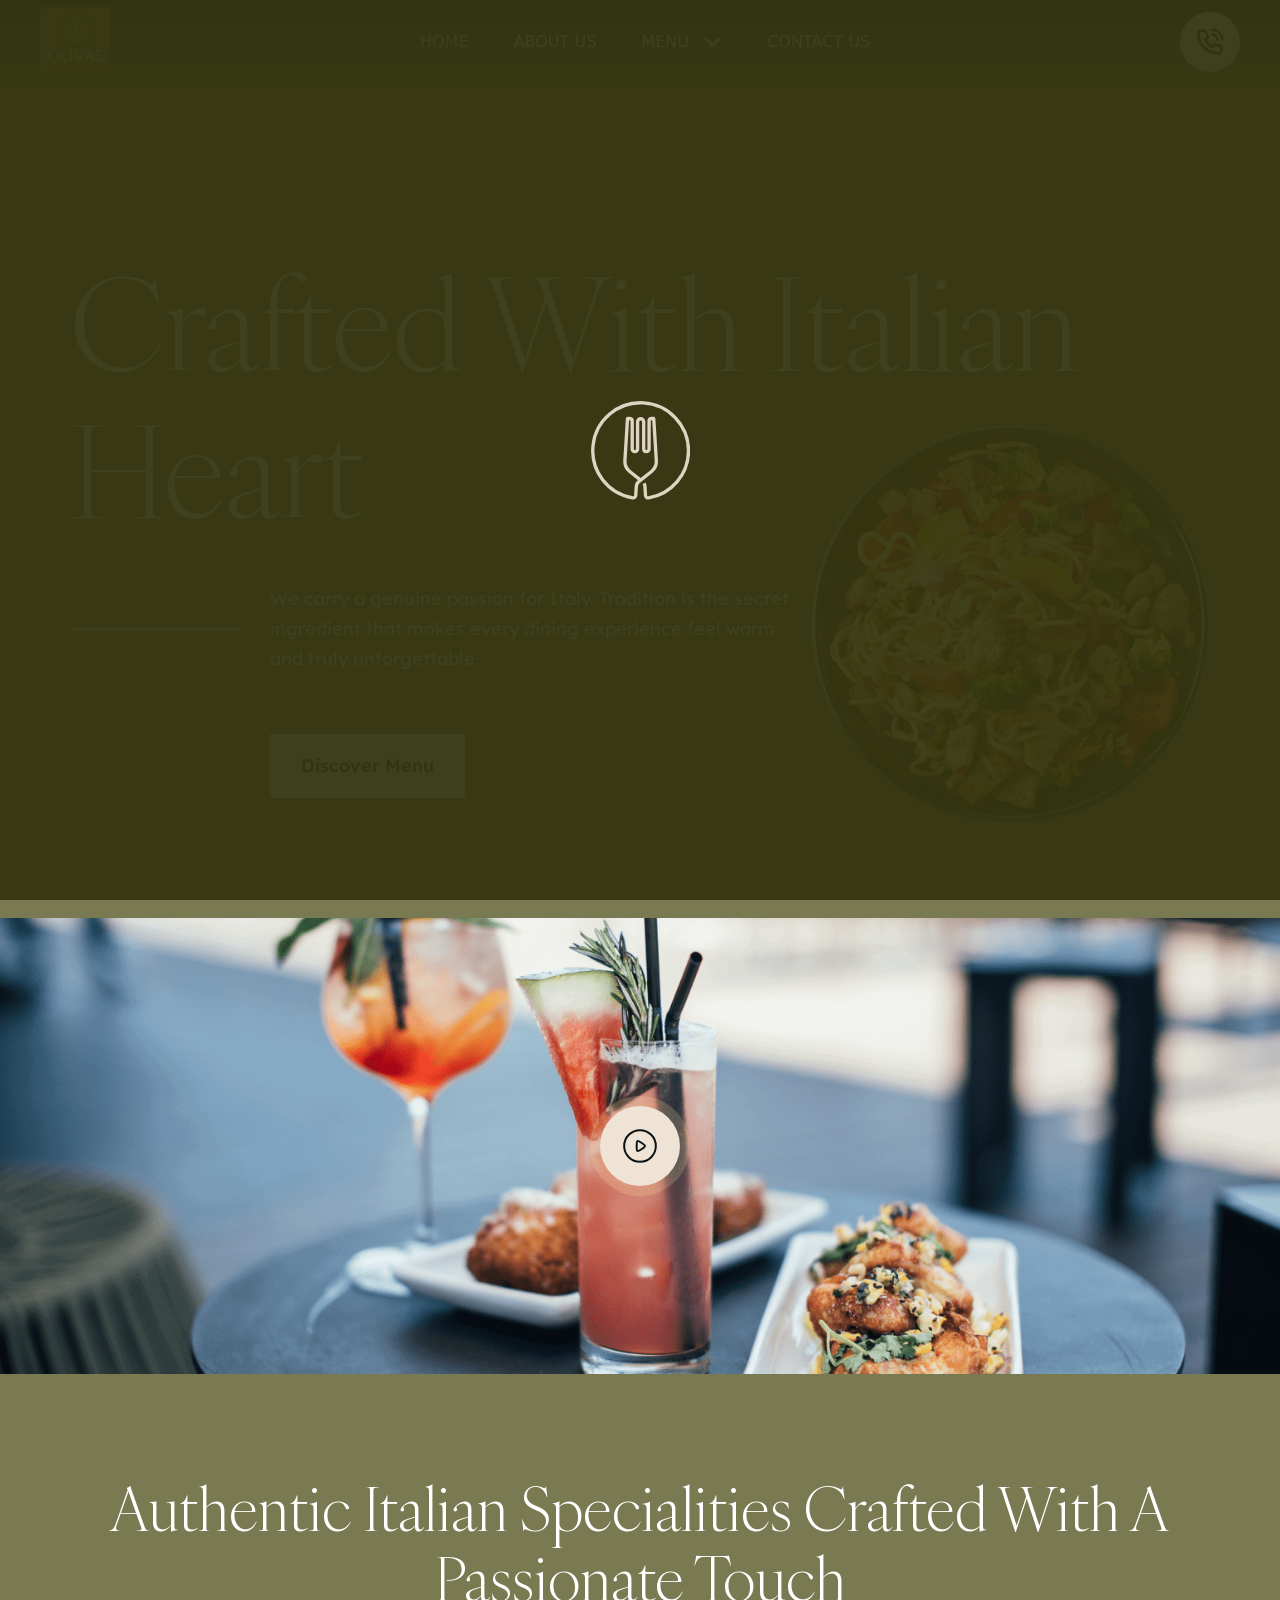
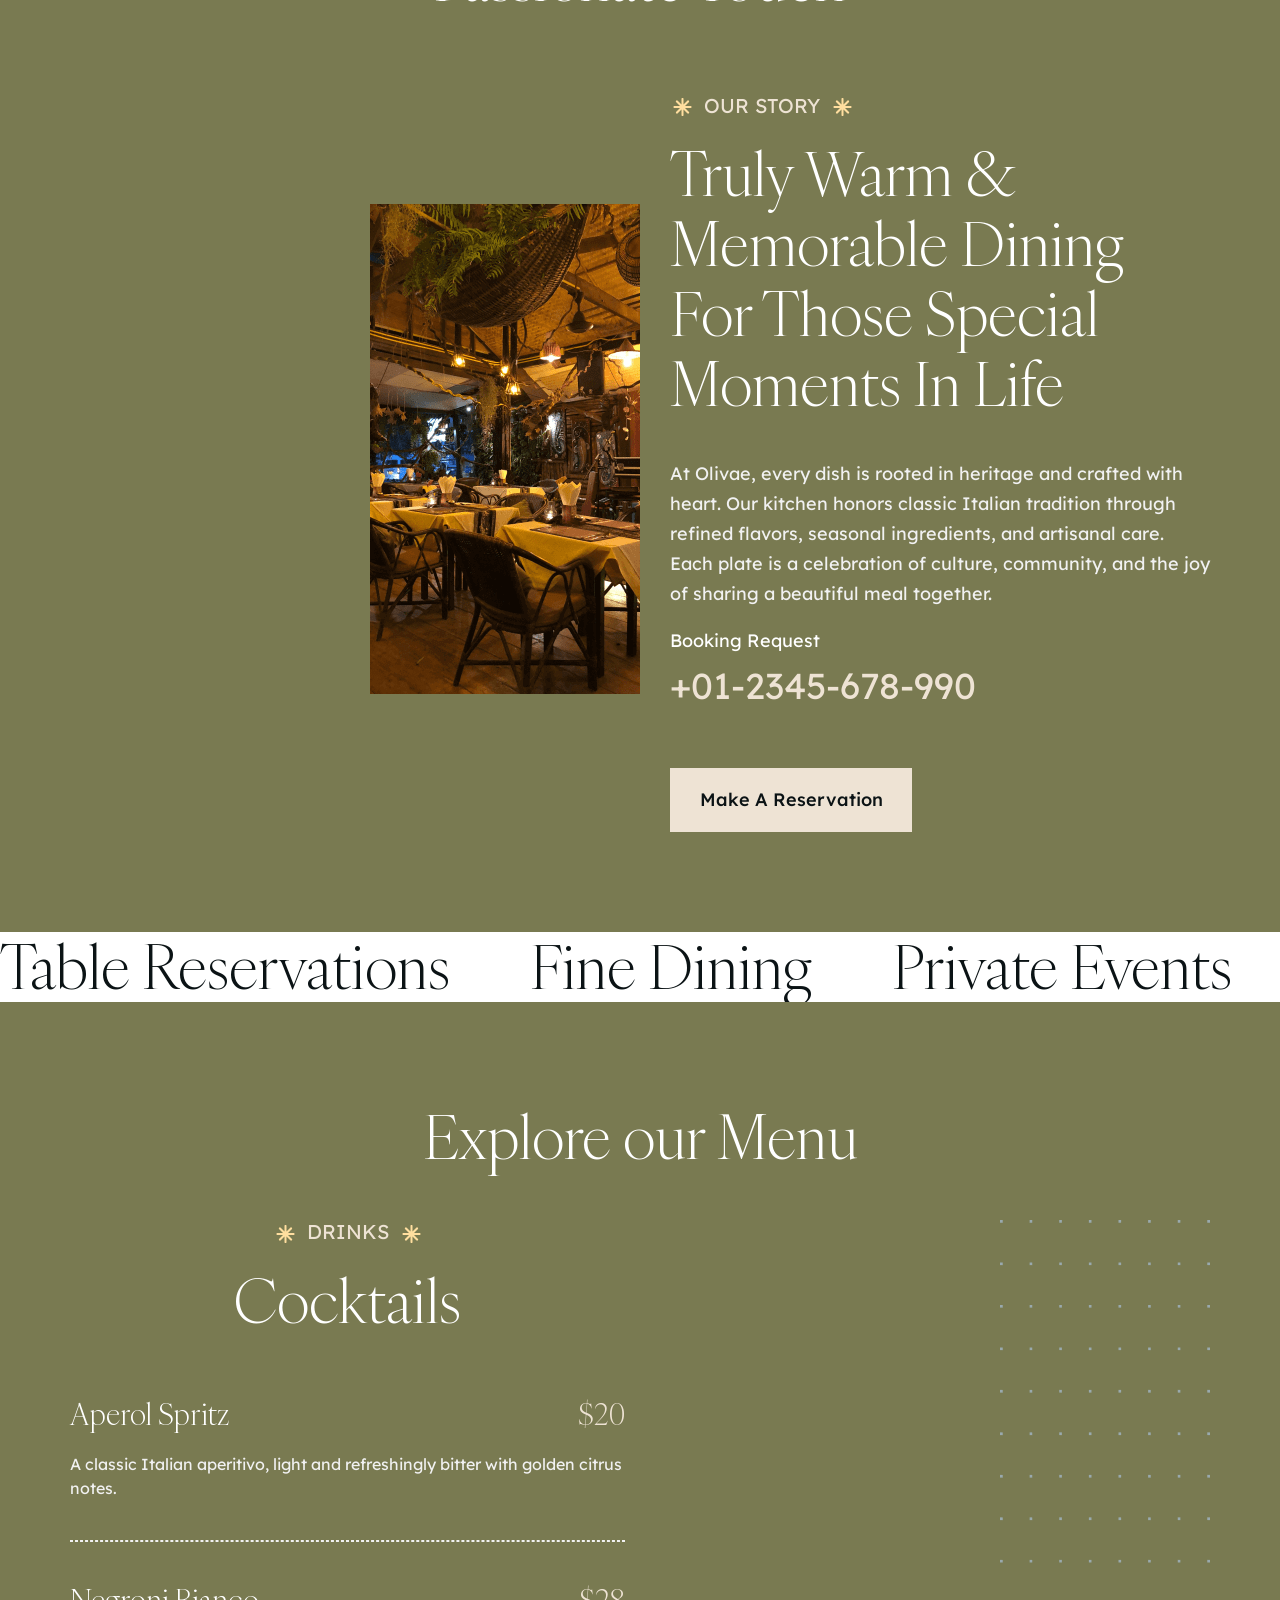
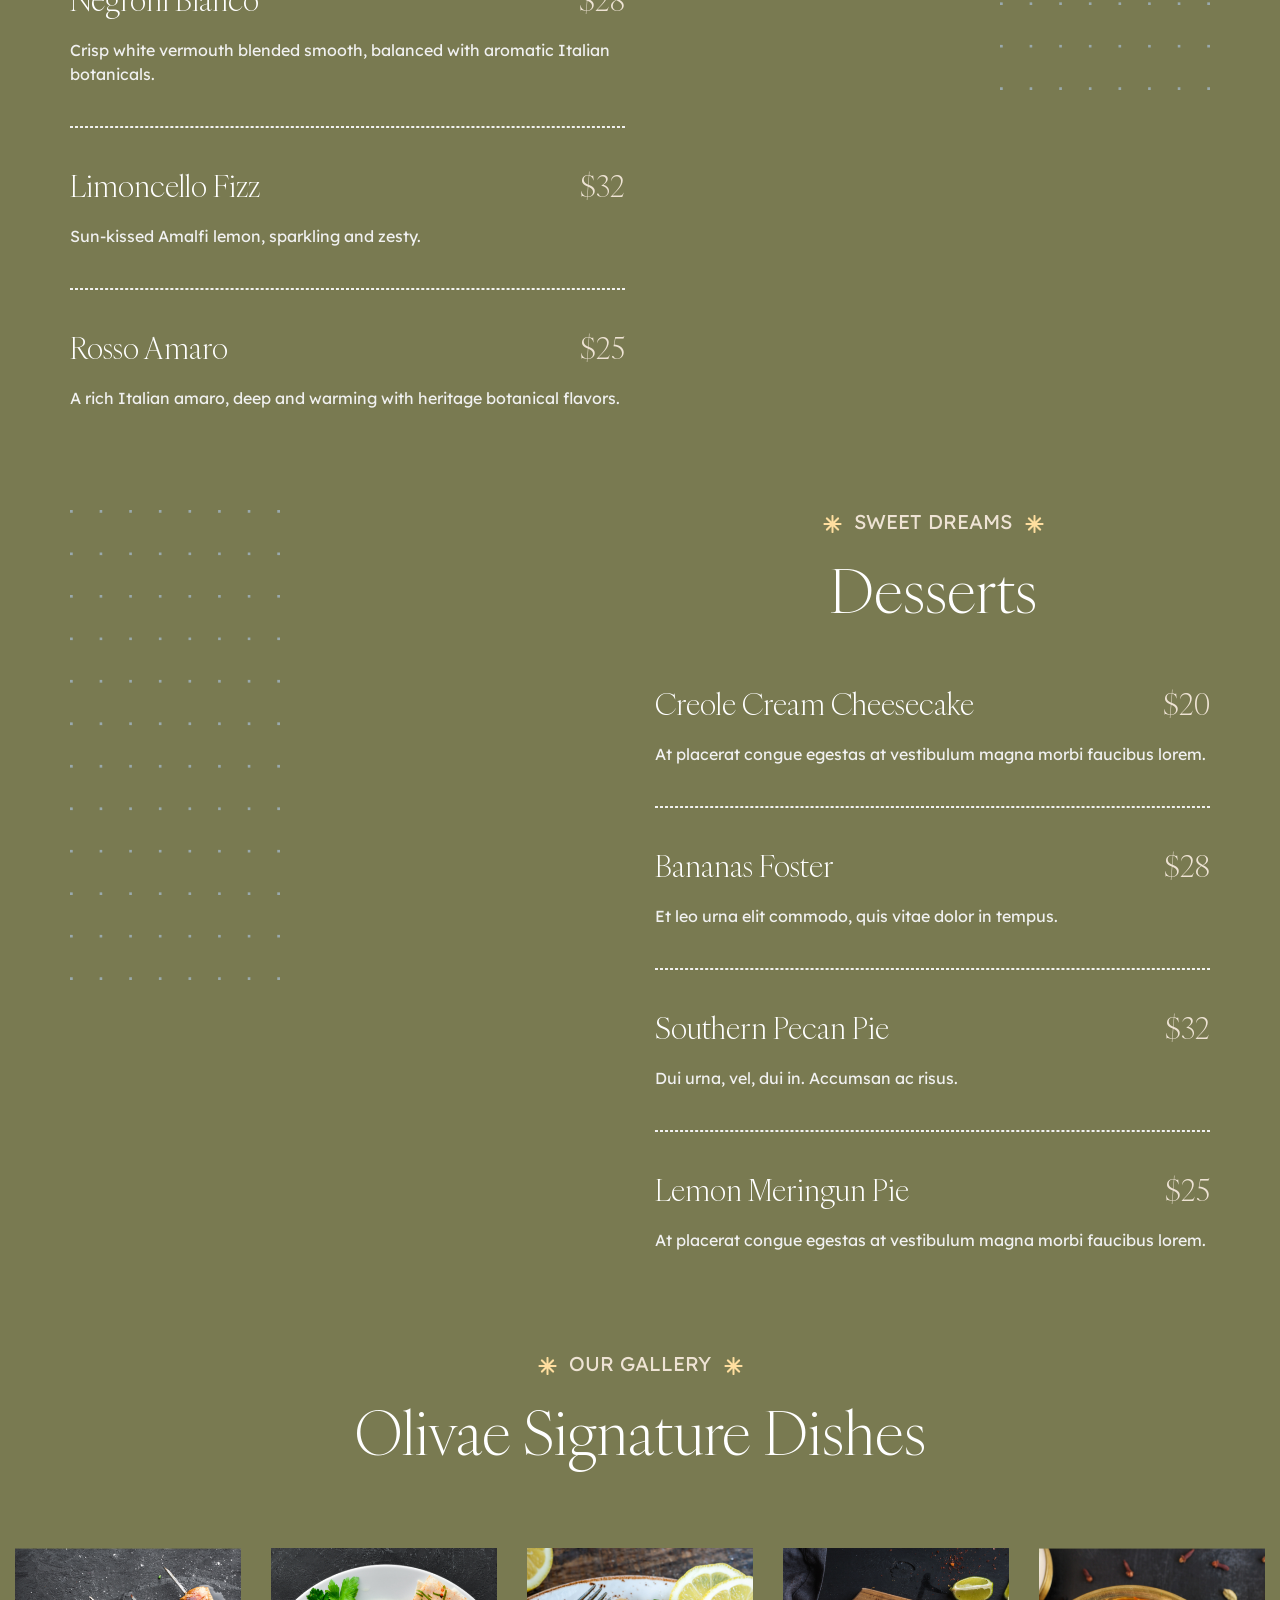
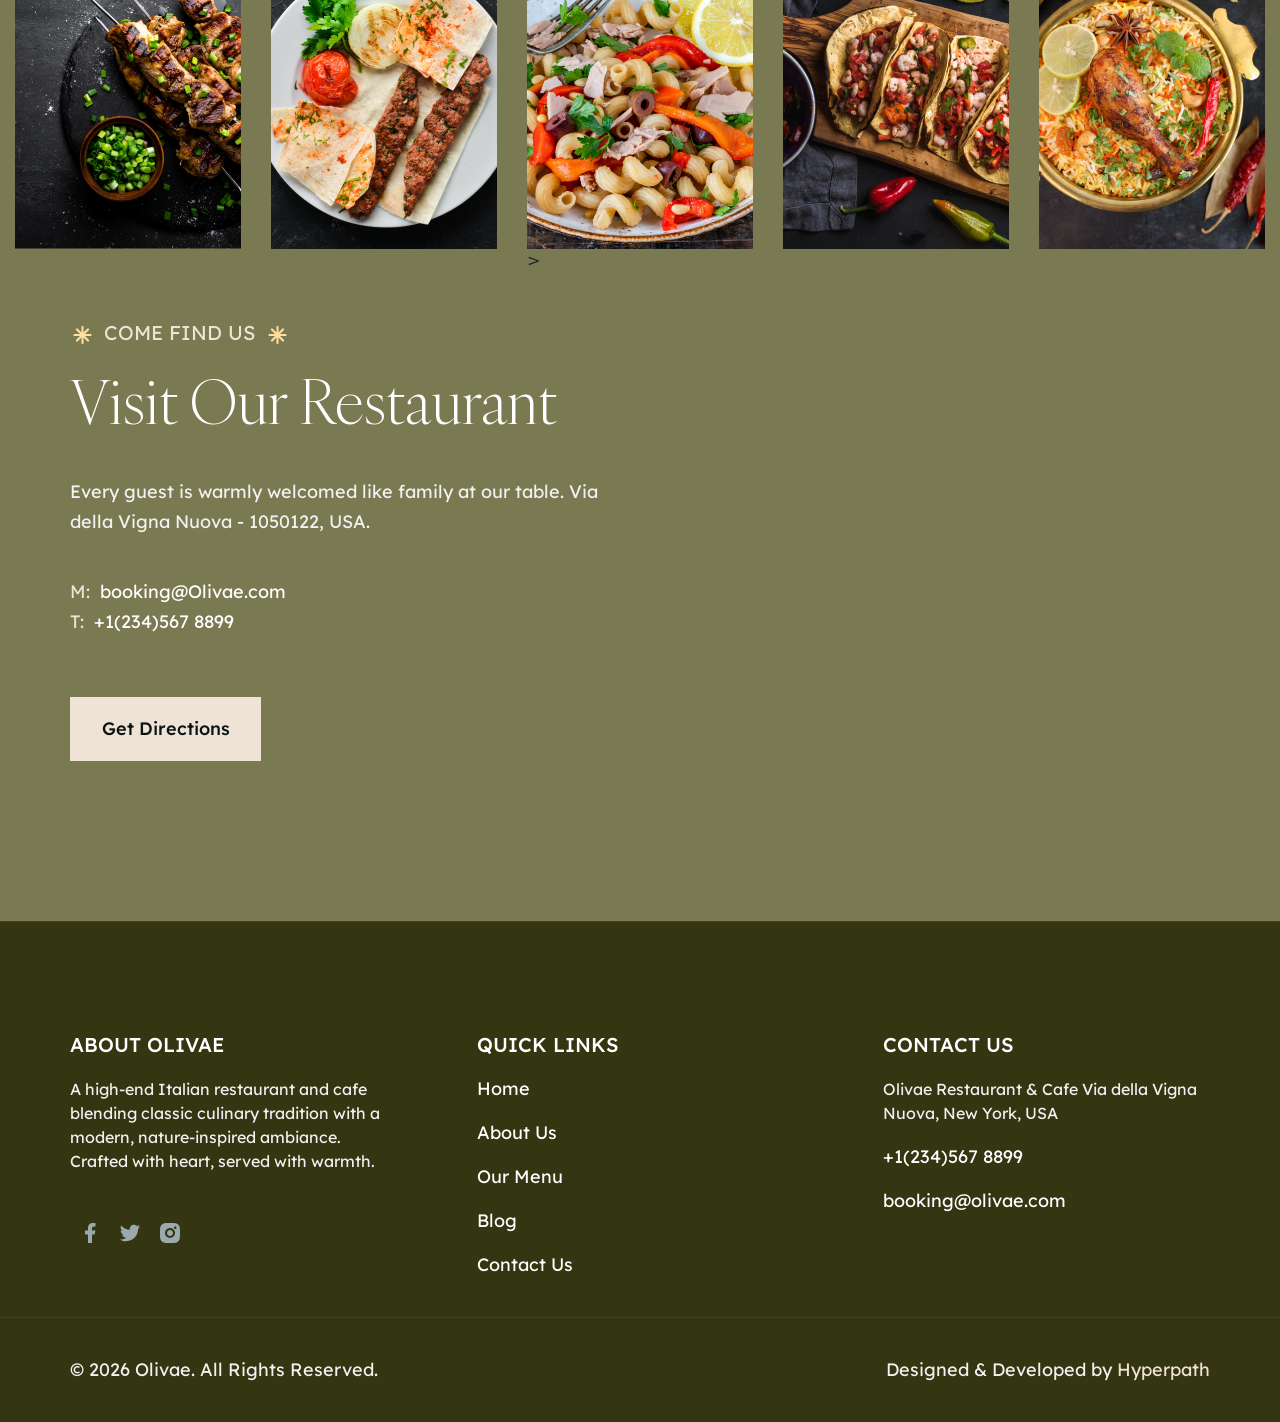
<file: index.html>
<!DOCTYPE html>
<html lang="en">

<head>
	<meta charset="utf-8">
	<meta http-equiv="X-UA-Compatible" content="IE=edge">
	<meta name="viewport" content="width=device-width, initial-scale=1">
	<title>Olivae</title>
	<link rel="shortcut icon" href="assets/images/favicon.ico" type="image/x-icon">
	<link rel="icon" href="assets/images/favicon/icon.png">
	<link rel="preconnect" href="https://fonts.googleapis.com">
	<link rel="preload" href="assets/fonts/IvyOraDisplay-Light.woff2" as="font" type="font/woff2"
		crossorigin="anonymous">
	<link href="https://fonts.googleapis.com/css2?family=Elsie&amp;family=Lexend:wght@400;500&amp;display=swap"
		rel="stylesheet">
	<link rel="stylesheet" href="assets/css/all.min.css">
	<link rel="stylesheet" href="assets/css/slick.css">
	<link rel="stylesheet" href="assets/css/aos.css">
	<link rel="stylesheet" href="assets/css/animate.css">
	<link rel="stylesheet" href="assets/css/bootstrap.min.css">
	<link rel="stylesheet" href="assets/css/photoswipe.min.css">
	<link rel="stylesheet" href="assets/css/default-skin.min.css">
	<link rel="stylesheet" href="assets/css/style.css">
	<link rel="stylesheet" href="assets/css/media-query.css">
</head>

<body>
	<div class="site_content">
		<!-- Preloader Start -->
		<div id="overlayer">
			<div id="spinner">
				<svg class="spinner-webkit" xmlns="http://www.w3.org/2000/svg" viewBox="-1 -1 54 54">
					<path
						d="M28.14,44a3.26,3.26,0,0,1,.53,1.63l.3,4.93a1.42,1.42,0,0,0,1.66,1.31A25.85,25.85,0,0,0,52.18,26.38v0A25.84,25.84,0,1,0,22.05,51.83a1.43,1.43,0,0,0,1.66-1.31L24,45.6a3.74,3.74,0,0,1,1.7-2.84l6.52-5.18a7.06,7.06,0,0,0,2.61-5.71L33.43,9.11A.16.16,0,0,0,33.26,9L32.18,9A1.4,1.4,0,0,0,30.9,10.4v15a1.46,1.46,0,0,1-1.46,1.46h0A1.46,1.46,0,0,1,28,25.45V10.79a1.65,1.65,0,0,0-1.65-1.65h0a1.65,1.65,0,0,0-1.65,1.65V25.45a1.46,1.46,0,0,1-1.46,1.46h0a1.46,1.46,0,0,1-1.46-1.46v-15A1.4,1.4,0,0,0,20.5,9L19.42,9a.16.16,0,0,0-.17.15L17.84,31.87a7.06,7.06,0,0,0,2.61,5.71l5.89,4.68">
					</path>
				</svg>
				<div class="spinner-ie"></div>
			</div>
		</div>
		<!-- Preloader End -->
		<!-- Header Section Start -->
		<header id="header">
			<div class="header-full-section">
				<div class="header-logo">
					<a href="index">
						<img src="assets/images/logo/logo.png" alt="header-logo" class="homepage1-logo"
							style="height:70px; width:auto;">
					</a>
				</div>
				<div class="header-menu-wrap">
					<div class="header-nav-wrap">
						<nav class="navbar navbar-expand-xl p-0">
							<div class="navbar-collapse" id="navbarSupportedContent">
								<div class="navbar-nav mx-auto align-items-center">
									<ul class="nav-left p-0">
										<li class="nav-item">
											<a class="nav-link  active" aria-current="page" href="index">HOME</a>
										</li>
										<li class="nav-item">
											<a class="nav-link" href="about-us">
												ABOUT US
											</a>
										</li>
										<li class="nav-item dropdown">
											<a class="nav-link dropdown-toggle " href="javascript:void(0);">
												MENU
											</a>
											<ul class="dropdown-menu blog-menu-sub">
												<li class="has-sub-main">
													<a class="dropdown-item" href="#">MENU1</a>
												</li>
												<li class="has-sub-main">
													<a class="dropdown-item" href="#">MENU2</a>
												</li>
											</ul>
										</li>
										<li class="nav-item">
											<a class="nav-link" href="contact-us">CONTACT US</a>
										</li>
									</ul>
								</div>
							</div>
						</nav>
					</div>
				</div>
				<div class="mobile-menu-wrap d-lg-none d-block">
					<div class="mb-header-left">
						<button class="navbar-toggler" type="button" data-bs-toggle="collapse"
							data-bs-target="#navbarSupportedmobile" aria-controls="navbarSupportedmobile"
							aria-expanded="false" aria-label="Toggle navigation">
							<span class="navbar-toggler-icon"><i class="fa-solid fa-bars"></i></span>
						</button>
						<div class="collapse navbar-collapse" id="navbarSupportedmobile">
							<span class="close-menu"><i class="fa-regular fa-xmark"></i></span>
							<nav id='cssmenu'>
								<ul class="open-detail-menu">
									<li><a href='index'>HOME</a>
									</li>
									<li><a href='about-us'>ABOUT US</a>
									</li>
									<li><a href='javascript:void(0);'>MENU</a>
										<ul class="sub-back-wrap">
											<li><a href='#'>Menu1</a>
											</li>
											<li><a href='#'>Menu2</a>
											</li>
										</ul>
									</li>
									<li><a href='contact-us'>CONTACT US</a>
									</li>
								</ul>
							</nav>
						</div>
					</div>
				</div>
				<div class="header-cart-sec">
					<div class="mobile-menu-icon">
						<a data-bs-toggle="collapse" href="#navbarSupportedmobile" role="button">
							<i class="fa-solid fa-bars"></i>
						</a>
					</div>
					<div class="header-cart-sec-first">
						<a href="#" class="cart-badge">
							<img src="assets/images/Homepage1/call-svg.svg" alt="cart-icon">
						</a>
					</div>
				</div>
			</div>
			<div class="header-boder"></div>
		</header>
		<!-- Header Section End -->

		<!-- Hero Section Start -->
		<section id="hero-section" class="home2-hero-section-full">
			<div class="container index-hero-tb">
				<div class="hero-Wrapper-full">
					<div class="hero-heading">
						<h1 class="hero-title wow fadeInDown" data-wow-duration="1s" data-wow-delay="1.5s">Crafted With
							Italian Heart</h1>
						<div class="hero-img-sec1">
							<img src="assets/images/Homepage1/hero-1.png" alt="food-img">
						</div>
					</div>
					<div class="hero-bottom">
						<div class="hero-bottom-wrapper">
							<div class="hero-left">
								<div class="hero-left-full">
									<div class="line-sec">
										<div class="yellow-line"></div>
									</div>
									<div class="line-txt-sec">
										<p class="hero-para">We carry a genuine passion for Italy. Tradition is the
											secret
											ingredient that makes every dining experience feel warm and truly
											unforgettable.
										</p>
									</div>
								</div>
								<div class="dicover-menu-btn">
									<a href="#">Discover Menu</a>
								</div>
							</div>
							<div class="hero-right" data-aos="fade-left" data-aos-duration="1000">
								<div class="hero-img-sec">
									<img src="assets/images/Homepage1/hero-1.png" alt="food-img">
								</div>
							</div>
						</div>
					</div>
				</div>
			</div>
		</section>
		<!-- Hero Section End -->
		<!-- Hero Video Section Start -->
		<section id="hero-video-sec" class="reveal">
			<div class="hero-video-sec-full">
				<h2 class="d-none">Video Section</h2>
				<div id="expand2" class="video-homepage image">
					<img src="assets/images/Homepage1/video-bg.png" alt="food-img">
					<div class="video_button">
						<a href="javascript:void(0);" data-bs-toggle="modal" data-bs-target="#hero-video-modal">
							<div class="video_sec_play">
								<svg width="40" height="40" viewBox="0 0 40 40" fill="none"
									xmlns="http://www.w3.org/2000/svg">
									<mask id="mask0_505_17229" style="mask-type:alpha" maskUnits="userSpaceOnUse" x="0"
										y="0" width="40" height="40">
										<rect width="40" height="40" fill="white" />
									</mask>
									<g mask="url(#mask0_505_17229)">
										<path fill-rule="evenodd" clip-rule="evenodd"
											d="M20 4.16669C28.7432 4.16669 35.8334 11.2553 35.8334 20C35.8334 28.7448 28.7432 35.8334 20 35.8334C11.2553 35.8334 4.16669 28.7448 4.16669 20C4.16669 11.2553 11.2553 4.16669 20 4.16669Z"
											stroke="#0B1315" stroke-width="2" stroke-linecap="round"
											stroke-linejoin="round" />
										<path fill-rule="evenodd" clip-rule="evenodd"
											d="M25 19.9919C25 18.64 18.0709 14.3152 17.2849 15.0928C16.4988 15.8705 16.4233 24.0401 17.2849 24.891C18.1465 25.7449 25 21.3438 25 19.9919Z"
											stroke="#0B1315" stroke-width="2" stroke-linecap="round"
											stroke-linejoin="round" />
									</g>
								</svg>
							</div>
						</a>
					</div>
				</div>
			</div>
		</section>
		<!-- Hero Video Section End -->
		<!-- Chefs Secrets Start -->
		<section id="chefs-secrets-section" class="reveal">
			<div class="container ptb-100">
				<div class="chefs-top-sec">
					<h2 class="chefs-txt1 wow fadeInUp" data-wow-duration="1s">Authentic Italian Specialities Crafted
						With A
						Passionate Touch</h2>
				</div>
				<div class="chefs-bottom-sec">
					<div class="chefs-bottom-sec-wrap">
						<div class="chefs-bottom-left">
							<div class="chefs-img-sec">
								<div class="chefs-img-sec-22 pbmit-animation-style1 reveal">
									<img src="assets/images/Homepage1/chefs-1.png" alt="food-img" class="">
								</div>
								<div class="chefs-img-sec-2">
									<img src="assets/images/Homepage1/chefs-2.png" alt="food-img">
								</div>
							</div>
						</div>
						<div class="chefs-bottom-rigth">
							<div class="chefs-bottom-rigth-wrap">
								<p class="chefs-txt2"><span class="pr-10"><img
											src="assets/images/Homepage1/yellow-star.png" alt="yellow-star"></span>OUR
									STORY<span class="pf-10"><img src="assets/images/Homepage1/yellow-star.png"
											alt="yellow-star"></span></p>
								<h3 class="chefs-txt3 wow fadeInUp" data-wow-duration="1s">Truly Warm & Memorable
									Dining For Those Special Moments In Life</h3>
								<p class="chefs-txt4 wow fadeInUp" data-wow-duration="1.5s">At Olivae, every dish is
									rooted in
									heritage and crafted with heart. Our kitchen honors classic Italian tradition
									through
									refined flavors, seasonal ingredients, and artisanal care. Each plate is a
									celebration
									of culture, community, and the joy of sharing a beautiful meal together.</p>
								<h4 class="booking">Booking Request</h4>
								<div class="chef-number">
									<a href="tel:+012345678990">+01-2345-678-990</a>
								</div>
								<div class="chef-reservation-btn">
									<a href="#">Make A Reservation</a>
								</div>
							</div>
						</div>
					</div>
				</div>
			</div>
		</section>
		<!-- Chefs Secrets End -->
		<!-- Ticker Section Start -->
		<section id="ticker-section">
			<div class="ticker-wrap">
				<h2 class="d-none">Ticker Section</h2>
				<div class="marquee">
					<div class="marquee_group">
						<p>Table Reservations</p>
						<p aria-hidden="true">Fine Dining</p>
						<p aria-hidden="true">Private Events</p>
						<p aria-hidden="true">Cafe & Brunch</p>
						<p aria-hidden="true">Wine Pairings</p>
					</div>
					<div aria-hidden="true" class="marquee_group">
						<p>Table Reservations</p>
						<p>Fine Dining</p>
						<p>Private Events</p>
						<p>Cafe & Brunch</p>
						<p>Wine Pairings</p>
					</div>
				</div>
			</div>
		</section>
		<!-- Ticker Section End -->

		<!-- Cocktails Section Start -->
		<section id="menupage-2-cocktails-sec" class="reveal">
			<div class="container menupage-2-cocktails-sec">
				<div class="chefs-top-sec mb-5">
					<h2 class="chefs-txt1 wow fadeInUp" data-wow-duration="1s">Explore our Menu</h2>
				</div>
				<div class="menupage-2-cocktails-sec-full" data-aos="fade-down-right">
					<div class="menupage-2-cocotails-left">
						<div class="menupage-2-cocotails-left-top">
							<p class="menupage2-drink-txt1"><span class="pr-10"><img
										src="assets/images/Homepage1/yellow-star.png"
										alt="yellow-star"></span>DRINKS<span class="pf-10"><img
										src="assets/images/Homepage1/yellow-star.png" alt="yellow-star"></span></p>
							<h2 class="menupage1-cocotails-txt2">Cocktails</h2>
						</div>
						<div class="menupage2-deatails">
							<div class="menupage-2-cocotails-left-bottom">
								<a href="single-shop.html">
									<div class="menu2-descri">
										<span class="menupage2-drink-name">Aperol Spritz</span>
										<span class="menupage2-drink-price">$20</span>
									</div>
									<p class="menupage2-drink-para">A classic Italian aperitivo, light and refreshingly
										bitter with golden citrus notes.</p>
									<div class="menupage2-dashed-line"></div>
								</a>
							</div>
							<div class="menupage-2-cocotails-left-bottom">
								<a href="single-shop.html">
									<div class="menu2-descri">
										<span class="menupage2-drink-name">Negroni Bianco</span>
										<span class="menupage2-drink-price">$28</span>
									</div>
									<p class="menupage2-drink-para">Crisp white vermouth blended smooth, balanced with
										aromatic Italian botanicals.</p>
									<div class="menupage2-dashed-line"></div>
								</a>
							</div>
							<div class="menupage-2-cocotails-left-bottom">
								<a href="single-shop.html">
									<div class="menu2-descri">
										<span class="menupage2-drink-name">Limoncello Fizz</span>
										<span class="menupage2-drink-price">$32</span>
									</div>
									<p class="menupage2-drink-para">Sun-kissed Amalfi lemon, sparkling and zesty.</p>
									<div class="menupage2-dashed-line"></div>
								</a>
							</div>
							<div class="menupage-2-cocotails-left-bottom">
								<a href="single-shop.html">
									<div class="menu2-descri">
										<span class="menupage2-drink-name">Rosso Amaro</span>
										<span class="menupage2-drink-price">$25</span>
									</div>
									<p class="menupage2-drink-para">A rich Italian amaro, deep and warming with heritage
										botanical flavors.</p>
								</a>
							</div>
						</div>
					</div>
					<div class="menupage-2-cocotails-right">
						<div class="menupage-2-cocotails-right-full">
							<div class="">
								<img src="assets/images/menupage-2/cocktails.png"
									class="img-fluid cocktails-img pbmit-animation-style1 reveal" alt="food-img">
							</div>
						</div>
					</div>
				</div>
			</div>
		</section>
		<!-- Cocktails Section End -->
		<!-- Desserts Section Start -->
		<section id="menupage-2-dessert-sec" class="reveal active">
			<div class="container menupage-2-dessert-sec">
				<div class="menupage-2-appetizers-sec-full" data-aos="fade-down-left">
					<div class="menupage-2-app-left">
						<div class="menupage-2-cocotails-left-top">
							<p class="menupage2-drink-txt1"><span class="pr-10"><img
										src="assets/images/Homepage1/yellow-star.png" alt="yellow-star"></span>SWEET
								DREAMS<span class="pf-10"><img src="assets/images/Homepage1/yellow-star.png"
										alt="yellow-star"></span></p>
							<h2 class="menupage1-cocotails-txt2">Desserts</h2>
						</div>
						<div class="menupage2-deatails">
							<div class="menupage-2-cocotails-left-bottom">
								<a href="single-shop.html">
									<div class="menu2-descri">
										<span class="menupage2-drink-name">Creole Cream Cheesecake</span>
										<span class="menupage2-drink-price">$20</span>
									</div>
									<p class="menupage2-drink-para">At placerat congue egestas at vestibulum magna morbi
										faucibus lorem. </p>
									<div class="menupage2-dashed-line"></div>
								</a>
							</div>
							<div class="menupage-2-cocotails-left-bottom">
								<a href="single-shop.html">
									<div class="menu2-descri">
										<span class="menupage2-drink-name">Bananas Foster</span>
										<span class="menupage2-drink-price">$28</span>
									</div>
									<p class="menupage2-drink-para">Et leo urna elit commodo, quis vitae dolor in
										tempus.</p>
									<div class="menupage2-dashed-line"></div>
								</a>
							</div>
							<div class="menupage-2-cocotails-left-bottom">
								<a href="single-shop.html">
									<div class="menu2-descri">
										<span class="menupage2-drink-name">Southern Pecan Pie</span>
										<span class="menupage2-drink-price">$32</span>
									</div>
									<p class="menupage2-drink-para">Dui urna, vel, dui in. Accumsan ac risus. </p>
									<div class="menupage2-dashed-line"></div>
								</a>
							</div>
							<div class="menupage-2-cocotails-left-bottom">
								<a href="single-shop.html">
									<div class="menu2-descri">
										<span class="menupage2-drink-name">Lemon Meringun Pie</span>
										<span class="menupage2-drink-price">$25</span>
									</div>
									<p class="menupage2-drink-para">At placerat congue egestas at vestibulum magna morbi
										faucibus lorem. </p>
								</a>
							</div>
						</div>
					</div>
					<div class="menupage-2-app-right ">
						<div class="menupage-2-dessert-right-full">
							<div class="app-img-sec">
								<img src="assets/images/menupage-2/desserts.png"
									class="img-fluid dessert-img pbmit-animation-style2 reveal" alt="food-img">
							</div>
						</div>
					</div>
				</div>
			</div>
		</section>
		<!--  Dessert Section End -->

		<!-- Gallery Section Start -->
		<section id="homepage1-gallery-sec">
			<div class="container index-gallery-top">
				<div class="gallery-top-sec">
					<p class="gallery-txt1"><span class="pr-10"><img src="assets/images/Homepage1/yellow-star.png"
								alt="yellow-star"></span>OUR GALLERY<span class="pf-10"><img
								src="assets/images/Homepage1/yellow-star.png" alt="yellow-star"></span></p>
					<h2 class="gallery-txt">Olivae Signature Dishes</h2>
				</div>
			</div>

			<div class="gallery-food-slider" id="gallery">
				<div class="swiper-wrapper gallery-item-sec">
					<div class="swiper-slide gallery-slide">
						<div class="gallery-item">
							<a class="gallery-popup" href="assets/images/Homepage1/gallery-1.png" data-width="600"
								data-height="800">
								<img src="assets/images/Homepage1/gallery-1.png" class="img-fluid" alt="gallery item">
							</a>
						</div>

					</div>
					<div class="swiper-slide gallery-slide">
						<div class="gallery-item">
							<a class="gallery-popup" href="assets/images/Homepage1/gallery-2.png"
								data-caption="Truffle Pasta" data-width="600" data-height="800">
								<img src="assets/images/Homepage1/gallery-2.png" class="img-fluid" alt="gallery item">
							</a>
						</div>

					</div>
					<div class="swiper-slide gallery-slide">
						<div class="gallery-item">
							<a class="gallery-popup" href="assets/images/Homepage1/gallery-3.png" data-width="600"
								data-height="800">
								<img src="assets/images/Homepage1/gallery-3.png" class="img-fluid" alt="gallery item">
							</a>
						</div>

					</div>
					<div class="swiper-slide gallery-slide">
						<div class="gallery-item">
							<a class="gallery-popup" href="assets/images/Homepage1/gallery-4.png" data-width="600"
								data-height="800">
								<img src="assets/images/Homepage1/gallery-4.png" class="img-fluid" alt="gallery item">
							</a>
						</div>
						>
					</div>
					<div class="swiper-slide gallery-slide">
						<div class="gallery-item">
							<a class="gallery-popup" href="assets/images/Homepage1/gallery-5.png" data-width="600"
								data-height="800">
								<img src="assets/images/Homepage1/gallery-5.png" class="img-fluid" alt="gallery item">
							</a>
						</div>

					</div>
					<div class="swiper-slide gallery-slide">
						<div class="gallery-item">
							<a class="gallery-popup" href="assets/images/Homepage1/gallery-1.png" data-width="600"
								data-height="800">
								<img src="assets/images/Homepage1/gallery-1.png" class="img-fluid" alt="gallery item">
							</a>
						</div>
					</div>
				</div>
			</div>
			<div class="pswp" tabindex="-1" role="dialog" aria-hidden="true">
				<div class="pswp__bg"></div>
				<div class="pswp__scroll-wrap">
					<div class="pswp__container">
						<div class="pswp__item"></div>
						<div class="pswp__item"></div>
						<div class="pswp__item"></div>
					</div>
					<div class="pswp__ui pswp__ui--hidden">
						<div class="pswp__top-bar">
							<div class="pswp__counter"></div>
							<button class="pswp__button pswp__button--close" title="Close (Esc)"></button>
							<button class="pswp__button pswp__button--share" title="Share"></button>
							<button class="pswp__button pswp__button--fs" title="Toggle fullscreen"></button>
							<button class="pswp__button pswp__button--zoom" title="Zoom in/out"></button>
							<div class="pswp__preloader">
								<div class="pswp__preloader__icn">
									<div class="pswp__preloader__cut">
										<div class="pswp__preloader__donut"></div>
									</div>
								</div>
							</div>
						</div>
						<div class="pswp__share-modal pswp__share-modal--hidden pswp__single-tap">
							<div class="pswp__share-tooltip"></div>
						</div>
						<button class="pswp__button pswp__button--arrow--left" title="Previous (arrow left)">
						</button>
						<button class="pswp__button pswp__button--arrow--right" title="Next (arrow right)">
						</button>
						<div class="pswp__caption">
							<div class="pswp__caption__center"></div>
						</div>
					</div>
				</div>
			</div>
		</section>
		<!-- Gallery Section End -->

		<!-- Visit Section Start -->
		<section id="visit-restaurant-sec" class="reveal pt-5">
			<div class="container visit-restaurant-sec1">
				<div class="visit-restaurant-full">
					<div class="visit-restaurant-left" data-aos="fade-right">
						<div class="gallery-top-sec">
							<p class="visit-txt1"><span class="pr-10"><img src="assets/images/Homepage1/yellow-star.png"
										alt="yellow-star"></span>COME FIND US<span class="pf-10"><img
										src="assets/images/Homepage1/yellow-star.png" alt="yellow-star"></span></p>
							<h2 class="visit-txt2">Visit Our Restaurant</h2>
							<p class="visit-txt3">Every guest is warmly welcomed like family at our table. Via della
								Vigna Nuova - 1050122, USA.</p>
							<div class="homepage-calling">
								<p class="visit-no-txt">M:<a href="mailto:booking@Olivae.com"
										class="Visit-no">booking@Olivae.com</a></p>
								<p class="visit-no-txt">T:<a href="tel:1300748133" class="Visit-no">+1(234)567 8899</a>
								</p>
							</div>
							<div class="direction-btn">
								<a href="contact-us">Get Directions</a>
							</div>
						</div>
					</div>
					<div class="visit-restaurant-right" data-aos="fade-left">
						<div class="visit-restaurant-right-full">
							<div class="visit-restaurant-right-img1 pbmit-animation-style1 reveal">
								<img src="assets/images/Homepage1/visit-1.png" alt="food-img">
							</div>
							<div class="visit-restaurant-right-img2 pbmit-animation-style1 reveal">
								<img src="assets/images/Homepage1/visit-2.png" alt="food-img">
							</div>
						</div>
					</div>
				</div>
			</div>
		</section>
		<!-- Visit Section End -->
		<!-- Footer Section Start -->
		<footer id="menupage-1-footer-sec" class="bg-col">
			<div class="container">
				<div class="home2-footer-sec-full">
					<div class="home2-footer-bottom">
						<div class="home2-footer-bottom-full">
							<div class="home2-footer-details">
								<h4 class="home2-footer-txt1">ABOUT OLIVAE</h4>
								<p class="home2-footer-txt2">A high-end Italian restaurant and cafe blending classic
									culinary tradition with a modern, nature-inspired ambiance. Crafted with
									heart, served with warmth.
								</p>
								<div class="home2-footer-social-medial">
									<div class="social-media">
										<a href="https://www.facebook.com/" target="_blank">
											<svg width="24" height="24" viewBox="0 0 24 24" fill="none"
												xmlns="http://www.w3.org/2000/svg">
												<mask id="mask0_502_2975" style="mask-type:alpha"
													maskUnits="userSpaceOnUse" x="0" y="0" width="24" height="24">
													<path d="M0 0H24V24H0V0Z" fill="white"></path>
												</mask>
												<g mask="url(#mask0_502_2975)">
													<path
														d="M14 13.5H16.5L17.5 9.5H14V7.5C14 6.47 14 5.5 16 5.5H17.5V2.14C17.174 2.097 15.943 2 14.643 2C11.928 2 10 3.657 10 6.7V9.5H7V13.5H10V22H14V13.5Z"
														fill="#99A9AD"></path>
												</g>
											</svg>
										</a>
									</div>
									<div class="social-media">
										<a href="https://twitter.com/" target="_blank">
											<svg width="24" height="24" viewBox="0 0 24 24" fill="none"
												xmlns="http://www.w3.org/2000/svg">
												<mask id="mask0_502_2978" style="mask-type:alpha"
													maskUnits="userSpaceOnUse" x="0" y="0" width="24" height="24">
													<path d="M0 0H24V24H0V0Z" fill="white"></path>
												</mask>
												<g mask="url(#mask0_502_2978)">
													<path
														d="M22.162 5.65593C21.3986 5.99362 20.589 6.2154 19.76 6.31393C20.6338 5.79136 21.2877 4.96894 21.6 3.99993C20.78 4.48793 19.881 4.82993 18.944 5.01493C18.3146 4.34151 17.4804 3.89489 16.571 3.74451C15.6616 3.59413 14.7279 3.74842 13.9153 4.18338C13.1026 4.61834 12.4564 5.30961 12.0771 6.14972C11.6978 6.98983 11.6068 7.93171 11.818 8.82893C10.1551 8.74558 8.52834 8.31345 7.04329 7.56059C5.55825 6.80773 4.24813 5.75097 3.19801 4.45893C2.8263 5.09738 2.63096 5.82315 2.63201 6.56193C2.63201 8.01193 3.37001 9.29293 4.49201 10.0429C3.82802 10.022 3.17864 9.84271 2.59801 9.51993V9.57193C2.59821 10.5376 2.93238 11.4735 3.54385 12.221C4.15533 12.9684 5.00649 13.4814 5.95301 13.6729C5.33662 13.84 4.69031 13.8646 4.06301 13.7449C4.32987 14.5762 4.85001 15.3031 5.5506 15.824C6.25118 16.3449 7.09714 16.6337 7.97001 16.6499C7.10249 17.3313 6.10918 17.8349 5.04689 18.1321C3.98459 18.4293 2.87413 18.5142 1.77901 18.3819C3.6907 19.6114 5.9161 20.264 8.18901 20.2619C15.882 20.2619 20.089 13.8889 20.089 8.36193C20.089 8.18193 20.084 7.99993 20.076 7.82193C20.8949 7.23009 21.6016 6.49695 22.163 5.65693L22.162 5.65593Z"
														fill="#99A9AD"></path>
												</g>
											</svg>
										</a>
									</div>
									<div class="social-media">
										<a href="https://www.instagram.com/" target="_blank">
											<svg width="24" height="24" viewBox="0 0 24 24" fill="none"
												xmlns="http://www.w3.org/2000/svg">
												<mask id="mask0_569_5758" style="mask-type:alpha"
													maskUnits="userSpaceOnUse" x="0" y="0" width="24" height="24">
													<path d="M0 0H24V24H0V0Z" fill="white" />
												</mask>
												<g mask="url(#mask0_569_5758)">
													<path
														d="M12 2C14.717 2 15.056 2.01 16.122 2.06C17.187 2.11 17.912 2.277 18.55 2.525C19.21 2.779 19.766 3.123 20.322 3.678C20.8305 4.1779 21.224 4.78259 21.475 5.45C21.722 6.087 21.89 6.813 21.94 7.878C21.987 8.944 22 9.283 22 12C22 14.717 21.99 15.056 21.94 16.122C21.89 17.187 21.722 17.912 21.475 18.55C21.2247 19.2178 20.8311 19.8226 20.322 20.322C19.822 20.8303 19.2173 21.2238 18.55 21.475C17.913 21.722 17.187 21.89 16.122 21.94C15.056 21.987 14.717 22 12 22C9.283 22 8.944 21.99 7.878 21.94C6.813 21.89 6.088 21.722 5.45 21.475C4.78233 21.2245 4.17753 20.8309 3.678 20.322C3.16941 19.8222 2.77593 19.2175 2.525 18.55C2.277 17.913 2.11 17.187 2.06 16.122C2.013 15.056 2 14.717 2 12C2 9.283 2.01 8.944 2.06 7.878C2.11 6.812 2.277 6.088 2.525 5.45C2.77524 4.78218 3.1688 4.17732 3.678 3.678C4.17767 3.16923 4.78243 2.77573 5.45 2.525C6.088 2.277 6.812 2.11 7.878 2.06C8.944 2.013 9.283 2 12 2ZM12 7C10.6739 7 9.40215 7.52678 8.46447 8.46447C7.52678 9.40215 7 10.6739 7 12C7 13.3261 7.52678 14.5979 8.46447 15.5355C9.40215 16.4732 10.6739 17 12 17C13.3261 17 14.5979 16.4732 15.5355 15.5355C16.4732 14.5979 17 13.3261 17 12C17 10.6739 16.4732 9.40215 15.5355 8.46447C14.5979 7.52678 13.3261 7 12 7V7ZM18.5 6.75C18.5 6.41848 18.3683 6.10054 18.1339 5.86612C17.8995 5.6317 17.5815 5.5 17.25 5.5C16.9185 5.5 16.6005 5.6317 16.3661 5.86612C16.1317 6.10054 16 6.41848 16 6.75C16 7.08152 16.1317 7.39946 16.3661 7.63388C16.6005 7.8683 16.9185 8 17.25 8C17.5815 8 17.8995 7.8683 18.1339 7.63388C18.3683 7.39946 18.5 7.08152 18.5 6.75ZM12 9C12.7956 9 13.5587 9.31607 14.1213 9.87868C14.6839 10.4413 15 11.2044 15 12C15 12.7956 14.6839 13.5587 14.1213 14.1213C13.5587 14.6839 12.7956 15 12 15C11.2044 15 10.4413 14.6839 9.87868 14.1213C9.31607 13.5587 9 12.7956 9 12C9 11.2044 9.31607 10.4413 9.87868 9.87868C10.4413 9.31607 11.2044 9 12 9V9Z"
														fill="#99A9AD" />
												</g>
											</svg>
										</a>
									</div>
								</div>
							</div>
							<div class="home2-footer-details">
								<h4 class="home2-footer-txt1">QUICK LINKS</h4>
								<p class="home2-footer-txt"><a href="index">Home</a></p>
								<p class="home2-footer-txt"><a href="about-us">About Us</a></p>
								<p class="home2-footer-txt"><a href="#">Our Menu</a></p>
								<p class="home2-footer-txt"><a href="#">Blog</a></p>
								<p class="home2-footer-txt"><a href="contact-us">Contact Us</a></p>
							</div>
							<div class="home2-footer-details">
								<h4 class="home2-footer-txt1">CONTACT US</h4>
								<p class="home2-footer-txt2">Olivae Restaurant & Cafe
									Via della Vigna Nuova, New York, USA</p>
								<p class="home2-footer-txt"><a href="tel:1300748133">+1(234)567 8899</a></p>
								<p class="home2-footer-txt"><a href="mailto:booking@Olivae.com">booking@olivae.com</a>
								</p>
							</div>
						</div>
					</div>
				</div>
			</div>
			<div>
				<div class="homepage-copyright-sec">
					<div class="container">
						<div class="copyright-full-sec">
							<div class="copyright-left">
								<p class="copyright-txt-homepage1">
									© 2026 Olivae. All Rights Reserved.
								</p>
							</div>
							<div class="copyright-right">
								<p class="copyright-txt-homepage1">
									Designed & Developed by
									<a href="https://hyperpath.in" target="_blank" style="color: #eee3d4;">
										Hyperpath
									</a>
								</p>
							</div>
						</div>
					</div>
				</div>
			</div>
		</footer>
		<!-- Footer Section End -->

		<!-- Hero Video Modal Start -->
		<div class="modal fade homepage-video-modal" id="hero-video-modal">
			<div class="modal-dialog modal-dialog-centered">
				<div class="modal-content">
					<div class="modal-header">
						<button type="button" class="btn-close" data-bs-dismiss="modal" aria-label="Close"></button>
					</div>
					<div class="modal-body">
						<video class="video-sec" controls loop muted autoplay>
							<source src="#" type="video/mp4">
						</video>
					</div>
				</div>
			</div>
		</div>
		<!-- Hero Video Modal End -->
		<!--Scroll Top to Bottom Start -->
		<div class="scroll-top" data-scroll="up" style="">
		</div>
		<!--Scroll Top to Bottom  End -->
	</div>
	<script src="assets/js/jquery-min-3.6.0.js"></script>
	<script src="assets/js/slick.min.js"></script>
	<script src="assets/js/bootstrap.bundle.min.js"></script>
	<script src="assets/js/aos.js"></script>
	<script src="assets/js/jquery-ui.min.js"></script>
	<script src="assets/js/datepicker.js"></script>
	<script src="assets/js/wow.min.js"></script>
	<script src="assets/js/photoswipe.min.js"></script>
	<script src="assets/js/photoswipe-ui-default.min.js"></script>
	<script src="assets/js/gallery-popup.js"></script>
	<script src="assets/js/TweenMax.min.js"></script>
	<script src="assets/js/ScrollMagic.js"></script>
	<script src="assets/js/animation.gsap.min.js"></script>
	<script src="assets/js/scolling.js"></script>
	<script src="assets/js/custom.js"></script>
</body>


</html>
</file>
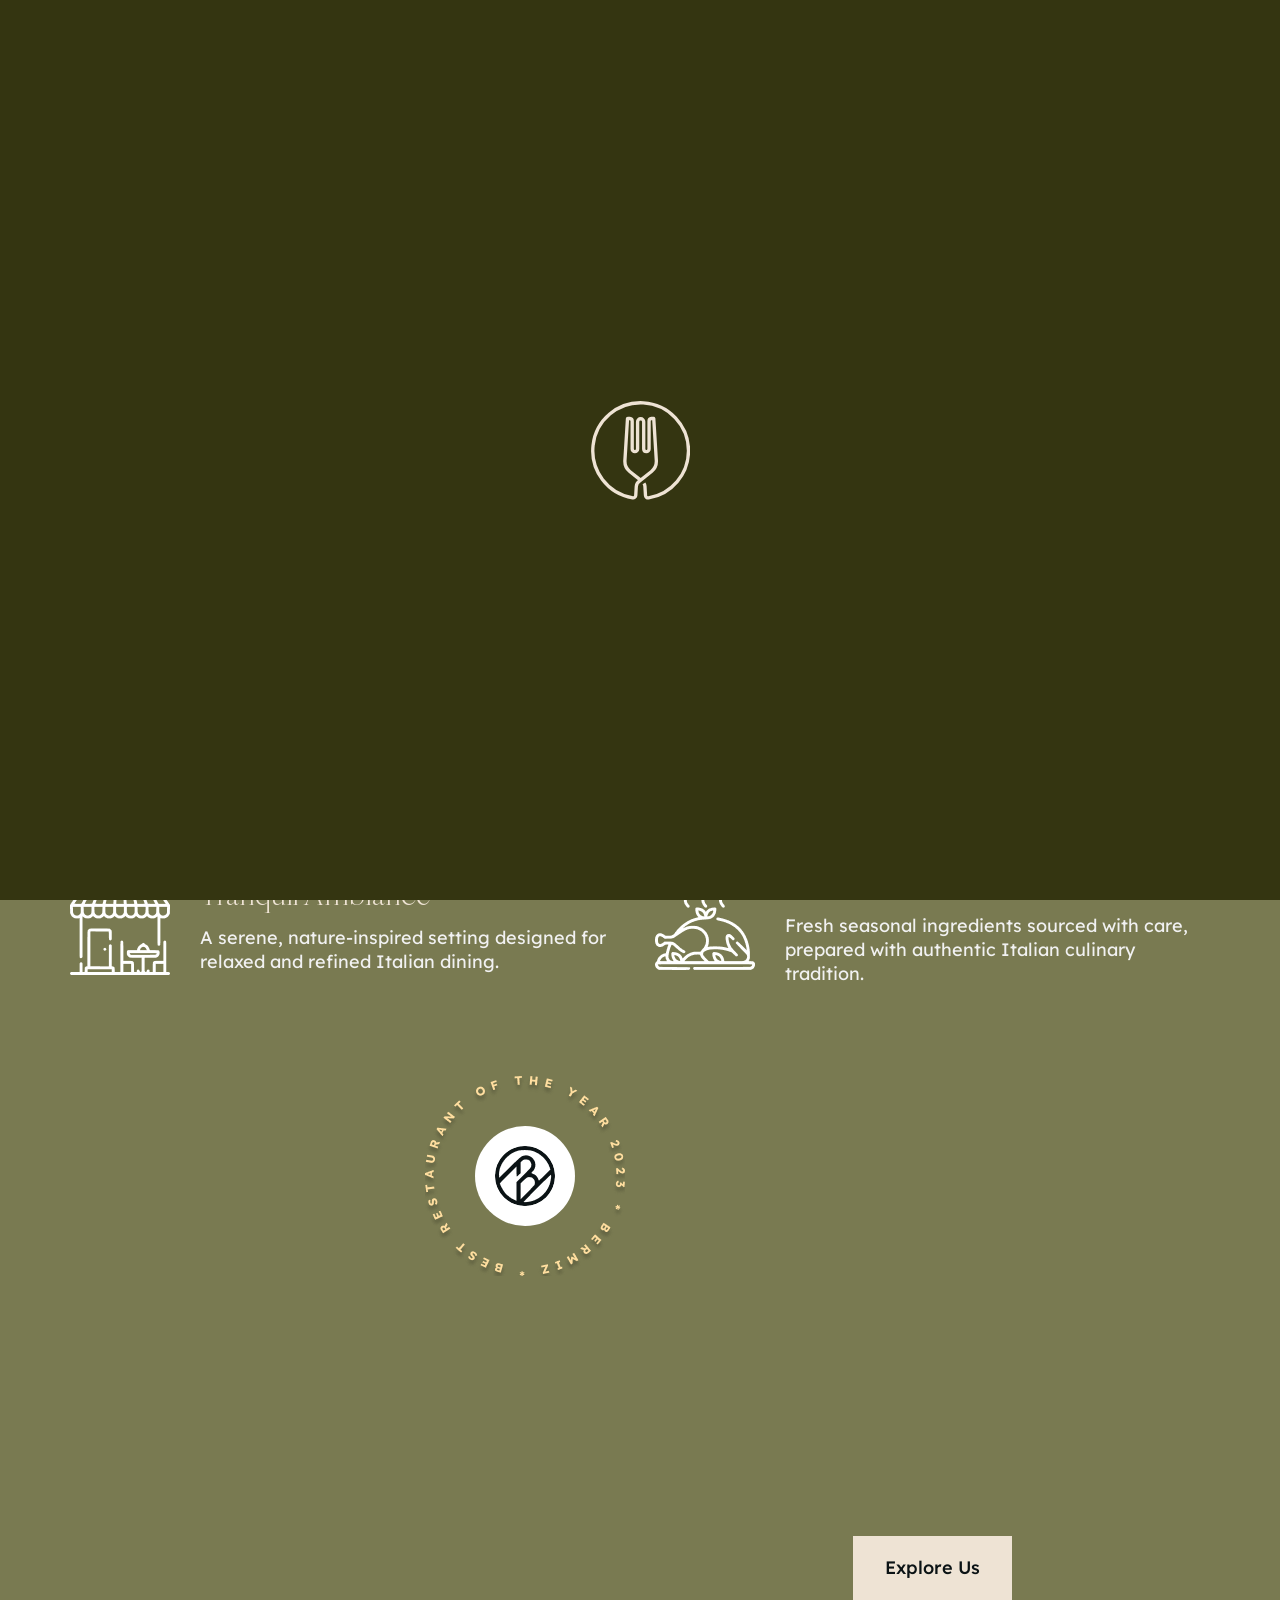
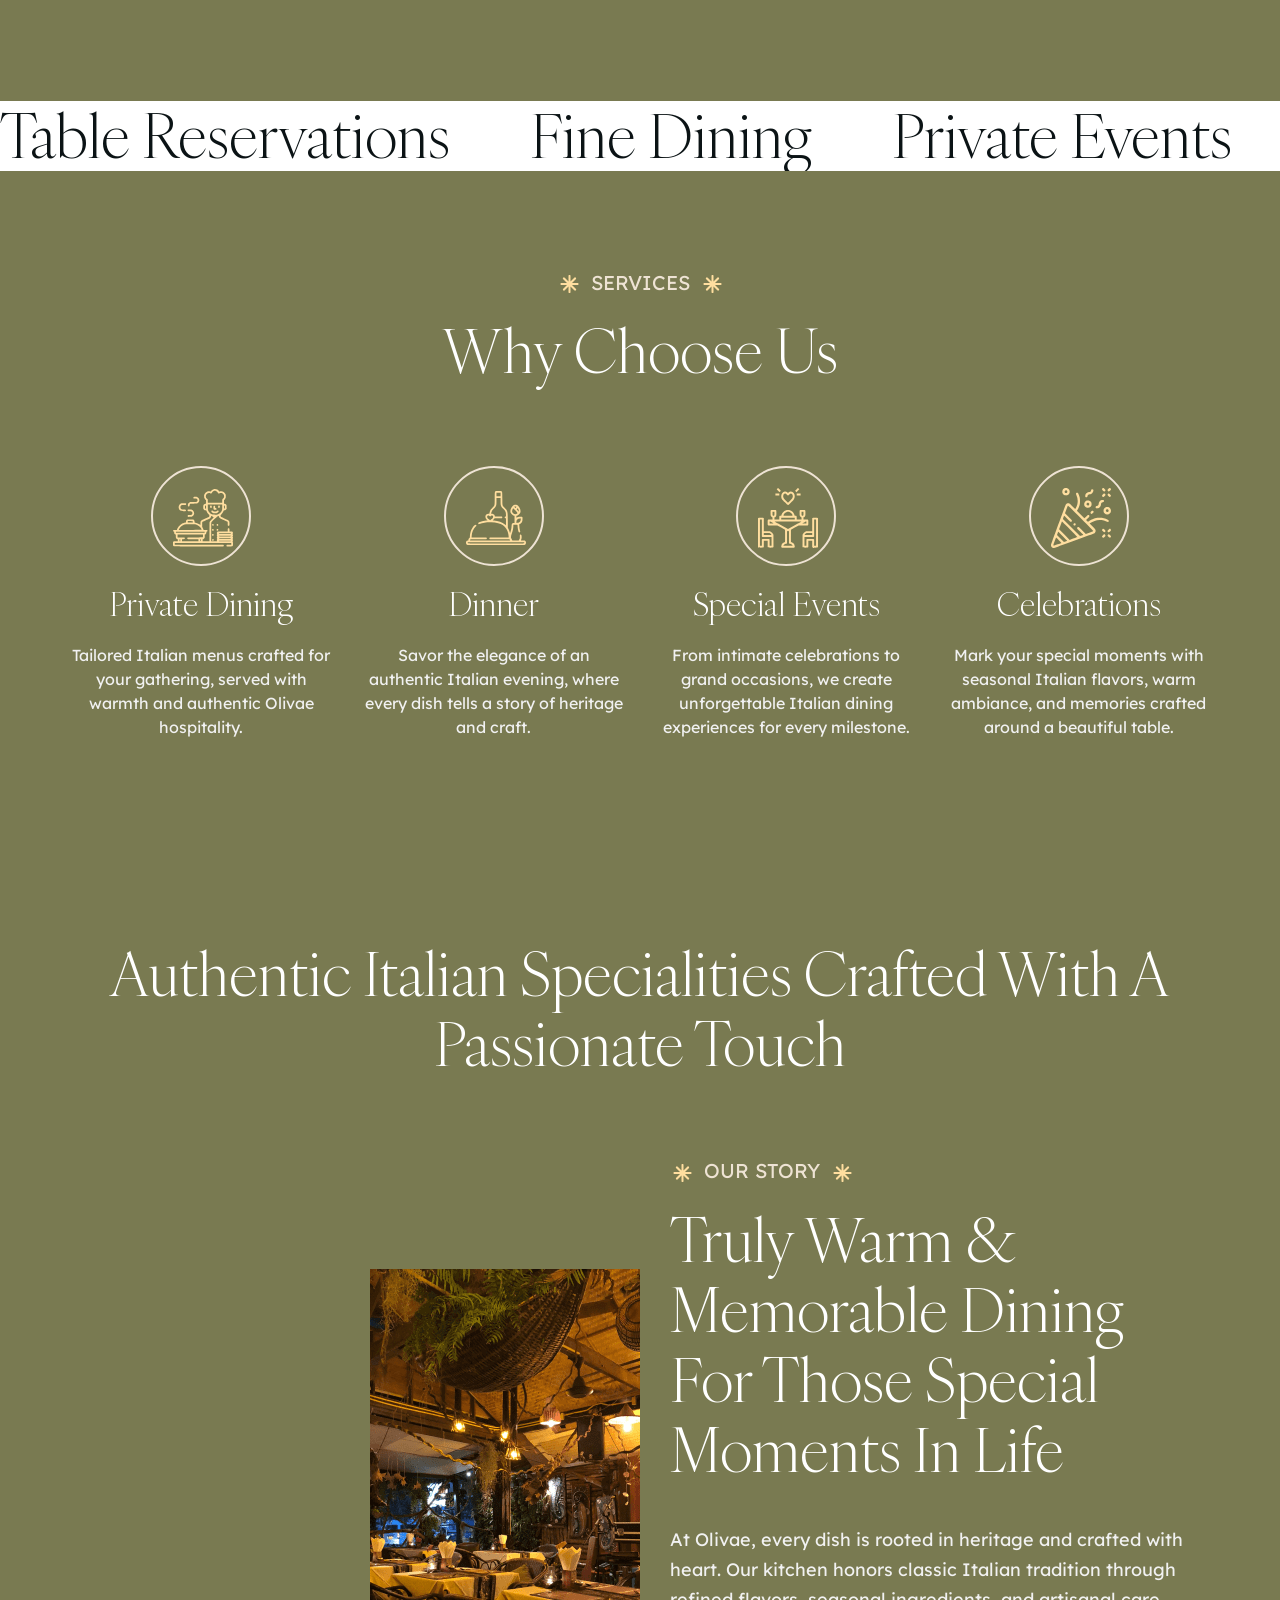
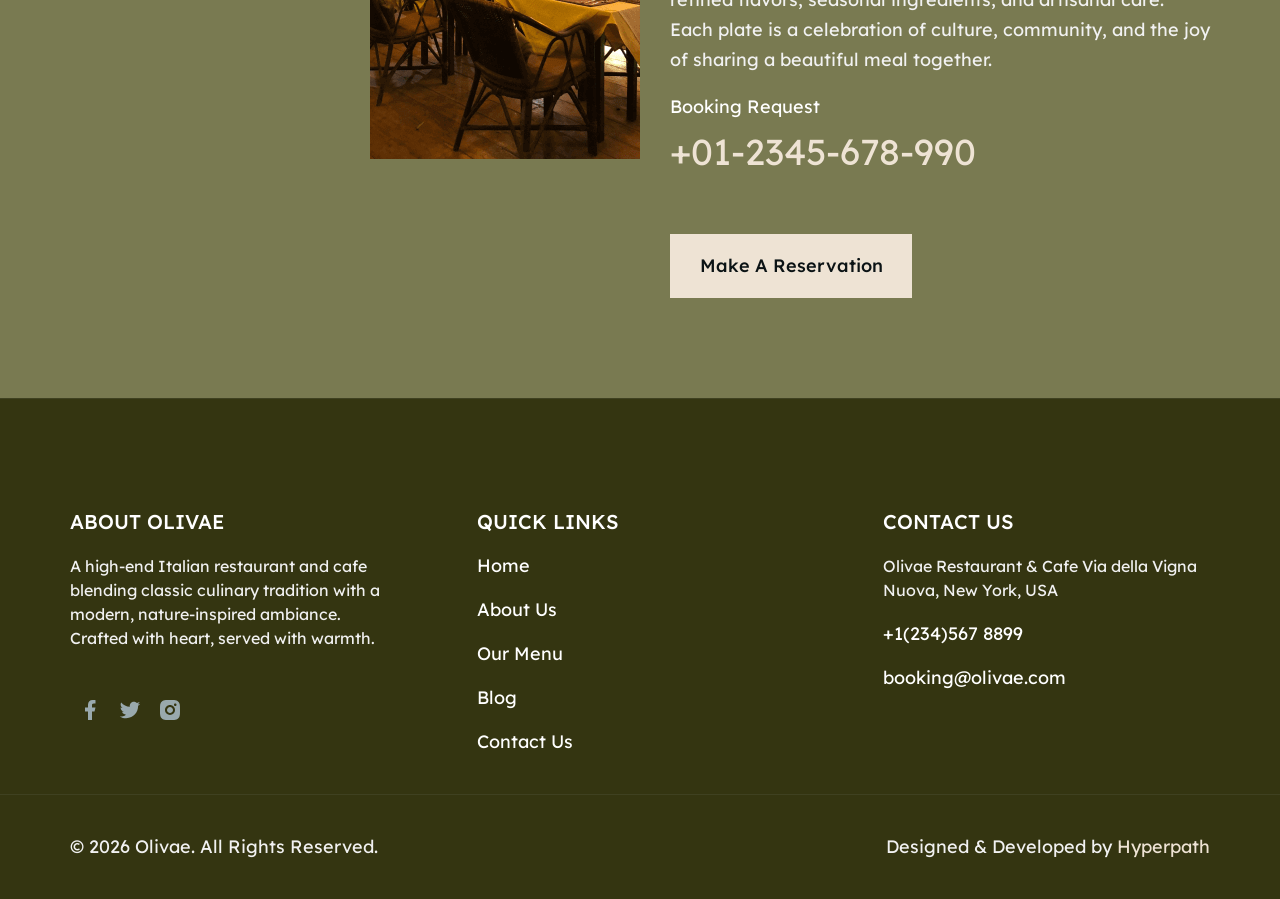
<file: about-us.html>
<!DOCTYPE html>
<html lang="en">


<head>
	<meta charset="utf-8">
	<meta http-equiv="X-UA-Compatible" content="IE=edge">
	<meta name="viewport" content="width=device-width, initial-scale=1">
	<title>Olivae</title>
	<link rel="shortcut icon" href="assets/images/favicon.ico" type="image/x-icon">
	<link rel="icon" href="assets/images/favicon/icon.png">
	<link href="https://fonts.googleapis.com/css2?family=Elsie&amp;display=swap" rel="stylesheet">
	<link href="https://fonts.googleapis.com/css2?family=Elsie&amp;family=Lexend:wght@400;500&amp;display=swap"
		rel="stylesheet">
	<link rel="stylesheet" href="assets/css/all.min.css">
	<link rel="stylesheet" href="assets/css/slick.css">
	<link rel="stylesheet" href="assets/css/bootstrap.min.css">
	<link rel="stylesheet" href="assets/css/aos.css">
	<link rel="stylesheet" href="assets/css/animate.css">
	<link rel="stylesheet" href="assets/css/style.css">
	<link rel="stylesheet" href="assets/css/media-query.css">
</head>

<body>
	<div class="site_content">
		<!-- Preloader Start -->
		<div id="overlayer">
			<div id="spinner">
				<svg class="spinner-webkit" xmlns="http://www.w3.org/2000/svg" viewBox="-1 -1 54 54">
					<path
						d="M28.14,44a3.26,3.26,0,0,1,.53,1.63l.3,4.93a1.42,1.42,0,0,0,1.66,1.31A25.85,25.85,0,0,0,52.18,26.38v0A25.84,25.84,0,1,0,22.05,51.83a1.43,1.43,0,0,0,1.66-1.31L24,45.6a3.74,3.74,0,0,1,1.7-2.84l6.52-5.18a7.06,7.06,0,0,0,2.61-5.71L33.43,9.11A.16.16,0,0,0,33.26,9L32.18,9A1.4,1.4,0,0,0,30.9,10.4v15a1.46,1.46,0,0,1-1.46,1.46h0A1.46,1.46,0,0,1,28,25.45V10.79a1.65,1.65,0,0,0-1.65-1.65h0a1.65,1.65,0,0,0-1.65,1.65V25.45a1.46,1.46,0,0,1-1.46,1.46h0a1.46,1.46,0,0,1-1.46-1.46v-15A1.4,1.4,0,0,0,20.5,9L19.42,9a.16.16,0,0,0-.17.15L17.84,31.87a7.06,7.06,0,0,0,2.61,5.71l5.89,4.68">
					</path>
				</svg>
				<div class="spinner-ie"></div>
			</div>
		</div>
		<!-- Preloader End -->
		<!-- Header Section Start -->
		<header id="header">
			<div class="header-full-section">
				<div class="header-logo">
					<a href="index">
						<img src="assets/images/logo/logo.png" alt="header-logo" class="homepage1-logo"
							style="height:70px; width:auto;">
					</a>
				</div>
				<div class="header-menu-wrap">
					<div class="header-nav-wrap">
						<nav class="navbar navbar-expand-xl p-0">
							<div class="navbar-collapse" id="navbarSupportedContent">
								<div class="navbar-nav mx-auto align-items-center">
									<ul class="nav-left p-0">
										<li class="nav-item">
											<a class="nav-link  active" aria-current="page" href="index">HOME</a>
										</li>
										<li class="nav-item">
											<a class="nav-link" href="about-us">
												ABOUT US
											</a>
										</li>
										<li class="nav-item dropdown">
											<a class="nav-link dropdown-toggle " href="javascript:void(0);">
												MENU
											</a>
											<ul class="dropdown-menu blog-menu-sub">
												<li class="has-sub-main">
													<a class="dropdown-item" href="#">MENU1</a>
												</li>
												<li class="has-sub-main">
													<a class="dropdown-item" href="#">MENU2</a>
												</li>
											</ul>
										</li>
										<li class="nav-item">
											<a class="nav-link" href="contact-us">CONTACT US</a>
										</li>
									</ul>
								</div>
							</div>
						</nav>
					</div>
				</div>
				<div class="mobile-menu-wrap d-lg-none d-block">
					<div class="mb-header-left">
						<button class="navbar-toggler" type="button" data-bs-toggle="collapse"
							data-bs-target="#navbarSupportedmobile" aria-controls="navbarSupportedmobile"
							aria-expanded="false" aria-label="Toggle navigation">
							<span class="navbar-toggler-icon"><i class="fa-solid fa-bars"></i></span>
						</button>
						<div class="collapse navbar-collapse" id="navbarSupportedmobile">
							<span class="close-menu"><i class="fa-regular fa-xmark"></i></span>
							<nav id='cssmenu'>
								<ul class="open-detail-menu">
									<li><a href='index'>HOME</a>
									</li>
									<li><a href='about-us'>ABOUT US</a>
									</li>
									<li><a href='javascript:void(0);'>MENU</a>
										<ul class="sub-back-wrap">
											<li><a href='#'>Menu1</a>
											</li>
											<li><a href='#'>Menu2</a>
											</li>
										</ul>
									</li>
									<li><a href='contact-us'>CONTACT US</a>
									</li>
								</ul>
							</nav>
						</div>
					</div>
				</div>
				<div class="header-cart-sec">
					<div class="mobile-menu-icon">
						<a data-bs-toggle="collapse" href="#navbarSupportedmobile" role="button">
							<i class="fa-solid fa-bars"></i>
						</a>
					</div>
					<div class="header-cart-sec-first">
						<a href="#" class="cart-badge">
							<img src="assets/images/Homepage1/call-svg.svg" alt="cart-icon">
						</a>
					</div>
				</div>
			</div>
			<div class="header-boder"></div>
		</header>
		<!-- Header Section End -->
		<!--Hero Section Start -->
		<section id="about-us-page">
			<div class="about-us-img">
				<div class="menupage-1-overlay"></div>
				<div class="menupage-1-conten">
					<h1 class="menupage-1-hero-txt1 wow fadeInDown" data-wow-duration="1s" data-wow-delay="2.5s">About
						Us</h1>
				</div>
			</div>
			<div class="breadcrumb-section">
				<div class="container">
					<ol class="breadcrumb">
						<li class="breadcrumb-item">
							<a href="index">
								<span class="home-icon">
									<svg width="24" height="24" viewBox="0 0 24 24" fill="none"
										xmlns="http://www.w3.org/2000/svg">
										<mask id="mask0_564_5237" style="mask-type:alpha" maskUnits="userSpaceOnUse"
											x="0" y="0" width="24" height="24">
											<rect width="24" height="24" fill="white" />
										</mask>
										<g mask="url(#mask0_564_5237)">
											<path
												d="M9.15722 20.7714V17.7047C9.1572 16.9246 9.79312 16.2908 10.581 16.2856H13.4671C14.2587 16.2856 14.9005 16.9209 14.9005 17.7047V17.7047V20.7809C14.9003 21.4432 15.4343 21.9845 16.103 22H18.0271C19.9451 22 21.5 20.4607 21.5 18.5618V18.5618V9.83784C21.4898 9.09083 21.1355 8.38935 20.538 7.93303L13.9577 2.6853C12.8049 1.77157 11.1662 1.77157 10.0134 2.6853L3.46203 7.94256C2.86226 8.39702 2.50739 9.09967 2.5 9.84736V18.5618C2.5 20.4607 4.05488 22 5.97291 22H7.89696C8.58235 22 9.13797 21.4499 9.13797 20.7714V20.7714"
												stroke="white" stroke-width="2" stroke-linecap="round"
												stroke-linejoin="round" />
										</g>
									</svg>
								</span>Home
							</a>
						</li>
						<li class="breadcrumb-item active" aria-current="page">About Us</li>
					</ol>
				</div>
			</div>
			<div class="menupage1-boder"></div>
		</section>
		<!-- Hero Section End -->
		<!-- Restaurant Section Start -->
		<section id="about-us-our-restaurant-section" class="reveal">
			<div class="container ptb-100 ">
				<div class="home2-our-restaurant-section-full">
					<div class="home2-restaurant-top">
						<div class="home2-restaurant-top-full">
							<div class="home2-restaurant-top-left wow fadeInLeft" data-wow-duration="1s"
								data-wow-delay="3s">
								<p class="home2-our-res-txt1"><span class="pr-10"><img
											src="assets/images/Homepage1/yellow-star.png" alt="yellow-star"></span>Our
									Restaurant<span class="pf-10"><img src="assets/images/Homepage1/yellow-star.png"
											alt="yellow-star"></span></p>
								<h2 class="home2-our-res-txt2">The Perfect Place For An Unforgettable Italian Experience
								</h2>
							</div>
							<div class="home2-restaurant-top-right wow fadeInRight" data-wow-duration="1s"
								data-wow-delay="3s">
								<p class="home2-rest-txt1">Rooted in Italian heritage, Olivae brings warmth and
									authenticity to every table. Our nature-inspired space invites you to slow down,
									connect, and truly savour the moment.</p>
								<p class="home2-rest-txt2">Every corner of Olivae is thoughtfully designed to reflect
									the beauty of Italy — from hand-selected seasonal ingredients to elegant, artisanal
									plating. We craft each dish with heritage, passion, and a deep respect for culinary
									tradition, making every visit a genuinely memorable occasion worth sharing.</p>
							</div>
						</div>
					</div>
					<div class="home2-restaurant-middle">
						<div class="home2-restaurant-middle-full">
							<div class="home2-restaurant-second-bottom-wrap">
								<div class="restaurant-second-img ">
									<img src="assets/images/Homepage1/restaurant-3.png" alt="food-img">
								</div>
								<div>
									<h3 class="rest-txt3">Tranquil Ambiance</h3>
									<p class="rest-txt4">A serene, nature-inspired setting designed for relaxed and
										refined Italian dining.</p>
								</div>
							</div>
							<div class="home2-restaurant-second-bottom-wrap mt-40">
								<div class="restaurant-second-img">
									<img src="assets/images/Homepage1/restaurant-4.png" alt="food-img">
								</div>
								<div>
									<h3 class="rest-txt3">Artisanal Cuisine</h3>
									<p class="rest-txt4">Fresh seasonal ingredients sourced with care, prepared with
										authentic Italian culinary tradition.</p>
								</div>
							</div>
						</div>
					</div>
					<div class="home2-restaurant-bottom">
						<div class="home2-restaurant-bottom-full">
							<div class="home2-our-restaurant-img-sec-left">
								<div class="position-relative ">
									<div class="home2-res-img1 pbmit-animation-style1 reveal  ">
										<img src="assets/images/Homepage2/restaurant-1.png" alt="food-img"
											class="img-fluid">
									</div>
									<div class="round-details-home2">
										<div class="round-shape">
											<img src="assets/images/Homepage1/round-txt-img.png" class="txt-img"
												alt="round-img">
											<img src="assets/images/Homepage1/round-img.png" class="white-bg"
												alt="round-img">
										</div>
									</div>
								</div>
							</div>
							<div class="home2-our-restaurant-img-sec-right">
								<div class="pbmit-animation-style2 reveal ">
									<img src="assets/images/Homepage2/restaurant-2.png" alt="food-img"
										class="img-fluid">
								</div>
								<div class="explore-btn explore-btn2">
									<a href="about-us">Explore Us</a>
								</div>
							</div>
						</div>
					</div>
				</div>
			</div>
		</section>
		<!-- Restaurant Section End -->
		<!-- Ticker Section Start  -->
		<section id="ticker-section">
			<div class="ticker-wrap">
				<h2 class="d-none">Ticker Section</h2>
				<div class="marquee">
					<div class="marquee_group">
						<p>Table Reservations</p>
						<p aria-hidden="true">Fine Dining</p>
						<p aria-hidden="true">Private Events</p>
						<p aria-hidden="true">Cafe & Brunch</p>
						<p aria-hidden="true">Wine Pairings</p>
					</div>
					<div aria-hidden="true" class="marquee_group">
						<p>Table Reservations</p>
						<p>Fine Dining</p>
						<p>Private Events</p>
						<p>Cafe & Brunch</p>
						<p>Wine Pairings</p>
					</div>
				</div>
			</div>
		</section>
		<!-- Ticker Section End -->

		<!-- Services Section Start -->
		<section id="home3-services-sec" class="mt-100">
			<div class="container">
				<div class="home2-services-top">
					<p class="homemenu-txt1 wow fadeInUp" data-wow-duration="1s"><span class="pr-10"><img
								src="assets/images/Homepage1/yellow-star.png" alt="yellow-star"></span>SERVICES<span
							class="pf-10"><img src="assets/images/Homepage1/yellow-star.png" alt="yellow-star"></span>
					</p>
					<h2 class="homemenu-txt2 wow fadeInUp" data-wow-duration="1.2s">Why Choose Us</h2>
				</div>
				<div class="home2-services-bottom">
					<div class="home2-services-bottom-full aos-init aos-animate" data-aos="fade-up">
						<div class="home2-services-sec  wow fadeInUp" data-wow-duration="1.4s">
							<div class="home2-ser-img">
								<svg width="60" height="60" viewBox="0 0 60 60" fill="none"
									xmlns="http://www.w3.org/2000/svg">
									<mask id="mask0_502_3436" style="mask-type:alpha" maskUnits="userSpaceOnUse" x="0"
										y="0" width="60" height="60">
										<rect width="60" height="60" fill="white"></rect>
									</mask>
									<g mask="url(#mask0_502_3436)">
										<path fill-rule="evenodd" clip-rule="evenodd"
											d="M40.6645 1.17139C39.5407 1.4721 38.5708 2.17054 37.7932 3.23895C37.571 3.54423 37.5348 3.55407 37.0902 3.42985C36.2777 3.20297 34.8119 3.36434 33.9281 3.7779C32.9121 4.25345 31.9808 5.18792 31.4896 6.22492C31.1407 6.96157 31.1136 7.10735 31.1136 8.24923C31.1136 9.39053 31.1408 9.53714 31.4887 10.2718C31.6951 10.7074 32.1302 11.3452 32.4555 11.6893L33.0472 12.3149V14.0321V15.7493L32.7249 15.75C31.782 15.7519 30.8421 16.3574 30.4532 17.2131C30.2853 17.583 30.2392 17.9833 30.2372 19.0936C30.235 20.3287 30.2675 20.5687 30.4983 21.0204C30.8996 21.8057 31.4582 22.1862 32.4574 22.3546L33.3028 22.497L33.5083 23.0783C33.9592 24.3533 34.875 25.7068 35.7994 26.4643C36.3203 26.8912 36.3285 26.9088 36.3285 27.6045C36.3285 28.8183 36.4037 28.7635 32.3347 30.5173C27.5635 32.5737 27.5263 32.6103 27.4442 35.343L27.3959 36.9483L26.7938 36.4956C25.6007 35.5985 23.7156 34.8181 22.3244 34.6453L21.6213 34.558L21.559 33.6205C21.4869 32.5388 21.2502 32.039 20.6252 31.6496C20.2321 31.4046 20.0926 31.394 17.2853 31.394C14.541 31.394 14.3297 31.4092 13.9458 31.6347C13.2355 32.052 13.0079 32.5233 13.0079 33.5771C13.0079 34.4361 12.9911 34.4982 12.7443 34.545C10.5321 34.9636 9.4481 35.3446 8.22945 36.1324C7.30683 36.7286 6.06545 37.9073 5.44681 38.7742C4.95708 39.4605 4.08578 41.1307 3.95336 41.6367C3.89195 41.8715 3.8159 41.8824 2.23221 41.8824C0.629303 41.8824 0.565904 41.8917 0.287698 42.1701C0.129493 42.3283 0 42.5943 0 42.7613C0 43.1498 0.487387 43.6402 0.873641 43.6402C1.16568 43.6402 1.17189 43.6578 1.17235 44.4898C1.17271 45.1257 1.23036 45.4339 1.40158 45.7146C1.64627 46.116 2.18041 46.4527 2.57229 46.4527C2.80268 46.4527 2.81253 46.518 2.81253 48.0464C2.81253 49.8095 2.92093 50.2117 3.535 50.7284C3.72355 50.887 4.08637 51.0731 4.34125 51.1417L4.80473 51.2665V52.1995V53.1325H2.98245C0.94747 53.1325 0.627311 53.2184 0.22969 53.8706C0.0324613 54.1941 0.00082032 54.4656 0.000468755 55.8398C0 57.3054 0.0215627 57.4658 0.26719 57.8303C0.414145 58.0483 0.664694 58.2926 0.823836 58.3733C1.05259 58.4891 6.27815 58.5201 25.7522 58.5214C50.2361 58.5232 50.3926 58.5216 50.6255 58.2888C50.9745 57.9398 50.938 57.3126 50.5511 57.0083L50.2423 56.7653H26.0001H1.75783V55.8278V54.8903H30.0003H58.2427V55.8278V56.7653H56.1492C54.2085 56.7653 54.033 56.783 53.7468 57.0083C53.3598 57.3126 53.3234 57.9398 53.6724 58.2888C53.8922 58.5086 54.0618 58.523 56.397 58.5214C59.1349 58.5195 59.2906 58.4873 59.7334 57.8303C59.9791 57.4656 60.0006 57.3056 60 55.8398C59.9994 54.5089 59.9644 54.1881 59.7872 53.8963C59.5823 53.559 59.5823 53.5275 59.7878 52.9869C60.0561 52.2808 60.0559 51.878 59.7872 51.4354C59.5823 51.0981 59.5823 51.0666 59.7878 50.526C60.0619 49.8047 60.0571 49.3686 59.771 49.005C59.5431 48.7153 59.5431 48.709 59.771 48.1091C60.064 47.3381 60.0613 46.913 59.761 46.5314C59.5301 46.2377 59.5287 46.213 59.7237 45.8417C59.8352 45.6292 59.9294 45.1822 59.9339 44.8443C59.9407 44.3258 59.8923 44.1821 59.6174 43.9068C59.3041 43.593 59.2435 43.5802 57.8888 43.5425L56.4849 43.5034V42.1602C56.4849 40.8904 56.4692 40.8013 56.1972 40.5294C55.8307 40.1627 55.3814 40.1627 55.0148 40.5294C54.7426 40.8015 54.7271 40.8898 54.7271 42.1701V43.523H49.6763H44.6254L44.227 43.9215C43.7692 44.3792 43.7146 44.8114 44.0093 45.6462C44.1743 46.1142 44.173 46.196 43.9932 46.5945C43.7741 47.0805 43.8126 47.7437 44.0926 48.3049C44.2473 48.6151 44.2432 48.6743 44.0486 48.9272C43.7714 49.2878 43.7718 50.0079 44.0497 50.6197C44.2598 51.0824 44.2598 51.1024 44.0471 51.365C43.8074 51.6611 43.7586 52.3473 43.9428 52.8319L44.0571 53.1325H41.1276H38.198L38.23 43.9625L38.2621 34.7925L38.5177 34.3237C38.6583 34.0659 40.0294 32.6089 41.5646 31.0859C44.093 28.5777 44.4069 28.3048 44.8974 28.1876C45.1953 28.1165 45.5177 28.0281 45.6139 27.9912C45.7453 27.9408 45.8081 28.0447 45.8665 28.41C45.9092 28.6773 46.0436 29.0889 46.1652 29.3247C46.62 30.2069 47.0176 30.4449 50.6895 32.0324C53.0849 33.0683 54.2835 33.6472 54.4634 33.8557C54.7087 34.1397 54.7271 34.2711 54.7271 35.7418C54.7271 37.264 54.7378 37.3333 55.0148 37.6103C55.3814 37.9769 55.8307 37.9769 56.1972 37.6103C56.4751 37.3325 56.4849 37.2671 56.4849 35.6914C56.4849 33.9249 56.3702 33.3881 55.8454 32.7001C55.4524 32.1848 54.9916 31.9495 51.3286 30.3937C49.6206 29.6681 48.0948 28.9528 47.938 28.8039C47.7144 28.5917 47.642 28.3822 47.6023 27.8326L47.5515 27.1321L48.4849 26.2161C49.4687 25.2507 50.2369 24.0874 50.5645 23.067L50.7547 22.4746L51.5319 22.3415C52.3789 22.1964 52.7086 22.0021 53.2554 21.3265L53.6138 20.8838V19.0976C53.6138 17.3377 53.609 17.3044 53.2899 16.844C52.8986 16.2793 52.2448 15.8912 51.5168 15.7914L50.9771 15.7174V14.0237V12.3301L51.5093 11.7252C51.8021 11.3926 52.2107 10.7786 52.4175 10.3611C52.775 9.63921 52.7935 9.53538 52.7935 8.25169C52.7935 6.95219 52.7787 6.87203 52.3982 6.11382C51.6046 4.5326 49.9892 3.44755 48.2907 3.35497C47.8023 3.32837 47.1655 3.36282 46.8755 3.43161C46.3889 3.54692 46.3345 3.53638 46.1727 3.29544C44.933 1.4503 42.7574 0.611465 40.6645 1.17139ZM42.9628 2.91446C43.7735 3.15528 44.4547 3.77696 44.8767 4.66115C45.3604 5.67472 45.6045 5.77362 46.6203 5.36733C48.3206 4.68705 50.0885 5.33288 50.8187 6.90074C51.0067 7.30446 51.0924 7.70267 51.0931 8.17705C51.0948 9.25377 50.8923 9.74444 50.1198 10.5344C49.7416 10.9211 49.3843 11.3597 49.3257 11.5088C49.2672 11.658 49.2192 12.4359 49.2192 13.2374V14.6946H42.0121H34.805V13.1042V11.5139L34.0578 10.7898C33.1517 9.91167 32.9169 9.47632 32.8413 8.53424C32.7588 7.5072 33.0357 6.7484 33.756 6.02827C34.7352 5.04893 36.1747 4.81865 37.5195 5.42616C38.2974 5.77761 38.5378 5.6514 39.1029 4.59541C39.9354 3.03985 41.334 2.43082 42.9628 2.91446ZM20.9014 8.94322C20.6026 9.07354 20.2736 9.51346 20.2736 9.783C20.2736 9.88882 20.3777 10.1077 20.5048 10.2693C20.7221 10.5457 20.8154 10.5663 22.0595 10.614C23.5875 10.6725 23.9657 10.8268 24.378 11.5606C24.8003 12.3118 24.562 13.2409 23.8227 13.7262C23.5472 13.907 23.1034 13.9403 20.2794 13.9915L17.0509 14.0501L16.4352 14.3912C15.3691 14.982 14.883 15.8438 14.883 17.1433C14.883 17.8848 14.911 17.9809 15.1917 18.2017C15.589 18.5143 15.8503 18.5085 16.2337 18.1787C16.4807 17.9663 16.5602 17.7651 16.6295 17.1769C16.6972 16.6033 16.7861 16.371 17.0325 16.1243L17.3487 15.8079L20.5984 15.7481C24.3674 15.6788 24.4808 15.6522 25.429 14.6148C26.4502 13.4973 26.6322 12.0875 25.9319 10.7182C25.5558 9.98292 24.7489 9.30088 23.9831 9.07096C23.3682 8.88627 21.2348 8.79791 20.9014 8.94322ZM8.49618 15.2873C7.83359 15.4813 6.86362 16.1596 6.43354 16.7297C4.87798 18.792 5.63771 21.7714 7.99332 22.8464C8.6811 23.1602 8.85032 23.1859 10.5143 23.2285L12.2979 23.2742L12.6649 22.9073C12.9607 22.6114 13.0172 22.4785 12.9563 22.221C12.8059 21.5854 12.5436 21.4917 10.9148 21.4908C9.25075 21.4901 8.72352 21.3841 8.20168 20.945C6.96675 19.9059 7.17476 17.852 8.58407 17.1697C9.03759 16.9503 9.30349 16.9212 10.8612 16.9212C12.4679 16.9212 12.6523 16.8996 12.9335 16.6783C13.3205 16.3739 13.3569 15.7467 13.0079 15.3977C12.7913 15.1811 12.6252 15.1642 10.8107 15.1739C9.73099 15.1798 8.68954 15.2307 8.49618 15.2873ZM49.2192 18.8888C49.2192 20.6984 49.173 21.5023 49.0398 22.014C48.4799 24.1638 46.7168 25.9094 44.538 26.4714C43.3792 26.7702 39.9344 26.6803 38.983 26.3265C37.2347 25.6761 35.8825 24.341 35.1856 22.5767C34.8849 21.8156 34.871 21.6799 34.8293 19.1185L34.7858 16.4524H42.0025H49.2192V18.8888ZM37.5373 17.508C37.1702 17.6558 37.0316 17.9874 37.0316 18.7169C37.0316 19.4679 37.2568 19.8145 37.8149 19.9223C38.1158 19.9804 38.2461 19.9361 38.4887 19.6935C38.7457 19.4365 38.7894 19.2891 38.7894 18.679C38.7894 18.0774 38.7442 17.92 38.5017 17.6776C38.2009 17.3767 37.9657 17.3353 37.5373 17.508ZM45.629 17.5271C44.8432 17.9076 44.9829 19.7255 45.8118 19.9075C46.518 20.0627 46.8755 19.6309 46.8755 18.6228C46.8755 18.0809 46.8248 17.9146 46.5878 17.6776C46.2812 17.371 46.032 17.3318 45.629 17.5271ZM33.0472 19.1038V20.7005L32.6663 20.6258C32.083 20.5111 31.9925 20.2948 31.9925 19.0149C31.9925 17.9667 32.0141 17.8568 32.253 17.6896C32.3962 17.5893 32.6335 17.5071 32.7804 17.5071C33.045 17.5071 33.0472 17.5204 33.0472 19.1038ZM51.6541 17.6896C51.8949 17.8582 51.9146 17.9641 51.9146 19.0932C51.9146 20.2653 51.9028 20.3219 51.6225 20.5056C51.0565 20.8764 50.9771 20.7049 50.9771 19.1124C50.9771 17.4051 51.0448 17.2628 51.6541 17.6896ZM40.9415 17.7589C40.5443 17.9553 40.4301 18.3727 40.4301 19.6279C40.4301 21.447 40.7363 21.8431 42.1424 21.8431C43.159 21.8431 43.516 21.6298 43.516 21.0226C43.516 20.5417 43.0373 20.0853 42.5329 20.0853H42.1879V19.1608C42.1879 18.4507 42.1403 18.18 41.9828 17.9938C41.731 17.6963 41.2758 17.5935 40.9415 17.7589ZM14.7658 21.7259C14.4499 22.0417 14.4562 22.6762 14.778 22.9675C14.9868 23.1567 15.2687 23.1999 16.6237 23.2509C18.3856 23.3171 18.6642 23.4144 19.0871 24.1111C19.574 24.9136 19.4981 25.7845 18.8825 26.4572C18.3844 27.0015 17.9622 27.1166 16.4635 27.1166C15.1792 27.1166 15.0913 27.132 14.8191 27.4043C14.4478 27.7756 14.4525 28.2203 14.8319 28.5996C15.1314 28.899 15.138 28.9 16.7948 28.8519C18.3186 28.8079 18.5079 28.7776 19.0651 28.4893C19.8594 28.0784 20.4692 27.4463 20.8416 26.6478C21.7072 24.7928 20.7297 22.4547 18.7844 21.7269C18.269 21.5341 17.8706 21.4915 16.5777 21.4915C15.1564 21.4915 14.9769 21.5148 14.7658 21.7259ZM38.5551 22.7806C38.4127 22.923 38.3207 23.1712 38.3207 23.413C38.3207 23.9151 38.8594 24.417 39.9558 24.9365C40.6693 25.2747 40.8133 25.3002 42.0121 25.3002C43.209 25.3002 43.3557 25.2744 44.0629 24.9391C45.5361 24.2409 46.0728 23.4028 45.4324 22.801C45.0508 22.4426 44.621 22.4835 43.9753 22.9396C43.2752 23.4343 42.7824 23.6011 42.024 23.6002C41.197 23.5994 40.6861 23.4361 40.0121 22.9568C39.358 22.4918 38.8994 22.4363 38.5551 22.7806ZM38.9002 28.1296C39.4428 28.2805 39.7146 28.4455 40.1521 28.8897L40.7109 29.457L38.8889 31.3043C37.3298 32.8853 37.0263 33.2533 36.7856 33.8549L36.5043 34.5581L36.4716 43.8453L36.4389 53.1325H33.0438H29.6487V52.1966V51.2609L30.1712 51.1293C30.8174 50.9666 31.4697 50.3577 31.6348 49.763C31.702 49.5214 31.7571 48.6838 31.7574 47.9013L31.7581 46.4789L32.154 46.4046C32.969 46.2516 33.3968 45.5128 33.3981 44.2554C33.3986 43.7273 33.4306 43.6402 33.6235 43.6402C34.0046 43.6402 34.2207 43.5082 34.3967 43.1678C34.5976 42.7794 34.445 42.1832 34.0973 41.9971C33.9794 41.934 33.1541 41.8824 32.2633 41.8824H30.6437L30.3638 41.1499C30.2098 40.7472 29.8805 40.0655 29.632 39.6354L29.18 38.8532L29.1804 36.5885C29.1808 34.5807 29.2057 34.2828 29.4006 33.9633C29.5885 33.6553 30.0346 33.4258 32.4764 32.3813C36.6375 30.6013 37.1292 30.3391 37.5854 29.6564C37.8196 29.306 37.9926 28.8714 38.04 28.5138C38.0821 28.1965 38.1368 27.9369 38.1618 27.9369C38.1866 27.9369 38.519 28.0236 38.9002 28.1296ZM19.7814 33.8256L19.8166 34.4995H17.2912H14.7658V33.794V33.0885L17.256 33.1202L19.7463 33.1518L19.7814 33.8256ZM39.3649 36.2422C38.7859 36.7111 39.1579 37.7808 39.8999 37.7808C40.3478 37.7808 40.7816 37.3483 40.7816 36.9019C40.7816 36.1768 39.9334 35.7819 39.3649 36.2422ZM43.903 36.2659C43.4759 36.6017 43.4759 37.202 43.903 37.5378C44.5298 38.031 45.2817 37.6841 45.2817 36.9019C45.2817 36.1196 44.5298 35.7727 43.903 36.2659ZM22.9104 36.5286C24.6052 37.0101 26.2858 38.1015 27.3653 39.4214C27.8775 40.0477 28.7112 41.4919 28.7112 41.753C28.7112 41.8465 25.5243 41.8824 17.2252 41.8824H5.73908L5.92142 41.4429C6.64377 39.7018 8.15586 38.0967 9.90244 37.217C11.6706 36.3265 12.1191 36.273 17.5783 36.3033C21.5341 36.3251 22.3095 36.3579 22.9104 36.5286ZM39.3115 41.3497C38.9924 41.6687 38.9613 41.8513 39.1539 42.2741C39.2843 42.5602 39.7015 42.8199 40.0308 42.8199C40.339 42.8199 40.7816 42.2704 40.7816 41.8876C40.7816 41.1191 39.8741 40.787 39.3115 41.3497ZM43.8285 41.2964C43.4046 41.7204 43.5809 42.4971 44.1502 42.7136C44.552 42.8663 45.043 42.6668 45.2196 42.2791C45.4146 41.8512 45.3842 41.6696 45.0643 41.3497C44.7092 40.9945 44.1543 40.9706 43.8285 41.2964ZM31.6409 44.1675V44.6949H17.2853H2.92972V44.1675V43.6402H17.2853H31.6409V44.1675ZM57.7154 45.6324L57.3786 45.984H51.9085C46.5519 45.984 46.4319 45.9789 46.1295 45.741C45.9597 45.6076 45.8208 45.4494 45.8208 45.3895C45.8208 45.3241 48.2565 45.2808 51.9365 45.2808H58.0522L57.7154 45.6324ZM39.6409 46.1125C39.3566 46.2178 39.0238 46.6596 39.0238 46.9318C39.0238 47.0376 39.1331 47.2632 39.2667 47.433C39.7442 48.04 40.7816 47.7076 40.7816 46.9476C40.7816 46.3059 40.2232 45.8971 39.6409 46.1125ZM30.0003 47.8355C30.0003 48.7548 29.9532 49.2655 29.8597 49.359C29.7533 49.4654 27.9071 49.4996 22.2685 49.4996C13.9123 49.4996 14.297 49.4606 14.297 50.3085C14.297 50.6108 14.3756 50.8235 14.5436 50.9756C14.7773 51.1871 15.0685 51.2006 20.11 51.2316L25.4299 51.2644V52.1984V53.1325H17.2267H9.02352V52.206V51.2794L10.1833 51.2392C11.557 51.1915 11.8361 51.0343 11.8361 50.3085C11.8361 49.5169 11.7569 49.4996 8.12809 49.4996C6.3753 49.4996 4.8577 49.4676 4.75575 49.4285C4.60047 49.369 4.57036 49.1212 4.57036 47.905V46.4527H17.2853H30.0003V47.8355ZM57.6842 48.0968L57.3015 48.4449H51.9086C47.22 48.4449 46.4792 48.421 46.2367 48.2621C46.0831 48.1616 45.9284 48.0034 45.8928 47.9106C45.837 47.765 46.6685 47.7423 51.9475 47.7452L58.067 47.7487L57.6842 48.0968ZM57.6842 50.5577L57.3015 50.9059H51.9146H46.5276L46.1449 50.5577L45.7622 50.2097H51.9146H58.067L57.6842 50.5577ZM39.5302 51.1624C38.9666 51.4349 38.935 52.3652 39.4792 52.6566C40.3986 53.1485 41.2864 51.9059 40.4728 51.266C40.1338 50.9993 39.9169 50.9754 39.5302 51.1624ZM7.26569 52.195V53.1325H6.91413H6.56256V52.195V51.2575H6.91413H7.26569V52.195ZM27.8909 52.2027V53.1481L27.5686 53.1109C27.2514 53.0745 27.2458 53.0597 27.2121 52.1657L27.1779 51.2575H27.5344H27.8909V52.2027ZM57.8326 52.8981C57.626 53.1264 57.4716 53.1325 51.9146 53.1325C46.3575 53.1325 46.2031 53.1264 45.9965 52.8981C45.7847 52.664 45.7918 52.6637 51.9146 52.6637C58.0373 52.6637 58.0445 52.664 57.8326 52.8981Z"
											fill="#FFDE9F"></path>
									</g>
								</svg>
							</div>
							<h3 class="home2-ser-txt1">Private Dining</h3>
							<p class="home2-ser-txt2">Tailored Italian menus crafted for your gathering, served with
								warmth and authentic Olivae hospitality.</p>
						</div>
						<div class="home2-services-sec  wow fadeInUp" data-wow-duration="1.6s">
							<div class="home2-ser-img">
								<svg width="60" height="60" viewBox="0 0 60 60" fill="none"
									xmlns="http://www.w3.org/2000/svg">
									<mask id="mask0_502_3442" style="mask-type:alpha" maskUnits="userSpaceOnUse" x="0"
										y="0" width="60" height="60">
										<rect width="60" height="60" fill="white"></rect>
									</mask>
									<g mask="url(#mask0_502_3442)">
										<path fill-rule="evenodd" clip-rule="evenodd"
											d="M29.6248 3.23678C28.7537 3.6967 28.7799 3.49165 28.7129 10.3812C28.6393 17.9721 28.8406 17.1568 26.4249 19.65C25.0522 21.0668 24.6791 21.5282 24.3323 22.2378C23.9425 23.0353 23.5375 24.3821 23.3823 25.3969L23.3181 25.8167L22.6728 25.7633C21.689 25.6817 21.0261 25.9202 20.3161 26.6115C19.8361 27.079 19.6656 27.3485 19.5111 27.8849C19.1243 29.2269 19.5078 30.3909 20.7438 31.6269C21.1942 32.0774 21.5627 32.4667 21.5627 32.4922C21.5627 32.5179 21.3386 32.539 21.0645 32.5394C20.2864 32.5404 17.4011 32.9905 16.1699 33.3029C14.2243 33.7966 12.7188 34.3694 12.3783 34.7456C12.07 35.0863 12.1618 35.6796 12.5698 35.9829C12.8907 36.2214 12.9083 36.2221 13.4491 36.0185C17.2014 34.6058 20.7517 34.0699 25.3729 34.2189C35.4312 34.5431 40.8466 38.2716 42.3157 45.8843C42.4458 46.5587 42.5857 47.6566 42.6264 48.3242L42.7008 49.538H33.2676C23.9364 49.538 23.8316 49.5405 23.5779 49.777C23.233 50.0984 23.233 50.7361 23.5779 51.0575C23.8318 51.294 23.9337 51.2965 33.6954 51.2965H43.5565L43.8042 51.8827L44.0518 52.4689H24.0732H4.09459V52.0767C4.09459 51.2532 3.63209 51.2965 12.4347 51.2965C20.2344 51.2965 20.3498 51.2931 20.6027 51.0575C20.9476 50.7361 20.9476 50.0984 20.6027 49.777C20.3501 49.5417 20.2311 49.538 12.9645 49.538H5.58301L5.65734 48.3242C5.90447 44.2844 7.29747 40.9033 9.6831 38.5525C10.2703 37.9741 10.4253 37.7471 10.4253 37.4661C10.4253 36.9888 10.0593 36.642 9.55554 36.642C8.537 36.642 6.14305 39.7208 5.134 42.328C4.42566 44.1583 3.86012 47.0656 3.86012 48.8766C3.86012 49.608 3.85871 49.6111 3.35436 49.9666C2.75681 50.3877 2.43125 51.0049 2.35926 51.8534L2.30698 52.4689H1.84788C1.16088 52.4689 0.508347 52.853 0.213382 53.431C0.00610962 53.8375 -0.0274198 54.0647 0.0174815 54.7632C0.0816094 55.7637 0.372237 56.3157 1.08163 56.7851L1.5569 57.0997H30.0037H58.4505L58.9257 56.7851C59.6351 56.3157 59.9257 55.7637 59.9899 54.7632C60.0586 53.6924 59.78 53.0614 59.0812 52.7049C58.6746 52.4975 58.3914 52.4689 56.7446 52.4689H54.8705L55.1424 51.8534C55.5833 50.8555 55.7159 50.0346 55.6517 48.7003C55.5877 47.3672 55.4471 46.934 55.0151 46.7372C54.6172 46.556 54.4565 46.5732 54.1379 46.8313C53.8703 47.0481 53.8611 47.1114 53.8611 48.7364C53.8611 50.3203 53.8427 50.4565 53.5425 51.0972C53.3673 51.4712 53.1126 51.9337 52.9764 52.1249L52.7289 52.4725L49.4389 52.4413C45.7596 52.4066 46.013 52.4737 45.8877 51.5011C45.8384 51.1172 45.6864 50.774 45.3998 50.3984L44.9835 49.8531L45.0381 48.787C45.0841 47.8885 45.197 47.41 45.7561 45.7437C46.8856 42.3771 47.348 40.1427 47.3525 38.0292C47.3536 37.4702 47.3866 36.9295 47.4257 36.8275C47.4867 36.6685 47.7784 36.642 49.4636 36.642C51.749 36.642 51.5692 36.5173 51.5756 38.1075C51.5826 39.8407 52.2536 43.4371 52.6963 44.1139C53.043 44.6438 53.9036 44.5661 54.1703 43.9808C54.2742 43.7529 54.2385 43.4526 53.9926 42.4842C53.6065 40.9641 53.369 39.3005 53.3004 37.6381L53.2473 36.3479L53.8895 36.0644C55.1577 35.5047 56.1102 34.2372 56.3868 32.741C56.4531 32.3823 56.5186 31.4209 56.5325 30.6048C56.5571 29.1501 56.5518 29.1161 56.2645 28.8812C55.9907 28.6572 55.8592 28.6454 54.2715 28.7015C52.4512 28.766 51.4627 28.9863 50.7652 29.483L50.4027 29.7411V28.8035V27.866L51.0237 27.6855C52.2793 27.3205 53.5356 26.2702 54.1308 25.088C55.1392 23.0848 54.2871 20.1247 52.0205 17.7579C51.2779 16.9824 50.617 16.712 49.4648 16.712C48.3233 16.712 47.6889 16.9718 46.9259 17.7517C44.6593 20.069 43.7868 23.0779 44.7988 25.088C45.394 26.2702 46.6503 27.3205 47.9059 27.6855L48.5269 27.866V31.3748V34.8835H47.8897C47.1544 34.8835 46.7061 35.0278 46.3176 35.3896C45.7963 35.875 45.6981 36.2406 45.592 38.0912C45.47 40.2225 45.1665 41.8666 44.5248 43.874L44.0465 45.3698L43.7785 44.3178C43.4281 42.9425 43.0095 41.8535 42.3668 40.6455L41.8445 39.6637L41.842 33.9617C41.8384 25.7126 41.6965 24.2335 40.7177 22.2378C40.3706 21.53 39.9929 21.0633 38.6236 19.65C36.2079 17.1568 36.4092 17.9721 36.3356 10.3812C36.2684 3.46879 36.2974 3.68943 35.3988 3.23104C34.9788 3.01685 34.7155 2.99586 32.4996 3.00055C30.3067 3.00524 30.0185 3.02892 29.6248 3.23678ZM34.5759 6.45385V8.15376H32.5242H30.4726V6.45385V4.75393H32.5242H34.5759V6.45385ZM34.5759 12.9067C34.5759 17.652 34.8232 18.3845 37.2263 20.7566C38.8295 22.3391 39.1336 22.7677 39.575 24.0663C39.8396 24.8448 39.893 25.2366 39.9423 26.7649L40.0001 28.5528H39.6273C39.1667 28.5528 38.6791 29.0048 38.6791 29.432C38.6791 29.8513 39.1669 30.3113 39.6117 30.3113H39.9687V33.8311V37.3508L38.9871 36.5568C36.2336 34.3296 32.2737 32.9243 27.7994 32.5865C27.2063 32.5418 26.7211 32.4812 26.7211 32.4519C26.7211 32.4227 26.9871 32.1597 27.3121 31.8674C27.6372 31.5751 28.0617 31.1055 28.2556 30.8236L28.6081 30.3113H32.1834H35.7589L36.0466 30.0235C36.2049 29.8652 36.3344 29.5991 36.3344 29.432C36.3344 29.265 36.2049 28.9989 36.0466 28.8406L35.7589 28.5528H32.362H28.9652L28.7709 27.8787C28.6185 27.3498 28.4462 27.0777 27.9713 26.6159C27.2931 25.9565 26.7443 25.7391 25.758 25.7391H25.1153L25.2164 25.0944C25.3382 24.3174 25.7161 23.2714 26.1058 22.6324C26.2632 22.3745 27.0337 21.5304 27.8184 20.7566C30.2258 18.3825 30.4726 17.6526 30.4726 12.9067V9.9123H32.5242H34.5759V12.9067ZM50.3365 18.6263C50.5984 18.8179 50.4945 19.0499 49.884 19.6372L49.4634 20.0419L48.9365 19.5249C48.3636 18.9625 48.3003 18.7804 48.6148 18.5971C48.9127 18.4236 50.0865 18.4435 50.3365 18.6263ZM51.1523 24.4746C51.5962 25.2343 51.5323 25.4974 50.8181 25.8512C49.0649 26.7197 46.589 25.5921 46.1929 23.7448C46.0293 22.9822 46.1877 22.1721 46.7198 21.0497L47.1367 20.1704L48.983 22.0462C49.9985 23.0779 50.9747 24.1707 51.1523 24.4746ZM52.3441 21.3252C52.6624 22.0205 52.9189 23.2011 52.8121 23.4794C52.7615 23.6113 52.6476 23.5234 52.3799 23.1454C52.1799 22.8632 51.7211 22.3293 51.3603 21.9589L50.7043 21.2855L51.2191 20.7608C51.8107 20.1581 51.8095 20.1576 52.3441 21.3252ZM23.3494 27.9666C23.6631 28.268 23.9462 28.4355 24.1419 28.4355C24.3376 28.4355 24.6207 28.268 24.9344 27.9666C25.3337 27.5829 25.5057 27.4977 25.8801 27.4977C26.7421 27.4977 27.3302 28.3192 27.0903 29.1883C26.9126 29.8316 26.5595 30.2407 25.3051 31.2566L24.1419 32.1986L22.9787 31.2566C21.7243 30.2407 21.3711 29.8316 21.1935 29.1883C20.9536 28.3192 21.5417 27.4977 22.4036 27.4977C22.7781 27.4977 22.9501 27.5829 23.3494 27.9666ZM54.8007 30.9268C54.7718 31.2008 54.7191 31.7323 54.6837 32.1078C54.5701 33.3091 53.8786 34.2558 52.8748 34.5844C52.5791 34.6813 51.9019 34.7958 51.3699 34.8388L50.4027 34.9173V34.1053C50.4027 31.5792 51.5246 30.4733 54.1227 30.4384L54.8532 30.4285L54.8007 30.9268ZM58.2575 54.5991C58.2575 54.8036 58.1701 55.0674 58.0635 55.1853C57.8766 55.3919 56.8514 55.3998 30.0241 55.3998C4.27818 55.3998 2.16254 55.3851 1.9643 55.2057C1.83792 55.0914 1.74987 54.8506 1.74987 54.6195V54.2274H30.0037H58.2575V54.5991Z"
											fill="#FFDE9F"></path>
									</g>
								</svg>
							</div>
							<h3 class="home2-ser-txt1">Dinner</h3>
							<p class="home2-ser-txt2">Savor the elegance of an authentic Italian evening, where every
								dish tells a story of heritage and craft.</p>
						</div>
						<div class="home2-services-sec  wow fadeInUp" data-wow-duration="1.8s">
							<div class="home2-ser-img">
								<svg width="60" height="60" viewBox="0 0 60 60" fill="none"
									xmlns="http://www.w3.org/2000/svg">
									<path fill-rule="evenodd" clip-rule="evenodd"
										d="M19.2827 0.672702L18.708 1.34528L20.0879 2.72915C20.8469 3.49016 21.5252 4.1129 21.5953 4.1129C21.7552 4.1129 22.8629 2.99758 22.8629 2.83657C22.8629 2.66867 20.1671 0 19.9974 0C19.9204 0 19.5988 0.302661 19.2827 0.672702ZM38.4674 1.39149L37.0799 2.78286L37.7735 3.47649L38.4671 4.17012L39.8585 2.78262C40.6239 2.01944 41.25 1.33766 41.25 1.26762C41.25 1.1077 40.1347 0 39.9737 0C39.9083 0 39.2306 0.626129 38.4674 1.39149ZM26.2103 3.67548C25.0787 3.99109 24.0802 5.01181 23.5343 6.41129C23.2537 7.13069 23.16 8.59827 23.3395 9.46198C23.6474 10.9431 24.0276 11.4659 26.905 14.3654C29.3573 16.8364 29.6107 17.0573 29.993 17.0569C30.3714 17.0565 30.6232 16.8445 32.7595 14.7278C34.0521 13.447 35.3447 12.0848 35.632 11.7006C38.0177 8.50935 36.3627 3.57024 32.9116 3.58186C31.9658 3.58512 31.2305 3.87617 30.4994 4.53677L30 4.98786L29.5006 4.53677C28.5658 3.69206 27.3203 3.36605 26.2103 3.67548ZM17.4194 6.41129V7.37903H19.3548H21.2903V6.41129V5.44355H19.3548H17.4194V6.41129ZM28.6667 6.46173C29.9274 7.68859 30.0525 7.68931 31.3246 6.47746C32.6286 5.23536 33.1529 5.15177 34.0071 6.04972C34.6071 6.68032 34.887 7.55347 34.8074 8.5454C34.7037 9.83685 34.3652 10.3413 32.0606 12.6398L30 14.6949L27.9394 12.6398C25.6348 10.3413 25.2963 9.83685 25.1926 8.5454C25.1175 7.60887 25.3593 6.78738 25.9054 6.12496C26.3672 5.56464 26.6533 5.43169 27.2592 5.49556C27.6451 5.53621 27.8845 5.70061 28.6667 6.46173ZM38.7097 6.41129V7.37903H40.6452H42.5806V6.41129V5.44355H40.6452H38.7097V6.41129ZM12.8776 22.1921C12.5829 22.4867 12.5806 22.5071 12.5806 24.8092C12.5806 26.2375 12.6353 27.3117 12.7229 27.604C12.8966 28.1838 13.6507 29.066 14.1491 29.2725L14.5161 29.4246V30.4985V31.5726H12.3937C9.50214 31.5726 9.67742 31.3852 9.67742 34.4758C9.67742 36.7665 9.67984 36.7876 9.9744 37.0821L10.2712 37.379L14.7829 37.3795L19.2944 37.3801L23.1653 39.5295L27.0363 41.6788L27.0676 47.8152C27.0939 52.9561 27.072 53.9516 26.9327 53.9516C26.5354 53.9516 25.035 54.8376 24.5604 55.3525C23.8681 56.1035 23.359 57.2309 23.2669 58.2167C23.1977 58.958 23.2136 59.0309 23.5062 59.3237L23.8196 59.6371H30H36.1804L36.4938 59.3237C36.7864 59.0309 36.8023 58.958 36.7331 58.2167C36.641 57.2309 36.1319 56.1035 35.4396 55.3525C34.965 54.8376 33.4646 53.9516 33.0673 53.9516C32.928 53.9516 32.9061 52.9561 32.9324 47.8152L32.9637 41.6788L36.8347 39.5295L40.7056 37.3801L45.2171 37.3795L49.7287 37.379L50.0256 37.0821C50.3202 36.7876 50.3226 36.7665 50.3226 34.4758C50.3226 31.3852 50.4979 31.5726 47.6063 31.5726H45.4839V30.492C45.4839 29.5062 45.5058 29.4045 45.7338 29.3321C46.1819 29.1899 46.8468 28.5027 47.135 27.8839C47.4004 27.314 47.4171 27.1367 47.4181 24.8837C47.4197 21.6749 47.6336 21.8952 44.5161 21.8952C41.4057 21.8952 41.6129 21.6872 41.6129 24.8092C41.6129 26.2375 41.6676 27.3117 41.7552 27.604C41.9289 28.1838 42.683 29.066 43.1814 29.2725L43.5484 29.4246V30.4985V31.5726H41.129H38.7097V29.9341C38.7097 28.3556 38.6988 28.2846 38.4127 27.9986C38.1656 27.7513 37.9979 27.7016 37.4127 27.7016H36.7095L36.4969 26.8915C35.9187 24.6866 34.2515 22.9661 31.9355 22.1839C31.0124 21.8722 28.9876 21.8722 28.0645 22.1839C25.7162 22.977 23.9624 24.828 23.4382 27.0665L23.2896 27.7016H22.5869C22.0021 27.7016 21.8343 27.7515 21.5873 27.9986C21.3012 28.2846 21.2903 28.3556 21.2903 29.9341V31.5726H18.871H16.4516V30.492C16.4516 29.5062 16.4735 29.4045 16.7015 29.3321C17.1496 29.1899 17.8146 28.5027 18.1027 27.8839C18.3681 27.314 18.3848 27.1367 18.3859 24.8837C18.3875 21.6749 18.6013 21.8952 15.4839 21.8952C13.1932 21.8952 13.1721 21.8976 12.8776 22.1921ZM16.4516 25.4692C16.4516 27.0477 16.4407 27.1187 16.1546 27.4046C15.9675 27.5919 15.7195 27.7016 15.4839 27.7016C15.2482 27.7016 15.0002 27.5919 14.8131 27.4046C14.527 27.1187 14.5161 27.0477 14.5161 25.4692V23.8306H15.4839H16.4516V25.4692ZM31.9874 24.2927C33.0486 24.7893 33.7799 25.4965 34.2931 26.5224C34.5266 26.9892 34.7177 27.4455 34.7177 27.5364C34.7177 27.6732 33.9067 27.7016 30 27.7016C26.0933 27.7016 25.2823 27.6732 25.2823 27.5364C25.2823 27.1489 26.168 25.6401 26.6637 25.1832C27.2462 24.6462 28.1711 24.1335 28.8806 23.9543C29.7334 23.7387 31.1283 23.8908 31.9874 24.2927ZM45.4839 25.4692C45.4839 27.0477 45.473 27.1187 45.1869 27.4046C44.9998 27.5919 44.7518 27.7016 44.5161 27.7016C44.2805 27.7016 44.0325 27.5919 43.8454 27.4046C43.5593 27.1187 43.5484 27.0477 43.5484 25.4692V23.8306H44.5161H45.4839V25.4692ZM0.296976 29.9341L0 30.2309V44.6371V59.0433L0.296976 59.3401C0.591411 59.6347 0.612581 59.6371 2.90323 59.6371C5.19387 59.6371 5.21504 59.6347 5.50948 59.3401L5.80645 59.0433V55.953V52.8629H7.74194H9.67742V55.953V59.0433L9.9744 59.3401C10.2688 59.6347 10.29 59.6371 12.5806 59.6371C14.8821 59.6371 14.8911 59.636 15.1921 59.335L15.4943 59.0329L15.4588 52.8935L15.4234 46.754L15.0394 45.9434C14.5508 44.9122 13.7572 44.1185 12.7259 43.6299L11.9153 43.246L8.86089 43.2065L5.80645 43.1671V36.6991V30.2309L5.50948 29.9341C5.21504 29.6395 5.19387 29.6371 2.90323 29.6371C0.612581 29.6371 0.591411 29.6395 0.296976 29.9341ZM36.7742 30.6048V31.5726H30H23.2258V30.6048V29.6371H30H36.7742V30.6048ZM54.4905 29.9341L54.1935 30.2309V36.6991V43.1671L51.1391 43.2065L48.0847 43.246L47.2741 43.6299C46.2428 44.1185 45.4492 44.9122 44.9606 45.9434L44.5766 46.754L44.5412 52.8935L44.5057 59.0329L44.8079 59.335C45.1089 59.636 45.1179 59.6371 47.4194 59.6371C49.71 59.6371 49.7312 59.6347 50.0256 59.3401L50.3226 59.0433V55.953V52.8629H52.2581H54.1935V55.953V59.0433L54.4905 59.3401C54.785 59.6347 54.8061 59.6371 57.0968 59.6371C59.3874 59.6371 59.4086 59.6347 59.703 59.3401L60 59.0433V44.6371V30.2309L59.703 29.9341C59.4086 29.6395 59.3874 29.6371 57.0968 29.6371C54.8061 29.6371 54.785 29.6395 54.4905 29.9341ZM3.87097 39.9853V48.3981L4.16794 48.695L4.4648 48.9919H9.00665H13.5484V53.3468V57.7016H12.5806H11.6129V54.6115V51.5213L11.3159 51.2244L11.0191 50.9274H7.74194H4.4648L4.16794 51.2244L3.87097 51.5213V54.6115V57.7016H2.90323H1.93548V44.6371V31.5726H2.90323H3.87097V39.9853ZM58.0645 44.6371V57.7016H57.0968H56.129V54.6115V51.5213L55.8321 51.2244L55.5352 50.9274H52.2581H48.9809L48.6841 51.2244L48.3871 51.5213V54.6115V57.7016H47.4194H46.4516V53.3468V48.9919H50.9933H55.5352L55.8321 48.695L56.129 48.3981V39.9853V31.5726H57.0968H58.0645V44.6371ZM14.0015 34.4333C14.9167 34.9423 15.6879 35.3777 15.7158 35.4011C15.7435 35.4244 14.8316 35.4435 13.6896 35.4435H11.6129V34.4758V33.5081H11.9753C12.2014 33.5081 12.964 33.8563 14.0015 34.4333ZM43.5313 33.5654C43.4999 33.597 40.4424 35.3072 36.7371 37.3661L30 41.1094L23.2629 37.3661C19.5576 35.3072 16.5001 33.597 16.4687 33.5654C16.4371 33.5338 22.5262 33.5081 30 33.5081C37.4737 33.5081 43.5629 33.5338 43.5313 33.5654ZM48.3871 34.4758V35.4435L46.3004 35.4414L44.2137 35.4392L45.5444 34.7003C46.2762 34.294 47.0383 33.8603 47.2379 33.7368C47.4375 33.6132 47.7777 33.5112 47.994 33.5101L48.3871 33.5081V34.4758ZM30 43.1855C30.1397 43.1855 30.4146 43.1024 30.6109 43.0009L30.9677 42.8164V48.9944V55.1723L31.2647 55.4692C31.4554 55.6599 31.6991 55.7661 31.9462 55.7661C32.7034 55.7661 33.3116 56.0453 33.9617 56.6917C35.0327 57.7563 35.2473 57.7016 30 57.7016C24.7527 57.7016 24.9673 57.7563 26.0383 56.6917C26.6884 56.0453 27.2966 55.7661 28.0537 55.7661C28.3009 55.7661 28.5446 55.6599 28.7353 55.4692L29.0323 55.1723V48.9944V42.8164L29.3891 43.0009C29.5854 43.1024 29.8603 43.1855 30 43.1855ZM11.8548 45.3731C12.5298 45.6791 12.8993 46.0169 13.1998 46.6028L13.4324 47.0565H9.61935H5.80645V46.0887V45.121L8.55847 45.1236C11.0666 45.1261 11.3587 45.1482 11.8548 45.3731ZM54.1935 46.0887V47.0565H50.3806H46.5676L46.8002 46.6028C47.1007 46.0169 47.4702 45.6791 48.1452 45.3731C48.6412 45.1482 48.9334 45.1261 51.4415 45.1236L54.1935 45.121V46.0887Z"
										fill="#FFDE9F"></path>
								</svg>
							</div>
							<h3 class="home2-ser-txt1">Special Events</h3>
							<p class="home2-ser-txt2">From intimate celebrations to grand occasions, we create
								unforgettable Italian dining experiences for every milestone.</p>
						</div>
						<div class="home2-services-sec  wow fadeInUp" data-wow-duration="2s">
							<div class="home2-ser-img">
								<svg width="60" height="60" viewBox="0 0 60 60" fill="none"
									xmlns="http://www.w3.org/2000/svg">
									<path fill-rule="evenodd" clip-rule="evenodd"
										d="M14.1044 0.101289C13.0232 0.385342 12.0737 1.16517 11.587 2.16832C11.3559 2.64498 11.3021 2.94052 11.299 3.75095C11.2955 4.66465 11.3283 4.80885 11.6935 5.48609C12.1371 6.30883 12.505 6.66404 13.3884 7.12312C13.899 7.38841 14.1338 7.43425 14.9836 7.43425C15.8334 7.43425 16.0682 7.38841 16.5788 7.12312C17.4622 6.66404 17.8301 6.30883 18.2737 5.48609C18.6384 4.80967 18.6718 4.66348 18.6695 3.75095C18.6672 2.90418 18.6201 2.66456 18.3558 2.15578C17.8989 1.27665 17.5409 0.903741 16.7482 0.481237C15.9925 0.0784293 14.828 -0.0889776 14.1044 0.101289ZM51.5768 0.183C51.425 0.292377 51.2264 0.559665 51.1356 0.776896C50.9025 1.33492 51.1097 1.75789 52.0616 2.66655C52.7163 3.29152 52.8921 3.39925 53.2573 3.39925C53.8143 3.39925 54.0935 3.24111 54.324 2.79539C54.6327 2.19845 54.4702 1.78907 53.5698 0.895652C52.9167 0.247595 52.682 0.0883939 52.3101 0.0416185C51.9931 0.00164249 51.7683 0.0450182 51.5768 0.183ZM58.1835 0.215004C57.99 0.333057 57.5548 0.732817 57.2163 1.10327C56.6769 1.69365 56.6009 1.83819 56.6009 2.27301C56.6009 2.95424 57.0523 3.39925 57.7436 3.39925C58.1707 3.39925 58.3144 3.31989 58.9456 2.7356C59.9652 1.79154 60.1706 1.32144 59.8605 0.641024C59.7039 0.297184 59.2134 -0.000702147 58.8048 1.24315e-06C58.6565 0.000235707 58.3769 0.0969519 58.1835 0.215004ZM40.8332 1.21804C40.3319 1.43515 40.1652 1.68345 40.0557 2.3757C39.882 3.47498 39.2876 3.95458 37.9073 4.10932C35.8483 4.34027 34.3648 5.83732 34.2352 7.81525C34.1839 8.59578 34.2013 8.67702 34.4778 8.95346C34.8909 9.3667 35.3194 9.45134 35.8111 9.21688C36.2283 9.01782 36.5539 8.46155 36.5547 7.94573C36.5553 7.58958 36.939 6.9767 37.3162 6.72957C37.4835 6.61996 38.0689 6.45841 38.6169 6.37072C39.8821 6.16815 40.5825 5.81106 41.3395 4.98282C42.1843 4.05845 42.6152 2.64956 42.3039 1.83034C42.095 1.28099 41.3775 0.982286 40.8332 1.21804ZM15.9692 2.80665C16.277 3.11461 16.3318 3.25705 16.3318 3.75095C16.3318 4.25153 16.2784 4.38599 15.9485 4.71588C15.6186 5.04577 15.4842 5.09911 14.9836 5.09911C14.483 5.09911 14.3486 5.04577 14.0187 4.71588C13.6901 4.38728 13.6354 4.25059 13.6354 3.7581C13.6354 3.15553 13.9343 2.67921 14.4561 2.45003C14.8944 2.25753 15.5821 2.41955 15.9692 2.80665ZM25.5473 4.85246C25.222 5.03264 24.9584 5.4603 24.9524 5.81716C24.9502 5.9542 25.1322 6.46978 25.357 6.96298C27.3692 11.3787 27.1474 16.1182 24.7377 20.1923L24.2006 21.1005L21.5417 18.4642C19.7066 16.6449 18.7235 15.7557 18.3692 15.595C17.1762 15.0537 15.5436 15.4615 14.8432 16.4756C14.4491 17.0462 0.112283 56.0975 0.0181463 56.8569C-0.115849 57.937 0.503368 59.1069 1.50746 59.6705C1.93254 59.909 2.18189 59.9619 2.85011 59.9549C3.60016 59.9469 3.99828 59.8245 7.48077 58.531C10.8233 57.2894 20.938 53.5781 37.961 47.3472C40.7796 46.3156 43.2681 45.3366 43.5245 45.1586C44.5396 44.454 44.9463 42.8236 44.4047 41.6298C44.2423 41.2719 43.3292 40.2666 41.405 38.3271L38.6388 35.539L39.3488 35.0164C40.3527 34.2774 42.1873 33.3625 43.6069 32.893C45.2458 32.3509 46.7226 32.1209 48.5618 32.1215C51.0731 32.1223 52.8914 32.516 55.4073 33.6038C56.5096 34.0803 56.6528 34.115 57.0189 33.9941C57.5226 33.8279 57.7732 33.4783 57.7732 32.9416C57.7732 32.3659 57.5197 32.0568 56.7141 31.6501C53.9534 30.2565 51.2763 29.7001 47.8671 29.8113C45.805 29.8785 44.4411 30.1138 42.6503 30.7111C41.4091 31.125 38.9101 32.4179 37.9024 33.1673L36.9645 33.8647L36.028 32.9347L35.0914 32.0046L36.5685 30.5094C37.3811 29.6872 38.1322 28.8839 38.2378 28.7245C38.5233 28.2939 38.4794 27.743 38.1264 27.3235C37.8689 27.0173 37.7417 26.9628 37.2856 26.9628C36.7513 26.9628 36.7388 26.9723 35.0661 28.6307L33.3839 30.2984L29.625 26.5395L25.8662 22.7807L26.4159 21.9308C27.4697 20.3018 28.3318 18.1961 28.7734 16.1728C29.1119 14.6222 29.084 11.251 28.7194 9.62203C28.221 7.39603 27.2274 5.09126 26.6532 4.82971C26.2575 4.64941 25.9003 4.6568 25.5473 4.85246ZM52.5527 5.83345C51.9061 6.30367 51.0939 7.24773 51.0775 7.5482C51.0531 7.99403 51.1075 8.26038 51.277 8.52497C51.4609 8.81219 52.0525 9.01172 52.4786 8.93024C52.8194 8.86518 54.0899 7.70295 54.332 7.23472C54.695 6.53274 54.2361 5.68386 53.4231 5.55362C53.1071 5.50309 52.9281 5.56065 52.5527 5.83345ZM57.1606 5.68633C56.7544 5.91422 56.6009 6.2039 56.6009 6.74282C56.6009 7.10799 56.7086 7.28384 57.3336 7.93846C58.2454 8.89367 58.6647 9.09789 59.2294 8.8619C59.7866 8.62908 60.0485 8.19508 59.9602 7.65101C59.9063 7.31901 59.7036 7.03156 59.091 6.41902C58.2062 5.53416 57.7444 5.3589 57.1606 5.68633ZM50.6037 12.1206C48.9035 12.7278 47.8982 14.0119 47.6894 15.8427C47.5214 17.3154 47.0714 17.8584 45.8548 18.0564C45.13 18.1743 44.9424 18.2915 44.6867 18.7859C44.449 19.2456 44.5745 19.733 45.0291 20.1156C45.3652 20.3984 45.4635 20.4206 46.1405 20.3662C47.5738 20.2512 48.9314 19.3074 49.5745 17.9791C49.7135 17.6919 49.8974 16.9872 49.9831 16.4135C50.0689 15.8396 50.2267 15.2363 50.334 15.0725C50.6083 14.654 51.1719 14.3429 51.8259 14.2495C52.6493 14.1317 53.0253 13.7623 53.0253 13.0709C53.0253 12.616 52.9695 12.475 52.6963 12.24C52.4297 12.0107 52.2411 11.9581 51.6999 11.9623C51.3327 11.9651 50.8395 12.0363 50.6037 12.1206ZM35.7336 12.6008C34.8437 12.8915 34.0866 13.5622 33.6234 14.4703C33.2599 15.183 33.2134 15.3761 33.2156 16.1657C33.2185 17.2665 33.5164 17.9897 34.2922 18.7795C35.0375 19.5382 35.7968 19.8528 36.9059 19.8626C37.9601 19.8717 38.8417 19.5172 39.5659 18.7929C40.319 18.0399 40.5926 17.3441 40.5947 16.1775C40.5967 15.0237 40.3691 14.3978 39.6636 13.6168C38.7665 12.6239 37.0338 12.1759 35.7336 12.6008ZM37.6132 14.9486C38.3913 15.3509 38.5248 16.4884 37.8709 17.1424C37.1856 17.8275 36.0864 17.6172 35.658 16.7189C35.0946 15.5374 36.424 14.3336 37.6132 14.9486ZM29.8425 30.1572C38.9207 39.2351 42.2986 42.6837 42.2986 42.8741C42.2986 43.0183 42.1803 43.209 42.0348 43.2995C41.8897 43.3898 40.1999 44.0343 38.2795 44.7319L34.788 46.0001L31.2998 42.5189C27.8473 39.0734 27.8064 39.0377 27.3242 39.0377C26.595 39.0377 26.1792 39.4382 26.1792 40.1404V40.6773L29.2793 43.779C32.2215 46.7228 32.3647 46.8862 32.0929 46.9893C31.9353 47.049 31.1831 47.3251 30.4215 47.603L29.0366 48.1081L20.4643 39.5358L11.892 30.9635L12.3971 29.5786C12.675 28.817 12.9511 28.0648 13.0108 27.9072C13.1139 27.6354 13.2773 27.7786 16.2211 30.7208L19.3228 33.8209H19.8597C20.5619 33.8209 20.9624 33.4051 20.9624 32.6759C20.9624 32.1937 20.9265 32.1528 17.4817 28.7009L14.0011 25.213L15.2694 21.721C15.9671 19.8004 16.6114 18.1104 16.7013 17.9653C16.7914 17.8197 16.9816 17.7015 17.1255 17.7015C17.3154 17.7015 20.7764 21.0913 29.8425 30.1572ZM54.853 19.1993C54.1146 19.488 53.269 20.2949 52.8846 21.0774C52.6074 21.642 52.5566 21.8919 52.5581 22.6839C52.5601 23.7819 52.8016 24.4217 53.5103 25.2078C54.923 26.7744 57.5753 26.7744 58.988 25.2078C59.698 24.4203 59.9384 23.7819 59.9384 22.6839C59.9384 21.5745 59.6903 20.9263 58.9638 20.1382C58.2356 19.3483 57.5582 19.0579 56.3664 19.0248C55.6472 19.0048 55.2261 19.0533 54.853 19.1993ZM57.0443 21.5187C57.3736 21.7493 57.6559 22.2872 57.6559 22.6839C57.6559 23.0806 57.3736 23.6184 57.0443 23.849C56.9005 23.9499 56.5433 24.032 56.2492 24.032C55.6433 24.032 55.2721 23.8197 55.0175 23.3274C54.6957 22.705 54.886 21.9165 55.454 21.5187C55.5978 21.4179 55.955 21.3357 56.2492 21.3357C56.5433 21.3357 56.9005 21.4179 57.0443 21.5187ZM40.4076 23.2957C39.531 24.1156 39.3273 24.6129 39.6122 25.2381C39.7668 25.5774 40.2971 25.9077 40.6871 25.9077C41.381 25.9077 42.6503 24.564 42.6503 23.8296C42.6503 23.2353 42.1205 22.7425 41.4819 22.7425C41.068 22.7425 40.9145 22.8215 40.4076 23.2957ZM26.4988 49.012C26.4256 49.0761 24.8416 49.6639 19.7217 51.5272L18.6571 51.9148L13.3688 46.6192L8.08076 41.3237L9.48097 37.5137C10.2512 35.4182 10.9099 33.6271 10.9448 33.5335C10.9874 33.4196 13.5848 35.9395 18.7962 41.1504C23.0795 45.4334 26.5457 48.9711 26.4988 49.012ZM22.9355 35.4656C22.3344 35.792 22.2378 36.777 22.7602 37.2546C23.5635 37.9893 24.7138 37.4498 24.7138 36.3382C24.7138 35.5241 23.723 35.038 22.9355 35.4656ZM51.6771 40.9454C51.3071 41.1293 50.97 41.8136 51.0508 42.2164C51.0853 42.3886 51.4866 42.895 51.9661 43.3712C52.7129 44.1129 52.8736 44.2193 53.2477 44.2193C53.7826 44.2193 54.1765 43.968 54.3688 43.5039C54.5875 42.9757 54.4388 42.6056 53.6934 41.8242C52.7384 40.8229 52.3041 40.6336 51.6771 40.9454ZM58.0475 41.1324C57.7922 41.3174 57.3626 41.7263 57.0929 42.0409C56.4799 42.7562 56.4143 43.3912 56.903 43.8798C57.4912 44.4681 58.1425 44.3414 59.0375 43.4644C60.1231 42.4007 60.2595 41.8523 59.602 41.1948C59.1005 40.6932 58.6773 40.6762 58.0475 41.1324ZM11.7552 48.2944C14.2021 50.742 16.1781 52.7707 16.1461 52.8027C16.1142 52.8346 15.378 53.1225 14.5101 53.4423L12.932 54.0239L9.45565 50.5581L5.97938 47.0921L6.39121 45.9664C6.61771 45.3472 6.88136 44.6164 6.97702 44.3424C7.0728 44.0685 7.18593 43.8442 7.2286 43.8442C7.27115 43.8442 9.30817 45.8467 11.7552 48.2944ZM52.7599 46.4953C52.2571 46.7493 51.1373 47.9652 51.0668 48.3336C50.9015 49.1989 51.7287 49.9789 52.5309 49.7142C52.9311 49.5821 54.123 48.4485 54.3709 47.9643C54.5596 47.5953 54.433 46.989 54.1023 46.6783C53.7325 46.331 53.2226 46.2615 52.7599 46.4953ZM57.2256 46.477C56.7749 46.673 56.6009 46.9703 56.6009 47.544C56.6009 47.9242 56.7068 48.0853 57.472 48.8679C58.2817 49.6963 58.3775 49.7591 58.8321 49.7591C59.2394 49.7591 59.3802 49.693 59.6741 49.364C59.9775 49.0245 60.0182 48.9033 59.964 48.4999C59.9141 48.1275 59.7602 47.8873 59.2182 47.3354C58.5437 46.6486 58.0466 46.3017 57.7497 46.3106C57.6659 46.3132 57.43 46.388 57.2256 46.477ZM7.82812 52.2218C9.27535 53.6702 10.4339 54.8806 10.4029 54.9118C10.3717 54.9429 8.67219 55.5813 6.62626 56.3304C4.30168 57.1815 2.82104 57.6655 2.67895 57.6204C2.55399 57.5808 2.41952 57.4468 2.38025 57.3228C2.3105 57.1031 4.98056 49.5885 5.12828 49.5885C5.16591 49.5885 6.38078 50.7735 7.82812 52.2218Z"
										fill="#FFDE9F"></path>
								</svg>
							</div>
							<h3 class="home2-ser-txt1">Celebrations</h3>
							<p class="home2-ser-txt2">Mark your special moments with seasonal Italian flavors, warm
								ambiance, and memories crafted around a beautiful table.</p>
						</div>
					</div>
				</div>
			</div>
		</section>
		<!-- Services Section End -->

		<!-- Chefs Section Start -->
		<section id="chefs-secrets-section-home3" class="reveal active">
			<div class="container ptb-100">
				<div class="chefs-top-sec wow fadeInUp" data-wow-duration="1s">
					<h2 class="chefs-txt1">Authentic Italian Specialities Crafted With A Passionate Touch</h2>
				</div>
				<div class="chefs-bottom-sec">
					<div class="chefs-bottom-sec-wrap">
						<div class="chefs-bottom-left">
							<div class="chefs-img-sec">
								<div class="chefs-img-sec-22 pbmit-animation-style1 reveal ">
									<img src="assets/images/Homepage1/chefs-1.png" alt="food-img" class="">
								</div>
								<div class="chefs-img-sec-2">
									<img src="assets/images/Homepage1/chefs-2.png" alt="food-img">
								</div>
							</div>
						</div>
						<div class="chefs-bottom-rigth">
							<div class="chefs-bottom-rigth-wrap">
								<p class="chefs-txt2 wow fadeInUp " data-wow-duration="1s"><span class="pr-10"><img
											src="assets/images/Homepage1/yellow-star.png" alt="yellow-star"></span>OUR
									STORY<span class="pf-10"><img src="assets/images/Homepage1/yellow-star.png"
											alt="yellow-star"></span></p>
								<h3 class="chefs-txt3 wow fadeInUp " data-wow-duration="1s">Truly Warm &amp;
									Memorable Dining For Those Special Moments In Life</h3>
								<p class="chefs-txt4 wow fadeInUp " data-wow-duration="1s">At Olivae, every dish is
									rooted in heritage and crafted with heart. Our kitchen honors classic Italian
									tradition through refined flavors, seasonal ingredients, and artisanal care. Each
									plate is a celebration of culture, community, and the joy of sharing a beautiful
									meal together.</p>
								<h4 class="booking wow fadeInUp " data-wow-duration="1s">Booking Request</h4>
								<div class="chef-number wow fadeInUp " data-wow-duration="1s">
									<a href="tel:+01-2345-678-99">+01-2345-678-990</a>
								</div>
								<div class="chef-reservation-btn wow fadeInUp " data-wow-duration="1s">
									<a href="reservation-1.html">Make A Reservation</a>
								</div>
							</div>
						</div>
					</div>
				</div>
			</div>
		</section>
		<!-- Chefs Section End -->

		<!-- Footer Section Start -->
		<footer id="menupage-1-footer-sec" class="bg-col">
			<div class="container">
				<div class="home2-footer-sec-full">
					<div class="home2-footer-bottom">
						<div class="home2-footer-bottom-full">
							<div class="home2-footer-details">
								<h4 class="home2-footer-txt1">ABOUT OLIVAE</h4>
								<p class="home2-footer-txt2">A high-end Italian restaurant and cafe blending classic
									culinary tradition with a modern, nature-inspired ambiance. Crafted with
									heart, served with warmth.
								</p>
								<div class="home2-footer-social-medial">
									<div class="social-media">
										<a href="https://www.facebook.com/" target="_blank">
											<svg width="24" height="24" viewBox="0 0 24 24" fill="none"
												xmlns="http://www.w3.org/2000/svg">
												<mask id="mask0_502_2975" style="mask-type:alpha"
													maskUnits="userSpaceOnUse" x="0" y="0" width="24" height="24">
													<path d="M0 0H24V24H0V0Z" fill="white"></path>
												</mask>
												<g mask="url(#mask0_502_2975)">
													<path
														d="M14 13.5H16.5L17.5 9.5H14V7.5C14 6.47 14 5.5 16 5.5H17.5V2.14C17.174 2.097 15.943 2 14.643 2C11.928 2 10 3.657 10 6.7V9.5H7V13.5H10V22H14V13.5Z"
														fill="#99A9AD"></path>
												</g>
											</svg>
										</a>
									</div>
									<div class="social-media">
										<a href="https://twitter.com/" target="_blank">
											<svg width="24" height="24" viewBox="0 0 24 24" fill="none"
												xmlns="http://www.w3.org/2000/svg">
												<mask id="mask0_502_2978" style="mask-type:alpha"
													maskUnits="userSpaceOnUse" x="0" y="0" width="24" height="24">
													<path d="M0 0H24V24H0V0Z" fill="white"></path>
												</mask>
												<g mask="url(#mask0_502_2978)">
													<path
														d="M22.162 5.65593C21.3986 5.99362 20.589 6.2154 19.76 6.31393C20.6338 5.79136 21.2877 4.96894 21.6 3.99993C20.78 4.48793 19.881 4.82993 18.944 5.01493C18.3146 4.34151 17.4804 3.89489 16.571 3.74451C15.6616 3.59413 14.7279 3.74842 13.9153 4.18338C13.1026 4.61834 12.4564 5.30961 12.0771 6.14972C11.6978 6.98983 11.6068 7.93171 11.818 8.82893C10.1551 8.74558 8.52834 8.31345 7.04329 7.56059C5.55825 6.80773 4.24813 5.75097 3.19801 4.45893C2.8263 5.09738 2.63096 5.82315 2.63201 6.56193C2.63201 8.01193 3.37001 9.29293 4.49201 10.0429C3.82802 10.022 3.17864 9.84271 2.59801 9.51993V9.57193C2.59821 10.5376 2.93238 11.4735 3.54385 12.221C4.15533 12.9684 5.00649 13.4814 5.95301 13.6729C5.33662 13.84 4.69031 13.8646 4.06301 13.7449C4.32987 14.5762 4.85001 15.3031 5.5506 15.824C6.25118 16.3449 7.09714 16.6337 7.97001 16.6499C7.10249 17.3313 6.10918 17.8349 5.04689 18.1321C3.98459 18.4293 2.87413 18.5142 1.77901 18.3819C3.6907 19.6114 5.9161 20.264 8.18901 20.2619C15.882 20.2619 20.089 13.8889 20.089 8.36193C20.089 8.18193 20.084 7.99993 20.076 7.82193C20.8949 7.23009 21.6016 6.49695 22.163 5.65693L22.162 5.65593Z"
														fill="#99A9AD"></path>
												</g>
											</svg>
										</a>
									</div>
									<div class="social-media">
										<a href="https://www.instagram.com/" target="_blank">
											<svg width="24" height="24" viewBox="0 0 24 24" fill="none"
												xmlns="http://www.w3.org/2000/svg">
												<mask id="mask0_569_5758" style="mask-type:alpha"
													maskUnits="userSpaceOnUse" x="0" y="0" width="24" height="24">
													<path d="M0 0H24V24H0V0Z" fill="white" />
												</mask>
												<g mask="url(#mask0_569_5758)">
													<path
														d="M12 2C14.717 2 15.056 2.01 16.122 2.06C17.187 2.11 17.912 2.277 18.55 2.525C19.21 2.779 19.766 3.123 20.322 3.678C20.8305 4.1779 21.224 4.78259 21.475 5.45C21.722 6.087 21.89 6.813 21.94 7.878C21.987 8.944 22 9.283 22 12C22 14.717 21.99 15.056 21.94 16.122C21.89 17.187 21.722 17.912 21.475 18.55C21.2247 19.2178 20.8311 19.8226 20.322 20.322C19.822 20.8303 19.2173 21.2238 18.55 21.475C17.913 21.722 17.187 21.89 16.122 21.94C15.056 21.987 14.717 22 12 22C9.283 22 8.944 21.99 7.878 21.94C6.813 21.89 6.088 21.722 5.45 21.475C4.78233 21.2245 4.17753 20.8309 3.678 20.322C3.16941 19.8222 2.77593 19.2175 2.525 18.55C2.277 17.913 2.11 17.187 2.06 16.122C2.013 15.056 2 14.717 2 12C2 9.283 2.01 8.944 2.06 7.878C2.11 6.812 2.277 6.088 2.525 5.45C2.77524 4.78218 3.1688 4.17732 3.678 3.678C4.17767 3.16923 4.78243 2.77573 5.45 2.525C6.088 2.277 6.812 2.11 7.878 2.06C8.944 2.013 9.283 2 12 2ZM12 7C10.6739 7 9.40215 7.52678 8.46447 8.46447C7.52678 9.40215 7 10.6739 7 12C7 13.3261 7.52678 14.5979 8.46447 15.5355C9.40215 16.4732 10.6739 17 12 17C13.3261 17 14.5979 16.4732 15.5355 15.5355C16.4732 14.5979 17 13.3261 17 12C17 10.6739 16.4732 9.40215 15.5355 8.46447C14.5979 7.52678 13.3261 7 12 7V7ZM18.5 6.75C18.5 6.41848 18.3683 6.10054 18.1339 5.86612C17.8995 5.6317 17.5815 5.5 17.25 5.5C16.9185 5.5 16.6005 5.6317 16.3661 5.86612C16.1317 6.10054 16 6.41848 16 6.75C16 7.08152 16.1317 7.39946 16.3661 7.63388C16.6005 7.8683 16.9185 8 17.25 8C17.5815 8 17.8995 7.8683 18.1339 7.63388C18.3683 7.39946 18.5 7.08152 18.5 6.75ZM12 9C12.7956 9 13.5587 9.31607 14.1213 9.87868C14.6839 10.4413 15 11.2044 15 12C15 12.7956 14.6839 13.5587 14.1213 14.1213C13.5587 14.6839 12.7956 15 12 15C11.2044 15 10.4413 14.6839 9.87868 14.1213C9.31607 13.5587 9 12.7956 9 12C9 11.2044 9.31607 10.4413 9.87868 9.87868C10.4413 9.31607 11.2044 9 12 9V9Z"
														fill="#99A9AD" />
												</g>
											</svg>
										</a>
									</div>
								</div>
							</div>
							<div class="home2-footer-details">
								<h4 class="home2-footer-txt1">QUICK LINKS</h4>
								<p class="home2-footer-txt"><a href="index">Home</a></p>
								<p class="home2-footer-txt"><a href="about-us">About Us</a></p>
								<p class="home2-footer-txt"><a href="#">Our Menu</a></p>
								<p class="home2-footer-txt"><a href="#">Blog</a></p>
								<p class="home2-footer-txt"><a href="contact-us">Contact Us</a></p>
							</div>
							<div class="home2-footer-details">
								<h4 class="home2-footer-txt1">CONTACT US</h4>
								<p class="home2-footer-txt2">Olivae Restaurant & Cafe
									Via della Vigna Nuova, New York, USA</p>
								<p class="home2-footer-txt"><a href="tel:1300748133">+1(234)567 8899</a></p>
								<p class="home2-footer-txt"><a href="mailto:booking@Olivae.com">booking@olivae.com</a>
								</p>
							</div>
						</div>
					</div>
				</div>
			</div>
			<div>
				<div class="homepage-copyright-sec">
					<div class="container">
						<div class="copyright-full-sec">
							<div class="copyright-left">
								<p class="copyright-txt-homepage1">
									© 2026 Olivae. All Rights Reserved.
								</p>
							</div>
							<div class="copyright-right">
								<p class="copyright-txt-homepage1">
									Designed & Developed by
									<a href="https://hyperpath.in" target="_blank" style="color: #eee3d4;">
										Hyperpath
									</a>
								</p>
							</div>
						</div>
					</div>
				</div>
			</div>
		</footer>
		<!-- Footer Section End -->
		<!--Scroll Top to Bottom Start -->
		<div class="scroll-top" data-scroll="up" style="">
		</div>
		<!--Scroll Top to Bottom  End -->
	</div>
	<script src="assets/js/jquery-min-3.6.0.js"></script>
	<script src="assets/js/slick.min.js"></script>
	<script src="assets/js/bootstrap.bundle.min.js"></script>
	<script src="assets/js/aos.js"></script>
	<script src="assets/js/wow.min.js"></script>
	<script src="assets/js/custom.js"></script>
</body>


</html>
</file>
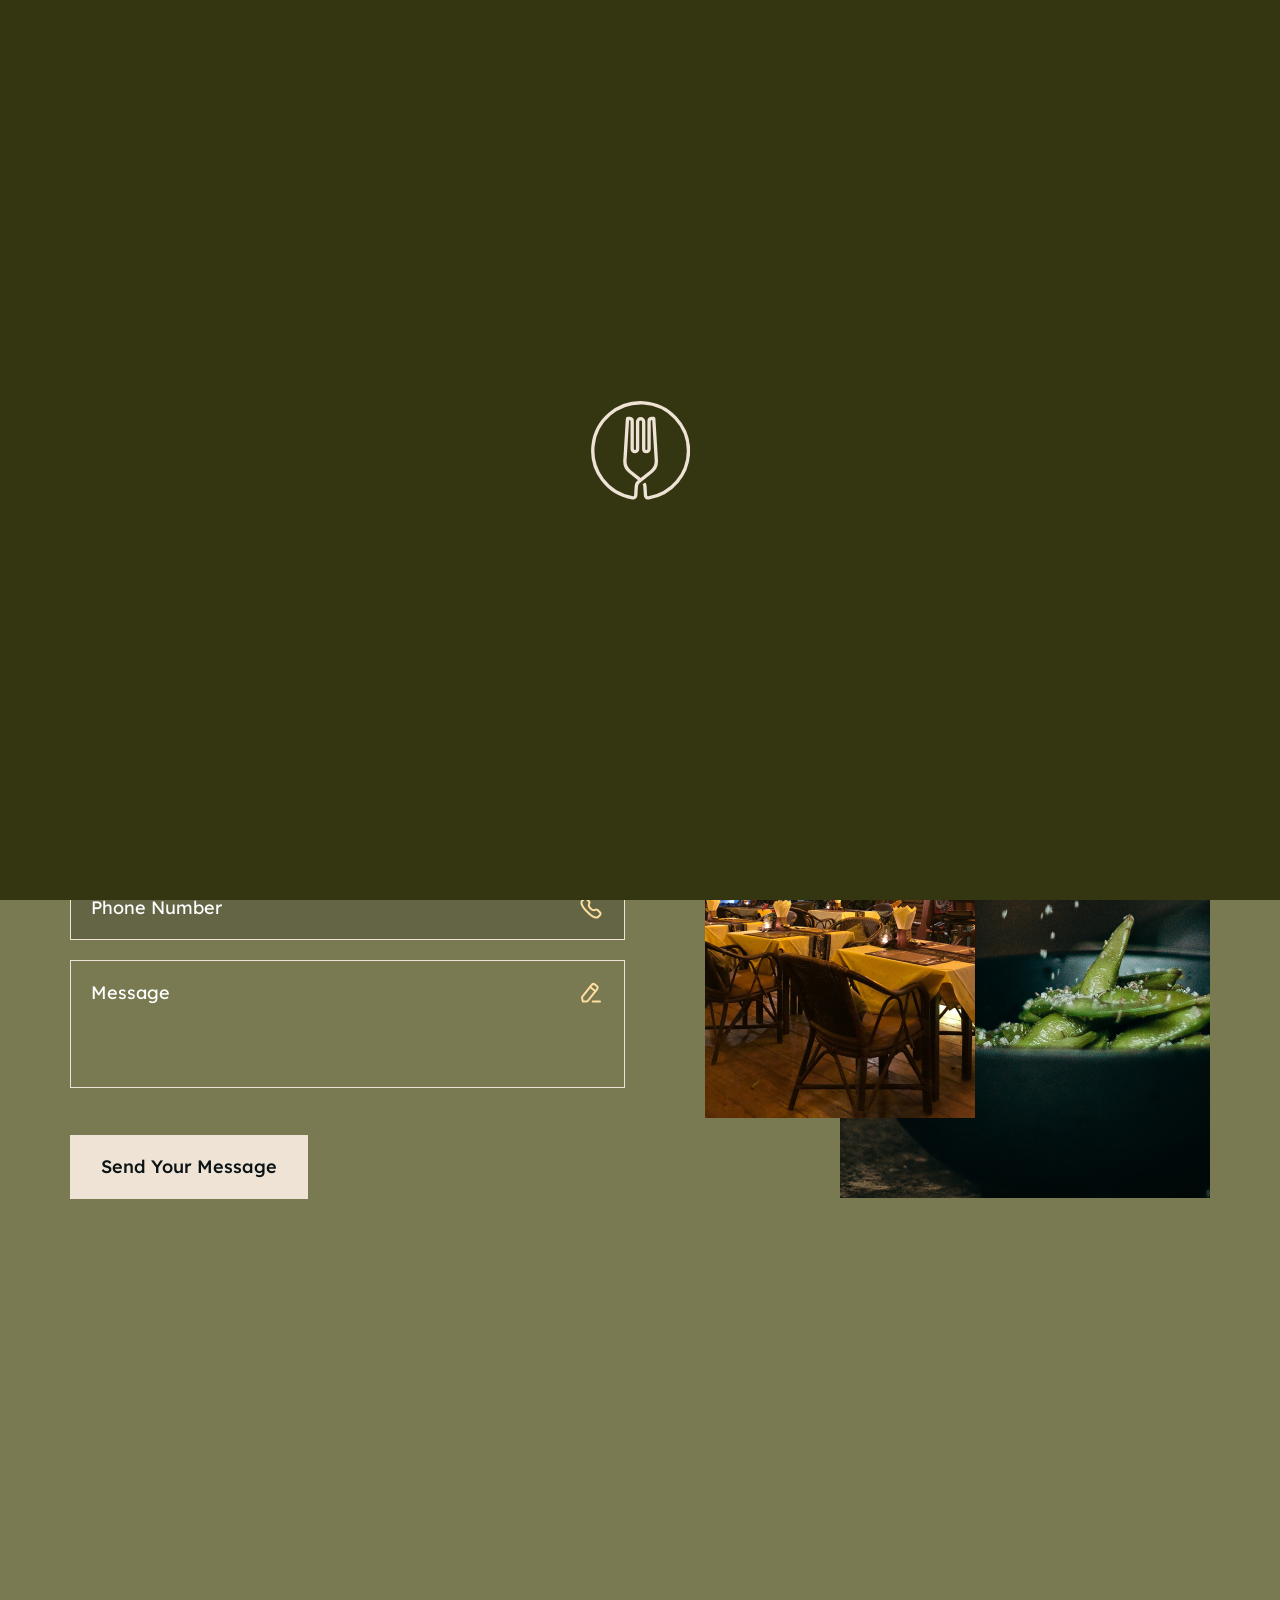
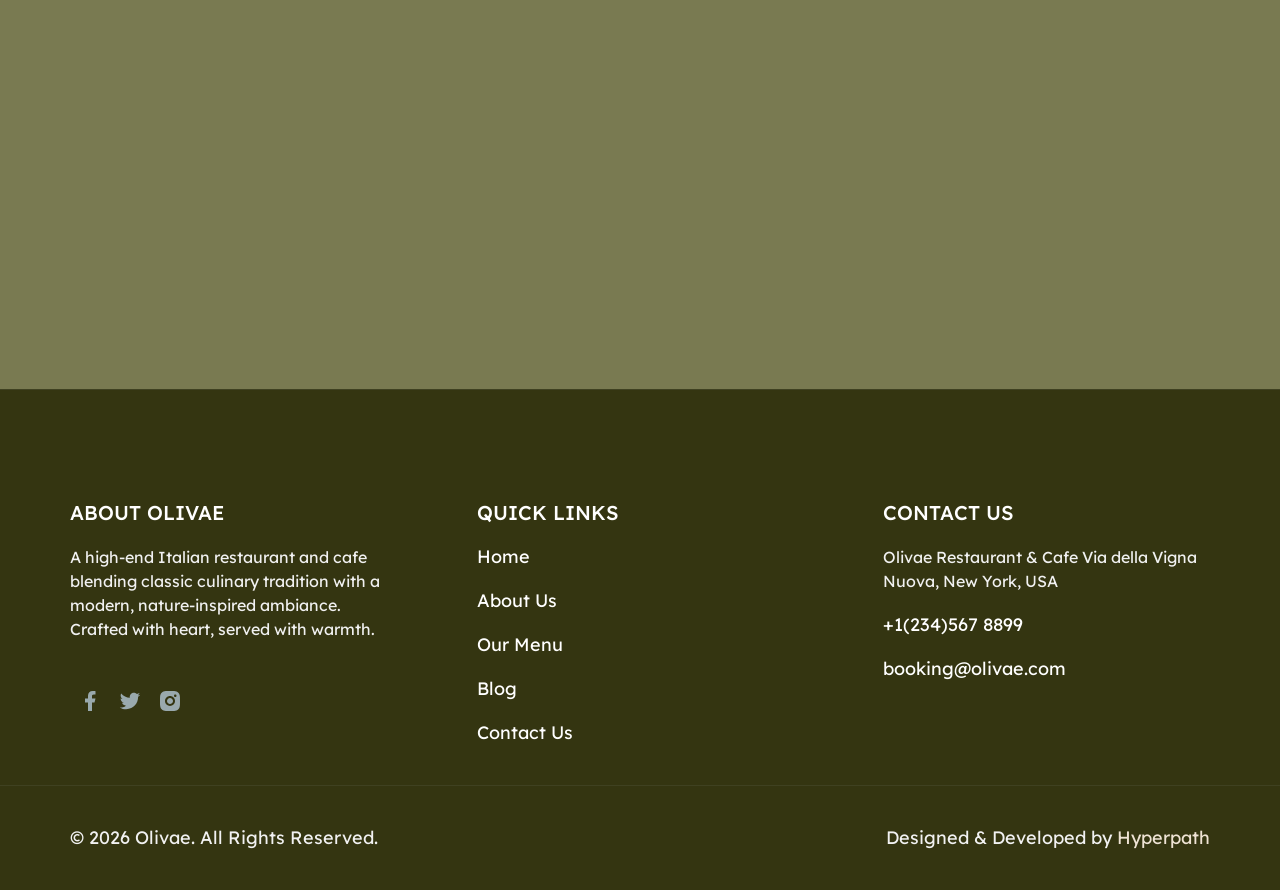
<file: contact-us.html>
<!DOCTYPE html>
<html lang="en">


<head>
	<meta charset="utf-8">
	<meta http-equiv="X-UA-Compatible" content="IE=edge">
	<meta name="viewport" content="width=device-width, initial-scale=1">
	<title>Olivae</title>
	<link rel="shortcut icon" href="assets/images/favicon.ico" type="image/x-icon">
	<link rel="icon" href="assets/images/favicon/icon.png">
	<link href="https://fonts.googleapis.com/css2?family=Elsie&amp;display=swap" rel="stylesheet">
	<link href="https://fonts.googleapis.com/css2?family=Elsie&amp;family=Lexend:wght@400;500&amp;display=swap"
		rel="stylesheet">
	<link rel="stylesheet" href="assets/css/all.min.css">
	<link rel="stylesheet" href="assets/css/slick.css">
	<link rel="stylesheet" href="assets/css/bootstrap.min.css">
	<link rel="stylesheet" href="assets/css/aos.css">
	<link rel="stylesheet" href="assets/css/animate.css">
	<link rel="stylesheet" href="assets/css/style.css">
	<link rel="stylesheet" href="assets/css/media-query.css">
</head>

<body>
	<div class="site_content">
		<!-- Preloader Start -->
		<div id="overlayer">
			<div id="spinner">
				<svg class="spinner-webkit" xmlns="http://www.w3.org/2000/svg" viewBox="-1 -1 54 54">
					<path
						d="M28.14,44a3.26,3.26,0,0,1,.53,1.63l.3,4.93a1.42,1.42,0,0,0,1.66,1.31A25.85,25.85,0,0,0,52.18,26.38v0A25.84,25.84,0,1,0,22.05,51.83a1.43,1.43,0,0,0,1.66-1.31L24,45.6a3.74,3.74,0,0,1,1.7-2.84l6.52-5.18a7.06,7.06,0,0,0,2.61-5.71L33.43,9.11A.16.16,0,0,0,33.26,9L32.18,9A1.4,1.4,0,0,0,30.9,10.4v15a1.46,1.46,0,0,1-1.46,1.46h0A1.46,1.46,0,0,1,28,25.45V10.79a1.65,1.65,0,0,0-1.65-1.65h0a1.65,1.65,0,0,0-1.65,1.65V25.45a1.46,1.46,0,0,1-1.46,1.46h0a1.46,1.46,0,0,1-1.46-1.46v-15A1.4,1.4,0,0,0,20.5,9L19.42,9a.16.16,0,0,0-.17.15L17.84,31.87a7.06,7.06,0,0,0,2.61,5.71l5.89,4.68">
					</path>
				</svg>
				<div class="spinner-ie"></div>
			</div>
		</div>
		<!-- Preloader End -->
		<!-- Header Section Start -->
		<header id="header">
			<div class="header-full-section">
				<div class="header-logo">
					<a href="index">
						<img src="assets/images/logo/logo.png" alt="header-logo" class="homepage1-logo"
							style="height:70px; width:auto;">
					</a>
				</div>
				<div class="header-menu-wrap">
					<div class="header-nav-wrap">
						<nav class="navbar navbar-expand-xl p-0">
							<div class="navbar-collapse" id="navbarSupportedContent">
								<div class="navbar-nav mx-auto align-items-center">
									<ul class="nav-left p-0">
										<li class="nav-item">
											<a class="nav-link  active" aria-current="page" href="index">HOME</a>
										</li>
										<li class="nav-item">
											<a class="nav-link" href="about-us">
												ABOUT US
											</a>
										</li>
										<li class="nav-item dropdown">
											<a class="nav-link dropdown-toggle " href="javascript:void(0);">
												MENU
											</a>
											<ul class="dropdown-menu blog-menu-sub">
												<li class="has-sub-main">
													<a class="dropdown-item" href="#">MENU1</a>
												</li>
												<li class="has-sub-main">
													<a class="dropdown-item" href="#">MENU2</a>
												</li>
											</ul>
										</li>
										<li class="nav-item">
											<a class="nav-link" href="contact-us">CONTACT US</a>
										</li>
									</ul>
								</div>
							</div>
						</nav>
					</div>
				</div>
				<div class="mobile-menu-wrap d-lg-none d-block">
					<div class="mb-header-left">
						<button class="navbar-toggler" type="button" data-bs-toggle="collapse"
							data-bs-target="#navbarSupportedmobile" aria-controls="navbarSupportedmobile"
							aria-expanded="false" aria-label="Toggle navigation">
							<span class="navbar-toggler-icon"><i class="fa-solid fa-bars"></i></span>
						</button>
						<div class="collapse navbar-collapse" id="navbarSupportedmobile">
							<span class="close-menu"><i class="fa-regular fa-xmark"></i></span>
							<nav id='cssmenu'>
								<ul class="open-detail-menu">
									<li><a href='index'>HOME</a>
									</li>
									<li><a href='about-us'>ABOUT US</a>
									</li>
									<li><a href='javascript:void(0);'>MENU</a>
										<ul class="sub-back-wrap">
											<li><a href='#'>Menu1</a>
											</li>
											<li><a href='#'>Menu2</a>
											</li>
										</ul>
									</li>
									<li><a href='contact-us'>CONTACT US</a>
									</li>
								</ul>
							</nav>
						</div>
					</div>
				</div>
				<div class="header-cart-sec">
					<div class="mobile-menu-icon">
						<a data-bs-toggle="collapse" href="#navbarSupportedmobile" role="button">
							<i class="fa-solid fa-bars"></i>
						</a>
					</div>
					<div class="header-cart-sec-first">
						<a href="#" class="cart-badge">
							<img src="assets/images/Homepage1/call-svg.svg" alt="cart-icon">
						</a>
					</div>
				</div>
			</div>
			<div class="header-boder"></div>
		</header>
		<!-- Header Section End -->
		<!--Header Section Start -->
		<section id="menupage-1-section">
			<div class="contact-us-img">
				<div class="menupage-1-overlay"></div>
				<div class="menupage-1-conten">
					<h1 class="menupage-1-hero-txt1 wow fadeInDown" data-wow-duration="1s" data-wow-delay="2.5s">Contact
						Us</h1>
				</div>
			</div>
			<div class="breadcrumb-section">
				<div class="container">
					<ol class="breadcrumb">
						<li class="breadcrumb-item">
							<a href="index-2.html">
								<span class="home-icon">
									<svg width="24" height="24" viewBox="0 0 24 24" fill="none"
										xmlns="http://www.w3.org/2000/svg">
										<mask id="mask0_564_5237" style="mask-type:alpha" maskUnits="userSpaceOnUse"
											x="0" y="0" width="24" height="24">
											<rect width="24" height="24" fill="white" />
										</mask>
										<g mask="url(#mask0_564_5237)">
											<path
												d="M9.15722 20.7714V17.7047C9.1572 16.9246 9.79312 16.2908 10.581 16.2856H13.4671C14.2587 16.2856 14.9005 16.9209 14.9005 17.7047V17.7047V20.7809C14.9003 21.4432 15.4343 21.9845 16.103 22H18.0271C19.9451 22 21.5 20.4607 21.5 18.5618V18.5618V9.83784C21.4898 9.09083 21.1355 8.38935 20.538 7.93303L13.9577 2.6853C12.8049 1.77157 11.1662 1.77157 10.0134 2.6853L3.46203 7.94256C2.86226 8.39702 2.50739 9.09967 2.5 9.84736V18.5618C2.5 20.4607 4.05488 22 5.97291 22H7.89696C8.58235 22 9.13797 21.4499 9.13797 20.7714V20.7714"
												stroke="white" stroke-width="2" stroke-linecap="round"
												stroke-linejoin="round" />
										</g>
									</svg>
								</span>Home
							</a>
						</li>
						<li class="breadcrumb-item active" aria-current="page">Contact Us</li>
					</ol>
				</div>
			</div>
			<div class="menupage1-boder"></div>
		</section>
		<!-- Header Section Start -->
		<!-- Contact  Section Start -->
		<section id="contact-us-page">
			<div class="container ptb-100">
				<div class="about-us-page-full">
					<div class="about-us-left">
						<form class="about-us-form">
							<div class="about-us-form-top">
								<h2 class="about-us-txt1">Got Any Questions?</h2>
								<p class="about-us-txt2">Use the form below to get in touch with the support team</p>
							</div>
							<div class="about-us-form-bottom">
								<div class="single-input-form-about-us">
									<input type="text" name="name" placeholder="Name"
										class="about-us-input-custom name-icon">
								</div>
								<div class="single-input-form-about-us">
									<input type="email" name="email" placeholder="Email Address"
										class="about-us-input-custom email-icon">
								</div>
								<div class="single-input-form-about-us">
									<input type="tel" name="number" placeholder="Phone Number"
										class="about-us-input-custom mobile-icon">
								</div>
								<div class="single-input-form-about-us">
									<textarea name="comment" placeholder="Message"
										class="about-us-message message-icon"></textarea>
								</div>
								<div class="send-message-btn">
									<a href="#">Send Your Message</a>
								</div>
							</div>
						</form>
					</div>
					<div class="about-us-right">
						<div class="about-us-right-full">
							<div class="about-first-img">
								<img src="assets/images/contact-us/contact-1.png" alt="item-img" class="img-fluid">
							</div>
							<div class="about-second-img">
								<img src="assets/images/contact-us/contact-2.png" alt="item-img" class="img-fluid">
							</div>
						</div>
					</div>
				</div>
			</div>
		</section>
		<!-- Contact  Section End -->
		<!-- Map Section Start -->
		<div class="map-section-about-us">
			<iframe
				src="https://www.google.com/maps/embed?pb=!1m18!1m12!1m3!1d3022.832395929507!2d-73.99053220947113!3d40.743713361911816!2m3!1f0!2f0!3f0!3m2!1i1024!2i768!4f13.1!3m3!1m2!1s0x89c259a7adf1fcf3%3A0xb9fa8d899b755215!2s71%20Madison%20Ave%2C%20New%20York%2C%20NY%2010016%2C%20USA!5e0!3m2!1sen!2sin!4v1688107889372!5m2!1sen!2sin"
				width="1920" height="690" style="border:0;" allowfullscreen="" loading="lazy"
				referrerpolicy="no-referrer-when-downgrade"></iframe>
		</div>
		<!-- Map Section End -->
		<!-- Footer Section Start -->
		<footer id="menupage-1-footer-sec" class="bg-col">
			<div class="container">
				<div class="home2-footer-sec-full">
					<div class="home2-footer-bottom">
						<div class="home2-footer-bottom-full">
							<div class="home2-footer-details">
								<h4 class="home2-footer-txt1">ABOUT OLIVAE</h4>
								<p class="home2-footer-txt2">A high-end Italian restaurant and cafe blending classic
									culinary tradition with a modern, nature-inspired ambiance. Crafted with
									heart, served with warmth.
								</p>
								<div class="home2-footer-social-medial">
									<div class="social-media">
										<a href="https://www.facebook.com/" target="_blank">
											<svg width="24" height="24" viewBox="0 0 24 24" fill="none"
												xmlns="http://www.w3.org/2000/svg">
												<mask id="mask0_502_2975" style="mask-type:alpha"
													maskUnits="userSpaceOnUse" x="0" y="0" width="24" height="24">
													<path d="M0 0H24V24H0V0Z" fill="white"></path>
												</mask>
												<g mask="url(#mask0_502_2975)">
													<path
														d="M14 13.5H16.5L17.5 9.5H14V7.5C14 6.47 14 5.5 16 5.5H17.5V2.14C17.174 2.097 15.943 2 14.643 2C11.928 2 10 3.657 10 6.7V9.5H7V13.5H10V22H14V13.5Z"
														fill="#99A9AD"></path>
												</g>
											</svg>
										</a>
									</div>
									<div class="social-media">
										<a href="https://twitter.com/" target="_blank">
											<svg width="24" height="24" viewBox="0 0 24 24" fill="none"
												xmlns="http://www.w3.org/2000/svg">
												<mask id="mask0_502_2978" style="mask-type:alpha"
													maskUnits="userSpaceOnUse" x="0" y="0" width="24" height="24">
													<path d="M0 0H24V24H0V0Z" fill="white"></path>
												</mask>
												<g mask="url(#mask0_502_2978)">
													<path
														d="M22.162 5.65593C21.3986 5.99362 20.589 6.2154 19.76 6.31393C20.6338 5.79136 21.2877 4.96894 21.6 3.99993C20.78 4.48793 19.881 4.82993 18.944 5.01493C18.3146 4.34151 17.4804 3.89489 16.571 3.74451C15.6616 3.59413 14.7279 3.74842 13.9153 4.18338C13.1026 4.61834 12.4564 5.30961 12.0771 6.14972C11.6978 6.98983 11.6068 7.93171 11.818 8.82893C10.1551 8.74558 8.52834 8.31345 7.04329 7.56059C5.55825 6.80773 4.24813 5.75097 3.19801 4.45893C2.8263 5.09738 2.63096 5.82315 2.63201 6.56193C2.63201 8.01193 3.37001 9.29293 4.49201 10.0429C3.82802 10.022 3.17864 9.84271 2.59801 9.51993V9.57193C2.59821 10.5376 2.93238 11.4735 3.54385 12.221C4.15533 12.9684 5.00649 13.4814 5.95301 13.6729C5.33662 13.84 4.69031 13.8646 4.06301 13.7449C4.32987 14.5762 4.85001 15.3031 5.5506 15.824C6.25118 16.3449 7.09714 16.6337 7.97001 16.6499C7.10249 17.3313 6.10918 17.8349 5.04689 18.1321C3.98459 18.4293 2.87413 18.5142 1.77901 18.3819C3.6907 19.6114 5.9161 20.264 8.18901 20.2619C15.882 20.2619 20.089 13.8889 20.089 8.36193C20.089 8.18193 20.084 7.99993 20.076 7.82193C20.8949 7.23009 21.6016 6.49695 22.163 5.65693L22.162 5.65593Z"
														fill="#99A9AD"></path>
												</g>
											</svg>
										</a>
									</div>
									<div class="social-media">
										<a href="https://www.instagram.com/" target="_blank">
											<svg width="24" height="24" viewBox="0 0 24 24" fill="none"
												xmlns="http://www.w3.org/2000/svg">
												<mask id="mask0_569_5758" style="mask-type:alpha"
													maskUnits="userSpaceOnUse" x="0" y="0" width="24" height="24">
													<path d="M0 0H24V24H0V0Z" fill="white" />
												</mask>
												<g mask="url(#mask0_569_5758)">
													<path
														d="M12 2C14.717 2 15.056 2.01 16.122 2.06C17.187 2.11 17.912 2.277 18.55 2.525C19.21 2.779 19.766 3.123 20.322 3.678C20.8305 4.1779 21.224 4.78259 21.475 5.45C21.722 6.087 21.89 6.813 21.94 7.878C21.987 8.944 22 9.283 22 12C22 14.717 21.99 15.056 21.94 16.122C21.89 17.187 21.722 17.912 21.475 18.55C21.2247 19.2178 20.8311 19.8226 20.322 20.322C19.822 20.8303 19.2173 21.2238 18.55 21.475C17.913 21.722 17.187 21.89 16.122 21.94C15.056 21.987 14.717 22 12 22C9.283 22 8.944 21.99 7.878 21.94C6.813 21.89 6.088 21.722 5.45 21.475C4.78233 21.2245 4.17753 20.8309 3.678 20.322C3.16941 19.8222 2.77593 19.2175 2.525 18.55C2.277 17.913 2.11 17.187 2.06 16.122C2.013 15.056 2 14.717 2 12C2 9.283 2.01 8.944 2.06 7.878C2.11 6.812 2.277 6.088 2.525 5.45C2.77524 4.78218 3.1688 4.17732 3.678 3.678C4.17767 3.16923 4.78243 2.77573 5.45 2.525C6.088 2.277 6.812 2.11 7.878 2.06C8.944 2.013 9.283 2 12 2ZM12 7C10.6739 7 9.40215 7.52678 8.46447 8.46447C7.52678 9.40215 7 10.6739 7 12C7 13.3261 7.52678 14.5979 8.46447 15.5355C9.40215 16.4732 10.6739 17 12 17C13.3261 17 14.5979 16.4732 15.5355 15.5355C16.4732 14.5979 17 13.3261 17 12C17 10.6739 16.4732 9.40215 15.5355 8.46447C14.5979 7.52678 13.3261 7 12 7V7ZM18.5 6.75C18.5 6.41848 18.3683 6.10054 18.1339 5.86612C17.8995 5.6317 17.5815 5.5 17.25 5.5C16.9185 5.5 16.6005 5.6317 16.3661 5.86612C16.1317 6.10054 16 6.41848 16 6.75C16 7.08152 16.1317 7.39946 16.3661 7.63388C16.6005 7.8683 16.9185 8 17.25 8C17.5815 8 17.8995 7.8683 18.1339 7.63388C18.3683 7.39946 18.5 7.08152 18.5 6.75ZM12 9C12.7956 9 13.5587 9.31607 14.1213 9.87868C14.6839 10.4413 15 11.2044 15 12C15 12.7956 14.6839 13.5587 14.1213 14.1213C13.5587 14.6839 12.7956 15 12 15C11.2044 15 10.4413 14.6839 9.87868 14.1213C9.31607 13.5587 9 12.7956 9 12C9 11.2044 9.31607 10.4413 9.87868 9.87868C10.4413 9.31607 11.2044 9 12 9V9Z"
														fill="#99A9AD" />
												</g>
											</svg>
										</a>
									</div>
								</div>
							</div>
							<div class="home2-footer-details">
								<h4 class="home2-footer-txt1">QUICK LINKS</h4>
								<p class="home2-footer-txt"><a href="index">Home</a></p>
								<p class="home2-footer-txt"><a href="about-us">About Us</a></p>
								<p class="home2-footer-txt"><a href="#">Our Menu</a></p>
								<p class="home2-footer-txt"><a href="#">Blog</a></p>
								<p class="home2-footer-txt"><a href="contact-us">Contact Us</a></p>
							</div>
							<div class="home2-footer-details">
								<h4 class="home2-footer-txt1">CONTACT US</h4>
								<p class="home2-footer-txt2">Olivae Restaurant & Cafe
									Via della Vigna Nuova, New York, USA</p>
								<p class="home2-footer-txt"><a href="tel:1300748133">+1(234)567 8899</a></p>
								<p class="home2-footer-txt"><a href="mailto:booking@Olivae.com">booking@olivae.com</a>
								</p>
							</div>
						</div>
					</div>
				</div>
			</div>
			<div>
				<div class="homepage-copyright-sec">
					<div class="container">
						<div class="copyright-full-sec">
							<div class="copyright-left">
								<p class="copyright-txt-homepage1">
									© 2026 Olivae. All Rights Reserved.
								</p>
							</div>
							<div class="copyright-right">
								<p class="copyright-txt-homepage1">
									Designed & Developed by
									<a href="https://hyperpath.in" target="_blank" style="color: #eee3d4;">
										Hyperpath
									</a>
								</p>
							</div>
						</div>
					</div>
				</div>
			</div>
		</footer>
		<!-- Footer Section End -->

		<!--Scroll Top to Bottom Section Start -->
		<div class="scroll-top" data-scroll="up" style="">
		</div>
		<!--Scroll Top to Bottom Section End -->
	</div>
	<script src="assets/js/jquery-min-3.6.0.js"></script>
	<script src="assets/js/slick.min.js"></script>
	<script src="assets/js/bootstrap.bundle.min.js"></script>
	<script src="assets/js/aos.js"></script>
	<script src="assets/js/wow.min.js"></script>
	<script src="assets/js/custom.js"></script>
</body>


</html>
</file>
<file: assets/css/style.css>
@font-face {
    font-family: 'PolymathRegular';
    src: url('../fonts/PolymathDispDemo-Regular.woff2') format('woff2');
    font-weight: 400;
    font-style: normal;
}

@font-face {
    font-family: 'PolymathBold';
    src: url('../fonts/PolymathDispDemo-Bold.woff2') format('woff2');
    font-weight: 700;
    font-style: normal;
}

@font-face {
    font-family: 'ivyOra';
    src: url('../fonts/IvyOraDisplay-Light.woff2') format('woff2');
    font-weight: 400;
    font-style: normal;
    font-display: swap;
}

body {
    margin: 0;
    padding: 0;
    background: #797a51;
    position: relative;
}

h1,
h2,
h3,
h4,
h5,
h6,
p {
    margin: 0;
    padding: 0;
}

html {
    scroll-behavior: smooth;
}

a {
    text-decoration: none;
}

.mt-100 {
    padding-top: 100px;
}

.mt-40 {
    margin-top: 40px;
}

.mt-60 {
    margin-top: 60px;
}

.ptb-100 {
    padding: 100px 0;
}

.container {
    padding-left: 0;
    padding-right: 0;
}

/************************ 2.Homepage1 CSS ***************************/
.header-cart-sec-first a {
    width: 60px;
    height: 60px;
    background: #eee3d4;
    display: flex;
    align-items: center;
    justify-content: center;
    border-radius: 30px;
}

.header-cart-sec-first a img {
    height: 30px;
    width: 30px;
}

.visit-restaurant-sec1 {
    padding-bottom: 100px;
}

.index-hero-tb {
    padding-top: 100px;
    padding-bottom: 120px;
}

.index-gallery-top {
    padding-bottom: 80px;
}

.home2-testimonials-sec-full {
    position: relative;
    padding: 100px 0;
}

#footer-section {
    background: #0b1315;
    border-top: 1px solid rgb(153 169 173 / 10%);
}

#header-homepage1 {
    background: #0b1315;
}

.header-cart-sec-first {
    position: relative;
}

.image {
    overflow: hidden;
}

.image img {
    display: block;
    max-width: 100%;
    height: auto;
}

.header-logo a {
    display: inline-block;
}

.dicover-menu-btn:hover,
.explore-btn:hover,
.chef-reservation-btn:hover,
.view-all-homepage1:hover,
.menupage-1-book-now-btn:hover,
.direction-btn:hover,
.send-message-btn:hover,
.error-home-btn:hover,
.add-cart-bnt:hover,
.dicover-menu-btn-home2:hover,
.home2-form-btn a:hover,
.home3-discover-btn:hover,
.home3-form-btn a:hover,
.blogpage2-book-btn:hover,
.load-more-blog-btn:hover {
    border: 1px solid #eee3d4;
    background: transparent;
}

a.add-cart-bnt:hover {
    color: #eee3d4;
}

.book-btn:hover {
    border: 1px solid #eee3d4 !important;
    background: transparent !important;
    color: #eee3d4;
}

.book-btn:focus-visible {
    outline-width: 0 !important;
}

.dicover-menu-btn:hover.dicover-menu-btn a,
.explore-btn:hover.explore-btn a,
.chef-reservation-btn:hover.chef-reservation-btn a,
.view-all-homepage1:hover.view-all-homepage1 a,
.menupage-1-book-now-btn:hover.menupage-1-book-now-btn a,
.direction-btn:hover.direction-btn a,
.send-message-btn:hover.send-message-btn a,
.error-home-btn:hover.error-home-btn a,
.home3-discover-btn:hover.home3-discover-btn a,
.blogpage2-book-btn:hover.blogpage2-book-btn a,
.load-more-blog-btn:hover.load-more-blog-btn a {
    color: #eee3d4;
}

.dicover-menu-btn-home2:hover.dicover-menu-btn-home2 a,
.home2-form-btn a:hover,
.home3-form-btn a:hover {
    color: white;
}

.explore-btn.explore-btn2 {
    margin-left: auto;
    margin-right: auto;
}

.fast-ordering-left,
.fast-ordering-right {
    width: 50%;
}

.header-boder {
    height: 1px;
    background: rgb(153 169 173 / 10%);
}

.cart-no {
    width: 20px;
    height: 20px;
    background: white;
    border-radius: 10px;
    display: flex;
    align-items: center;
    justify-content: center;
    position: absolute;
    top: 0;
    right: 0;
    color: #0B1315;
    font-family: Lexend;
    font-size: 15px;
    font-style: normal;
    font-weight: 500;
    line-height: 15px;
}

.header-full-section {
    display: flex;
    align-items: center;
    justify-content: space-between;
    padding: 0px 40px;
}

.homepage2-header2full {
    display: flex;
    align-items: center;
    justify-content: space-between;
}

.menu-tab-img {
    display: flex;
}

.nav-link.menu-link {
    font-family: 'Lexend';
    font-style: normal;
    font-weight: 400;
    font-size: 18px;
    line-height: 24px;
    color: #FFFFFF;
}

.nav-link.menu-link {
    font-family: 'Lexend';
    font-style: normal;
    font-weight: 400;
    font-size: 18px;
    line-height: 24px;
    color: #FFFFFF;
    margin-left: 40px;
}

.nav-link.menu-link:first-child {
    margin-left: 0px;
}

.ticker-section-home3 {
    margin-top: 0 !important;
}

.hero-title {
    font-family: 'ivyOra';
    font-style: normal;
    font-weight: 400;
    font-size: 128px;
    line-height: 147px;
    color: #FFFFFF;
}

.dicover-menu-btn {
    width: 195px;
    height: 64px;
    background: #eee3d4;
    margin-top: 60px;
    cursor: pointer;
    display: flex;
    align-items: center;
    justify-content: center;
    margin-left: 200px;
}

.hero-bottom-wrapper {
    display: flex;
    position: relative;
}

.dicover-menu-btn a,
.explore-btn a,
.chef-reservation-btn a,
.view-all-homepage1 a,
.direction-btn a,
.home2-explore-btn a {
    color: #0B1315;
    font-family: 'Lexend';
    font-weight: 500;
    font-size: 18px;
    line-height: 24px;
}

.hero-para {
    font-family: 'Lexend';
    font-style: normal;
    font-weight: 400;
    font-size: 18px;
    line-height: 30px;
    color: #f1f1f1;
}

.hero-line {
    width: 170px;
    height: 2px;
    background: #eee3d4;
}

.home3-about-no a:hover,
.home3-email-txt a:hover {
    color: #eee3d4;
}

#header {
    position: absolute;
    width: 100%;
    z-index: 99;
    background: linear-gradient(180deg, rgba(11, 19, 21, 0.80) 0%, rgba(11, 19, 21, 0.20) 100%);
    backdrop-filter: blur(5px);
}

.restaurant-sec-wrapper {
    display: flex;
    column-gap: 30px;
    width: 100%;
}

.restaurant-first-sec,
.restaurant-second-sec {
    width: 50%;
}

.restaurant-first-sec-wrap {
    position: relative;
}

.rest-txt1,
.chefs-txt2,
.home-menu-txt1,
.fast-order-txt1,
.gallery-txt1,
.tesimonial-txt1,
.visit-txt1,
.homemenu-txt1 {
    font-family: 'Lexend';
    font-weight: 400;
    font-size: 20px;
    line-height: 24px;
    text-transform: uppercase;
    color: #eee3d4;
}

.rest-txt2,
.chefs-txt3,
.home-menu-txt2,
.fast-order-txt2,
.tesimonial-txt2,
.visit-txt2,
.homemenu-txt2 {
    font-family: 'ivyOra';
    font-weight: 400;
    font-size: 60px;
    line-height: 70px;
    color: #FFFFFF;
    margin-top: 20px;
}

#about-us-our-restaurant-section {
    overflow: hidden;
}

.rest-para,
.chefs-txt4,
.home-menu-txt3,
.fast-order-txt3,
.visit-txt3,
.homemenu-txt3 {
    font-family: 'Lexend';
    font-weight: 400;
    font-size: 18px;
    line-height: 30px;
    color: #f1f1f1;
    margin-top: 40px;
}

.rest-txt3 {
    font-family: 'ivyOra';
    font-weight: 400;
    font-size: 30px;
    line-height: 35px;
    color: #eee3d4;
}

.rest-txt4 {
    font-family: 'Lexend';
    font-weight: 400;
    font-size: 18px;
    line-height: 24px;
    color: #f1f1f1;
    margin-top: 15px;
}

.restaurant-second-bottom-wrap,
.home2-restaurant-second-bottom-wrap {
    display: flex;
    align-items: center;
    column-gap: 30px;
}

.restaurant-second-bottom {
    margin-top: 60px;
}

.explore-btn,
.home2-explore-btn {
    width: 159px;
    height: 64px;
    background: #eee3d4;
    display: flex;
    align-items: center;
    justify-content: center;
    cursor: pointer;
    margin-top: 60px;
}

.ticker-txt {
    font-family: 'ivyOra';
    font-weight: 400;
    font-size: 60px;
    line-height: 70px;
    color: #0B1315;
}

#ticker-section {
    background: #FFFFFF;
}

.chefs-bottom-sec-wrap {
    display: flex;
    column-gap: 30px;
}

.chefs-bottom-left,
.chefs-bottom-rigth {
    width: 50%;
}

.chefs-txt1 {
    font-family: 'ivyOra';
    font-weight: 400;
    font-size: 60px;
    line-height: 70px;
    text-align: center;
    color: #FFFFFF;
}

.booking {
    font-family: 'Lexend';
    font-weight: 400;
    font-size: 18px;
    line-height: 24px;
    color: #FFFFFF;
    margin-top: 20px;
}

.chef-number a {
    font-family: 'Lexend';
    font-weight: 400;
    font-size: 36px;
    line-height: 45px;
    color: #eee3d4;
    transition: 0.3s;
}

.chef-number a:hover {
    text-decoration: underline;
    transition: 0.3s;
}

.chef-reservation-btn {
    background: #eee3d4;
    width: 242px;
    height: 64px;
    display: flex;
    align-items: center;
    justify-content: center;
    cursor: pointer;
    margin-top: 60px;
}

.chefs-bottom-sec {
    margin-top: 80px;
}

.chef-number {
    margin-top: 10px;
}

.chefs-img-sec {
    display: flex;
    position: relative;
}

.chefs-img-sec-2 {
    display: flex;
    align-items: center;
    justify-content: center;
    margin-left: -70px;
}

.counter-txt,
.counter-txt-K {
    font-family: 'ivyOra';
    font-style: normal;
    font-weight: 900;
    font-size: 80px;
    line-height: 80px;
    text-align: center;
    color: #eee3d4;
    margin-top: 40px;
    display: inline-block;
}

.conter-name {
    font-family: 'Lexend';
    font-style: normal;
    font-weight: 400;
    font-size: 20px;
    line-height: 25px;
    text-align: center;
    color: #FFFFFF;
    margin-top: 20px;
}

.counter-wrap {
    background: #0B1315;
    border: 2px solid #FFFFFF;
    padding: 40px 34px;
    box-sizing: border-box;
    width: 100%;
    height: 345px;
    transform: translateY(0px) scale();
    transition: all 0.5s ease;
}

.counter-wrap:hover {
    -webkit-transform: translateY(-16px) scale(1.02);
    -ms-transform: translateY(-16px) scale(1.02);
    transform: translateY(-16px) scale(1.02);
    -webkit-transition: all 0.5s ease;
    -o-transition: all 0.5s ease;
    transition: all 0.5s ease;
}

.counter-img {
    text-align: center;
}

#counter-section {
    background-image: url(../images/Homepage1/counter-bg.png);
    background-repeat: no-repeat;
    background-position: center;
    background-size: cover;
    max-width: 100%;
    position: relative;
    padding: 100px 0;
}

.counter-full-section {
    display: grid;
    grid-template-columns: repeat(4, 1fr);
    grid-gap: 30px;
}

.home-menu-txt1,
.home-menu-txt2,
.home-menu-txt3 {
    text-align: center;
}

.round-shape .white-bg {
    background: white;
    width: 100px;
    height: 100px;
    display: flex;
    align-items: center;
    justify-content: center;
    border-radius: 50px;
    padding: 20px;
}

.round-shape {
    position: relative;
    height: 200px;
    width: 200px;
    display: flex;
    align-items: center;
    justify-content: center;
}

.txt-img {
    position: absolute;
    width: 200px;
    height: 200px;
    animation: rotate 15s linear infinite;
}

.nav-tabs .nav-link:focus,
.nav-tabs .nav-link:focus-visible,
.nav-tabs .nav-link:hover {
    border: none !important;
    background: transparent;
}

.homemenu-txt {
    font-family: 'Lexend';
    font-style: normal;
    font-weight: 500;
    font-size: 18px;
    line-height: 22px;
    text-align: center;
    color: #f1f1f1;
    margin-top: 20px;
    display: inline-block;
}

.tab-menu-txt1 {
    font-family: 'ivyOra';
    font-weight: 400;
    font-size: 30px;
    line-height: 35px;
    color: #FFFFFF;
}

.tab-menu-txt2 {
    font-family: 'Lexend';
    font-style: normal;
    font-weight: 400;
    font-size: 16px;
    line-height: 24px;
    color: #f1f1f1;
    margin-top: 20px;
}

.nav-link.menu-tab-homepage {
    padding: 0;
    padding: 0 30px;
}

.nav-link.menu-tab-homepage.active .menu-tab-img svg path {
    fill: #eee3d4 !important;
}

.nav-link.menu-tab-homepage.active .homemenu-txt {
    color: #eee3d4;
}

.nav-link.menu-tab-homepage:hover .menu-tab-img svg path {
    fill: #eee3d4 !important;
}

.nav-link.menu-tab-homepage:hover .homemenu-txt {
    color: #eee3d4;
}

.tab-menu-txt3 {
    font-family: 'ivyOra';
    font-weight: 400;
    font-size: 36px;
    line-height: 41px;
    color: #eee3d4;
    margin-top: 20px;
}

.homepage1-menu-content {
    display: flex;
    align-items: center;
    column-gap: 30px;
}

.tab-description {
    display: grid;
    grid-template-columns: repeat(2, 2fr);
    grid-gap: 30px;
}

.custon-nav-homepage1-menu {
    display: flex;
    align-items: center;
    justify-content: center;
}

.tab-content {
    margin-top: 60px;
}

.view-all-homepage1 {
    width: 135px;
    height: 64px;
    background: #eee3d4;
    display: flex;
    align-items: center;
    justify-content: center;
    margin-top: 60px;
    margin-left: auto;
    margin-right: auto;
}

.nav-pills .nav-link.active {
    background: transparent;
}

.pr-10 {
    padding-right: 10px;
}

.pf-10 {
    padding-left: 10px;
}

.fast-otder-media-sec {
    display: flex;
    column-gap: 40px;
    margin-top: 60px;
}

.fast-ordering-sec-full {
    display: flex;
    column-gap: 30px;
    align-items: center;
}

.gallery-txt {
    font-family: 'ivyOra';
    font-weight: 400;
    font-size: 60px;
    line-height: 70px;
    text-align: center;
    color: #FFFFFF;
    margin-top: 20px;
}

.reservation-1-bottom1 {
    padding-bottom: 80px;
}

.reservation-1-bottom {
    padding-bottom: 100px;
}

.gallery-txt1,
.homemenu-txt1,
.homemenu-txt2,
.homemenu-txt3 {
    text-align: center;
}

.homemenu-txt3 {
    width: 770px;
    margin: auto;
    margin-top: 40px;
}

.tesimonila-deatils {
    display: flex;
    column-gap: 30px;
}

.tesimonila-left,
.tesimonila-right {
    width: 50%;
}

.tesimonial-txt1,
.tesimonial-txt2 {
    text-align: center;
}

.tesimonial-txt4 {
    font-family: 'Lexend';
    font-weight: 400;
    font-size: 20px;
    line-height: 25px;
    text-align: center;
    color: #eee3d4;
    margin-top: 40px;
}

.tesimonial-txt3 {
    font-family: 'ivyOra';
    font-weight: 400;
    font-size: 30px;
    line-height: 40px;
    text-align: center;
    color: #FFFFFF;
    margin-top: 60px;
}

.tesimonial-slider-section .slick-track {
    display: flex !important;
}

.tesimonial-slider-section .slick-dots button {
    display: block;
    width: 10px;
    height: 10px;
    padding: 0;
    border: none;
    border-radius: 100%;
    text-indent: -9999px;
    background: #f1f1f1;
    margin-left: 15px;
}

.tesimonial-slider-section .slick-dots {
    display: flex;
    justify-content: center;
    margin: 0;
    margin-top: 60px;
    list-style-type: none;
    column-gap: 10px;
    padding: 0;
}

.tesimonial-slider-section .slick-dots li.slick-active button {
    outline: 2px solid #eee3d4;
    outline-offset: 5px;
    background: white;
}

.tesimonial-slider-section .slick-dots button:hover {
    outline: 2px solid #eee3d4;
    outline-offset: 5px;
    background: white;
}

.visit-no-txt {
    font-family: 'Lexend';
    font-weight: 400;
    font-size: 18px;
    line-height: 30px;
    color: #eee3d4;
}

.Visit-no {
    font-family: 'Lexend';
    font-style: normal;
    font-weight: 400;
    font-size: 18px;
    line-height: 30px;
    color: #FFFFFF;
    padding-left: 10px;
}

.Visit-no:hover {
    color: #eee3d4
}

.direction-btn {
    width: 191px;
    height: 64px;
    display: flex;
    align-items: center;
    justify-content: center;
    background: #eee3d4;
    cursor: pointer;
    margin-top: 60px;
}

.homepage-calling {
    margin-top: 40px;
}

.visit-restaurant-full {
    display: flex;
    column-gap: 30px;
}

.visit-restaurant-right-full {
    display: flex;
    column-gap: 30px;
    align-items: center;
}

.homepage1-footer-txt1 {
    font-family: 'Lexend';
    font-weight: 400;
    font-size: 18px;
    line-height: 30px;
    color: #f1f1f1;
}

.footer-social-medial {
    display: flex;
    margin-top: 40px;
}

.visit-restaurant-sec {
    padding-bottom: 100px;
}

.subscribe_form_field {
    background-color: transparent;
    border: none;
    width: 320px;
    padding: 0;
    padding-bottom: 15px;
    font-family: 'Lexend';
    font-style: normal;
    font-weight: 400;
    font-size: 18px;
    line-height: 24px;
    color: #ffffff;
}

.subscribe_form {
    border-bottom: 2px solid #808080;
    margin-top: 20px;
}

.subscribe_email_svg {
    position: absolute;
    top: 0;
    right: 0;
}

.copyright-left,
.copyright-right {
    width: 50%;
}

.copyright-right {
    text-align: right;
}

.footer-full-section {
    display: grid;
    grid-template-columns: repeat(3, 1fr);
    grid-gap: 30px;
    width: 100%;
    padding-bottom: 40px;
}

.subscribe_form_field:focus-visible {
    outline: 0;
}

.working-hour-sec {
    display: flex;
    justify-content: space-between;
}

.homepage1-footer-txt2 {
    font-family: 'Lexend';
    font-weight: 500;
    font-size: 20px;
    line-height: 25px;
    color: #eee3d4;
    height: 60px;
    display: flex;
    align-items: center;
}

.subscribe_form_field::placeholder {
    color: #ffffff;
}

.subscribe_form_field::-webkit-input-placeholder {
    color: #ffffff;
}

.subscribe_form_field::-moz-placeholder {
    color: #ffffff;
}

.subscribe_form_field:-ms-input-placeholder {
    color: #ffffff;
}

.footer-checkbox-input {
    display: none;
}

.footer-chec-txt {
    font-family: 'Lexend';
    font-style: normal;
    font-weight: 400;
    font-size: 16px;
    line-height: 20px;
    color: #f1f1f1;
}

.footer-checkbox-input+.footer-chec-txt:before {
    content: "";
    margin-right: 10px;
    display: inline-block;
    vertical-align: text-top;
    width: 20px;
    height: 20px;
    border: 2px solid #FFFFFF;
    border-radius: 4px;
}

.footer-checkbox-input:checked+.footer-chec-txt:before {
    background: #eee3d4;
    border: none;
}

.footer-checkbox-input:checked+.footer-chec-txt:after {
    content: "";
    position: absolute;
    left: 5px;
    top: 9px;
    background: white;
    width: 2px;
    height: 2px;
    box-shadow: 2px 0 0 white, 4px 0 0 white, 4px -2px 0 white, 4px -4px 0 white, 4px -6px 0 white, 4px -8px 0 white;
    transform: rotate(45deg);
}

.footer-checkbox-input {
    position: absolute;
    opacity: 0;
}

.footer-checkbox-input+.footer-chec-txt {
    position: relative;
    cursor: pointer;
    padding: 0;
}

.footer-checkbox-sec {
    margin-top: 40px;
}

.copyright-txt-homepage1 {
    font-family: 'Lexend';
    font-style: normal;
    font-weight: 400;
    font-size: 18px;
    line-height: 24px;
    color: #f1f1f1;
}

.copyright-menu ul {
    padding: 0;
    margin: 0;
    list-style-type: none;
}

.copyright-menu ul li {
    display: inline-block;
    font-family: 'Lexend';
    font-style: normal;
    font-weight: 400;
    font-size: 18px;
    line-height: 24px;
    text-align: right;
    color: #f1f1f1;
    padding-left: 40px;
}

.copyright-menu ul li a {
    color: #f1f1f1;
}

.copyright-menu ul li a:hover {
    color: #eee3d4;
}

.copyright-full-sec {
    display: flex;
    justify-content: space-between;
}

.homepage-copyright-sec {
    padding: 40px 0;
    border-top: 1px solid rgb(153 169 173 / 10%);
    background: #343511;
}

.restaurant-img2 {
    text-align: left;
}

.homepage-menu {
    min-width: 800px !important;
    display: flex !important;
    justify-content: center;
    padding: 20px !important;
}

li.widget_media_image,
.mega-menu-item-media_image-3,
.mega-menu-item-media_image-6 {
    width: 33.33%;
    margin-left: 15px;
}

.widget_media_image:first-child {
    margin-left: 0 !important;
}

.marquee p {
    display: inline-block;
    font-family: 'ivyOra';
    font-style: normal;
    font-weight: 400;
    font-size: 60px;
    line-height: 70px;
    color: #0B1315;
}

.marquee {
    display: flex;
    overflow: hidden;
    user-select: none;
    gap: 80px;
}

.marquee_group {
    flex-shrink: 0;
    display: flex;
    align-items: center;
    justify-content: space-around;
    gap: 80px;
    min-width: 100%;
    animation: scroll 15s linear infinite;
}

.restaurant-second-img-sec {
    position: relative;
    margin-top: -75px;
    display: flex;
    align-items: center;
    flex-direction: row-reverse;
}

.round-details {
    margin-right: -100px;
}

.hero-img-sec img {
    animation: rotate 15s linear infinite;
}

.hero-img-sec1 {
    display: none;
}

.fixed {
    position: fixed !important;
    z-index: 1;
    background: linear-gradient(180deg, rgba(11, 19, 21, 0.80) 0%, rgba(11, 19, 21, 0.20) 100%);
    backdrop-filter: blur(5px);
    width: 100%;
    top: 0;
    left: 0;
    -webkit-box-shadow: 0 0 22px -4px rgb(0 0 0 / 17%);
    box-shadow: 0 0 22px -4px rgb(0 0 0 / 17%);
    -webkit-animation: fixedheader 600ms ease 0ms 1 forwards;
    animation: fixedheader 600ms ease 0ms 1 forwards;
}

.hero-left {
    width: 65%;
    margin-top: 40px;
}

.hero-right {
    width: 35%;
    position: absolute;
    top: -120px;
    right: 0;
}

.yellow-line {
    background: #eee3d4;
    width: 170px;
    height: 2px;
}

.hero-left-full {
    display: flex;
    align-items: center;
    column-gap: 30px;
}

.homepage-video-modal .modal-dialog {
    max-width: 1170px;
    width: 100%;
    height: 100%;
    padding: 0 20px;
    margin: 0 auto;
}

.hero-video-sec-full {
    text-align: -webkit-right;
}

#expand,
#expand1 {
    min-height: 400px;
    min-width: 80%;
    will-change: width;
}

div#expand1 {
    display: flex;
    text-align: right;
    width: 20%;
}

.video_sec_play {
    width: 80px;
    height: 80px;
    display: flex;
    align-items: center;
    justify-content: center;
    background: #eee3d4;
    border-radius: 40px;
}

.video_button {
    width: 100px;
    height: 100px;
    background: rgb(255 222 159 / 20%);
    display: flex;
    align-items: center;
    justify-content: center;
    border-radius: 60px;
    position: absolute;
    top: 50%;
    left: 50%;
    transform: translate(-50%, -50%);
    animation: scrolltop 2s infinite;
    transition: 0.5s;
}

.video-homepage {
    position: relative;
}

.homepage1-menu-bottom-sec {
    margin-top: 80px;
}

.gallery-bottom-sec {
    margin-top: 80px;
}

.homepage1-menu-back2-img {
    position: absolute;
    top: 0;
    right: 30px;
    animation: swing ease-in-out 1s infinite alternate;
}

.gallery-slide img {
    width: 100% !important;

}

.gallery-slide {
    margin: 0 15px;
}

.homepage1-menu-back1-img {
    position: absolute;
    top: 100px;
    left: 30px;
    animation: mover 1s infinite alternate;
}

#Homepage1-menu-section {
    position: relative;
}

.home-uparrow {
    padding-left: 10px;
}

.pbmit-animation-style1.active {
    clip-path: polygon(0% 0%, 100% 0%, 100% 100%, 0% 100%);
    -webkit-clip-path: polygon(0% 0%, 100% 0%, 100% 100%, 0% 100%);
    z-index: -1;
}

.pbmit-animation-style1 {
    clip-path: polygon(0% 0%, 0% 0%, 0% 100%, 0% 100%);
    -webkit-clip-path: polygon(0% 0%, 0% 0%, 0% 100%, 0% 100%);
    position: relative;
    overflow: hidden;
    -webkit-transition: 2s cubic-bezier(0.5, 0.5, 0, 1);
    -o-transition: 2s cubic-bezier(0.5, 0.5, 0, 1);
    transition: 2s cubic-bezier(0.5, 0.5, 0, 1);
}

.pbmit-animation-style1.active img {
    transform: scale(1) translate(0px, 0px);
    -webkit-transform: scale(1) translate(0px, 0px);
    -ms-transform: scale(1) translate(0px, 0px);
}

.pbmit-animation-style1 img {
    -webkit-transform: scale(1.5) translate(-100px, 0px);
    -ms-transform: scale(1.5) translate(-100px, 0px);
    transform: scale(1.5) translate(-100px, 0px);
    -webkit-transform-origin: 50% 50%;
    -ms-transform-origin: 50% 50%;
    transform-origin: 50% 50%;
    -webkit-transition: 2s cubic-bezier(0.5, 0.5, 0, 1);
    -o-transition: 2s cubic-bezier(0.5, 0.5, 0, 1);
    transition: 2s cubic-bezier(0.5, 0.5, 0, 1);
}

.video-sec {
    width: 100%;
}

.visit-restaurant-left,
.visit-restaurant-right {
    width: 50%;
}

/************************ 3.Homepage2 CSS ***************************/
.header2-menu-icon {
    width: 60px;
    height: 60px;
    border: 2px solid #eee3d4;
    border-radius: 30px;
    display: flex;
    align-items: center;
    justify-content: center;
}

.home1-mt {
    padding-bottom: 100px;
}

.bg-col {
    background: #343511;
    border-top: 1px solid rgb(153 169 173 / 10%);
    padding-top: 50px;
    position: relative;
    z-index: 1;
}

#home2-hero-section {
    background-image: url(../images/Homepage2/hero-1.png);
    background-repeat: no-repeat;
    background-position: center;
    background-size: cover;
    max-width: 100%;
    width: 100%;
    height: 1080px;
    position: relative;
    z-index: 1;
}

#homepage2-menu-section {
    position: relative;
    z-index: 1;
}

.homepage2-hero-overlay {
    content: "";
    background: linear-gradient(180deg, #0B1315 0%, rgba(11, 19, 21, 0.5) 49.35%, #0B1315 100%);
    width: 100%;
    height: 100%;
    position: absolute;
    left: 0;
    top: 0;
}

.home2-hero-txt1 {
    font-family: 'ivyOra';
    font-weight: 400;
    font-size: 128px;
    line-height: 147px;
    text-align: center;
    color: #FFFFFF;
}

.powered-txt-home2 {
    color: #FFF;
    font-size: 16px;
    font-family: Lexend;
    line-height: 24px;
    display: flex;
    align-items: center;
    justify-content: center;
    margin-top: 30px;
}

.home2-form-txt3 {
    color: #FFF;
    text-align: center;
    font-size: 16px;
    font-family: Lexend;
    line-height: 24px;
    margin-top: 30px;
}

.home2-hero-txt2 {
    font-family: 'Lexend';
    font-weight: 400;
    font-size: 18px;
    line-height: 30px;
    text-align: center;
    color: #FFFFFF;
    margin-top: 40px;
}

.dicover-menu-btn-home2 {
    width: 195px;
    height: 65px;
    background: #eee3d4;
    margin-top: 60px;
    cursor: pointer;
    display: flex;
    align-items: center;
    justify-content: center;
    margin-left: auto;
    margin-right: auto;
}

.dicover-menu-btn-home2 a {
    font-family: 'Lexend';
    font-style: normal;
    font-weight: 500;
    font-size: 18px;
    line-height: 24px;
    text-align: center;
    color: #0B1315;
}

#homepage2-header2 {
    position: absolute;
    width: 100%;
    z-index: 99;
    padding: 15px 40px;
    border-bottom: 1px solid rgb(153 169 173 / 10%);
}

.home2-hero-section-full {
    padding-top: 150px;
    position: relative;
}

.home2-video-sec-full {
    position: relative;
    padding: 100px 0;
}

.home2-our-res-txt1 {
    font-family: 'Lexend';
    font-weight: 400;
    font-size: 20px;
    line-height: 24px;
    text-transform: uppercase;
    color: #eee3d4;
}

.home2-our-res-txt2 {
    font-family: 'ivyOra';
    font-weight: 400;
    font-size: 60px;
    line-height: 70px;
    color: #FFFFFF;
    margin-top: 20px;
}

.chefs-bottom-left {
    margin-top: 30px;
}

.home2-restaurant-top-full {
    display: flex;
    column-gap: 30px;
}

.home2-restaurant-top-left {
    width: 50%;
}

.home2-restaurant-top-right {
    width: 50%;
}

.home2-our-restaurant-left,
.home2-our-restaurant-right {
    width: 50%;
}

.home2-rest-txt1,
.home2-rest-txt2 {
    font-family: 'Lexend';
    font-weight: 400;
    font-size: 18px;
    line-height: 30px;
    color: #f1f1f1;
}

.home2-rest-txt2 {
    margin-top: 10px;
}

.round-details-home2 {
    position: absolute;
    top: 30px;
    right: 0;
}

.home2-restaurant-second-bottom-wrap {
    margin-top: 60px;
    width: 50%;
}

.home2-restaurant-middle-full {
    display: flex;
    column-gap: 30px;
}

.home2-restaurant-bottom-full {
    display: flex;
    column-gap: 30px;
}

.home2-our-restaurant-img-sec-left {
    width: 50%;
}

.home2-our-restaurant-img-sec-right {
    width: 50%;
}

#home2-our-restaurant-section {
    overflow: hidden;
}

.home2-our-restaurant-img-sec-left,
.home2-our-restaurant-img-sec-right {
    margin-top: 60px;
}

.home2-explore-btn {
    margin-left: auto;
    margin-right: auto;
}

.home2-our-restaurant-img-sec-right {
    text-align: right;
}

.homepage2-chefs-bottom-sec-wrap {
    display: flex;
    column-gap: 30px;
    flex-direction: row-reverse;
}

.video_button-home2 {
    width: 120px;
    height: 120px;
    background: rgb(255 222 159 / 20%);
    display: flex;
    align-items: center;
    justify-content: center;
    border-radius: 60px;
    margin-left: auto;
    margin-right: auto;
    margin-top: 60px;
    animation: scrolltop 2s infinite;
    transition: 0.5s;
}

#home2-video-sec {
    background-image: url(../images/Homepage2/home2-video-bg.png);
    background-repeat: no-repeat;
    background-position: center;
    background-size: cover;
    max-width: 100%;
    width: 100%;
    position: relative;
    /*padding: 100px 0;*/
}

.home2-chef-txt1 {
    font-family: 'ivyOra';
    font-weight: 400;
    font-size: 128px;
    line-height: 147px;
    text-align: center;
    color: #eee3d4;
}

.home2-chef-txt2 {
    font-family: 'Lexend';
    font-weight: 300;
    font-size: 40px;
    line-height: 50px;
    text-align: center;
    color: #FFFFFF;
    margin-top: 20px;
}

.homepage2-menu-bottom-sec {
    margin-top: 80px;
}

.homepage2-menu-img img {
    border-radius: 85px;
}

.homepage2-menu-bottom-sec-full {
    display: grid;
    grid-template-columns: repeat(2, 2fr);
    grid-gap: 30px;
}

.home2-services-top,
.home2-services-bottom {
    position: relative;
}

.home2-ser-txt1 {
    font-family: 'ivyOra';
    font-weight: 400;
    font-size: 32px;
    line-height: 37px;
    color: #FFFFFF;
    text-align: center;
    margin-top: 20px;
}

.home2-ser-txt2 {
    font-family: 'Lexend';
    font-weight: 400;
    font-size: 16px;
    line-height: 24px;
    color: #f1f1f1;
    text-align: center;
    margin-top: 20px;
}

.home2-ser-img {
    border: 2px solid #eee3d4;
    padding: 20px;
    width: 100px;
    height: 100px;
    border-radius: 50px;
    margin-left: auto;
    margin-right: auto;
}

.home2-services-bottom-full {
    display: grid;
    grid-template-columns: repeat(4, 1fr);
    grid-gap: 30px;
    margin-top: 80px;
}

#home2-services-sec {
    background-image: url(../images/Homepage2/services-1.png);
    background-repeat: no-repeat;
    background-position: center;
    background-size: cover;
    max-width: 100%;
    width: 100%;
    position: relative;
    padding-bottom: 272px;
}

#home2-counter-sec {
    position: relative;
    top: -177px;
    z-index: 9;
}

.fast-ordering-home2 {
    margin-top: -80px;
    padding-bottom: 100px;
}

.home2-gallery-top {
    padding-bottom: 80px;
}

.home2-test-txt1 {
    font-family: 'ivyOra';
    font-weight: 400;
    font-size: 30px;
    line-height: 40px;
    text-align: center;
    color: #FFFFFF;
}

.home2-test-txt2 {
    font-family: 'Lexend';
    font-weight: 400;
    font-size: 20px;
    line-height: 25px;
    text-align: center;
    color: #eee3d4;
    margin-top: 40px;
}

#home2-testimonials-sec {
    background-image: url(../images/Homepage2/testimonial-1.png);
    background-repeat: no-repeat;
    background-position: center;
    background-size: cover;
    max-width: 100%;
    width: 100%;
    position: relative;
    overflow: hidden;
}

.homepage2-testimo-overlay {
    content: "";
    background: linear-gradient(180deg, #0B1315 0%, rgba(11, 19, 21, 0.7) 49.35%, #0B1315 100%);
    width: 100%;
    height: 100%;
    position: absolute;
    left: 0;
    top: 0;
}

.home2-test-bottom-full {
    padding-top: 80px;
}

.home2-test-bottom-full .slick-custom-arrow:hover i.fa-solid.fa-arrow-right,
.home2-test-bottom-full .slick-custom-arrow:hover i.fa-solid.fa-arrow-left {
    color: #0B1315;
}

.home2-test-bottom-full .slick-custom-arrow {
    position: absolute;
    transform: translateY(-50%);
    -webkit-transform: translateY(-50%);
    -ms-transform: translateY(-50%);
    width: 60px;
    height: 60px;
    border: 2px solid #FFFFFF;
    border-radius: 30px;
    cursor: pointer;
    color: #000;
}

.home2-test-bottom-full .slick-custom-arrow-left {
    left: -10%;
    top: 50%;
}

.home2-test-bottom-full .slick-custom-arrow-right {
    right: -10%;
    top: 50%;
}

.home2-test-bottom-full .slick-custom-arrow-right:hover,
.home2-test-bottom-full .slick-custom-arrow-left:hover {
    background: #eee3d4;
    border: 1px solid #eee3d4;
}

i.fa-solid.fa-arrow-right,
i.fa-solid.fa-arrow-left {
    position: absolute;
    top: 50%;
    left: 50%;
    -ms-transform: translate(-50%, -50%);
    -webkit-transform: translate(-50%, -50%);
    transform: translate(-50%, -50%);
    color: white;
}

.home2-test-bottom {
    width: 970px;
    margin: 0 auto;
}

.home2-blog-txt1 {
    font-family: 'Lexend';
    font-weight: 400;
    font-size: 16px;
    line-height: 20px;
    color: #eee3d4;
    margin-top: 40px;
}

.home2-blog-sec:hover .home2-blog-txt2 {
    color: #eee3d4;
}

.home2-blog-txt2 {
    font-family: 'ivyOra';
    font-weight: 400;
    font-size: 32px;
    line-height: 37px;
    color: #FFFFFF;
    margin-top: 20px;
}

.home2-blog-bottom-full {
    display: grid;
    grid-template-columns: repeat(3, 1fr);
    grid-gap: 30px;
    margin-top: 80px;
}

.home2-blog-img1 {
    position: relative;
    display: block;
    overflow: hidden;
    z-index: 1;
}

.home2-blog-img1:before {
    content: "";
    position: absolute;
    top: 0;
    bottom: 0;
    left: 0;
    right: 0;
    background: rgba(255, 255, 255, .2);
    visibility: hidden;
    transform-origin: left center;
    transform: scaleY(0) translateZ(100px);
    transition: opacity 500ms ease, visibility 500ms ease, transform 700ms ease;
    z-index: 1;
}

.home2-blog-sec:hover .home2-blog-img1:before {
    visibility: visible;
    transform: scaleY(1) translateZ(0px);
}

.gallery-item-sec.homepage2-gallery {
    margin-top: 0px;
}

.gallery-food-slider.gallery-home2-bottom {
    margin-top: 30px;
}

.homepage1-gallery-sec-top1 {
    padding-top: 100px;
    padding-bottom: 80px;
}

#homepage1-gallery-sec {
    position: relative;
}

.reservation-3-bottom {
    padding-bottom: 100px;
}

.home2-footer-bottom-full {
    display: grid;
    grid-template-columns: repeat(3, 1fr);
    grid-gap: 80px;
    margin-top: 60px;
}

#booking-table {
    width: 1230px;
    position: absolute;
    bottom: 0;
    left: 0;
    right: 0;
    margin-left: auto;
    margin-right: auto;
    background: #0B1315;
    z-index: 1;
}

.booking-table1 {
    padding: 30px 0;
}

.home2-footer-txt1 {
    font-family: 'Lexend';
    font-weight: 500;
    font-size: 20px;
    line-height: 25px;
    color: #FFFFFF;
}

.home2-footer-txt2 {
    font-family: 'Lexend';
    font-weight: 400;
    font-size: 16px;
    line-height: 24px;
    color: #f1f1f1;
    margin-top: 20px;
}

.home2-footer-top {
    text-align: center;
}

.home2-footer-txt a {
    font-family: 'Lexend';
    font-weight: 400;
    font-size: 18px;
    line-height: 24px;
    color: #FFFFFF;
    margin-top: 20px;
}

.home2-footer-txt {
    display: flex;
    align-items: center;
    justify-content: left;
}

.home2-footer-txt a:hover {
    color: #eee3d4;
}

.subscribe_form-footer {
    border-bottom: 2px solid #808080;
    margin-top: 40px;
}

.home2-footer-social-medial {
    display: flex;
    margin-top: 40px;
}

.home2-footer-sec-full {
    padding-bottom: 40px;
}

.home2-form-btn a {
    width: 270px;
    height: 64px;
    background: #eee3d4;
    display: flex;
    align-items: center;
    justify-content: center;
    color: #0B1315;
    text-align: center;
    font-size: 18px;
    font-family: Lexend;
    font-weight: 500;
    line-height: 24px;
}

.home2-form-bottom {
    display: grid;
    grid-template-columns: repeat(4, 4fr);
    gap: 30px;
}

.custom-input-home3-form.custom-select2 {
    width: 270px;
    height: 64px;
}

select.custom-select.custom-select2 {
    width: 270px;
    height: 64px;
}

.home2-gallert-txt1 {
    font-family: 'ivyOra';
    font-weight: 400;
    font-size: 60px;
    line-height: 70px;
    text-align: center;
    color: #FFFFFF;
    margin-top: 20px;
}

.home2-gallery-bottom-second {
    margin-top: 30px;
}

.pswp__caption__center {
    text-align: center;
}

.home2-gallery-sec {
    position: relative;
    overflow: hidden;
}

.content-overlay-home2 {
    background: rgb(255 222 159 / 80%);
    position: absolute;
    height: 100%;
    width: calc(100% - 30px);
    width: 100%;
    left: 0;
    top: 0;
    bottom: 0;
    right: 0;
    opacity: 0;
    transition: all 0.4s ease-in-out 0s;
}

.home2-gallery-bottom-first .slick-track,
.home2-gallery-bottom-second .slick-track {
    display: flex !important;
    column-gap: 30px;
}

.home2-gallery-overlay {
    position: absolute;
    text-align: center;
    padding-left: 1em;
    padding-right: 1em;
    width: 100%;
    top: 50%;
    left: 50%;
    opacity: 0;
    -webkit-transform: translate(-50%, -50%);
    -moz-transform: translate(-50%, -50%);
    transform: translate(-50%, -50%);
    -webkit-transition: all 0.3s ease-in-out 0s;
    -moz-transition: all 0.3s ease-in-out 0s;
    transition: all 0.3s ease-in-out 0s;
}

.fadeIn-left {
    left: 20%;
}

.fadeIn-bottom {
    top: 80%;
}

.fadeIn-right {
    right: 80%;
}

.gallery-overlay-txt1 {
    font-family: 'ivyOra';
    font-weight: 400;
    font-size: 32px;
    line-height: 37px;
    color: #0B1315;
}

.content-overlay-home2 img {
    width: 100%
}

.home2-gallery-sec:hover .home2-gallery-overlay {
    top: 50%;
    left: 50%;
    opacity: 1;
}

.gallery-slide:hover .content-overlay-home2,
.home2-gallery-sec:hover .content-overlay-home2 {
    opacity: 1;
}

a.home2-search-icon {
    margin-top: 60px;
    display: inline-block;
}

.home2-gallery-section {
    padding-bottom: 100px;
}

.home2-gallery-bottom-first {
    margin-top: 80px;
}

.gallery-slide:hover .content-overlay-home2 {
    opacity: 1;
}

.home2-search-icon {
    margin-top: 60px;
}

.reservation-2-top {
    padding-bottom: 80px;
}

.gallery-slide:hover .home2-gallery-overlay {
    top: 50%;
    left: 50%;
    opacity: 1;
}

.gallery-slide {
    position: relative;
    overflow: hidden;
}

.gallery-slide:hover img {
    transform: scale(1.25);
    transition: 0.5s;
}

/************************ 4.Homepage3 CSS ***************************/
.home3-form-btn {
    margin-top: 30px;
}

.homepage3-about-sec-mt-100 {
    padding-top: 100px;
}

.home3-form-btn a {
    width: 350px;
    height: 64px;
    background: #eee3d4;
    display: flex;
    align-items: center;
    justify-content: center;
    color: #0B1315;
    text-align: center;
    font-size: 18px;
    font-family: Lexend;
    font-weight: 500;
    line-height: 24px;
}

.homepage3-form {
    width: 470px;
    height: 668px;
    border: 1px solid #FFF;
    background: linear-gradient(135deg, rgba(11, 19, 21, 0.80) 0%, rgba(11, 19, 21, 0.20) 100%);
    backdrop-filter: blur(5px);
    padding: 60px;
}

.home3-form-txt1 {
    color: #eee3d4;
    text-align: center;
    font-size: 20px;
    font-family: Lexend;
    line-height: 24px;
    text-transform: uppercase;
}

.home3-form-txt2 {
    color: #FFF;
    font-size: 40px;
    font-family: 'ivyOra';
    margin-top: 10px;
}

.powered-txt {
    color: #FFF;
    font-size: 16px;
    font-family: Lexend;
    line-height: 24px;
}

.custom-select {
    background: url(../images/Homepage3/form-arrow.svg) no-repeat;
    background-position: 96% center;
    appearance: none;
    color: #FFF;
    font-size: 18px;
    font-family: Lexend;
    line-height: 24px;
    width: 350px;
    height: 64px;
    border: 1px solid #eee3d4;
    padding: 20px;
}

.custom-select:focus-visible,
.custom-input-home3-form:focus-visible {
    outline-offset: 0;
    outline-width: 0 !important;
}

.custom-select option {
    color: #FFF;
    font-size: 18px;
    font-family: Lexend;
    line-height: 24px;
    background: black;
}

.custom-input-home3-form {
    width: 350px;
    height: 64px;
    background: transparent;
    border: 1px solid #eee3d4;
    color: #FFF;
    font-size: 18px;
    font-family: Lexend;
    line-height: 24px;
    background: url(../images/Homepage3/form-arrow.svg) no-repeat;
    background-position: 96% center;
    padding: 20px;
}

.home3-form-txt3 {
    color: #FFF;
    text-align: center;
    font-size: 16px;
    font-family: Lexend;
    line-height: 24px;
    margin-top: 10px;
}

.home3-form-no {
    color: #eee3d4;
}

.home3-form-no:hover {
    text-decoration: underline;
}

.home3-form-bottom {
    margin-top: 30px;
}

.single-input-form-home3 {
    margin-bottom: 20px;
}

.open-table {
    margin-top: 30px;
    text-align: center;
    display: flex;
    align-items: center;
    justify-content: center;
}

.home3-discover-btn {
    width: 186px;
    height: 64px;
    background: #eee3d4;
    display: flex;
    align-items: center;
    justify-content: center;
    margin-top: 60px;
}

.home3-discover-btn a {
    font-family: 'Lexend';
    font-weight: 500;
    font-size: 18px;
    line-height: 24px;
    color: #0B1315;
}

.home3-about-txt1 {
    font-family: 'Lexend';
    font-weight: 400;
    font-size: 20px;
    line-height: 24px;
    text-transform: uppercase;
    color: #eee3d4;
}

.home3-about-txt2 {
    font-family: 'ivyOra';
    font-weight: 400;
    font-size: 60px;
    line-height: 70px;
    color: #FFFFFF;
    margin-top: 20px;
}

.home3-about-txt3 {
    font-family: 'Lexend';
    font-weight: 400;
    font-size: 18px;
    line-height: 30px;
    color: #f1f1f1;
    margin-top: 40px;
}

.homepage3-about-sec-full {
    display: flex;
    column-gap: 30px;
}

.home3-about-txt4 {
    font-family: 'Lexend';
    font-weight: 500;
    font-size: 20px;
    line-height: 25px;
    text-align: center;
    color: #eee3d4;
}

.home3-about-sec1,
.home3-about-sec2,
.home3-about-sec3 {
    width: 33.33%;
}

.homepage3-menu-bottom-sec {
    margin-top: 80px;
}

.home3-about-txt5 {
    font-family: 'Lexend';
    font-weight: 400;
    font-size: 18px;
    line-height: 24px;
    color: #f1f1f1;
}

.home3-about-no a,
.home3-email-txt a {
    font-family: 'Lexend';
    font-style: normal;
    font-weight: 400;
    font-size: 18px;
    line-height: 24px;
    text-align: center;
    color: #f1f1f1;
}

.home3-about-working {
    display: flex;
    justify-content: space-between;
    margin-top: 40px;
}

.home3-about-sec-bottom {
    text-align: center;
}

.home3-about-sec-middle,
.home3-about-sec-bottom {
    margin-top: 80px;
}

.round-details-home3 {
    position: relative;
    top: -100px;
    display: flex;
    align-items: center;
    justify-content: center;
}

#home3-services-sec {
    background-image: url(../images/Homepage3/services-1.png);
    background-repeat: no-repeat;
    background-position: center;
    background-size: cover;
    max-width: 100%;
    width: 100%;
    position: relative;
    padding: 100px 0;
    background-attachment: fixed;
}

.home3-menu-star ul {
    margin: 0;
    padding: 0;
    list-style-type: none;
}

.home3-menu-star ul li {
    display: inline-block;
}

.home3-menu-txt1 {
    font-family: 'ivyOra';
    font-weight: 400;
    font-size: 24px;
    line-height: 28px;
    color: #FFFFFF;
    margin-top: 20px;
    text-align: center;
}

.home3-menu-txt2 {
    font-family: 'ivyOra';
    font-weight: 400;
    font-size: 36px;
    line-height: 41px;
    color: #eee3d4;
    margin-top: 10px;
    text-align: center;
}

.home3-menu-star {
    margin-top: 10px;
    text-align: center;
}

.home3-menu-slide img {
    width: 100%;
    transition: all 500ms ease;
}

.home3-menu-slide:hover .home3-menu-txt1 {
    color: #eee3d4;
}

.home3-menu-slide img:hover {
    transform: scale(1.05, 1.05) rotate(2deg);
    transition: all 500ms ease;
}

.home3-menu-slide {
    padding: 0 15px;
    position: relative;
    overflow: hidden;
}

.homepage3-menu-details .slick-custom-arrow {
    position: absolute;
    transform: translateY(-50%);
    -webkit-transform: translateY(-50%);
    -ms-transform: translateY(-50%);
    z-index: 98;
    width: 40px;
    height: 40px;
    cursor: pointer;
    color: #000;
}

.homepage3-menu-details .slick-custom-arrow-left {
    left: -60px;
    top: 30%;
}

.homepage3-menu-details .slick-custom-arrow-right {
    right: -60px;
    top: 30%;
}

i.fa-regular.fa-angle-right,
i.fa-regular.fa-angle-left {
    position: absolute;
    top: 50%;
    left: 50%;
    -ms-transform: translate(-50%, -50%);
    -webkit-transform: translate(-50%, -50%);
    transform: translate(-50%, -50%);
    color: #eee3d4;
    font-family: 'Font Awesome\ 5 Free';
    font-weight: 700;
}

#home3-feature-sec {
    background-image: url(../images/Homepage2/services-1.png);
    background-repeat: no-repeat;
    background-position: center;
    background-size: cover;
    max-width: 100%;
    width: 100%;
    position: relative;
    padding-top: 272px;
    padding-bottom: 100px;
    z-index: -1;
}

#home3-counter-sec {
    position: relative;
    margin-bottom: -172px;
}

.home3-fea-txt1 {
    font-family: 'ivyOra';
    font-weight: 400;
    font-size: 60px;
    line-height: 70px;
    color: #FFFFFF;
}

.home3-fea-txt2 {
    font-family: 'Lexend';
    font-weight: 500;
    font-size: 20px;
    line-height: 25px;
    text-align: center;
    color: #FFFFFF;
    margin-top: 40px;
}

.home3-feature-sec-full {
    display: flex;
    column-gap: 30px;
    position: relative;
}

.home3-feature-left,
.home3-feature-right {
    width: 50%;
}

.home3-feature-right-full {
    display: flex;
    justify-content: space-between;
    align-items: center;
}

.homepage3-featured-overlay {
    content: "";
    background: rgb(11 19 21 / 80%);
    width: 100%;
    height: 100%;
    position: absolute;
    left: 0;
    top: 0;
}

.checf-home3 {
    margin-top: -90px;
    margin-bottom: 100px;
}

.home3-team-txt1 {
    font-family: 'Lexend';
    font-weight: 400;
    font-size: 20px;
    line-height: 24px;
    text-align: center;
    text-transform: uppercase;
    color: #eee3d4;
}

.home3-team-txt2 {
    font-family: 'ivyOra';
    font-weight: 400;
    font-size: 60px;
    line-height: 70px;
    text-align: center;
    color: #FFFFFF;
    margin-top: 20px;
}

.home3-team-txt3 {
    font-family: 'ivyOra';
    font-weight: 400;
    font-size: 24px;
    line-height: 28px;
    text-align: center;
    color: #FFFFFF;
    margin-top: 40px;
}

.home3-team-txt4 {
    font-family: 'Lexend';
    font-weight: 400;
    font-size: 16px;
    line-height: 20px;
    text-align: center;
    color: #f1f1f1;
    margin-top: 20px;
}

.single-chefs-des:hover .home3-team-txt3 {
    color: #eee3d4;
}

.chefs1-team-slide:hover .content-overlay {
    opacity: 1;
}

.chefs1-team-slide:hover .home3-team-txt3 {
    color: #eee3d4;
}

.chefs1-team-slide:hover .content-details {
    top: 50%;
    left: 50%;
    opacity: 1;
}

.home3-team-bottom-sec-full .slick-track {
    display: flex !important;
}

.home3-team-bottom-sec-full .slick-dots button {
    display: block;
    width: 10px;
    height: 10px;
    padding: 0;
    border: none;
    border-radius: 100%;
    text-indent: -9999px;
    background: #f1f1f1;
    margin-left: 30px;
}

.home3-team-bottom-sec-full .slick-dots {
    display: flex;
    justify-content: center;
    margin: 0;
    margin-top: 40px;
    list-style-type: none;
    column-gap: 10px;
    padding: 0;
}

.home3-team-bottom-sec-full .slick-dots li.slick-active button {
    outline: 2px solid #eee3d4;
    outline-offset: 5px;
    background: white;
}

.home3-team-bottom-sec-full .slick-dots button:hover {
    outline: 2px solid #eee3d4;
    outline-offset: 5px;
    background: white;
}

.home3-team-slide img {
    width: 100%;
    padding: 0 15px;
}

.home3-team-bottom-sec {
    margin-top: 80px;
}

.home3-team-sec {
    padding-bottom: 100px;
}

.content-overlay {
    position: absolute;
    height: calc(100% - 60px);
    width: calc(100% - 60px);
    background: rgb(11 19 21 / 80%);
    left: 30px;
    top: 30px;
    bottom: 30px;
    right: 30px;
    opacity: 0;
    -webkit-transition: all 0.4s ease-in-out 0s;
    -moz-transition: all 0.4s ease-in-out 0s;
    transition: all 0.4s ease-in-out 0s;
}

.content-overlay-team-home3 {
    position: relative;
    max-width: 400px;
    overflow: hidden;
}

.content-details .home3-team-overlay-content:hover {
    color: #eee3d4;
    ;
}

.content-overlay-team-home3:hover .content-overlay {
    opacity: 1;
}

.content-details {
    position: absolute;
    text-align: center;
    padding-left: 1em;
    padding-right: 1em;
    width: 100%;
    top: 50%;
    left: 50%;
    opacity: 0;
    -webkit-transform: translate(-50%, -50%);
    -moz-transform: translate(-50%, -50%);
    transform: translate(-50%, -50%);
    -webkit-transition: all 0.3s ease-in-out 0s;
    -moz-transition: all 0.3s ease-in-out 0s;
    transition: all 0.3s ease-in-out 0s;
}

.fadeIn-right {
    left: 80%;
}

.content-overlay-team-home3:hover .content-details {
    top: 50%;
    left: 50%;
    opacity: 1;
}

.content-details .home3-team-overlay-content {
    font-family: 'ivyOra';
    font-style: normal;
    font-weight: 400;
    font-size: 24px;
    line-height: 48px;
    display: flex;
    align-items: center;
    justify-content: center;
    text-align: center;
    text-decoration-line: underline;
    color: #FFFFFF;
}

.home3-tesimonial-txt1 {
    font-family: 'Lexend';
    font-weight: 400;
    font-size: 20px;
    line-height: 24px;
    text-transform: uppercase;
    color: #eee3d4;
}

.home3-tesimonial-txt2 {
    font-family: 'ivyOra';
    font-style: normal;
    font-weight: 400;
    font-size: 60px;
    line-height: 70px;
    color: #FFFFFF;
    margin-top: 20px;
}

.home3-tesimonial-txt3 {
    font-family: 'ivyOra';
    font-style: normal;
    font-weight: 400;
    font-size: 24px;
    line-height: 36px;
    text-align: center;
    color: #FFFFFF;
}

.home3-tesimonial-txt4 {
    font-family: 'Lexend';
    font-weight: 400;
    font-size: 20px;
    line-height: 25px;
    text-align: center;
    color: #eee3d4;
    margin-top: 30px;
}

.home3-gallery {
    padding-bottom: 80px;
}

#home3-testimonial-sec {
    background-image: url(../images/Homepage2/testimonial-1.png);
    background-repeat: no-repeat;
    background-position: center;
    background-size: cover;
    max-width: 100%;
    width: 100%;
    position: relative;
    padding-bottom: 190px;
}

.home3-testimonial-sec-full {
    display: flex;
    column-gap: 30px;
    position: relative;
}

.home3-testimonial-left,
.home3-testimonial-right {
    width: 50%;
}

.home3-testimonial-right-full {
    background: #0B1315;
    padding: 30px;
    height: 370px;
    width: 570px;
}

.home3-testimonial-right-full .slick-custom-arrow {
    position: absolute;
    transform: translateY(-50%);
    -webkit-transform: translateY(-50%);
    -ms-transform: translateY(-50%);
    z-index: 2;
    width: 60px;
    height: 60px;
    border: 2px solid #FFFFFF;
    border-radius: 30px;
    cursor: pointer;
    color: #000;
}

.home3-testimonial-right-full .slick-custom-arrow-left {
    left: 35%;
    bottom: -35%;
}

.home3-testimonial-right-full .slick-custom-arrow-right {
    right: 35%;
    bottom: -35%;
}

.home3-testimonial-right-full .slick-custom-arrow:hover {
    background: #0B1315;
    border: 1px solid transparent;
}

i.fa-solid.fa-arrow-right,
i.fa-solid.fa-arrow-left {
    position: absolute;
    top: 50%;
    left: 50%;
    -ms-transform: translate(-50%, -50%);
    -webkit-transform: translate(-50%, -50%);
    transform: translate(-50%, -50%);
    color: white;
}

.home3-blog-content p {
    font-family: 'Lexend';
    font-weight: 400;
    font-size: 16px;
    line-height: 20px;
    color: #eee3d4;
}

.home3-blog-content h3 {
    font-family: 'ivyOra';
    font-weight: 400;
    font-size: 30px;
    line-height: 40px;
    color: #FFFFFF;
    margin-top: 10px;
}

.home3-blog-overlay {
    position: absolute;
    width: 100%;
    height: 100%;
    left: 0;
    right: 0;
    bottom: 0;
    top: 0;
    content: "";
    background: linear-gradient(180deg, rgba(11, 19, 21, 0) 0%, #0B1315 100%);
    z-index: 1;
}

.home3-blog-sec {
    position: relative;
    overflow: hidden;
}

.home3-blog-img {
    transform: scale(100%) translateX(0);
    transition: all .4s;
}

.home3-blog-sec:hover .home3-blog-img {
    transform: scale(110%) translateX(-15px);
    transition: all .4s;
}

.home3-blog-content {
    position: absolute;
    bottom: 30px;
    left: 30px;
    right: 30px;
    z-index: 1;
}

.homepage3-blog-bottom-sec-full {
    display: grid;
    grid-template-columns: repeat(3, 3fr);
    gap: 30px;
    margin-top: 80px;
}

.home3-blog-sec:hover .home3-blog-content h3 {
    color: #eee3d4;
    transition: all 0.5s;
}

.home3-footer1 {
    font-family: 'Lexend';
    font-weight: 400;
    font-size: 20px;
    line-height: 24px;
    text-transform: uppercase;
    color: #eee3d4;
    margin-top: 30px;
}

.home3-footer-txt1 {
    font-family: 'ivyOra';
    font-style: normal;
    font-weight: 400;
    font-size: 60px;
    line-height: 70px;
    color: #FFFFFF;
    margin-top: 20px;
}

.home3-footer-middle,
.home3-footer-bottom {
    margin-top: 40px;
}

.home3-footer-txt4 {
    font-family: 'Lexend';
    font-style: normal;
    font-weight: 400;
    font-size: 18px;
    line-height: 36px;
    color: #f1f1f1;
}

.home3-footer-txt2 {
    font-family: 'Lexend';
    font-style: normal;
    font-weight: 400;
    font-size: 18px;
    line-height: 36px;
    color: #f1f1f1;
}

.home3-footer-txt3 {
    font-family: 'Lexend';
    font-style: normal;
    font-weight: 400;
    font-size: 18px;
    line-height: 36px;
    color: #FFFFFF;
}

.home3-footer-email-txt {
    font-family: 'Lexend';
    font-style: normal;
    font-weight: 400;
    font-size: 18px;
    line-height: 36px;
    color: #FFFFFF;
    padding-left: 8px;
}

.home3-footer-email {
    font-family: 'Lexend';
    font-style: normal;
    font-weight: 400;
    font-size: 18px;
    line-height: 36px;
    color: #eee3d4;
}

.home3-footer-email-txt:hover {
    color: #eee3d4;
}

.about-us-our-restaurant-section {
    overflow: hidden;
}

.home3-team-bottom-sec-full .slick-list,
.homepage3-menu-details .slick-list {
    margin: 0 -15px;
}

.home3-footer-section-full {
    display: flex;
    column-gap: 30px;
}

.home3-footer-first,
.home3-footer-seconf {
    width: 50%;
}

.home3-footer-map iframe {
    margin-bottom: -7px;
}

.home3-hero-txt1 {
    font-family: 'ivyOra';
    font-weight: 400;
    font-size: 96px;
    line-height: 111px;
    color: #FFFFFF;
}

.home3-hero-txt2 {
    font-family: 'Lexend';
    font-style: normal;
    font-weight: 400;
    font-size: 18px;
    line-height: 30px;
    color: #FFFFFF;
}

.home3-hero-section-full {
    display: flex;
    column-gap: 30px;
}

.home3-hero-second {
    display: flex;
    align-items: center;
    justify-content: right;
}

.home3-hero-first,
.home3-hero-second {
    width: 50%;
    position: relative;
}

.homepage3-menu-sec-home3 {
    padding-top: 100px;
}

.home3-counter-sec1 {
    padding-top: 100px;
}

#home3-hero-section {
    background-image: url(../images/Homepage3/hero-1.png);
    background-repeat: no-repeat;
    background-position: center;
    background-size: cover;
    max-width: 100%;
    width: 100%;
    position: relative;
    height: 100%;
    padding-bottom: 100px;
    padding-top: 190px;
    overflow: hidden;
}

.home3-overlay-hero {
    position: absolute;
    width: 100%;
    height: 100%;
    left: 0;
    right: 0;
    bottom: 0;
    top: 0;
    content: "";
    background: rgb(11 19 21 / 40%);
}

.home3-header {
    position: absolute;
    width: 100%;
    top: 0;
    z-index: 99;
}

/************************ 5.Header CSS ***************************/
.main-header.fixed-header .header-menu-wrap .navbar-nav .nav-link.active,
.main-header.fixed-header .navbar-nav .nav-item:hover .nav-link,
.main-header.fixed-header .navbar-nav .nav-link.active.dropdown-toggle::after,
.main-header.fixed-header .navbar-nav .nav-item:hover .dropdown-toggle::after {
    color: #FEA02F;
}

.nav-left {
    margin-bottom: 0;
}

.header-menu-wrap .navbar-nav .nav-link {
    color: #ffffff;
    padding: 0 !important;
}

.header-menu-wrap .navbar-nav .nav-link.active,
.header-menu-wrap .navbar-nav .nav-item:hover .nav-link,
.header-menu-wrap .navbar-nav .nav-link.active.dropdown-toggle::after,
.header-menu-wrap .navbar-nav .nav-item:hover .dropdown-toggle::after {
    color: #eee3d4;
}

.header-menu-wrap .navbar-nav .nav-link.active {
    color: #eee3d4;
}

.has-sub-menu,
.has-sub-menu-main {
    display: none;
    width: auto;
}

.has-sub-main,
.sub-sub-menu {
    position: relative;
}

.has-sub-main:hover .has-sub-menu,
.sub-sub-menu:hover .has-sub-menu-main {
    display: block;
    position: absolute;
    z-index: 9999;
    display: block;
    margin: 0;
    text-align: left;
    transition: .3s;
    left: 100%;
    background: #343511;
    color: white;
    border: none;
    padding: 0;
    border-radius: 0;
    top: 0;
}

.header-menu-wrap .dropdown-toggle::after {
    color: #ffffff;
    margin: 0 0 0 10px;
    font-family: 'Font Awesome\ 5 Free';
    font-weight: 700;
    font-size: 20px;
    content: "\f107" !important;
    border: none !important;
    vertical-align: middle;
}

li.nav-item.dropdown:nth-child(5) .dropdown-toggle::after {
    display: none;
}

.header-menu-wrap ul li.nav-item {
    margin: 0 20px
}

li.nav-item.dropdown {
    padding: 27px 0px;
}

.header-menu-wrap ul li.nav-item:last-child {
    margin-right: 0;
}

.header-menu-wrap ul li.nav-item:first-child {
    margin-left: 0;
}

li.nav-item {
    display: inline-block;
}

.nav-item .dropdown-menu {
    position: absolute;
    z-index: -1;
    display: block;
    margin: 0;
    text-align: left;
    transition: .3s;
    opacity: 0;
    pointer-events: none;
    visibility: hidden;
    bottom: 0;
    left: 0;
    background: #343511;
    color: white;
    /* border: 1px solid #343511; */
    padding: 0;
    border-radius: 0;
    min-width: 220px;
    transform: translateY(105%);
}

.nav-item:hover .dropdown-menu {
    transform: translateY(100%);
    z-index: 99;
    opacity: 1;
    pointer-events: auto;
    visibility: visible;
    width: 100%;
}

.widget_media_image a {
    display: block;
    width: 100%;
    height: 350px !important;
    overflow: hidden;
    position: relative;
    border: 2px solid #b3b3b3;
    border-radius: 1px;
    margin: 0 auto;
    padding: 0 !important;
}

ul.has-sub-menu {
    list-style-type: none;
    border: 1px solid #eee3d4 !important;
}

.widget_media_image img {
    top: 0px;
    width: 100%;
    height: auto;
    position: absolute;
    z-index: 0;
    margin: 0;
    padding: 0;
    -webkit-transition: top 11s;
    -moz-transition: top 11s;
    -ms-transition: top 11s;
    -o-transition: top 11s;
    transition: bottom 11s;
}

.widget_media_image:hover img {
    top: -754px;
    -webkit-transition: all 11s;
    -moz-transition: all 11s;
    -ms-transition: all 11s;
    -o-transition: all 11s;
    transition: all 11s;
}

.mega-menu-item-media_image-3:hover img,
.mega-menu-item-media_image-6:hover img {
    top: -850px;
}

.arrow-right-angle {
    display: inline-block;
    width: 8px;
    height: 8px;
    border-top: 2px solid white;
    border-left: 2px solid white;
    margin: 9px 0;
    position: absolute;
    right: 15px;
}

.arrow-right-angle,
.long-arrow-right-angle {
    transform: rotate(135deg);
}

.dropdown-item {
    color: white;
    font-family: Lexend;
    font-size: 18px;
    font-style: normal;
    font-weight: 400;
    line-height: 24px;
    padding: 10px 15px;
    /* border-bottom: 2px solid rgb(217 217 217 / 10%); */
    background: #343511;
}

.dropdown-item:hover {
    background: #f1f1f1;
    color: #343511;
    transition: all 0.3s ease;

}

.dropdown-item:hover .arrow-right-angle {
    border-top: 2px solid #0B1315;
    border-left: 2px solid #0B1315;
}

/************************ 6.Marquee CSS ***************************/
.marquee {
    display: flex;
    overflow: hidden;
    user-select: none;
    gap: 80px;
}

.marquee_group {
    flex-shrink: 0;
    display: flex;
    align-items: center;
    justify-content: space-around;
    gap: 80px;
    min-width: 100%;
    animation: scroll 15s linear infinite;
}

.pbmit-animation-style2 img {
    transform-origin: 50% 50%;
    transition: 2s cubic-bezier(0.5, 0.5, 0, 1);
}

.pbmit-animation-style2.active {
    clip-path: polygon(0% 0%, 100% 0%, 100% 100%, 0% 100%);
}

.pbmit-animation-style2.active img {
    transform: scale(1) translate(0px, 0px);
}

.pbmit-animation-style2 {
    clip-path: polygon(100% 0%, 100% 0%, 100% 100%, 100% 100%);
    position: relative;
    overflow: hidden;
    transition: 2s cubic-bezier(0.5, 0.5, 0, 1);
}

.pbmit-animation-style2 img {
    transform: scale(1.5) translate(100px, 0px);
}

/************************ 7.Menupage-1 CSS ***************************/
.menupage-1-hero-txt1,
.blog1-hero-txt1 {
    font-family: 'ivyOra';
    font-weight: 400;
    font-size: 96px;
    line-height: 111px;
    text-align: center;
    color: #FFFFFF;
}

.menupage-1-section-img {
    background-image: url(../images/menupage-1/hero-1.png);
    position: relative;
    background-size: cover;
    background-repeat: no-repeat;
    background-position: center;
    max-width: 100%;
    padding-top: 100px;
    padding-bottom: 100px;
}

#app-section-menupage1 {
    overflow: hidden;
}

.app-section-menupage1 {
    padding: 100px 0;
}

.menupage-1-overlay {
    position: absolute;
    background: rgb(11 19 21 / 40%);
    width: 100%;
    height: 100%;
    top: 0;
    left: 0;
    right: 0;
    bottom: 0;
}

.menupage-1-conten {
    position: relative;
}

.breadcrumb-item+.breadcrumb-item::before {
    content: "-";
    color: #FFFFFF;
}

.breadcrumb {
    margin-bottom: 0;
}

.breadcrumb-item a {
    font-family: 'Lexend';
    font-style: normal;
    font-weight: 400;
    font-size: 16px;
    line-height: 24px;
    color: #FFFFFF;
    display: flex;
    align-items: center;
}

.breadcrumb-item.active {
    font-family: 'Lexend';
    font-style: normal;
    font-weight: 400;
    font-size: 16px;
    line-height: 24px;
    color: #eee3d4;
}

.breadcrumb-item:hover.breadcrumb-item a {
    color: #eee3d4;
}

.home-icon {
    padding-right: 10px;
}

.menupage1-boder {
    height: 1px;
    background: rgb(153 169 173 / 10%);
}

.breadcrumb-section {
    padding: 20px 0;
    background: #343511;
}

.menupage1-break-txt1 {
    font-family: 'Lexend';
    font-weight: 400;
    font-size: 20px;
    line-height: 24px;
    text-align: center;
    text-transform: uppercase;
    color: #eee3d4;
}

.menupage1-break-txt2 {
    font-family: 'ivyOra';
    font-weight: 400;
    font-size: 60px;
    line-height: 70px;
    text-align: center;
    color: #FFFFFF;
    margin-top: 20px;
}

.menupage1-break-txt3 {
    font-family: 'Lexend';
    font-weight: 400;
    font-size: 18px;
    line-height: 30px;
    text-align: center;
    color: #f1f1f1;
    margin-top: 20px;
}

.menupage-1-breakfast-bottom {
    margin-top: 80px;
}

.reser-txt1-menu1 {
    color: #eee3d4;
    text-align: center;
    font-size: 20px;
    font-family: Lexend;
    line-height: 24px;
    text-transform: uppercase;
}

.reser-txt2-menu1 {
    color: #FFFFFF;
    text-align: center;
    font-size: 60px;
    font-family: 'ivyOra';
    line-height: 70px;
    margin-top: 20px;
}

.menupage1-no {
    color: #eee3d4;
}

.menupage-1-breakfast-mt-100,
.menupage-1-lunch-mt-100,
.menupage-1-dinner-mt-100 {
    padding-top: 100px;
}

.menupage1-no:hover {
    text-decoration: underline;
}

.menupage1-form-custom {
    width: 370px;
    height: 64px;
    border: 1px solid #eee3d4;
    color: #FFF;
    font-size: 18px;
    font-family: Lexend;
    line-height: 24px;
    padding: 20px;
    background-color: rgb(11 19 21 / 20%);
}

.menupage1-form-custom::placeholder,
.about-us-input-custom::placeholder {
    color: white;
}

.menupage1-form-custom:focus-visible,
.about-us-input-custom:focus-visible,
.about-us-message:focus-visible {
    outline: 0 !important;
    outline-width: 0 !important;
}

.email-icon {
    background: url(../images/menupage-1/email-icon.png) no-repeat;
    background-position: 96% center;
}

.name-icon {
    background: url(../images/menupage-1/name-icon.png) no-repeat;
    background-position: 96% center;
}

.mobile-icon {
    background: url(../images/menupage-1/mobile-icon.png) no-repeat;
    background-position: 96% center;
}

.reser-txt3-menu1 {
    color: #FFF;
    text-align: center;
    font-size: 18px;
    font-family: Lexend;
    margin-top: 40px;
}

p.reser-txt3-menu1 a {
    color: white;
}

.arrow-icon {
    background: url(../images/Homepage3/form-arrow.svg) no-repeat;
    background-position: 96% center;
    font-size: 18px;
    appearance: none;
}

.reser-bottom-sec {
    margin-top: 80px;
}

.menupage1-form-custom option {
    color: #FFF;
    font-size: 18px;
    font-family: Lexend;
    line-height: 24px;
    background: black;
}

.form-menupage1 {
    display: grid;
    grid-template-columns: repeat(3, 3fr);
    gap: 30px;
}

#reservation-sec {
    background-image: url(../images/menupage-1/Reservation-1.png);
    position: relative;
    padding: 100px 0;
    height: 740px;
}

.menupage-1-book-now-btn {
    width: 155px;
    height: 64px;
    background: #eee3d4;
    display: flex;
    align-items: center;
    justify-content: center;
    margin-left: auto;
    margin-right: auto;
    margin-top: 60px;
}

.menupage-1-book-now-btn a {
    color: #0B1315;
    text-align: center;
    font-size: 18px;
    font-family: Lexend;
    font-weight: 500;
    line-height: 24px;
}

.menupage-1-reser-overlay {
    position: absolute;
    width: 100%;
    height: 100%;
    left: 0;
    right: 0;
    bottom: 0;
    top: 0;
    background: rgb(11 19 21 / 80%);
}

.menupage-1-testimo-overlay {
    position: absolute;
    width: 100%;
    height: 100%;
    left: 0;
    right: 0;
    background: rgb(11 19 21 / 80%);
    top: 0;
}

#menupage-1-dinner {
    overflow: hidden;
}

.menupage-1-dinner-mt-100 {
    padding-bottom: 100px;
}

.single-input-form-menupage1 {
    height: 64px;
}

#menupage-1-testimonials-sec {
    background-image: url(../images/Homepage2/testimonial-1.png);
    background-repeat: no-repeat;
    background-position: center;
    background-size: cover;
    max-width: 100%;
    width: 100%;
    position: relative;
    /*padding: 100px 0;*/
    overflow: hidden;
}

.menupage1-header {
    background: linear-gradient(180deg, rgba(11, 19, 21, 0.80) 0%, rgba(11, 19, 21, 0.20) 100%);
    backdrop-filter: blur(5px);
    position: absolute;
    width: 100%;
    z-index: 99;
}

/************************ 8.Menupage-2 CSS ***************************/
.menupage2-drink-txt1 {
    font-family: 'Lexend';
    font-weight: 400;
    font-size: 20px;
    line-height: 24px;
    text-transform: uppercase;
    color: #eee3d4;
    text-align: center;
}

.menupage-2-dessert-sec {
    padding-bottom: 100px;
}

.menupage-2-cocktails-sec,
.main-course-sec {
    padding: 100px 0;
}

.menupage1-cocotails-txt2 {
    font-family: 'ivyOra';
    font-weight: 400;
    font-size: 60px;
    line-height: 70px;
    color: #FFFFFF;
    margin-top: 20px;
    text-align: center;
}

.menupage2-drink-name {
    font-family: 'ivyOra';
    font-weight: 400;
    font-size: 30px;
    line-height: 36px;
    color: #FFFFFF;
}

.menupage2-drink-price {
    font-family: 'ivyOra';
    font-style: normal;
    font-weight: 400;
    font-size: 30px;
    line-height: 36px;
    color: #eee3d4;
}

.menupage2-drink-para {
    font-family: 'Lexend';
    font-weight: 400;
    font-size: 16px;
    line-height: 24px;
    color: #f1f1f1;
    margin-top: 20px;
}

.menupage2-dashed-line {
    border: 1px dashed #f1f1f1;
    margin-top: 40px;
}

.menupage-2-cocktails-sec-full {
    display: flex;
    column-gap: 30px;
}

.menupage-2-cocotails-left,
.menupage-2-cocotails-right {
    width: 50%;
}

.menupage-2-cocotails-right-full:before {
    content: url(../images/menupage-2/dot-img.png);
    position: absolute;
    right: 0;
    top: 0;
    z-index: -1;
}

.menupage-2-cocotails-right-full {
    position: relative;
}

.menupage2-deatails {
    margin-top: 60px;
}

.menupage-2-cocotails-left-bottom {
    margin-bottom: 40px;
}

.menupage-2-cocotails-left-bottom:hover .menupage2-drink-name {
    color: #eee3d4;
}

.menupage-2-cocotails-left-bottom:last-child {
    margin-bottom: 0;
}

.menu2-descri {
    display: flex;
    align-items: center;
    justify-content: space-between;
}

.cocktails-img {
    position: absolute;
    top: 120px;
    right: 70px;
}

.menupage-2-appetizers-sec-full {
    display: flex;
    flex-direction: row-reverse;
    column-gap: 30px;
}

.menupage-2-appetizer-right-full:before {
    content: url(../images/menupage-2/dot-img2.png);
    position: absolute;
    left: 0;
    top: 0;
}

.menupage-2-appetizer-right-full {
    position: relative;
}

.appetizer-img {
    position: absolute;
    top: 140px;
    left: 70px;
}

.menupage-2-app-left {
    width: 50%;
}

.menupage-2-app-right {
    width: 50%;
}

.menupage-2-main-course-right-full:before {
    content: url(../images/menupage-2/dot-img3.png);
    position: absolute;
    bottom: 0;
    z-index: -1;
}

.menupage-2-main-course-right-full {
    position: relative;
    height: 100%;
    display: flex;
    justify-content: center;
    align-items: center;
}

.course-img {
    margin-top: 70px;
}

.menupage-2-dessert-sec-full {
    display: flex;
    column-gap: 30px;
    flex-direction: row-reverse;
}

.menupage-2-dessert-right-full {
    position: relative;
}

.menupage-2-dessert-right-full:before {
    content: url(../images/menupage-2/dot-img.png);
    position: absolute;
    left: 0;
    top: 0;
}

.dessert-img {
    position: absolute;
    top: 150px;
    left: 70px;
}

.social-media:hover a svg path {
    fill: #0b1315;
}

.social-media {
    width: 40px;
    height: 40px;
    display: flex;
    align-items: center;
    justify-content: center;
    background: transparent;
    border-radius: 20px;
}

.social-media:hover {
    background: white;
}

#menupage-1-breakfast,
#menupage-1-lunch {
    overflow: hidden;
}

.singlepage-team-sec-mt {
    padding: 0;
}

/************************ 9.Menupage-3 CSS ***************************/
.page-item-custom a {
    padding: 0;
    width: 60px;
    height: 60px;
    display: flex;
    align-items: center;
    justify-content: center;
    border-radius: 30px !important;
    color: #FFFFFF;
    font-size: 20px;
    font-family: Lexend;
    border-radius: 60px;
    border: 2px solid #f1f1f1;
    background: transparent;
}

ul.pagination {
    display: flex;
    align-items: center;
    justify-content: center;
    column-gap: 20px;
    margin: 0;
    padding: 0;
}

.menupage3-pagination {
    margin-top: 80px;
}

.page-link:hover {
    background: white !important;
    color: #000000 !important;
    border-color: white !important
}

.page-link:focus {
    color: black !important;
    box-shadow: none;
    background-color: white;
}

.menupage-3-menu-section {
    padding-bottom: 100px;
}

.homepage1-menu-left img,
.homepage2-menu-img img,
.menupage-6-menu-bottom-full img,
.menupage7-menu-top img {
    transform: scale(1);
    transition: all 0.7s cubic-bezier(0.3, 0, 0.3, 1);
}

.homepage1-menu-left img:hover,
.homepage2-menu-img img:hover,
.menupage-6-menu-bottom-full img:hover,
.menupage7-menu-top img:hover {
    transform: scale(1.05);
}

.homepage1-menu-content:hover .tab-menu-txt1,
.menupage-6-menu-bottom-full:hover .home3-menu-txt1,
.menupage-7-menu-content:hover .menu7-txt1 {
    color: #eee3d4;
}

.menupage-7-menu-content {
    overflow: hidden;
}

.menupage8-content:hover .menupage-8-txt1 {
    color: #eee3d4;
}

/************************ 10.Menupage-4 CSS ***************************/
.menupage4-menu-section {
    padding-bottom: 100px;
    padding-top: 100px;
}

#menupage4-menu-tab li:first-child button {
    margin-left: 0;
}

.custom-menu4-tab-btn {
    color: #ffffff;
    text-align: center;
    font-size: 18px;
    font-family: Lexend;
    line-height: 24px;
    text-transform: uppercase;
    padding: 0;
    margin-left: 60px;
    border-bottom: 2px solid transparent;
}

.nav-link.custom-menu4-tab-btn:hover,
.custom-menu4-tab-btn.active {
    color: #eee3d4;
    border-bottom: 2px solid #eee3d4;
    border-radius: 0;
}

.menupage4-bottom-sec ul {
    margin-top: 60px;
    display: flex;
    align-items: center;
    justify-content: center;
    margin-bottom: 0 !important;
}

/************************ 11.Menupage-5 CSS ***************************/
.menupage5-menu-txt1 {
    color: #FFFFFF;
    text-align: center;
    font-size: 60px;
    font-family: 'ivyOra';
    line-height: 70px;
    margin-top: 20px;
}

.menupage5-drink-name {
    font-family: 'ivyOra';
    font-weight: 400;
    font-size: 30px;
    line-height: 36px;
    color: #FFFFFF;
}

.menupage-5-bottom:hover .menupage5-drink-name {
    color: #eee3d4;
}

.menupage5-menu-sec-bottom-full {
    display: grid;
    grid-template-columns: repeat(2, 1fr);
    gap: 30px;
    margin-top: 60px;
}

#menupage5-img1-sec {
    background-image: url(../images/menupage-5/hero-img.png);
    background-position: center;
    background-repeat: no-repeat;
    background-size: cover;
    background-attachment: fixed;
    height: 500px;
}

#menupage5-img2-sec {
    background-image: url(../images/menupage-5/hero-img1.png);
    background-position: center;
    background-repeat: no-repeat;
    background-size: cover;
    background-attachment: fixed;
    height: 500px;
}

/************************ 12.Datepiker CSS ***************************/
.custom-input-home3-form::placeholder {
    color: white;
}

#ui-datepicker-div {
    display: none;
    background-color: #fff;
    box-shadow: 0 0.125rem 0.5rem rgba(0, 0, 0, 0.1);
    margin-top: 0.25rem;
    border-radius: 0.5rem;
    padding: 0.5rem;
}

table {
    border-collapse: collapse;
    border-spacing: 0;
}

.ui-datepicker-calendar thead th {
    padding: 0.25rem 0;
    text-align: center;
    font-size: 0.75rem;
    font-weight: 400;
    color: #78909C;
}

.ui-datepicker-calendar tbody td {
    width: 2.5rem;
    text-align: center;
    padding: 0;
}

.ui-datepicker-calendar tbody td a {
    display: block;
    border-radius: 0.25rem;
    line-height: 2rem;
    transition: 0.3s all;
    color: #546E7A;
    font-size: 0.875rem;
    text-decoration: none;
}

.ui-datepicker-calendar tbody td a:hover {
    background-color: rgb(255 222 159 / 20%);
}

.ui-datepicker-calendar tbody td a.ui-state-active {
    background-color: #eee3d4;
    color: white;
}

.ui-datepicker-header a.ui-corner-all {
    cursor: pointer;
    position: absolute;
    top: 0;
    width: 2rem;
    height: 2rem;
    margin: 0.5rem;
    border-radius: 0.25rem;
    transition: 0.3s all;
}

.ui-datepicker-header a.ui-corner-all:hover {
    background-color: #ECEFF1;
}

.ui-datepicker-header a.ui-datepicker-prev {
    left: 0;
    background: url(../images/Homepage3/calender-icon-left.png);
    background-repeat: no-repeat;
    background-size: 16px;
    background-position: 50%;
    transform: rotate(180deg);
}

.ui-datepicker-header a.ui-datepicker-next {
    right: 0;
    background: url(../images/Homepage3/calender-icon-left.png);
    background-repeat: no-repeat;
    background-size: 16px;
    background-position: 50%;
}

.ui-datepicker-header a>span {
    display: none;
}

.ui-datepicker-title {
    text-align: center;
    line-height: 32px;
    margin-bottom: 10px;
    font-size: 16px;
    font-weight: 500;
}

.ui-datepicker-week-col {
    color: #78909C;
    font-weight: 400;
    font-size: 0.75rem;
}

.pbmit-animation-style3.active {
    clip-path: inset(0 0 0 0);
    transition: 2s cubic-bezier(0.5, 0.5, 0, 1);
}

.pbmit-animation-style3 {
    clip-path: inset(0 0 100% 0);
    transition: 2s cubic-bezier(0.5, 0.5, 0, 1);
    width: 100%;
}

/************************ 13.Menupage-6 CSS ***************************/
.menupage-6-menu-star ul {
    margin: 0;
    padding: 0;
    list-style-type: none;
}

.menupage-6-menu-star ul li {
    display: inline-block;
}

.menupage-6-menu-bottom {
    display: grid;
    grid-template-columns: repeat(4, 4fr);
    column-gap: 30px;
    margin-top: 60px;
}

.menupage-6-menu-star {
    display: flex;
    justify-content: center;
    align-items: center;
    margin-top: 10px;
}

.menu7-txt3 {
    color: #f1f1f1;
    font-size: 16px;
    font-family: Lexend;
    line-height: 24px;
    margin-top: 20px;
}

.menupage7-deatils {
    margin-top: 15px;
    display: flex;
    align-items: center;
    justify-content: space-between;
}

.menu7-txt1 {
    color: #FFF;
    font-size: 24px;
    line-height: 30px;
    font-family: 'ivyOra';
}

.menu7-txt2 {
    color: #eee3d4;
    text-align: right;
    font-size: 24px;
    font-family: Lexend;
    font-weight: 500;
    line-height: 28px;
}

.tab-description-homepage-7 {
    display: grid;
    grid-template-columns: repeat(3, 3fr);
    column-gap: 30px;
    margin-top: 60px;
}

.tab-description.menupage7-menu {
    display: grid;
    grid-template-columns: repeat(3, 3fr);
    grid-column-gap: 30px;
}

/************************ 14.Menupage-8 CSS ***************************/
.menupage-8-txt1 {
    color: #ffffff;
    text-align: center;
    font-size: 30px;
    font-family: 'ivyOra';
}

.menupage8-overlay {
    content: "";
    background: linear-gradient(180deg, rgba(11, 19, 21, 0.00) 0%, #0B1315 100%);
    border-radius: 8px;
    width: 100%;
    height: 100%;
    position: absolute;
    left: 0;
    top: 0;
}

.menupage8-content {
    position: relative;
    overflow: hidden;
}

.menupage8-img {
    border-radius: 20px;
}

.menupage8-overlay-content {
    bottom: 0;
    position: absolute;
    bottom: 30px;
    left: 0;
    right: 0;
}

.tab-description.menupage8-menu {
    display: grid;
    grid-template-columns: repeat(3, 3fr);
    grid-column-gap: 30px;
}

/************************ 15.404 Error CSS ***************************/
.error-section-img {
    background-image: url(../images/404-error/header-img.png);
    position: relative;
    background-size: cover;
    background-repeat: no-repeat;
    background-position: center;
    max-width: 100%;
    padding-top: 100px;
    padding-bottom: 100px;
}

.error-txt1 {
    color: #FFF;
    text-align: center;
    font-size: 60px;
    font-family: 'ivyOra';
    line-height: 70px;
}

.error-txt2 {
    color: #f1f1f1;
    text-align: center;
    font-size: 18px;
    font-family: Lexend;
    line-height: 30px;
    margin-top: 20px;
}

.error-home-btn {
    height: 64px;
    width: 237px;
    background: #eee3d4;
    display: flex;
    align-items: center;
    justify-content: center;
    margin-left: auto;
    margin-right: auto;
    margin-top: 60px;
}

.error-home-btn a {
    color: #0B1315;
    text-align: center;
    font-size: 18px;
    font-family: Lexend;
    font-weight: 500;
    line-height: 24px;
}

.error-top-sec {
    text-align: center;
}

.error-bottom-sec {
    margin-top: 60px;
}

/************************ 16.Blog1 CSS ***************************/
.blog1-section-img {
    background-image: url(../images/blogpage1/blog-bg-img.png);
    position: relative;
    background-size: cover;
    background-repeat: no-repeat;
    background-position: center;
    max-width: 100%;
    padding-top: 190px;
    padding-bottom: 100px;
}

.blog-1-wrapper:hover .blog1-txt2 {
    color: #eee3d4;
}

.blog1-txt1,
.blog2-txt1 {
    color: #eee3d4;
    font-size: 16px;
    font-family: Lexend;
    line-height: 20px;
    margin-top: 20px;
}

.blog1-txt2,
.blog2-txt2 {
    color: #FFF;
    font-size: 40px;
    font-family: 'ivyOra';
    margin-top: 20px;
}

.blog2-blog-item:hover .blog2-txt2 {
    color: #eee3d4;
}

.blog-1-read-more {
    color: #FFDE9E;
    font-size: 18px;
    font-family: Lexend;
    line-height: 24px;
    margin-top: 40px;
    display: inline-block;
}

.blogpage1-pagination {
    margin-top: 60px;
}

.blog1-txt3,
.blog2-txt3 {
    color: #f1f1f1;
    font-size: 16px;
    font-family: Lexend;
    line-height: 24px;
    margin-top: 20px;
}

.blog-1-read-more:hover {
    color: #eee3d4;
}

svg.blog1-icon {
    margin-left: 10px;
    transition: margin ease 350ms;
}

.blog-1-read-more:hover .blog1-icon {
    margin-left: 6px;
    transition: margin ease 350ms;
}

/************************ 17.Blog2 CSS ***************************/
.col-lg-8.blog8-left {
    padding: 0;
    width: calc(66.66% - 15px);
}

.col-lg-4.blog8-left {
    padding: 0;
    width: calc(33.33% - 15px);
}

.blogpage2-deatils {
    column-gap: 30px;
}

.blogpage2-pagination {
    margin-top: 60px;
}

.blog2-slider-txt1 {
    color: #eee3d4;
    font-size: 30px;
    font-family: 'ivyOra';
    font-style: normal;
    font-weight: 400;
    line-height: normal;
}

.blogpage2-book-btn {
    width: 180px;
    height: 60px;
    display: flex;
    align-items: center;
    justify-content: center;
    background: #eee3d4;
    margin-top: 20px;
}

.blogpage2-book-btn a {
    color: #0B1315;
    text-align: center;
    font-size: 18px;
    font-family: Lexend;
    font-style: normal;
    font-weight: 500;
    line-height: 24px;
}

.blog2-slider-txt2 {
    color: #f1f1f1;
    font-size: 16px;
    font-family: Lexend;
    font-style: normal;
    font-weight: 400;
    line-height: 24px;
    margin-top: 20px;
}

.blog2-search-input {
    width: 100%;
    height: 60px;
    padding: 18px 20px;
    font-weight: 400;
    font-family: Lexend;
    font-size: 18px;
    line-height: 24px;
    border: 1px solid #eee3d4;
    border-right: 0;
    background: #0B1315;
    color: #f1f1f1;
}

.blog2-search-input::placeholder {
    color: #f1f1f1;
}

.blog2-search-input:focus-visible {
    outline-width: 0 !important;
}

.search-btn {
    width: 60px;
    height: 60px;
    padding: 0;
    border: none;
    line-height: 60px;
    background-color: #eee3d4;
}

form.search-form {
    display: flex;
}

ul.pagination-blog-2 {
    display: flex;
    align-items: center;
    justify-content: left;
    column-gap: 20px;
    margin: 0;
    padding: 0;
    list-style-type: none;
}

.blog2-slider-sec-img .slick-dots {
    display: block;
    margin: 0;
    list-style-type: none;
    padding: 0;
    position: absolute;
    right: 30px;
    top: 50%;
    bottom: auto;
    transform: translate(-50%, -50%);
}

.blog2-slider-sec-img .slick-dots button {
    display: block;
    width: 10px;
    height: 10px;
    padding: 0;
    border: none;
    border-radius: 100%;
    text-indent: -9999px;
    background: #f1f1f1;
    margin-top: 25px;
}

.blog2-slider-sec-img .slick-dots li.slick-active button {
    outline: 2px solid #eee3d4;
    outline-offset: 5px;
}

.blog2-slider-sec-img .slick-dots button:hover {
    outline: 2px solid #eee3d4;
    outline-offset: 5px;
}

.blog-categroy {
    color: #FFF;
    font-size: 16px;
    font-family: Lexend;
    font-style: normal;
    font-weight: 400;
    line-height: 24px;
}

.category-count {
    color: #FFF;
    text-align: right;
    font-size: 16px;
    font-family: Lexend;
    font-style: normal;
    font-weight: 400;
    line-height: 24px;
}

ul.category_sidebar-blog2 {
    margin: 0;
    list-style-type: none;
}

.blog-categroy:hover {
    color: #eee3d4;
}

.blog2-post-txt1 {
    color: #FFF;
    font-size: 22px;
    font-family: 'ivyOra';
    font-style: normal;
    font-weight: 400;
    line-height: normal;
}

.blog2-post-wrapper {
    display: flex;
    align-items: center;
    justify-content: center;
    column-gap: 15px;
    margin-top: 20px;
}

.blog2-post-wrapper:hover .blog2-post-txt1 {
    color: #eee3d4;
}

.blog2-post-txt2 {
    color: #eee3d4;
    font-size: 12px;
    font-family: Lexend;
    font-style: normal;
    font-weight: 500;
    line-height: normal;
    margin-top: 10px;
}

ul.category_sidebar-blog2 li {
    padding: 20px 0;
    display: flex;
    align-items: center;
    justify-content: space-between;
    border-bottom: 1px solid rgb(153 169 173 / 10%);
}

ul.category_sidebar-blog2 li:last-child {
    border-bottom: none;
}

ul.blog2-tag-list {
    margin: 0;
    list-style-type: none;
    margin-top: 20px;
}

ul.blog2-tag-list li {
    display: inline-block;
    background: rgb(153 169 173 / 20%);
    margin-left: 10px;
    margin-top: 10px;
}

ul.blog2-tag-list li a {
    color: #FFF;
    text-align: center;
    font-size: 16px;
    font-family: Lexend;
    font-style: normal;
    font-weight: 400;
    line-height: 24px;
    padding: 8px 10px;
    display: inline-block;
}

ul.blog2-tag-list li a:hover {
    color: black;
}

ul.blog2-tag-list li:hover {
    background: #eee3d4;
}

.blog2-slider-sec-img {
    margin-top: 16px;
}

.blog2-slider-sec-img .slick-list.draggable {
    width: 300px;
}

/************************ 18.Blog4 CSS ***************************/
.blogpage4-section-deatail {
    display: flex;
    align-items: center;
    justify-content: center;
    column-gap: 30px;
    margin-top: 60px;
}

.blogpage4-section-deatail:nth-child(2) {
    margin-top: 0;
}

#blogpage4-section {
    overflow: hidden;
}

.blog4-left-sec,
.blog4-right-sec {
    width: 50%;
}

.blog4-txt1 {
    color: #eee3d4;
    font-size: 16px;
    font-family: Lexend;
    font-style: normal;
    font-weight: 400;
    line-height: 20px;
    padding-right: 5px;
}

.blog4-txt2 {
    color: #FFF;
    font-size: 40px;
    font-family: ivyOra;
    font-style: normal;
    font-weight: 400;
    line-height: normal;
    margin-top: 20px;
}

.blog4-txt3 {
    color: #f1f1f1;
    font-size: 16px;
    font-family: Lexend;
    font-style: normal;
    font-weight: 400;
    line-height: 24px;
    margin-top: 40px;
}

.blog4-date {
    color: #f1f1f1;
    font-size: 16px;
    font-family: Lexend;
    font-style: normal;
    font-weight: 400;
    line-height: 20px;
    border-left: 2px solid;
    padding-left: 8px;
}

/************************ 19.Blog5 CSS ***************************/
.blog5-txt2 {
    color: #FFFFFF;
    font-size: 40px;
    font-family: 'ivyOra';
    font-style: normal;
    font-weight: 400;
    line-height: normal;
    margin-top: 20px;
}

.blogpage5-deatils:hover .blog5-txt2 {
    color: #eee3d4;
}

.blog5-txt3 {
    color: #f1f1f1;
    font-size: 16px;
    font-family: Lexend;
    font-style: normal;
    font-weight: 400;
    line-height: 24px;
    margin-top: 20px;
}

.blogpage5-left,
.blogpage5-right {
    width: 50%;
}

.blogpage5-wrapper {
    display: flex;
    justify-content: center;
    column-gap: 30px;
    margin-top: 60px;
}

.blogpage5-top {
    margin-top: 20px;
}

.blogpage5-full .blogpage5-wrapper:nth-child(2) {
    margin-top: 0;
}

.blogpage5-readmore {
    margin-top: 40px;
    border: 2px solid #eee3d4;
    width: 160px;
    height: 64px;
    display: flex;
    align-items: center;
    justify-content: center;
}

.blogpage5-readmore:hover {
    background: #eee3d4;
}

.blogpage5-readmore:hover.blogpage5-readmore a {
    color: black;
}

.blogpage5-readmore a {
    color: #eee3d4;
    text-align: center;
    font-size: 18px;
    font-family: Lexend;
    font-style: normal;
    font-weight: 500;
    line-height: 24px;
}

/************************ 20.Blog6 CSS ***************************/
.blogpage6-txt1 {
    color: #FFFFFF;
    font-size: 30px;
    font-family: 'ivyOra';
    font-style: normal;
    font-weight: 400;
    line-height: normal;
    margin-top: 20px;
}

.blogpage6-top {
    margin-top: 20px;
}

.blogpage6-full {
    display: grid;
    grid-template-columns: repeat(3, 3fr);
    grid-column-gap: 30px;
}

.blogpage6-wrapper:hover .blogpage6-txt1 {
    color: #eee3d4;
}

.blogpage8-wrapper:hover .blogpage6-txt1 {
    color: #eee3d4;
}

/************************ 21.Blog7 CSS ***************************/
.blogpage7-txt1 {
    color: #FFFFFF;
    font-size: 30px;
    font-family: 'ivyOra';
    font-style: normal;
    font-weight: 400;
    line-height: 40px;
    margin-top: 10px;
}

.blogpage7-wrapper {
    position: relative;
}

.blogpage7-wrapper:hover .blogpage7-txt1 {
    color: #eee3d4;
}

.blogpage7-overlay {
    position: absolute;
    background: linear-gradient(180deg, rgba(11, 19, 21, 0.00) 0%, #0B1315 100%);
    width: 100%;
    height: 100%;
    left: 0;
    top: 0;
}

.blogpage7-content {
    position: absolute;
    bottom: 20px;
    left: 20px;
    right: 20px;
}

.blogpage7-full {
    display: grid;
    grid-template-columns: repeat(3, 3fr);
    grid-column-gap: 30px;
}

/************************ 22.Blog8 CSS ***************************/
.blogpage8-section-deatils {
    display: grid;
    grid-template-columns: repeat(2, 2fr);
    grid-column-gap: 30px;
}

.blogpage8-pagination {
    display: flex;
    text-align: center;
    justify-content: center;
    margin-top: 60px;
}

/************************ 23.Blog10 CSS ***************************/
.blogpage10-section-deatils {
    display: grid;
    grid-template-columns: repeat(2, 2fr);
    grid-column-gap: 30px;
}

.blogpage10-wrapper {
    position: relative;
}

.blogpage10-wrapper:hover .blogpage7-txt1 {
    color: #eee3d4;
}

/************************ 24.Blog12 CSS ***************************/
.blogpage12-full {
    display: grid;
    grid-template-columns: repeat(3, 1fr);
    grid-gap: 30px;
}

.d-none-mobile1 {
    display: none;
}

/************************ 25.Blog13 CSS ***************************/
.blogpage13-full-sec {
    display: grid;
    grid-template-columns: repeat(3, 3fr);
    column-gap: 30px;
}

.mobile-none {
    display: none;
}

.load-more-blog-btn {
    width: 160px;
    height: 64px;
    display: flex;
    align-items: center;
    justify-content: center;
    background: #eee3d4;
    margin-top: 60px;
    margin-left: auto;
    margin-right: auto;
}

.load-more-blog-btn a {
    color: #0B1315;
    font-size: 18px;
    font-family: Lexend;
    font-weight: 500;
    line-height: 24px;
}

/************************ 26.Coming Soon CSS ***************************/
.coming-txt1 {
    color: #FFF;
    text-align: center;
    font-size: 96px;
    font-family: 'ivyOra';
    margin-top: 40px;
    font-weight: 400;
    line-height: normal;
}

.coming-txt2 {
    color: #FFF;
    text-align: center;
    font-size: 20px;
    font-family: Lexend;
    margin-top: 20px;
    font-weight: 400;
    line-height: normal;
}

.coming-counter-txt1 {
    color: #eee3d4;
    text-align: center;
    font-size: 96px;
    font-family: Lexend;
    font-weight: 700;
    line-height: 100px;
}

.coming-counter-txt2 {
    color: #FFF;
    text-align: center;
    font-size: 24px;
    font-family: Lexend;
    font-weight: 500;
    margin-top: 20px;
}

.coming-soon-counter-sec {
    margin-top: 100px;
    padding-bottom: 160px;
}

.coming-soon-logo {
    text-align: center;
}

.coming-soon-full-sec {
    position: relative;
}

#coming-soon-section {
    background-image: url(../images/coming-soon/bg-img.png);
    background-repeat: no-repeat;
    background-position: center;
    position: relative;
    display: flex;
    align-items: center;
    justify-content: center;
    height: 100vh;
    width: 100%;
    background-size: cover;
}

.coming-soon-overlay {
    position: absolute;
    background: rgb(11 19 21 / 40%);
    width: 100%;
    height: 100%;
    left: 0;
    top: 0;
}

.coming-soon-social-medial {
    display: flex;
}

.coming-soon-copyright {
    color: #FFF;
    font-size: 18px;
    font-family: Lexend;
    line-height: 24px;
}

.coming-soon-copyright-full {
    display: flex;
    justify-content: space-between;
}

.coming-soon-counter-sec-full {
    display: grid;
    grid-template-columns: repeat(4, 1fr);
    gap: 30px;
    padding-top: 80px;
    padding-bottom: 80px;
}

#timer span {
    display: block;
    color: #FFF;
    text-align: center;
    font-size: 24px;
    font-family: Lexend;
    font-weight: 500;
}

.coming-soon div#timer {
    display: flex;
    line-height: 1;
    flex-wrap: wrap;
    font-size: 40px;
    gap: 30px;
}

.coming-soon span {
    display: block;
    font-family: Lexend;
    font-size: 24px;
    font-style: normal;
    font-weight: 500;
    line-height: normal;
    color: white;
    padding-top: 15px;
}

#days,
#hours,
#minutes,
#seconds {
    text-align: center;
    color: #eee3d4;
    font-family: "Lexend", Sans-serif;
    font-size: 96px;
    font-weight: 700;
    line-height: 100px;
    padding: 40px 40px 40px 40px;
    border: 2px solid #FFF;
    background: linear-gradient(135deg, rgba(255, 255, 255, 0.60) 0%, rgba(255, 255, 255, 0.10) 100%);
    backdrop-filter: blur(3px);
}

.home3-gallery-sec {
    position: relative;
}

.home3-gallery-content {
    position: absolute;
    top: 50%;
    left: 50%;
    width: 140px;
    height: 140px;
    border-radius: 70px;
    display: flex;
    align-items: center;
    justify-content: center;
    background: white;
    opacity: 0;
    transition: all 0.3s ease-in-out 0s;
}

.homepage3-gallery-bottom-sec {
    margin-top: 80px;
}

.home3-gallery-sec:hover .home3-gallery-content {
    opacity: 1;
    transform: translate(-50%, -50%);
}

.homepage3-gallery-bottom-sec .slick-track {
    display: flex !important;
    column-gap: 30px;
}

/************************ 27.Contact Us CSS ***************************/
.contact-us-img {
    background-image: url(../images/contact-us/contact-bg.png);
    position: relative;
    background-size: cover;
    background-repeat: no-repeat;
    background-position: center;
    max-width: 100%;
    padding-top: 150px;
    padding-bottom: 120px;
}

.about-us-input-custom {
    width: 100%;
    height: 64px;
    border: 1px solid #eee3d4;
    color: #FFF;
    font-size: 18px;
    font-family: Lexend;
    line-height: 24px;
    padding: 20px;
    background-color: rgb(11 19 21 / 20%);
}

.about-us-message {
    height: 128px !important;
    width: 100%;
    font-size: 18px;
    font-family: Lexend;
    color: #FFFFFF;
    font-style: normal;
    font-weight: 400;
    line-height: 24px;
    padding: 20px;
    background: #0B1315;
    border: 1px solid #eee3d4;
}

.about-us-message::placeholder {
    color: #FFFFFF;
}

.message-icon {
    background: url(../images/menupage-1/message-icon.svg) no-repeat;
    background-position: 96% 20px;
}

textarea {
    resize: none;
}

.single-input-form-about-us {
    margin-top: 20px;
}

.single-input-form-about-us:first-child {
    margin-top: 0;
}

.about-us-txt1 {
    color: #FFF;
    font-size: 60px;
    font-family: 'ivyOra';
    font-style: normal;
    font-weight: 400;
    line-height: 70px;
}

.about-us-txt2 {
    color: #f1f1f1;
    font-size: 18px;
    font-family: Lexend;
    font-style: normal;
    font-weight: 400;
    margin-top: 20px;
    line-height: 30px;
}

.about-us-form-bottom {
    margin-top: 40px;
}

.about-us-page-full {
    display: flex;
    column-gap: 30px;
}

.about-us-left,
.about-us-right {
    width: 50%;
}

.about-us-right-full {
    display: flex;
    align-items: center;
    position: relative;
    justify-content: right;
}

.send-message-btn {
    width: 238px;
    height: 64px;
    background: #eee3d4;
    display: flex;
    align-items: center;
    justify-content: center;
    margin-top: 40px;
}

.send-message-btn a {
    color: #0B1315;
    text-align: center;
    font-size: 18px;
    font-family: Lexend;
    font-style: normal;
    font-weight: 500;
    line-height: 24px;
}

.about-first-img {
    left: 50px;
    position: absolute;
}

.map-section-about-us iframe {
    width: 100%;
    margin-bottom: -7px;
}

/************************ 28.ChefsPage1 CSS ***************************/
.chefs1-section-img {
    background-image: url(../images/chefspage2/chefs-bg-img.png);
    position: relative;
    background-size: cover;
    background-repeat: no-repeat;
    background-position: center;
    max-width: 100%;
    padding-top: 190px;
    padding-bottom: 100px;
}

.chefs-hero-txt1 {
    color: #FFF;
    text-align: center;
    font-size: 96px;
    font-family: 'ivyOra';
    font-style: normal;
    font-weight: 400;
    line-height: normal;
}

.chefs1-overlay {
    position: absolute;
    width: 100%;
    height: 100%;
    left: 0;
    right: 0;
    top: 0;
    background: rgb(11 19 21 / 40%);
}

.chefs1-content {
    position: relative;
}

.chefspage1-team-section-full {
    display: grid;
    grid-template-columns: repeat(3, 1fr);
    grid-column-gap: 30px;
}

/************************ 29.ChefsPage2 CSS ***************************/
.chefs2-txt1 {
    color: #FFF;
    text-align: center;
    font-size: 24px;
    font-family: 'ivyOra';
    font-style: normal;
    font-weight: 400;
    line-height: normal;
}

.chefs-social-media {
    width: 40px;
    height: 40px;
    background: white;
    display: flex;
    align-items: center;
    justify-content: center;
    border-radius: 20px;
}

.chefs-social-media:hover svg path {
    fill: #0b1315;
}

.chefs-social-media:hover {
    background: #eee3d4;
}

.chefs-social-media-content {
    display: flex;
    column-gap: 10px;
    justify-content: center;
    align-items: center;
    margin-top: 36px;
}

.chefspage2-details img {
    border-radius: 185px;
}

.chefs1-social-media-overlay {
    background: rgb(11 19 21 / 80%);
    position: absolute;
    height: calc(100% - 70px);
    width: calc(100% - 70px);
    left: 50%;
    top: 50%;
    border-radius: 150px;
    right: 50%;
    transform: translate(-50%, -50%);
    opacity: 0;
    transition: all 0.4s ease-in-out 0s;
}

.chefspage2-details {
    position: relative;
    overflow: hidden;
}

.chefspage2-full {
    display: grid;
    grid-template-columns: repeat(3, 3fr);
    gap: 30px;
}

.chefspage2-overlay-content {
    position: absolute;
    width: 100%;
    bottom: 50%;
    left: 50%;
    opacity: 0;
    transform: translate(-50%, -50%);
    transition: all 0.4s ease-in-out 0s;
}

.fadeIn-top {
    top: 20%;
}

.fadeIn-right {
    left: 80%;
}

.chefspage2-details:hover .chefspage2-overlay-content {
    opacity: 1;
    top: 50%;
    left: 50%;
    transition: all 0.4s ease-in-out 0s;
}

.chefspage2-details:hover .chefs1-social-media-overlay {
    opacity: 1;
    transition: all 0.4s ease-in-out 0s;
}

/************************ 30.ChefsPage3 CSS ***************************/
.chefs3-txt1 {
    color: #f1f1f1;
    text-align: center;
    font-size: 16px;
    font-family: Lexend;
    font-style: normal;
    font-weight: 400;
    line-height: normal;
    margin-top: 20px;
}

.chefs3-social-media-overlay {
    background: #0B1315;
    position: absolute;
    height: calc(100% - 60px);
    width: calc(100% - 60px);
    left: 50%;
    top: 50%;
    border-radius: 150px;
    right: 50%;
    transform: translate(-50%, -50%);
    opacity: 0;
    -webkit-transition: all 0.4s ease-in-out 0s;
    -moz-transition: all 0.4s ease-in-out 0s;
    transition: all 0.4s ease-in-out 0s;
}

.chefspage2-details:hover .chefs3-social-media-overlay {
    opacity: 1;
}

.chefspage3-overlay-content {
    position: absolute;
    width: 100%;
    top: 50%;
    left: 50%;
    opacity: 0;
    transform: translate(-50%, -50%);
    transition: all 0.3s ease-in-out 0s;
}

.chefspage2-details:hover .chefspage3-overlay-content {
    opacity: 1;
    top: 50%;
    left: 50%;
}

.chefs3-social-media-content {
    display: flex;
    column-gap: 10px;
    justify-content: center;
    align-items: center;
    margin-top: 100px;
}

.fadeIn-left {
    left: 20%;
}

.fadeIn-top {
    top: 20%;
}

.chefs3-social-media-overlay3 {
    background: #0B1315;
    position: absolute;
    height: calc(100% - 70px);
    width: calc(100% - 70px);
    left: 50%;
    top: 50%;
    border-radius: 150px;
    right: 50%;
    transform: translate(-50%, -50%);
    opacity: 0;
    transition: all 0.4s ease-in-out 0s;
}

.chefspage2-details:hover .chefs3-social-media-overlay3 {
    opacity: 1;
    transition: all 0.4s ease-in-out 0s;
}

.chefspage3-full {
    display: grid;
    grid-template-columns: repeat(3, 3fr);
    gap: 30px;
}

.chefspage2-wrapper.chefspage2-wrapper1 {
    margin-top: 30px;
}

.chefspage3-none-sec {
    display: flex;
    justify-content: space-between;
    display: none;
}

/************************ 31.History CSS ***************************/
.historypage-section-img {
    background-image: url(../images/historypage/history-bg-img.png);
    position: relative;
    background-size: cover;
    background-repeat: no-repeat;
    background-position: center;
    max-width: 100%;
    padding-top: 190px;
    padding-bottom: 100px;
}

#historypage-section {
    overflow: hidden;
}

.historypage-overlay {
    position: absolute;
    background: rgb(11 19 21 / 40%);
    width: 100%;
    height: 100%;
    top: 0;
    left: 0;
    right: 0;
    bottom: 0;
}

.historypage-conten {
    position: relative;
}

.history-txt1 {
    color: #FFFFFF;
    text-align: center;
    font-size: 96px;
    font-family: 'ivyOra';
    font-style: normal;
    font-weight: 400;
    line-height: normal;
}

.history-txt2 {
    color: #eee3d4;
    font-size: 20px;
    font-family: Lexend;
    font-style: normal;
    font-weight: 400;
    line-height: 24px;
    text-transform: uppercase;
}

.history-txt3 {
    color: #FFF;
    font-size: 60px;
    font-family: 'ivyOra';
    font-style: normal;
    font-weight: 400;
    line-height: 70px;
    margin-top: 20px;
}

.history-txt4 {
    color: #f1f1f1;
    font-size: 18px;
    font-family: Lexend;
    font-style: normal;
    font-weight: 400;
    line-height: 30px;
    margin-top: 40px;
}

.historypage-wrapper {
    display: flex;
    align-items: center;
    column-gap: 30px;
}

.historypage-left,
.historypage-right {
    width: 50%;
}

.pl-70 {
    padding-left: 70px;
}

.pr-70 {
    padding-right: 70px;
}

.table-d-none {
    display: none;
}

/************************ 32.Single Chefs Details CSS ***************************/
.single-chefspage-section-img {
    background-image: url(../images/single-chefs-page/single-chefs-bg.png);
    position: relative;
    background-size: cover;
    background-repeat: no-repeat;
    background-position: center;
    max-width: 100%;
    padding-top: 190px;
    padding-bottom: 100px;
}

.single-chefspage-overlay {
    position: absolute;
    background: rgb(11 19 21 / 40%);
    width: 100%;
    height: 100%;
    top: 0;
    left: 0;
    right: 0;
    bottom: 0;
}

.single-chefspage-conten {
    position: relative;
}

.single-chefs-txt1 {
    color: #f1f1f1;
    font-size: 16px;
    font-family: Lexend;
    font-style: normal;
    font-weight: 400;
    line-height: normal;
}

.single-chefs-txt2 {
    color: #FFF;
    font-size: 40px;
    font-family: 'ivyOra';
    font-style: normal;
    font-weight: 400;
    line-height: normal;
    margin-top: 20px;
}

.single-chefs-txt3 {
    color: #f1f1f1;
    font-size: 16px;
    font-family: Lexend;
    font-style: normal;
    font-weight: 400;
    line-height: 24px;
}

.single-chefs-deatils {
    margin-top: 40px;
}

.single-chefs-page-social-icon {
    width: 36px;
    height: 36px;
    border-radius: 18px;
    background: rgb(153 169 173 / 20%);
    display: flex;
    align-items: center;
    justify-content: center;
}

.single-chefs-page-social-icon a {
    height: 20px;
    display: flex;
}

.single-chefs-page-social-icon:hover {
    background: #eee3d4;
}

.single-chefs-page-social-icon:hover svg path {
    fill: #0B1315;
}

.single-chefs-page-media-wrapper {
    display: flex;
    justify-content: center;
    column-gap: 15px;
    margin-top: 40px;
}

#single-chefspage-sec {
    overflow: hidden;
}

.single-chefspage-left {
    padding-left: 100px;
}

.mt-10 {
    margin-top: 10px;
}

.singlepage-team-sec-mt {
    padding-bottom: 100px;
}

.progress-title {
    color: var(--3, #FFF);
    font-size: 16px;
    font-family: Lexend;
    font-style: normal;
    font-weight: 600;
    line-height: normal;
    float: left;
    margin-bottom: 20px;
}

.progress-value {
    color: #eee3d4;
    text-align: center;
    font-size: 16px;
    font-family: Lexend;
    font-style: normal;
    font-weight: 600;
    line-height: normal;
    float: right;
}

.reveal.active .progress-value {
    animation: animate-counter 3.5s;
}

.skil-progressbar {
    height: 2px;
    background-color: #808080;
    margin-top: 20px;
    clear: both;
}

.skil-progressbar span {
    display: inline-block;
    position: absolute;
    height: 4px;
    background: #eee3d4;
}

.reveal.active .skil-progressbar span {
    animation: animate-positive 3.5s;
}

.skills_top_sec {
    margin-bottom: 80px;
}

#skills_sec {
    padding-bottom: 100px;
}

.single-chefspage-bottom {
    margin-top: 40px;
}

.progresbar-counter {
    margin-top: 40px;
}

/************************ 33.Preloader CSS ***************************/
#spinner {
    position: absolute;
    display: block;
    top: 50%;
    left: 50%;
    transform: translate(-50%, -50%);
    cursor: wait;
    z-index: 2;
}

svg.spinner-webkit {
    width: 100px;
    height: 100px;
}

svg.spinner-webkit path {
    stroke-dasharray: 329;
    stroke-dashoffset: 0;
    stroke: #eee3d4;
    stroke-width: 1.8px;
    -webkit-animation: draw 4s ease-in-out infinite;
    animation: draw 4s ease-in-out infinite;
    fill: transparent;
    fill-opacity: 0;
}

.spinner-ie {
    width: 32px;
    height: 32px;
    top: 8px;
    left: 8px;
    position: absolute;
    display: none;
    animation: spin 0.5s linear infinite;
    border: 2px solid transparent;
    border-top: 2px solid #57AD56;
    border-left: 2px solid #57AD56;
    border-radius: 50px;
}

#overlayer {
    position: fixed;
    background: #343511;
    width: 100%;
    height: 100vh;
    top: 0;
    left: 0;
    right: 0;
    bottom: 0;
    z-index: 9999;
}

/****************************** 34.Scroll Bottom to Top CSS ***********************/
.scroll-top {
    position: fixed;
    right: 25px;
    bottom: 25px;
    height: 50px;
    width: 50px;
    cursor: pointer;
    border-radius: 50%;
    display: none;
    background: #eee3d4;
    z-index: 9;
    animation: scroll_amini linear 2s infinite alternate;
    transition: all linear .3s;
}

.scroll-top::after {
    position: absolute;
    content: "\f106";
    font-family: 'FontAwesome';
    text-align: center;
    line-height: 46px;
    font-size: 24px;
    color: #0b1315;
    left: 0;
    top: 0;
    height: 50px;
    width: 50px;
    cursor: pointer;
}

.scroll-top.active {
    opacity: 1;
    -moz-opacity: 1;
    -webkit-opacity: 1;
    visibility: visible;
    -webkit-transform: translateY(0);
    -ms-transform: translateY(0);
    transform: translateY(0);
}

.scroll-top svg.border-circle path {
    stroke: #FD8558;
    stroke-width: 4;
    -webkit-box-sizing: border-box;
    box-sizing: border-box;
    -webkit-transition: all 200ms linear;
    -o-transition: all 200ms linear;
    transition: all 200ms linear;
}

.scroll-top svg path {
    fill: none;
}

.scroll-top:hover {
    background: white;
    transition: 0.3s;
    -webkit-transition: 0.3s;
    -o-transition: 0.3s;
}

/************************ 35.Single Blogpage1 CSS ***************************/
.single-blogpage1-section-img {
    background-image: url(../images/single-blogpage1/single-blogpage-header.png);
    position: relative;
    background-size: cover;
    background-repeat: no-repeat;
    background-position: center;
    max-width: 100%;
    padding-top: 190px;
    padding-bottom: 100px;
}

.singleblog1-txt1 {
    color: #FFF;
    font-family: 'ivyOra';
    font-size: 40px;
    font-style: normal;
    font-weight: 400;
    line-height: normal;
    margin-top: 20px;
}

.single-blogpage2-deatils {
    column-gap: 30px;
}

.singleblog1-txt2,
.singleblog1-txt3 {
    color: #f1f1f1;
    font-family: Lexend;
    font-size: 16px;
    font-style: normal;
    font-weight: 400;
    line-height: 24px;
}

.singleblog1-date {
    margin-top: 20px;
}

.singleblog1-txt2 {
    margin-top: 20px;
}

.singleblog1-txt3 {
    margin-top: 8px;
}

.singleblog1-txt4 {
    color: #FFF;
    font-family: 'ivyOra';
    font-size: 24px;
    font-style: normal;
    font-weight: 400;
    line-height: 36px;
}

.singleblog1-txt5 {
    color: #eee3d4;
    font-family: Lexend;
    font-size: 16px;
    font-style: normal;
    font-weight: 400;
    line-height: normal;
    margin-top: 20px;
}

.singleblog1-content2-sec {
    background: rgb(255 222 159 / 10%);
    padding: 40px;
    border-left: 4px solid #eee3d4;
    margin-top: 40px;
}

.singleblog1-content3-sec {
    margin-top: 40px;
}

.singleblog1-content4-sec-full {
    display: flex;
    column-gap: 30px;
    margin-top: 40px;
}

.single-blogpage1-boder {
    border: 2px solid rgb(153 169 173 / 10%);
    margin-top: 40px;
}

.blog-tags {
    color: #f1f1f1;
    font-family: Lexend;
    font-size: 18px;
    font-style: normal;
    font-weight: 600;
    line-height: normal;
}

.blog-tags a {
    color: #f1f1f1;
    font-weight: 400;
}

.single-blogpage1-social-icon {
    display: flex;
    align-items: center;
    column-gap: 10px;
}

.singleblog1-content5-sec-full {
    display: flex;
    justify-content: space-between;
    margin-top: 20px;
}

.single-blogpage1-txt1 {
    color: #eee3d4;
    font-family: Lexend;
    font-size: 20px;
    font-style: normal;
    font-weight: 400;
    line-height: 24px;
    text-transform: uppercase;
}

.singleblogpage1-txt2 {
    color: #FFF;
    font-family: 'ivyOra';
    font-size: 60px;
    font-style: normal;
    font-weight: 400;
    line-height: 70px;
    margin-top: 20px;
}

.singleblogpage1-txt3 {
    color: #FFF;
    font-family: 'ivyOra';
    '
 font-size: 30px;
    font-style: normal;
    font-weight: 400;
    line-height: normal;
    margin-top: 20px;
}

.singleblog1-date1 {
    margin-top: 20px;
}

.recommendations-section-full {
    display: flex;
    column-gap: 30px;
    margin-top: 40px;
}

.recommendations-section {
    margin-top: 100px;
}

.comment-txt1 {
    color: #FFF;
    font-family: 'ivyOra';
    font-size: 60px;
    font-style: normal;
    font-weight: 400;
    line-height: 70px;
}

.singleblogpage1-img-sec:hover img,
.singleblog-img-sec:hover img,
.singleblog4-img-sec:hover img,
.blogpage5-left-img:hover img,
.singleblog5-img-sec:hover img {
    opacity: 1;
    -webkit-animation: flash 1.5s;
    animation: flash 1.5s;
}

.singleblogpage1-related-left:hover .singleblogpage1-txt3,
.singleblogpage1-related-right:hover .singleblogpage1-txt3 {
    color: #eee3d4;
}

.comment-title {
    color: #FFF;
    font-family: 'ivyOra';
    font-size: 20px;
    font-style: normal;
    font-weight: 400;
    line-height: normal;
}

.content p {
    color: #f1f1f1;
    font-family: Lexend;
    font-size: 16px;
    font-style: normal;
    font-weight: 400;
    line-height: 24px;
    margin-top: 18px;
}

.comment-date span {
    color: #f1f1f1;
    font-family: Lexend;
    font-size: 16px;
    font-style: normal;
    font-weight: 400;
    line-height: 16px;
    display: inline-block;
    vertical-align: middle;
}

.date-dash {
    padding: 0 10px;
}

.reply-btn {
    background-color: transparent;
    border: none;
    font-weight: 400;
    font-size: 16px;
    padding: 0;
    line-height: 16px;
    color: #eee3d4;
}

.reply-btn:hover {
    color: #FFF;
}

.reply-btn:hover svg path {
    fill: white;
}

.comment-date {
    margin-top: 20px;
}

.comment-reply {
    margin-left: 130px;
}

.comment {
    border-top: 2px solid rgb(153 169 173 / 40%);
    padding: 20px 0;
    column-gap: 30px;
}

.comment:last-child {
    padding-bottom: 0;
}

.comment:first-child {
    padding-top: 0;
    border-top: 0;
}

.comment-area {
    margin-top: 100px;
}

.comment-top {
    margin-top: 40px;
}

.comment-form h2 {
    color: #FFF;
    font-family: 'ivyOra';
    font-size: 60px;
    font-style: normal;
    font-weight: 400;
    line-height: 70px;
}

.comment-form span {
    color: #f1f1f1;
    font-family: Lexend;
    font-size: 16px;
    font-style: normal;
    font-weight: 400;
    line-height: normal;
    margin-top: 20px;
    display: inline-block;
}

.comment-form-control {
    border: none;
    padding: 0;
    flex: 1 1 auto;
    width: 1%;
    min-width: 0;
    background: transparent;
    color: #f1f1f1;
    font-family: Lexend;
    font-size: 16px;
    font-style: normal;
    font-weight: 400;
    line-height: normal;
    margin-left: 15px;
}

.comment-icon {
    padding: 0 0 18px 0;
    display: flex;
    margin-bottom: 30px;
    border-bottom: 2px solid rgb(153 169 173 / 40%);
}

.comment-form-control:focus-visible {
    outline-width: 0 !important;
    border: 0 !important;
}

.comment-form-control.checkbox {
    width: 24px;
    height: 24px;
    border: 2px solid #616F7D;
    background-color: #fff;
    display: inline-block;
    vertical-align: middle;
    margin-right: 10px;
    box-shadow: inset 0 0 0 2px #616f7d;
    color: #f1f1f1;
    font-family: Lexend;
    font-size: 16px;
    font-style: normal;
    font-weight: 400;
    line-height: normal;
}

.book-btn {
    font-weight: 500;
    font-size: 20px;
    line-height: 20px;
    color: #1D1A25;
    border: none !important;
    background-color: #eee3d4;
    position: relative;
    overflow: hidden;
    z-index: 9;
    transition: all 0.3s ease-in-out;
    width: 194px;
    height: 64px;
    margin-top: 60px;
    border: 1px solid transparent !important;
}

.leave-comment-sec {
    margin-top: 100px;
}

.leave-comment {
    margin-top: 40px;
}

.blog-tags a:hover {
    color: #eee3d4;
}

.single-blogpage2-txt1 {
    color: #eee3d4;
    text-align: center;
    font-family: 'ivyOra';
    font-size: 40px;
    font-style: normal;
    font-weight: 400;
    line-height: normal;
}

.single-blogpage2-quote {
    background-image: url(../images/single-blogpage1/Shape.png);
    position: relative;
    background-size: cover;
    background-repeat: no-repeat;
    background-position: center;
    max-width: 100%;
    padding-top: 138px;
    padding-bottom: 138px;
}

.single-blogpage2-txt2 {
    color: #FFF;
    text-align: center;
    font-family: Lexend;
    font-size: 16px;
    font-style: normal;
    font-weight: 400;
    line-height: normal;
    margin-top: 20px;
}

.single-blogpage2-quote:after {
    content: url(../images/single-blogpage1/quote-icon.svg);
    position: absolute;
    left: 50%;
    top: 50px;
    right: 50%;
    display: flex;
    align-items: center;
    justify-content: center;
}

.single-blogpage2-quote {
    position: relative;
}

.single-blogpage2-quote:before {
    content: url(../images/single-blogpage1/quote-icon.svg);
    position: absolute;
    left: 50%;
    right: 50%;
    bottom: 50px;
    display: flex;
    align-items: center;
    justify-content: center;
}

.single-blogpage3-link {
    background-image: url(../images/single-blogpage1/Shape2.png);
    position: relative;
    background-size: cover;
    background-repeat: no-repeat;
    background-position: center;
    max-width: 100%;
    padding-top: 40px;
    padding-bottom: 60px;
    padding-left: 40px;
    padding-right: 40px;
}

.single-blog3-link-img {
    display: flex;
    align-items: center;
    justify-content: center;
}

.single-blogpage3-txt1 {
    color: #FFF;
    text-align: center;
    font-family: 'ivyOra';
    font-size: 40px;
    font-style: normal;
    font-weight: 400;
    line-height: normal;
    margin-top: 60px;
}

.single-blogpage4-slider-full .slick-custom-arrow {
    position: absolute;
    transform: translateY(-50%);
    -webkit-transform: translateY(-50%);
    -ms-transform: translateY(-50%);
    z-index: 98;
    width: 60px;
    height: 60px;
    background: rgb(11 19 21 / 40%);
    border-radius: 30px;
    cursor: pointer;
    color: #000;
}

.single-blogpage4-slider-full .slick-custom-arrow-left {
    left: 20px;
    top: 50%;
}

.single-blogpage4-slider-full .slick-custom-arrow-right {
    right: 20px;
    top: 50%;
}

.single-blogpage4-slider-full .slick-custom-arrow-right:hover,
.single-blogpage4-slider-full .slick-custom-arrow-left:hover {
    background: #0B1315;
}

.single-blogpage4-slider-full i.fas.fa-angle-left,
.single-blogpage4-slider-full i.fas.fa-angle-right {
    position: absolute;
    top: 50%;
    left: 50%;
    -ms-transform: translate(-50%, -50%);
    -webkit-transform: translate(-50%, -50%);
    transform: translate(-50%, -50%);
    color: #eee3d4;
}

.single-blogpage5-slider {
    position: relative;
}

.video_sec_play-singleblog5 {
    width: 60px;
    height: 60px;
    border-radius: 30px;
    background: white;
    display: flex;
    align-items: center;
    justify-content: center;
}

.video_button-singleblog5 {
    width: 80px;
    height: 80px;
    background: rgb(255 255 255 / 60%);
    border-radius: 40px;
    display: flex;
    align-items: center;
    justify-content: center;
    transition: 0.5s;
}

.single-blogpage5-slider:hover .video_button-singleblog5 {
    animation: scrolltop 2s infinite;
    transition: 0.5s;
}

.single-blogpage5-content {
    position: absolute;
    top: 50%;
    left: 50%;
    transform: translate(-50%, -50%);
}

/************************ 36.Single Shop CSS ***************************/
.single-shop-section-img {
    background-image: url(../images/single-shop/header-img.png);
    position: relative;
    background-size: cover;
    background-repeat: no-repeat;
    background-position: center;
    max-width: 100%;
    padding-top: 100px;
    padding-bottom: 100px;
}

.single-shop-deatils-sec-full {
    display: flex;
    column-gap: 30px;
}

.single-shop-left {
    width: 50%;
}

.single-shop-right {
    width: 50%;
}

.single-shop-txt1 {
    color: #FFF;
    font-family: 'ivyOra';
    font-size: 60px;
    font-style: normal;
    font-weight: 400;
    line-height: 70px;
}

.single-shop-txt2 {
    color: #f1f1f1;
    font-family: Lexend;
    font-size: 16px;
    font-style: normal;
    font-weight: 400;
    line-height: 24px;
}

.single-shop-txt3 {
    color: #FFF;
    font-family: Lexend;
    font-size: 16px;
    font-style: normal;
    font-weight: 400;
    line-height: 24px;
}

.single-shop-txt5 {
    color: #f1f1f1;
    font-family: Lexend;
    font-size: 16px;
    font-style: normal;
    font-weight: 400;
    line-height: 24px;
}

.single-shop-txt6 {
    color: #eee3d4;
    font-family: 'ivyOra';
    font-size: 60px;
    font-style: normal;
    font-weight: 900;
    line-height: 70px;
}

.single-shop-content4 {
    margin-top: 40px;
}

.single-shop-txt7 {
    color: #f1f1f1;
    font-family: Lexend;
    font-size: 18px;
    font-style: normal;
    font-weight: 400;
    line-height: 30px;
    margin-top: 40px;
}

.single-shop-deatils {
    display: flex;
    column-gap: 60px;
    margin-top: 20px;
}

.single-shop-content3 {
    display: flex;
    align-items: center;
}

.va_quality {
    margin-top: 40px;
    display: flex;
    align-items: center;
}

.va_quality form span {
    height: 60px;
    width: 40px;
    text-align: center;
    line-height: 60px;
    font-size: 20px;
    margin: 0;
    border: 1px solid #616F7D;
    color: #616F7D;
    display: inline-block;
    vertical-align: middle;
    cursor: pointer;
}

input[type=number]::-webkit-inner-spin-button,
input[type=number]::-webkit-outer-spin-button {
    -webkit-appearance: none;
    -moz-appearance: none;
    appearance: none;
}

.va_quality form input {
    margin: 0 -5px;
    height: 60px;
    width: 60px;
    display: inline-block;
    vertical-align: middle;
    border-top: 1px solid #616F7D;
    border-left: none;
    border-right: none;
    border-bottom: 1px solid #616F7D;
    padding: 0 0;
    background: none;
    color: var(--3, #FFF);
    text-align: center;
    font-family: Lexend;
    font-size: 24px;
    font-style: normal;
    font-weight: 400;
    line-height: 24px;
}

.add-cart-bnt {
    margin-left: 40px;
    display: inline-block;
    background-color: #eee3d4;
    width: 167px;
    height: 64px;
    color: #0B1315;
    text-align: center;
    font-family: Lexend;
    font-size: 18px;
    font-style: normal;
    font-weight: 500;
    line-height: 24px;
    display: flex;
    align-items: center;
    justify-content: center;
}

.add-cart-bnt:hover {
    color: #0B1315;
}

.va_quality span {
    color: #FFF;
    font-family: Lexend;
    font-size: 16px;
    font-style: normal;
    font-weight: 500;
    line-height: 24px;
    margin-right: 10px;
}

.slider-bottom {
    margin-top: 30px;
}

.single-shop-txt8 {
    color: #FFF;
    font-family: 'ivyOra';
    font-size: 30px;
    font-style: normal;
    font-weight: 400;
    line-height: 40px;
}

.single-shop-content5 {
    margin-top: 40px;
    border-top: 1px solid rgb(153 169 173 / 40%);
}

.slider_details_sec img {
    width: 100%;
}

.single-shop-content5 ul {
    padding: 0;
    margin: 0;
    list-style-type: none;
}

.single-shop-content5 ul li {
    display: flex;
    align-items: center;
    justify-content: space-between;
    border-bottom: 1px solid rgb(153 169 173 / 40%);
    padding: 20px 0;
}

a.single-shop-txt8:hover {
    color: #eee3d4;
}

.slider_details_sec1 img {
    width: 100%;
}

.single-shop-heading {
    color: #FFF;
    text-align: center;
    font-family: 'ivyOra';
    font-size: 60px;
    font-style: normal;
    font-weight: 400;
    line-height: 70px;
}

.single-shop-name {
    color: #FFF;
    font-family: 'ivyOra';
    font-size: 24px;
    font-style: normal;
    font-weight: 400;
    line-height: normal;
}

.single-shop-price {
    color: #eee3d4;
    text-align: right;
    font-family: Lexend;
    font-size: 24px;
    font-style: normal;
    font-weight: 500;
    line-height: 28px;
}

.single-shop-para {
    color: #f1f1f1;
    font-family: Lexend;
    font-size: 16px;
    font-style: normal;
    font-weight: 400;
    line-height: 24px;
    margin-top: 20px;
}

.single-shop-bottom-full {
    display: grid;
    grid-template-columns: repeat(3, 1fr);
    gap: 30px;
    margin-top: 60px;
}

.single-shop-content-bottom-full {
    display: flex;
    align-items: center;
    justify-content: space-between;
    margin-top: 20px;
}

.singleshop-deatils-section-mt {
    padding-bottom: 100px;
}

.case-one_overlay {
    position: absolute;
    left: 0px;
    top: 0px;
    width: 100%;
    height: 100%;
    text-align: center;
    overflow: hidden;
    display: -webkit-box;
    display: -ms-flexbox;
    display: flex;
    -webkit-box-align: center;
    -ms-flex-align: center;
    align-items: center;
    -webkit-box-pack: center;
    -ms-flex-pack: center;
    justify-content: center;
    transition: -webkit-transform 0.4s ease;
    -webkit-transition: -webkit-transform 0.4s ease;
    -o-transition: transform 0.4s ease;
    transition: transform 0.4s ease;
    transition: transform 0.4s ease, -webkit-transform 0.4s ease;
    transition: transform 0.4s ease, -webkit-transform 0.4s ease;
    -webkit-transform: scale(0, 1);
    -ms-transform: scale(0, 1);
    transform: scale(0, 1);
    -webkit-transform-origin: right center;
    -ms-transform-origin: right center;
    transform-origin: right center;
}

.case-one_overlay:before {
    position: absolute;
    content: '';
    left: 0px;
    top: 0px;
    z-index: 1;
    right: 0px;
    bottom: 0px;
    opacity: 0.80;
    background-color: rgb(21 21 21 / 30%);
}

.single-shop-bottom-img:hover .case-one_overlay {
    -webkit-transform: scale(1, 1);
    -ms-transform: scale(1, 1);
    transform: scale(1, 1);
    -webkit-transform-origin: left center;
    -ms-transform-origin: left center;
    transform-origin: left center;
}

.single-shop-bottom-img {
    position: relative;
}

.single-shop-bottom-content:hover .single-shop-name {
    color: #eee3d4;
}

/************************ 38.About Us CSS ***************************/
.about-us-img {
    background-image: url(../images/about-us/header-img.png);
    position: relative;
    background-size: cover;
    background-repeat: no-repeat;
    background-position: center;
    max-width: 100%;
    padding-top: 150px;
    padding-bottom: 120px;
}

#about-us-feature-sec {
    background-image: url(../images/Homepage2/services-1.png);
    background-repeat: no-repeat;
    background-position: center;
    background-size: cover;
    max-width: 100%;
    width: 100%;
    position: relative;
    padding-bottom: 272px;
    padding-top: 100px;
}

#about-us-page-counter-sec {
    margin-top: -172px;
}

/************************ 39.Reservation1 CSS ***************************/
.reservation1-section-img {
    background-image: url(../images/reservation/header-img.png);
    position: relative;
    background-size: cover;
    background-repeat: no-repeat;
    background-position: center;
    max-width: 100%;
    padding-top: 100px;
    padding-bottom: 100px;
}

.res-txt1 {
    color: #FFF;
    font-family: 'ivyOra';
    font-size: 96px;
    font-style: normal;
    font-weight: 400;
    line-height: normal;
}

.res-txt2 {
    color: #FFF;
    font-family: Lexend;
    font-size: 18px;
    font-style: normal;
    font-weight: 400;
    line-height: 30px;
    margin-top: 20px;
}

.reservation1-sec-deatils-full {
    display: flex;
    align-items: center;
    column-gap: 30px;
}

.reservarion1-fast-ordering-sec {
    padding-bottom: 100px;
}

.reservation1-left,
.reservation1-right {
    width: 50%;
}

.reservation2-right {
    margin-left: auto;
}

.reservation2-right-content {
    background-image: url(../images/reservation/table-img.png);
    position: relative;
    background-size: cover;
    background-repeat: no-repeat;
    background-position: center;
    max-width: 100%;
}

.mt-form {
    margin-top: 60px;
}

/************************ 40.Mobile Menu CSS ***************************/
.homepage-menu-mobile {
    min-width: 100%;
    display: none !important;
    padding: 20px !important;
}

li.widget_media_image.mobile-widget {
    width: 100%;
    margin-left: 0;
    margin-top: 15px;
}

li.widget_media_image.mobile-widget:first-child {
    margin-top: 0 !important;
}

.nav-item:hover .homepage-menu-mobile {
    display: block !important;
}

ul.mobile-content {
    padding: 0;
    margin: 0;
    list-style-type: none;
}

li.nav-item.dropdown.mobile-dropdown {
    display: block !important;
    padding: 15px !important;
}

.mobile-offcanvas {
    padding: 0 15px;
}

ul.has-sub-menu.mobile {
    position: inherit !important;
    left: 0 !important;
}

.mobile-dropdown .dropdown-toggle::after {
    color: #ffffff;
    margin: 0 0 0 10px;
    font-family: 'Font Awesome\ 5 Free';
    font-weight: 700;
    font-size: 24px;
    content: "\f107" !important;
    border: none !important;
    vertical-align: middle;
    position: absolute;
    right: 0;
    vertical-align: middle;
    top: 15px;
}

a.nav-link.mobile-link {
    color: #FFF;
    font-family: Lexend;
    font-size: 18px;
    font-style: normal;
    font-weight: 400;
    line-height: 24px;
}

a.nav-link.mobile-link:hover {
    color: #eee3d4;
}

.mobile-canvas {
    background: black !important;
}

a.dropdown-item.dropdown-item-mobile {
    background: white;
    color: black;
    transition: 0.5s;
}

a.dropdown-item.dropdown-item-mobile:hover {
    padding-left: 20px;
    transition: 0.5s;
}

i.fa-regular.fa-xmark {
    font-family: 'Font Awesome\ 5 Free';
    font-weight: 700;
}

.mobile-close-btn {
    background: black;
    border: navajowhite;
    color: #ffffff;
    font-size: 24px;
    width: 50px;
    height: 50px;
    transition: 0.5s;
    border: 1px solid transparent;
    border-radius: 25px;
}

.mobile-close-btn:hover {
    border-radius: 25px;
    border: 1px solid white;
    transition: 0.5s;
}

.mobile-header {
    justify-content: end !important;
    border-bottom: 1px solid rgb(153 169 173 / 22%);
}

img.mobile-logo {
    display: flex;
    margin-left: auto;
    margin-right: auto;
}

.mobile-menu-responsive {
    margin-top: 20px;
}

.homepage-video-modal .btn-close {
    color: #000;
    text-decoration: none;
    width: 20px !important;
    height: 20px !important;
    border-radius: 10px !important;
    border: 1px solid transparent;
    opacity: 1;
    transition: 0.5s;
}

.homepage-video-modal .btn-close:hover {
    color: #000;
    text-decoration: none;
    border: 1px solid black;
    opacity: 1;
    transition: 0.5s;
}

.mobile-menu-icon {
    display: none;
}

.slider_details_sec1.slick-slide {
    margin: 0 15px;
}

.slider-bottom .slick-list {
    margin: 0 -15px;
}

.gallery-slide:hover .home3-gallery-content {
    opacity: 1;
    transform: translate(-50%, -50%);
}

ul.sub-menu-toggle .dropdown-toggle::after {
    color: #1D1A25;
}

.mobile-menu-offcanvas ul.sub-menu li a {
    padding-right: 10px;
    padding-left: 10px;
    white-space: break-spaces;
}

.menu li a.main-menu-link:hover,
.menu li:hover a.main-menu-link {
    background: transparent;
    color: #FEA02F;
}

.dropdown-toggle .sub-menu ul li a {
    padding: 10px 0;
}

#cssmenu,
#cssmenu ul,
#cssmenu ul li,
#cssmenu ul li a,
#cssmenu #head-mobile {
    border: 0;
    list-style: none;
    line-height: 1;
    display: block;
    position: relative;
    -webkit-box-sizing: border-box;
    -moz-box-sizing: border-box;
    box-sizing: border-box;
}

#cssmenu:after,
#cssmenu>ul:after {
    content: ".";
    display: block;
    clear: both;
    visibility: hidden;
    line-height: 0;
    height: 0;
}

#cssmenu #head-mobile {
    display: none;
}

#cssmenu {
    padding-top: 80px;
    padding-left: 25px;
    padding-right: 25px;
}

#cssmenu>ul>li>a {
    padding: 15px 0;
    text-decoration: none;
    width: 100%;
    border-bottom: 0;
    display: block;
    color: #ffffff;
    font-family: Lexend;
    font-size: 18px;
    font-style: normal;
    font-weight: 400;
    line-height: 24px;
}

#cssmenu>ul>li:hover>a,
#cssmenu ul li.active a {
    color: #eee3d4;
}

#cssmenu>ul>li.has-sub:hover>a:before {
    top: 23px;
    height: 0;
}

ul.open-detail-menu li a.active {
    color: #FEA02F !important;
}

ul.sub-back-wrap li {
    background-color: #ffffff;
}

#cssmenu li:hover>ul {
    left: auto;
}

#cssmenu ul ul li a {
    border: 1px solid #343511;
    padding: 11px 15px;
    text-decoration: none;
    color: white;
    font-family: Lexend;
    font-size: 18px;
    font-style: normal;
    font-weight: 400;
    line-height: 24px;
}

#cssmenu ul ul ul li.active a {
    border-left: 1px solid #333;
}

#cssmenu>ul>li.has-sub>ul>li.active>a,
#cssmenu>ul ul>li.has-sub>ul>li.active>a {
    border-top: 1px solid #333;
}

ul.open-detail-menu {
    display: block !important;
}

.arrow-right-angle,
.long-arrow-right-angle {
    transform: rotate(135deg);
}

.mobile-homepage-menu {
    display: none;
}

/************************ 41.Cart CSS ***************************/
.cart-view {
    display: flex;
    justify-content: center;
}

.minus-class,
.add-class {
    width: 40px;
    height: 60px;
    border: 1px solid #616F7D;
    display: flex;
    align-items: center;
    justify-content: center;
}

.qty.input-class {
    width: 50px;
    text-align: center;
    border: 1px solid #616F7D;
    background: transparent !important;
    color: #FFF;
    text-align: center;
    font-family: Lexend;
    font-size: 24px;
    font-style: normal;
    font-weight: 400;
    line-height: 24px;
}

.qty.input-class:focus-visible {
    outline-width: 0;
}

i.fa-regular.fa-xmark.close-btn {
    display: flex;
    align-items: center;
    justify-content: center;
    font-size: 30px;
    color: white;
}

i.fa-regular.fa-xmark.close-btn:hover {
    color: #eee3d4;
}

.cart-view-table {
    width: 100%;
    border: 1px solid #f1f1f1;
    border-collapse: collapse;
    background: rgb(153 169 173 / 10%);
}

.cart-view-table-name th {
    background: #0b1315;
    color: white;
    padding: 10px;
    border-right: 1px solid #f1f1f1;
    text-align: center;
    border-bottom: 1px solid #f1f1f1;
}

.cart-view-table-details td {
    text-align: center;
    border-right: 1px solid #f1f1f1;
    padding: 10px;
}

.prod-name-cart-view {
    color: #FFF;
    text-align: center;
    font-family: 'ivyOra';
    font-size: 24px;
    font-style: normal;
    font-weight: 400;
    line-height: normal;
}

.prod-name-cart-view:hover {
    color: #eee3d4;
}

tr.cart-view-table-details {
    border-right: 1px solid #f1f1f1;
    border-bottom: 1px solid #f1f1f1;
}

.chek-txt1 {
    color: #FFF;
    font-family: Lexend;
    font-size: 16px;
    font-style: normal;
    font-weight: 500;
    line-height: 24px;
    border-bottom: 1px solid #eee3d4;
    padding-bottom: 5px;
    text-transform: capitalize;
}

.chek-txt2,
.chek-txt3,
.chek-txt4 {
    color: var(--3, #FFF);
    font-family: Lexend;
    font-size: 16px;
    font-style: normal;
    font-weight: 400;
    line-height: 24px;
    display: flex;
    align-items: center;
    justify-content: space-between;
    margin-top: 15px;
    margin-bottom: 15px;
    text-transform: capitalize;
}

.total-txt {
    font-weight: 500;
    color: white;
    font-size: 18px;
    display: flex;
    font-family: Lexend;
    justify-content: space-between;
    border-top: 1px solid #eee3d4;
    padding-top: 10px;
    text-transform: capitalize;
}

.checkout-sec-full {
    display: flex;
    column-gap: 30px;
}

.checkout-sec-left,
.checkout-sec-right {
    width: 50%;
}

.checkout-sec-right {
    background: rgb(153 169 173 / 10%);
    padding: 40px;
}

form.checkout-form button {
    padding: 5px 20px 6px 20px;
    background: #eee3d4;
    border-radius: 30px;
    text-transform: capitalize;
    font-weight: 400;
    color: #0B1315;
    font-size: 15px;
    font-family: Lexend;
    position: absolute;
    top: 50%;
    right: 8px;
    transform: translateY(-50%);
}

form.checkout-form button:focus-visible {
    outline-width: 0;
}

form.checkout-form button {
    border: 0 !important;
}

form.checkout-form input {
    border: 1px solid #eee3d4;
    background: transparent;
    width: 100%;
    padding: 12px 20px;
    font-weight: 400;
    color: white;
    font-size: 16px;
    font-family: Lexend;
}

.checkout-btn:hover {
    border: 1px solid #eee3d4;
    background: transparent;
}

.checkout-btn:hover a {
    color: white;
}

form.checkout-form {
    position: relative;
    margin-top: 20px;
}

form.checkout-form input:focus-visible {
    outline-offset: 0 !important;
    outline-width: 0;
}

.checkout-btn {
    padding: 12px 20px;
    background: #eee3d4;
    text-align: center;
    margin-top: 20px;
    text-transform: capitalize;
    border: 1px solid transparent;
}

.checkout-btn a {
    color: #0b1315;
    font-size: 18px;
    font-family: Lexend;
    font-weight: 500;
}

form.checkout-form input::placeholder {
    color: white;
}

.checkout-sec-left img {
    height: -webkit-fill-available;
}

td img {
    width: 100%;
}

/************************ 42.Checkout CSS ***************************/
.Checkout-section-full {
    display: flex;
    column-gap: 30px;
}

.Checkoutpage-left,
.Checkoutpage-right {
    width: 50%;
}

.checkout-sec-full.checkout-sec-full1 {
    display: block;
}

.checkout-sec-left.checkout-sec-left1,
.checkout-sec-right.checkout-sec-right1 {
    width: 100%;
}

.checkout-descrip {
    display: grid;
    grid-template-columns: repeat(2, 1fr);
    gap: 30px;
    width: 100%;
    margin-top: 30px;
}

input.custom-form-control::placeholder,
textarea.custom-form-control::placeholder {
    color: white;
}

input.custom-form-control {
    width: 100%;
    padding: 10px 12px;
    border: 1px solid #f1f1f1;
    background: transparent;
    font-size: 16px;
    line-height: 18px;
    color: white;
    font-weight: 400;
    font-family: Lexend;
}

input.custom-form-control:focus-visible {
    outline-width: 0;
}

.bill-txt h3 {
    color: #FFF;
    font-family: 'ivyOra';
    font-size: 40px;
    font-style: normal;
    font-weight: 400;
    line-height: 50px;
}

textarea.custom-form-control {
    background: transparent;
    font-size: 16px;
    line-height: 18px;
    color: white;
    font-weight: 400;
    margin-top: 30px;
    padding: 10px 12px;
    font-family: Lexend;
}

.payment-method-type {
    margin-top: 30px;
}

.custom-radio label {
    font-weight: 400;
    font-size: 16px;
    line-height: 20px;
    padding-left: 30px;
    cursor: pointer;
    color: white;
    position: relative;
    display: block;
    transition: all 0.25s linear;
    z-index: 9;
}

.custom-radio .lu-check {
    display: block;
    position: absolute;
    border-radius: 100% !important;
    height: 21px;
    width: 21px;
    top: 0;
    left: 0;
    z-index: 5;
    border: 2px solid #616F7D !important;
}

.custom-radio input[type=radio]:checked~.lu-check {
    border-color: #eee3d4 !important;
}

.custom-radio input[type=radio] {
    position: absolute;
    visibility: hidden;
}

.custom-radio .lu-check::before {
    display: block;
    position: absolute;
    content: '';
    border-radius: 100% !important;
    height: 13px;
    width: 13px;
    top: 2px;
    left: 2px;
    margin: auto;
    -webkit-transition: all 0.25s linear;
}

.custom-radio input[type=radio]:checked~.lu-check::before {
    background: #eee3d4;
}

.custom-radio .lu-check {
    display: block;
    position: absolute;
    border-radius: 100% !important;
    height: 21px;
    width: 21px;
    top: 0;
    left: 0;
    z-index: 5;
    -webkit-transition: all 0.25s linear;
    border: 2px solid #eee3d4 !important;
}

.payment-type {
    margin-top: 30px;
}

.input-group.custom-radio {
    margin-bottom: 20px;
}

.place-order-btn a {
    width: 165px;
    height: 60px;
    display: flex;
    justify-content: center;
    align-items: center;
    text-align: center;
    font-family: Lexend;
    font-size: 18px;
    font-style: normal;
    font-weight: 500;
    line-height: 24px;
    background: #eee3d4;
    color: #0b1315;
    border: 1px solid transparent;
}

.place-order-btn a:hover {
    border: 1px solid #eee3d4;
    color: #eee3d4;
    background: transparent;
}

.star-animation {
    animation: mover 1s infinite alternate;
}

.cup {
    animation: cup-rotate 2s cubic-bezier(0.455, 0.03, 0.515, 0.955) infinite;
    transform-origin: top left;
    transform-box: fill-box;
}

/************************ 43.Animation CSS ***************************/
@keyframes rotate {
    0% {
        transform: rotate(0deg);
    }

    100% {
        transform: rotate(360deg);
    }
}

@keyframes scroll {
    0% {
        transform: translateX(0);
    }

    100% {
        transform: translateX(calc(-100% - 80px));
    }
}

@keyframes fixedheader {
    from {
        transform: translateY(-100%);
    }

    to {
        transform: translateY(0);
    }
}

@keyframes scrolltop {
    0% {
        box-shadow: 0 0 0 0px rgb(255 222 159 / 30%);
    }

    100% {
        box-shadow: 0 0 0 15px rgb(255 222 159 / 30%);
    }
}

@keyframes mover {
    0% {
        transform: translateY(0);
    }

    100% {
        transform: translateY(-10px);
    }
}

@keyframes swing {
    0% {
        transform: rotate(3deg);
    }

    100% {
        transform: rotate(-3deg);
    }
}

@keyframes animate-counter {
    0% {
        left: 0;
    }
}

@keyframes animate-positive {
    0% {
        width: 0;
    }
}

@keyframes draw {
    100% {
        stroke-dasharray: 329;
        stroke-dashoffset: 658;
    }
}

@keyframes spin {
    0% {
        transform: rotate(0deg);
    }

    100% {
        transform: rotate(360deg);
    }
}

@keyframes flash {
    0% {
        opacity: .4;
    }

    100% {
        opacity: 1;
    }
}

@keyframes cup-rotate {
    50% {
        transform: rotate(-5deg)
    }
}

@keyframes floating {
    from {
        transform: translate(0, 0px);
    }

    65% {
        transform: translate(0, 15px);
    }

    to {
        transform: translate(0, -0px);
    }
}

.floating {
    animation-name: floating;
    animation-duration: 3s;
    animation-iteration-count: infinite;
    animation-timing-function: ease-in-out;
}

@keyframes scroll_amini {
    from {
        bottom: 30px;
    }

    to {
        bottom: 50px;
    }
}

.line::before {
    position: absolute;
    content: "";
    width: 1px;
    height: 100%;
    top: 0;
    left: 0;
    background: rgb(217 217 217 / 10%);
    z-index: -1;
}

.line::after {
    position: absolute;
    content: "";
    width: 1px;
    height: 100%;
    left: 25%;
    top: 0;
    background: rgb(217 217 217 / 10%);
    z-index: -2;
}

.line-3 {
    position: absolute;
    content: "";
    width: 1px;
    height: 100%;
    left: 50%;
    top: 0;
    background: rgb(217 217 217 / 10%);
    z-index: -1;
}

.line-4 {
    position: absolute;
    content: "";
    width: 1px;
    height: 100%;
    left: 75%;
    top: 0;
    background: rgb(217 217 217 / 10%);
    z-index: -1;
}

.line-5 {
    position: absolute;
    content: "";
    width: 1px;
    height: 100%;
    left: 100%;
    top: 0;
    background: rgb(217 217 217 / 10%);
    z-index: -1;
}

.line {
    position: relative;
    margin: 0 auto;
}

.singleblogpage1-related-left,
.singleblogpage1-related-right {
    width: calc(50% - 15px);
}

.reservation-sec-full {
    position: relative;
}

.custom-lines-bg {
    position: absolute;
    height: 100%;
    top: 0;
    left: 0;
    width: 100%;
}

.custom-lines-bg .line {
    height: 100%;
}

#home2-our-restaurant-section .container,
#home2-services-sec .container,
#home2-video-sec .container,
#home2-counter-sec .container,
#home2-blog-sec .container {
    position: relative;
    z-index: 9;
}

.chefs-secrets-section .container {
    position: relative;
    z-index: 9;
}

#home2-hero-section .container {
    z-index: 9;
    position: relative;
}

.line {
    position: relative;
}

.line,
.custom-line-bg .container {
    height: 100%;
}

#home2-testimonials-sec .container {
    position: relative;
    z-index: 9;
}

.line-n {
    position: relative;
}

.line-n::before {
    position: absolute;
    content: "";
    width: 1px;
    height: 100%;
    top: 0;
    left: 0px;
    background: rgb(217 217 217 / 10%);
    z-index: 1;
}

.line-n::after {
    position: absolute;
    content: "";
    width: 1px;
    height: 100%;
    left: 25%;
    top: 0;
    background: rgb(217 217 217 / 10%);
    z-index: 1;
}

.line-3-n {
    position: absolute;
    content: "";
    width: 1px;
    height: 100%;
    left: 50%;
    top: 0;
    background: rgb(217 217 217 / 10%);
    z-index: 1;
}

.line-4-n {
    position: absolute;
    content: "";
    width: 1px;
    height: 100%;
    left: 75%;
    top: 0;
    background: rgb(217 217 217 / 10%);
    z-index: 1;
}

.line-5-n {
    position: absolute;
    content: "";
    width: 1px;
    height: 100%;
    left: 100%;
    top: 0;
    background: rgb(217 217 217 / 10%);
    z-index: 1;
}

.custom-line-bg-n {
    position: absolute;
    height: 100%;
    left: 0;
    top: 0;
    width: 100%;
}

.line-n,
.custom-line-bg-n .container {
    height: 100%;
}

.home2-line .gallery-home2-top {
    position: relative;
    z-index: 9;
}

.home2-line .homepage2-gallery {
    position: relative;
    z-index: 9;
}

.home2-line .fast-ordering-home2 .container {
    position: relative;
    z-index: 9;
}

.home2-line #chefs-secrets-section .container {
    position: relative;
    z-index: 9;
}
</file>
<file: assets/css/media-query.css>
@media(max-width:1500px){
	.coming-soon-counter-sec-full{
		padding-top: 60px;
		padding-bottom: 60px;
	}
}
@media(min-width:1400px){
	.container{
		max-width: 1170px;
		margin: 0 auto;
	}
}
@media(max-width:1199px){
	#home2-hero-section {
		height: 1000px;
	}
	.bg-col{
		padding-top: 80px;
	}
	.homepage1-gallery-sec-top1{
		padding-top: 80px;
		padding-bottom: 60px;
	}
	.home3-gallery{
		padding-bottom: 60px;
	}
	.homepage3-menu-sec-home3 {
		padding-top: 80px;
	}
	.home2-gallery-top {
		padding-bottom: 60px;
	}
	.index-gallery-top{
		padding-bottom: 60px;
	}
	.visit-restaurant-sec1 {
		padding-bottom: 80px;
	}
	.visit-restaurant-sec {
		padding-bottom: 80px;
	}
	.line{
		max-width: 960px;
	}
	.col-lg-8.blog8-left {
		padding: 0;
		width: calc(66.66% - 15px);
	}
	.col-lg-4.blog8-left {
		padding: 0;
		width: calc(33.33% - 15px);
	}
	.home1-mt {
		padding-bottom: 80px;
	}
	.singleblogpage1-img-sec img {
		width: 100%;
	}
	.conter-name{
		font-size: 18px;
	}
	.blog2-blog-item.mt-60 {
		margin-top: 40px;
	}
	.blog-1-wrapper.mt-60{
		margin-top: 40px;
	}
	.dropdown-item{
		font-size: 16px;
	}
	#homepage2-header2{
		padding: 15px;
	}
	.coming-soon-counter-sec-full{
		padding-top: 60px;
		padding-bottom: 60px;
	}
	.Checkout-section.mt-100{
		padding-top: 80px;
	}
	.reservation-1-bottom {
		padding-bottom: 80px;
	}
	.reservation-2-top{
		padding-bottom: 40px;
	}
	.homepage-menu{
		min-width: 700px !important;
	}
	.reservarion1-fast-ordering-sec {
		padding-bottom: 80px;
	}
	.res1-testimonial-sec{
		margin-top: 0;
	}
	.reservation-1-bottom1{
		padding-bottom: 60px;
	}
	.menupage-1-section-img,
	.error-section-img,
	.about-us-img,
	.blog1-section-img,
	.chefs1-section-img,
	.contact-us-img,
	.historypage-section-img,
	.reservation1-section-img,
	.single-chefspage-section-img,
	.single-shop-section-img,
	.single-blogpage1-section-img{
		padding-top: 120px;
		padding-bottom: 80px;
	}
	.gallery-bottom-sec{
		margin-top: 60px;
	}
	.header-menu-wrap .dropdown-toggle::after{
		font-size: 20px;
	}
	.counter-txt-K{
		font-size: 60px;
		margin-top: 20px;
	}
	.header-menu-wrap ul li.nav-item {
		margin: 0 15px;
	}
	#about-us-feature-sec{
		padding-top: 80px;
	}
	.single-shop-content4,
	.single-shop-txt7{
		margin-top: 20px;
	}
	.single-shop-bottom-full{
		margin-top: 40px;
	}
	.singleshop-deatils-section-mt{
		padding-bottom: 80px;
	}
	.coming-soon-.counter{
		width: 100%;
		height: 100%;
	}
	.coming-txt1{
		font-size: 90px;
		margin-top: 20px;
	}
	.coming-soon-counter-sec{
		margin-top: 80px;
		padding-bottom: 100px;
	}
	.recommendations-section,
	.comment-area,
	.leave-comment-sec{
		margin-top: 80px;
	}
	.about-us-txt1{
		font-size: 56px;
		line-height: 66px;
	}
	.chefs-hero-txt1{
		font-size: 90px;
	}
	.blogpage7-txt1{
		font-size: 26px;
		line-height: 36px;
	}
	.blog2-slider-sec-img .slick-dots button{
		display: none;
	}
	.blogpage2-pagination{
		margin-top: 40px;
	}
	.blog1-hero-txt1{
		font-size: 90px;
	}
	.menupage8-img{
		width: 100%;
	}
	#menupage5-img2-sec,
	#menupage5-img1-sec{
		height: 400px;
	}
	.menupage5-menu-sec-bottom-full{
		margin-top: 40px;
	}
	.menupage5-menu-txt1{
		margin-top: 10px;
	}
	.homepage3-blog-bottom-sec-full,
	.homepage3-gallery-bottom-sec{
		margin-top: 60px;
	}
	.view-all-homepage1{
		margin-top: 40px;
	}
	.menupage-3-menu-section{
		padding-top: 80px;
		padding-bottom: 80px;
	}
	.menupage3-pagination{
		margin-top: 60px;
	}
	.menupage1-form-custom{
		width: 100%;
	}
	#reservation-sec{
		padding: 80px 0;
		height: auto;
	}
	.cocktails-img{
		top: 78px;
	}
	.dessert-img{
		top: 110px;
	}
	.reser-bottom-sec{
		margin-top: 60px;
	}
	.menupage-2-dessert-sec{
		padding-bottom: 80px;
	}
	.home2-hero-txt1{
		font-size: 110px;
		line-height: 140px;
	}
	.home3-counter-sec1{
		padding-top: 80px;
	}
	#home3-services-sec{
		padding: 80px 0;
	}
	.home2-services-bottom-full{
		margin-top: 60px;
	}
	.home3-about-txt2{
		font-size: 55px;
	}
	.homepage3-about-sec-mt-100{
		padding-top: 80px;
		padding-bottom: 60px;
	}
	.home3-about-txt1.home3-about-txt1-3{
		font-size: 18px;
	}
	.menupage2-deatails{
		margin-top: 40px;
	}
	.menupage2-dashed-line{
		margin-top: 20px;
	}
	.menupage-2-cocotails-left-bottom{
		margin-bottom: 30px;
	}
	.menupage-2-cocktails-sec, .main-course-sec{
		padding: 80px 0;
	}
	#home2-blog-sec{
		padding-top: 0;
		padding-bottom: 0;
	}
	#home2-gallery-section{
		padding-top: 80px;
	}
	#home3-hero-section{
		padding-bottom: 80px;
	}
	#home2-footer-sec{
		padding-top: 80px;
	}
	.home2-gallery-bottom{
		margin-top: 60px;
	}
	.home2-blog-txt2{
		font-size: 28px;
		line-height: 36px;
	}
	.home2-blog-bottom-full{
		margin-top: 60px;
	}
	.home2-test-bottom-full .slick-custom-arrow-right,
	.home2-test-bottom-full .slick-custom-arrow-left{
		display: none !important;
	}
	.fast-ordering-right img{
		width: 100%;
	}
	.fast-ordering-home2{
		margin-top: -100px;
		padding-bottom: 80px;
	}
	.subscribe_form_field{
		width: 280px;
	}
	#footer-section{
		padding-top: 80px;
	}
	.header-full-section{
		padding: 0 15px;
	}
	.hero-right{
		width: 45%;
		text-align: right;
	}
	.hero-left{
		width: 55%;
	}
	#hero-section{
		overflow: hidden;
	}
	.index-hero-tb{
		padding-top: 50px;
		padding-bottom: 80px;
	}
	.rest-para{
		margin-top: 20px;
	}
	.restaurant-second-bottom{
		margin-top: 40px;
	}
	.explore-btn{
		margin-top: 50px;
	}
	.round-details{
		top: 80px;
	}
	.rest-txt2{
		font-size: 56px;
		line-height: 62px;
	}
	.home2-video-sec-full{
		padding: 80px 0px;
	}
	#home3-testimonial-sec{
		padding-top: 80px;
		padding-bottom: 160px;
	}
	.home2-chef-txt1{
		font-size: 110px;
		line-height: 140px;
	}
	.chefs-txt3{
		font-size: 45px;
		line-height: 62px;
	}
	.chef-reservation-btn{
		margin-top: 40px;
	}
	.chefs-bottom-sec{
		margin-top: 60px;
	}
	.chefs-txt4{
		margin-top: 20px;
	}
	.counter-txt{
		font-size: 60px;
	}
	.counter-wrap{
		width: 100%;
		height: 100%;
	}
	#counter-section{
		padding: 80px 0;
	}
	.homepage1-menu-back2-img img,
	.homepage1-menu-back1-img img{
		display: none;
	}
	.homepage1-menu-bottom-sec{
		margin-top: 60px;
	}
	.homemenu-txt3{
		margin-top: 30px;
	}
	.fast-order-txt3{
		margin-top: 20px;
	}
	.fast-otder-media-sec{
		margin-top: 40px;
	}
	.homepage1-testimonial-sec{
		padding-top: 80px;
	}
	.tesimonial-slider-section .slick-dots{
		margin-top: 30px;
	}
	.tesimonial-txt3{
		margin-top: 20px;
		font-size: 28px;
	}
	.tesimonial-txt4{
		margin-top: 20px;
	}
	.tesimonial-txt2{
		font-size: 55px;
	}
	.visit-restaurant-right-img2 img{
		width: 100%;
	}
	.home2-our-res-txt2{
		font-size: 55px;
	}
	.round-details-home2{
		right: -22%;
		z-index: 1;
	}
	#home2-services-sec{
		padding-top: 80px;
	}
	.home2-testimonials-sec-full{
		padding-top: 80px;
		padding-bottom: 80px;
	}
	.home2-test-bottom-full{
		padding-top: 60px;
	}
	.home2-footer-sec-full{
		padding-bottom: 40px;
	}
	.appetizer-img{
		left: 0;
		top: 106px;
	}
	.homepage3-menu-bottom-sec{
		margin-top: 60px;
	}
	.homepage3-menu-details .slick-custom-arrow-left,
	.homepage3-menu-details .slick-custom-arrow-right{
		display: none !important;
	}
	.counter-txt{
		margin-top: 20px;
	}
	.counter-wrap{
		padding: 25px;
	}
	.home3-team-bottom-sec{
		margin-top: 60px;
	}
	.home3-fea-txt1{
		font-size: 50px;
		line-height: 60px;
	}
	.home3-testimonial-right-full{
		width: 100%;
	}
	.menupage-1-breakfast-mt-100,
	.menupage-1-lunch-mt-100,
	.menupage-1-dinner-mt-100{
		padding-top: 80px;
	}
	.menupage-1-breakfast-bottom{
		margin-top: 60px;
	}
	.app-section-menupage1{
		padding: 80px 0;
	}
	.home2-footer-bottom-full{
		margin-top: 40px;
	}
	.home2-hero-section-full{
		padding-top: 120px;
	}
	#booking-table{
		width: 100%;
		height: auto;
	}
	.booking-table1{
		padding: 30px 0 0 0;
	}
	.custom-select.custom-select2,
	.home2-form-btn a,
	select.custom-select.custom-select2,
	.custom-input-home3-form.custom-select2{
		width: 100%;
	}
	.home2-gallery-bottom-first{
		margin-top: 60px;
	}
	.menupage-1-dinner-mt-100{
		padding-bottom: 80px;
	}
	#menupage-1-footer-sec .mt-100{
		padding-top: 80px;
	}
	.menupage4-menu-section{
		padding-top: 80px;
		padding-bottom: 80px;
	}
	.menupage4-bottom-sec ul{
		margin-top: 40px;
	}
	#home3-feature-sec{
		padding-bottom: 80px;
	}
	.ptb-100{
		padding: 80px 0;
	}
	.menupage7-menu-top img{
		width: 100%;
	}
	.menupage-7-menu-content.mt-60{
		margin-top: 0;
	}
	.tab-description.menupage7-menu{
		gap: 30px;
	}
	.blogpage6-pagination{
		margin-top: 40px;
	}
	.blogpage6-txt1{
		font-size: 28px;
	}
	.pl-70 {
		padding-left: 0;
	}
	.pr-70 {
		padding-right: 0;
	}
	.history-txt3{
		font-size: 55px;
		line-height: 65px;
	}
	.history-txt4{
		margin-top: 20px;
	}
	.historypage-wrapper{
		padding-top: 60px;
	}
	.historypage-wrapper:nth-child(1){
		padding-top: 0;
	}
	.history-txt1{
		font-size: 85px;
		line-height: 100px;
	}
	.chefs1-social-media-overlay{
		height: calc(100% - 30px);
		width: calc(100% - 30px);
	}
	.single-chefspage-left{
		padding-left: 0;
	}
	.single-chefs-deatils{
		margin-top: 20px;
	}
	.progresbar-counter{
		margin-top: 20px;
	}
	.single-chefspage-bottom{
		margin-top: 30px;
	}
	.singlepage-team-sec-mt{
		padding-bottom: 80px;
	}
	#reservation-footer-section{
		padding-top: 80px;
	}
}
@media(max-width:991px){
	.home2-restaurant-middle-full{
		display: block;
	}
	.reservation-1-bottom1{
		padding-bottom: 40px;
	}
	.home3-gallery{
		padding-bottom: 40px;
	}
	.home2-gallery-top {
		padding-bottom: 40px;
	}
	.index-hero-tb{
		padding-top: 40px;
		padding-bottom: 60px;
	}
	.line{
		max-width: 720px;
	}
	.col-lg-8.blog8-left {
		padding: 0;
		width: 100%;
	}
	.col-lg-4.blog8-left {
		padding: 0;
		width: 100%;
	}
	.conter-name{
		font-size: 20px;
	}
	#days, #hours, #minutes, #seconds{
		font-size: 80px;
		line-height: 80px;
		padding: 30px;
	}
	td img {
		width: 100px;
		height: 100px;
	}
	.mobile-homepage-menu{
		display:block;
	}
	.desktop-menu{
		display: none;
	}
	#coming-soon-section{
		padding: 60px 0;
	}
	.error-top-sec svg {
		width: 100%;
		height: auto;
	}
	.blogpage7-wrapper.mobile-none.wow.fadeInUp.blogpage13-top1 {
		margin-top: 40px;
	}
	.blogpage7-wrapper.mt-60.wow.fadeInUp.blogpage13-top{
		margin-top: 40px !important;
	}
	.blogpage6-img.blogpage12 {
		margin-top: 40px !important;
	}
	.Checkout-section-full{
		display: block;
	}
	.Checkoutpage-left, .Checkoutpage-right{
		width: 100%;
	}
	.checkout-sec-left.checkout-sec-left1{
		margin-top: 30px;
	}
	.cart-section-deatils-full{
		overflow: auto;
	}
	.checkout-sec-full{
		display: block;
	}
	.header-full-section {
		padding: 15px;
	}
	.menupage-2-main-course-right-full:before{
		display: none;
	}
	.chefs1-social-media-overlay {
		height: calc(100% - 70px);
		width: calc(100% - 70px);
	}
	.blogpage13-deatils:nth-child(3) {
		display: none;
	}
	.wow {
		visibility: visible !important;
		animation: none !important;
	}
	.recommendations-section-full{
		flex-wrap: wrap;
	}
	.singleblogpage1-related-left, .singleblogpage1-related-right {
		width: calc(50% - 15px);
	}
	.checkout-sec-full{
		display: block;
	}
	.reser-txt3-menu1{
		margin-top: 20px;
	}
	.checkout-sec-left, .checkout-sec-right{
		width: 100%;
	}
	.checkout-sec-right{
		margin-top: 30px;
	}
	.singleblogpage1-img-sec img {
		width: 100%;
	}
	.reservation1-sec-deatils-full{
		display: block;
	}
	.reservation1-left,
	.reservation1-right{
		width: 100%;
	}
	.mt-form{
		margin-top: 40px;
	}
	.reservation2-right-content{
		width: 470px;
	}
	.reservation2-right {
		display: flex;
		justify-content: center;
		margin-top: 50px;
	}
	#about-us-feature-sec{
		padding-top: 60px;
	}
	.single-shop-name{
		font-size: 22px;
	}
	.reservation1-left {
		text-align: center;
	}
	.home2-restaurant-second-bottom-wrap{
		margin-top: 40px;
	}
	.error-top-sec img{
		width: 100%;
	}
	.single-shop-right{
		margin-top: 40px;
	}
	.coming-soon-counter-sec-full {
		grid-template-columns: repeat(4, 4fr);
	}
	.single-shop-deatils-sec-full{
		display: block;
	}
	.single-shop-right,
	.single-shop-left{
		width: 100%;
	}
	.slider_details_sec img{
		width: auto;
		margin-left: auto;
		margin-right: auto;
	}
	.coming-txt1{
		font-size: 80px;
	}
	.blog8-left {
		padding: 0;
	}
	.coming-soon-counter-sec{
		margin-top: 60px;
		padding-bottom: 80px;
	}
	.about-us-page-full{
		display: block;
	}
	.about-us-left, .about-us-right {
		width: 100%;
	}
	.about-us-right{
		margin-top: 40px;
	}
	.about-us-right-full{
		justify-content: center;
	}
	.single-chefspage-right{
		text-align: center;
	}
	.blogpage7-wrapper:nth-child(1) {
		margin-top: 0;
	}
	.mobile-none{
		display: block;
	}
	.blogpage13-full-sec {
		grid-template-columns: repeat(2,2fr);
	}
	.blogpage13-mobile{
		display: none;
	}
	.d-none-mobile{
		display: none;
	}
	.blogpage12-mobile-view {
		display: grid;
		grid-template-columns: repeat(2,2fr);
		gap: 30px;
	}
	.blogpage12-full {
		grid-template-columns: repeat(2, 1fr);
	}
	.chefspage3-deatils.d-none-last {
		display: none;
	}
	.chefspage3-full{
		grid-template-columns: repeat(2,1fr);
	}
	.chefspage2-full {
		grid-template-columns: repeat(2,1fr);
	}
	.chefspage3-none-sec{
		display: flex;
		column-gap: 30px;
		margin-top: 30px;
	}
	.chefs-hero-txt1 {
		font-size: 80px;
	}
	.chefs1-team-slide.mt-60 {
		margin-top: 40px;
	}
	.history-txt1 {
		font-size: 80px;
		line-height: 90px;
	}
	.historypage-right {
		margin-top: 30px;
	}
	.history-txt3 {
		font-size: 50px;
		line-height: 60px;
		margin-top: 10px;
	}
	.history-txt4{
		margin-top: 10px;
	}
	.historypage-wrapper{
		padding-top: 40px;
	}
	.table-d-none1 {
		display: none !important;
	}
	.historypage-wrapper{
		display: block;
	}
	.blogpage10-wrapper.mt-60{
		margin-top: 40px;
	}
	.historypage-left, .historypage-right {
		width: 100%;
	}
	.blogpage8-wrapper.mt-60{
		margin-top: 40px;
	}
	.blogpage6-full{
		grid-template-columns: repeat(2,2fr);
	}
	.blogpage6-wrapper.mt-60 {
		margin-top: 40px;
	}
	.blogpage8-pagination{
		margin-top: 40px;
	}
	.blog5-txt2{
		font-size: 32px;
	}
	.blog4-txt2{
		font-size: 32px;
	}
	.blog4-txt3{
		margin-top: 20px;
	}
	.blogpage4-section-deatail{
		margin-top: 40px;
	}
	.blog2-slider-sec-img .slick-dots button{
		display: block;
	}
	.blog2-slider-sec,
	.blog2-category-sec,
	.blog2-post-section,
	.blogpage2-tags-sec{
		margin-top: 30px;
	}
	.blog2-post-wrapper{
		justify-content: start;
	}
	.blog2-slider-sec-img{
		max-width: 370px;
	}
	.tab-description.menupage8-menu{
		grid-template-columns: repeat(2,2fr);
	}
	.blog2-search-input{
		width: 100%;
	}
	.blog1-hero-txt1{
		font-size: 85px;
	}
	.blogpage1-pagination{
		margin-top: 30px;
	}
	.blog-1-read-more{
		margin-top: 30px;
	}
	.menu7-txt3{
		margin-top: 10px;
	}
	.tab-description.menupage7-menu{
		grid-template-columns: repeat(2,2fr);
	}
	.home3-fea-txt2{
		margin-top: 20px;
	}
	#menupage5-img2-sec, #menupage5-img1-sec{
		height: 300px;
	}
	.home3-footer1{
		margin-top: 0;
	}
	.home3-hero-second{
		margin-top: 50px;
		justify-content: center;
	}
	.home3-feature-sec-full{
		display: block;
	}
	.fast-ordering-right{
		margin-top: 40px;
	}
	.home2-form-bottom {
		grid-template-columns: repeat(2,2fr);
	}
	.home3-feature-left, .home3-feature-right{
		width: 100%;
	}
	.home2-footer-txt{
		justify-content: left;
	}
	.home2-hero-txt1{
		font-size: 100px;
		line-height: 130px;
	}
	.menupage1-break-txt2{
		font-size: 50px;
		line-height: 60px;
	}
	.menupage-1-hero-txt1{
		font-size: 80px;
		line-height: 100px;
	}
	.homepage3-blog-bottom-sec-full {
		display: grid;
		grid-template-columns: repeat(2,2fr);
	}
	.homemenu-txt3{
		width: 100%;
	}
	.home3-footer-map iframe {
		width: 430px;
		height: 470px;
	}
	.view-all-homepage1{
		margin-top: 40px;
	}
	.dicover-menu-btn-home2{
		margin-top: 40px;
	}
	.home3-hero-section-full{
		display: block;
	}
	.home3-hero-first, .home3-hero-second{
		width: 100%;
	}
	.home3-about-sec2 {
		display: none;
	}
	.home3-about-sec1,
	.home3-about-sec3{
		width: 50%;
	} 
	#home3-hero-section{
		padding-top: 150px;
	}
	.homepage-copyright-sec{
		padding: 20px 0;
	}
	.home3-footer-second{
		margin-top: 40px;
	}
	.home3-menu-txt1{
		font-size:22px ;
	}
	.home3-about-txt3{
		margin-top: 20px;
	}
	.home3-discover-btn{
		margin-top: 60px;
	}
	.home3-about-sec-middle, .home3-about-sec-bottom{
		margin-top: 40px;
	}
	.home3-about-txt2{
		font-size: 50px;
		line-height: 60px;
	}
	.menupage-2-app-left,
	.menupage-2-app-right{
		width: 100%;
	}
	.menupage-2-app-right{
		margin-top: 50px;
	}
	.menupage2-drink-name{
		font-size: 28px;
	}
	.home2-footer-social-medial{
		margin-top: 10px;
	}
	.subscribe_form-footer{
		margin-top: 36px;
	}
	.cocktails-img{
		right: 0;
	}
	.home2-footer-txt1,
	.home2-footer-txt2{
		text-align: left;
	}
	.home2-footer-social-medial,
	.home2-footer-txt a{
		justify-content: flex-start;
	}
	.home2-footer-txt a{
		margin-top: 10px;
	}
	.home2-blog-bottom-full {
		display: grid;
		grid-template-columns: repeat(2, 1fr);
	}
	.home2-test-bottom{
		width: 100%;
	}
	.homemenu-txt2{
		font-size: 55px;
		line-height: 65px;
	}
	.home2-test-bottom-full{
		padding-top: 40px;
	}
	.home2-services-bottom-full{
		margin-top: 60px;
	}
	.home2-chef-txt1{
		font-size: 100px;
		line-height: 140px;
	}
	.home2-restaurant-second-bottom-wrap{
		width: 100%;
	}
	.home2-restaurant-top-full {
		display: block;
	}
	.home3-testimonial-right-full{
		height: 100%;
		background: transparent;
		padding: 30px 0 0 0;
	}
	.home3-testimonial-right-full .slick-custom-arrow-right{
		display: none !important;
	}
	.home3-testimonial-right-full .slick-custom-arrow-left{
		display: none !important;
	}
	#home3-testimonial-sec{
		padding-bottom: 60px;
		padding-top: 60px;
	}
	.home2-restaurant-top-left {
		width: 100%;
	}
	.home3-testimonial-sec-full{
		display: block;
	}
	.home3-testimonial-left, .home3-testimonial-right{
		width: 100%;
	}
	.home2-restaurant-top-right {
		width: 100%;
	}
	.home3-tesimonial-txt2{
		text-align: center;
		font-size: 50px;
		line-height: 65px;
	}
	.home3-tesimonial-txt1{
		text-align: center;
	}
	.header-nav-wrap{
		display: none;
	}
	.footer-full-section{
		grid-template-columns: repeat(2, 1fr);
	}
	.visit-restaurant-full{
		display: block;
	}
	.visit-restaurant-right-img2 img{
		width: auto;
	}
	.visit-restaurant-left, .visit-restaurant-right{
		width: 100%;
	}
	.homepage1-footer-txt1{
		margin-top: 20px;
	}
	.working-hour-sec{
		margin-top: 0;
	}
	.copyright-right{
		margin-top: 15px;
	}
	.visit-txt3,
	.homepage-calling{
		margin-top: 20px;
	}
	.visit-restaurant-right-full{
		justify-content: center;
	}
	.direction-btn{
		margin-top: 40px;
		margin-left: auto;
		margin-right: auto;
	}
	.visit-restaurant-right{
		margin-top: 40px;
	}
	.hero-title{
		font-size: 100px;
		line-height: 120px;
	}
	.visit-restaurant-left{
		text-align: center;
	}
	.hero-bottom-wrapper{
		display: block;
	}
	.hero-right{
		width: 100%;
		text-align: right;
	}
	.hero-left{
		width: 100%;
	}
	.hero-img-sec{
		display: none;
	}
	.hero-img-sec1{
		animation: rotate 15s linear infinite;
	}
	.hero-img-sec1{
		text-align: center;
	}
	.hero-img-sec1{
		display: block;
		margin-top: 20px;
	}
	.dicover-menu-btn{
		margin-top: 40px;
	}
	.restaurant-sec-wrapper{
		display: block;
	}
	.restaurant-first-sec, .restaurant-second-sec{
		width: 100%;
	}
	.round-details{
		left: 200px;
	}
	.restaurant-second-sec-wrap{
		margin-top: 50px;
	}
	.restaurant-img2{
		width: 70%;
	}
	.round-details{
		width: 30%;
	}
	.chefs-bottom-left{
		display: flex;
		justify-content: center;
	}
	.chefs-bottom-sec-wrap{
		display: block;
	}
	.chefs-bottom-left, .chefs-bottom-rigth{
		width: 100%;
	}
	.chefs-bottom-rigth{
		margin-top: 40px;
	}
	.chefs-txt1{
		font-size: 55px;
	}
	.counter-full-section {
		grid-template-columns: repeat(2, 2fr);
	}
	.nav-link.menu-tab-homepage{
		padding: 0 15px;
	}
	.tab-description {
		display: grid;
		grid-template-columns: repeat(1, 1fr);
		grid-gap: 30px;
	}
	.fast-order-txt2{
		font-size: 46px;
		line-height: 60px;
	}
	.tesimonila-deatils{
		display: block;
	}
	.tesimonila-left, .tesimonila-right{
		width: 100%;
	}
	.tesimonila-left{
		text-align: center;
	}
	.tesimonila-right{
		margin-top: 40px;
	}
	.copyright-full-sec{
		display: block;
	}
	.copyright-left, .copyright-right{
		width: 100%;
		text-align: center;
	}
	.homepage2-chefs-bottom-sec-wrap{
		display: block;
	}
	.chefs-bottom-left{
		margin-top: 0;
	}
	.homepage2-menu-bottom-sec-full {
		display: grid;
		grid-template-columns: repeat(1, 2fr);
	}
	.fast-ordering-sec-full{
		display: block;
	}
	.fast-ordering-left, .fast-ordering-right{
		width: 100%;
	}
	.home2-footer-bottom-full {
		display: grid;
		grid-template-columns: repeat(2, 1fr);
	}
	.home2-footer-txt2{
		margin-top: 20px;
	}
	.home2-footer-top{
		text-align: left;
	}
	.menupage-2-appetizers-sec-full{
		display: block;
	}
	.menupage-2-cocktails-sec-full{
		display: block;
	}
	.menupage-2-cocotails-left, .menupage-2-cocotails-right{
		width: 100%;
	}
	.menupage-2-cocotails-right{
		margin-top: 50px;
	}
	.home2-services-bottom-full{
		grid-template-columns: repeat(2, 1fr);
	}
	.home3-team-txt3{
		margin-top: 20px;
	}
	.home3-team-txt4{
		margin-top: 10px;
	}
	#booking-table{
		height: auto;
	}
	.cocktails-img,
	.appetizer-img,
	.dessert-img{
		position: inherit;
	}
	.menupage-2-appetizer-right-full:before,
	.menupage-2-cocotails-right-full:before,
	.menupage-2-dessert-right-full:before{
		display: none;
	}
	.menupage-2-appetizer-right-full,
	.menupage-2-dessert-right-full,
	.menupage-2-cocotails-right-full{
		display: flex;
		align-items: center;
		justify-content: center;
	}
	.menupage1-cocotails-txt2{
		font-size: 55px;
		line-height: 65px;
	}
	.course-img{
		margin-top: 0;
	}
	#home3-feature-sec{
		padding-top: 250px;
	}
	.home3-fea-txt1{
		text-align: center;
		font-size: 45px;
		line-height: 55px;
	}
	.home3-feature-right-full{
		margin-top: 40px;
		justify-content: space-evenly;
	}
	.menupage5-drink-name{
		font-size: 26px;
		line-height: 30px;
	}
	.menupage-6-menu-bottom{
		grid-template-columns: repeat(3,3fr);
		grid-gap: 30px;
		margin-top: 40px;
	}
	.menupage-6-menu-bottom-full.mt-60{
		margin-top: 0;
	}
	.menupage6-pagination.mt-60{
		margin-top: 40px;
	}
	.blog2-sidebar-right{
		margin-top: 50px;
	}
	.blogpage2-pagination{
		margin-top: 30px;
	}
	.blogpage7-full {
		display: grid;
		grid-template-columns: repeat(2,2fr);
	}
	.blogpage7-txt1{
		font-size: 26px;
		line-height: 36px;
	}
	.blogpage7-wrapper {
		margin-top: 40px;
	}
	.blogpage7-full .blogpage7-wrapper:nth-child(1),
	.blogpage7-full .blogpage7-wrapper:nth-child(2){
		margin-top: 0;
	}
	.single-chefspage-left{
		margin-top: 40px;
	}
	.header-cart-sec {
		display: flex;
		align-items: center;
		column-gap: 30px;
	}
	.mobile-menu-icon {
		display: block; 
	}
	i.fa-solid.fa-bars {
		font-size: 24px;
		color: white;
	}
	.blogpage7-top {
		margin-top: 30px !important;
	}
	i.fa-regular.fa-xmark {
		font-family: 'Font Awesome\ 5 Free';
		font-weight: 700;
	}
	.navbar-toggler{
		padding: 0;
		border: none;
		margin: 0 0 0 15px;
		height: auto;
		width: auto;
	}
	.navbar-toggler-icon{
		height: auto;
		width: auto;
		display: none;
	}
	.navbar-toggler-icon i{
		font-size: 24px;
		color: #1D1A25;
		background: green;
	}
	.navbar-toggler:focus{
		box-shadow: none;
		outline: none;
	}
	.navbar-collapse{
		position: fixed;
		top: 0;
		width: 50%;
		height: 100vh;
		min-height: 100%;
		background-color: #797a51;
		text-align: left;
		overflow-y: auto;
		visibility: hidden;
		z-index: 9999;
		-webkit-backface-visibility: hidden;
		box-sizing: border-box;
		box-shadow: -3px 0 3px rgb(0 0 0 / 4%);
		transition: all .3s cubic-bezier(.77,0,.175,1);
		left: -100%;
		border-right: 1px solid #ffde9f;
		visibility: visible;
	}
	.navbar-collapse.collapse.show{
		left: 0;
		visibility: visible;
	}
	li.nav-item {
		display: block;
		vertical-align: middle;
		margin: 0;
		text-align: left;
	}
	li.nav-item:last-child{
		border-bottom: none;
	}
	.navbar-nav .nav-link{
		color: #ffffff;
		padding: 15px 0!important
	}
	.close-menu{
		position: absolute;
		right: 20px;
		top: 20px;
		color: #fff;
		font-size: 24px;
		z-index: 1;
	}
	.nav-item .dropdown-menu{
		transform: none;
		position: initial;
		height: 0;
		border-radius: 0;
	}
	.mobile-header .nav-item .dropdown-menu{
		opacity: 0;
	}
	.nav-item:hover .dropdown-menu{
		-webkit-transform: none;
		-moz-transform: none;
		-ms-transform: none;
		transform: none;
	}
	.nav-item .dropdown-menu.show{
		height: auto;
		visibility: visible;
		opacity: 1;
	}
	.dropdown-item{
		padding: 8px 15px;
	}
	.dropdown-toggle::after{
		position: absolute;
		right: 0;
	}
	nav {
		width: 100%;
	}
	#cssmenu {
		width: 100%;
		height: 100%;
	}
	#cssmenu ul {
		width: 100%;
		display: block;    
	}
	#cssmenu ul.open-detail-menu{
		padding: 0px;
		margin-bottom: 0;
		border-top: 1px solid rgb(153 169 173 / 10%);
	}
	#cssmenu ul li {
		width: 100%;
	}
	#cssmenu ul li:last-child{
		border-bottom: none;
	}
	#cssmenu ul li:hover {
		background: #797a51;
	}
	#cssmenu ul ul li,
	#cssmenu li:hover > ul > li {
		height: auto;
	}
	#cssmenu ul li a,
	#cssmenu ul ul li a {
		width: 100%;
		/* border-bottom: 1px solid #343511; */
	}
	#cssmenu > ul > li {
		float: none;
	}
	ul.open {
		padding-left: 0;
	}
	ul.open li{
		border-bottom: none !important;
	}
	#cssmenu ul ul li {
		background: #797a51;
	}
	#cssmenu ul ul li:hover {
		background: transparent; !important;
	}
	#cssmenu ul ul li a {
		color: white;
		background: transparent;
		margin-bottom: 2px;
	}
	#cssmenu ul ul,
	#cssmenu ul ul ul {
		position: relative;
		left: 0;
		width: 100%;
		margin: 0;
		text-align: left;
	}
	#cssmenu > ul > li.has-sub > a:after,
	#cssmenu > ul > li.has-sub > a:before,
	#cssmenu ul ul > li.has-sub > a:after,
	#cssmenu ul ul > li.has-sub > a:before {
		display: none;
	}
	#cssmenu #head-mobile {
		display: block;
		padding: 23px;
		color: #ddd;
		font-size: 12px;
		font-weight: 700;
	}
	.button {
		width: 55px;
		height: 46px;
		position: absolute;
		right: 0;
		top: 0;
		cursor: pointer;
		z-index: 12399994;
	}
	#cssmenu .submenu-button {
		position: absolute;
		z-index: 99;
		right: 0;
		top: 0;
		display: block;
		height: 46px;
		width: 46px;
		cursor: pointer;
	}
	#cssmenu .submenu-button.submenu-opened {
		background: transparent;
	}
	span.submenu-button{
		width: 100% !important;
	}
	#cssmenu .submenu-button:after {
		content: "";
		position: absolute;
		right: 15px;
		z-index: 11;
		display: block;
		width: 8px;
		height: 8px;
		border-top: 2px solid #fff;
		border-left: 2px solid #fff;
		top: 18px;
		transform: rotate(225deg);
	}
	#cssmenu ul ul .submenu-button:after {
		top: 15px;
		right: 13px;
	}
	#cssmenu .submenu-button.submenu-opened:after {
		background: transparent;
	}
	#cssmenu ul ul .submenu-button:before {
		top: 12px;
		right: 16px;
	}
	#cssmenu .submenu-button.submenu-opened:before {
		display: none;
	}
	#cssmenu ul ul ul li.active a {
		border-left: none;
	}
	#cssmenu > ul > li.has-sub > ul > li.active > a,
	#cssmenu > ul ul > li.has-sub > ul > li.active > a {
		border-top: none;
	}
	.blogpage6-full a:nth-child(3){
		margin-top: 40px;
	}
}
@media(max-width:767px){
	.home2-restaurant-bottom-full{
		display: block;
		overflow: hidden;
	}
	.bg-col{
		padding-top: 60px;
	}
	.homepage1-gallery-sec-top1 {
		padding-top: 60px;
		padding-bottom: 40px;
	}
	.homepage3-menu-sec-home3 {
		padding-top: 60px;
	}
	.homepage3-about-sec-mt-100{
		padding-top: 60px;
		padding-bottom: 60px;
	}
	.home2-video-sec-full {
		padding: 60px 0px;
	}
	#home2-services-sec{
		padding-top: 60px;
	}
	.index-gallery-top{
		padding-bottom: 40px;
	} 
	#footer-section{
		padding-top: 60px;
	}
	.visit-restaurant-sec1 {
		padding-bottom: 60px;
	}
	.visit-restaurant-sec {
		padding-bottom: 60px;
	}
	.line{
		max-width: 540px;
	}
	.home1-mt {
		padding-bottom: 60px;
	}
	a.single-chefs-des1:nth-child(3) {
		margin-top: 40px;
	}
	.coming-soon-counter-sec-full{
		grid-gap: 15px;
	}
	#days, #hours, #minutes, #seconds{
		font-size: 60px;
		line-height: 70px;
		padding: 15px;
	}
	.qty.input-class{
		font-size: 20px;
	}
	.prod-name-cart-view{
		font-size: 20px;
	}
	i.fa-regular.fa-xmark.close-btn{
		font-size: 24px;
	}
	.minus-class, .add-class{
		height: 40px;
	}
	.navbar-collapse{
		width: 80%;
	}
	.Checkout-section.mt-100{
		padding-top: 60px;
	}
	.reservation-2-top{
		padding-bottom: 40px;
	}
	.fixed-serach-icon{
		display: none;
	}
	.reservarion1-fast-ordering-sec {
		padding-bottom: 60px;
	}
	.gallery-txt{
		font-size: 55px;
	}
	.payment-type{
		margin-top: 20px;
	}
	.reservation-1-bottom{
		padding-bottom: 60px;
	}
	.gallery-bottom-sec {
		margin-top: 40px;
	}
	.home2-gallery-bottom-first .slick-track, .home2-gallery-bottom-second .slick-track{
		column-gap: 0;
	}
	.home2-gallery-sec{
		margin: 0 15px;
	}
	.res-txt1{
		font-size: 85px;
	}
	.singleshop-deatils-section-mt{
		padding-bottom: 60px;
	}
	.single-shop-bottom-full{
		grid-template-columns: repeat(2, 1fr);
	}
	.coming-soon-copyright-full{
		display: block;
		text-align: center;
	}
	.coming-soon-counter-sec{
		padding-bottom: 40px;
	}
	.coming-second-copyright {
		display: flex;
		justify-content: center;
		margin-top: 10px;
	}
	.coming-txt1{
		font-size: 64px;
	}
	.single-shop-heading{
		font-size: 50px;
	}
	.about-first-img{
		left: 0;
	}
	.singleblog1-txt1{
		font-size: 38px;
	}
	.singlepage-team-sec-mt{
		padding-bottom: 60px;
	}
	.about-us-right-full{
		justify-content: right;
	}
	.single-chefs-img img {
		width: auto;
	}
	.recommendations-section, .comment-area, .leave-comment-sec{
		margin-top: 60px;
	}
	.comment-reply{
		margin-left: 100px;
	}
	.single-chefs-deatils,
	.single-chefs-txt2{
		margin-top: 10px;
	}
	.singleblogpage1-txt3{
		font-size: 24px;
		margin-top: 10px;
	}
	.singleblogpage1-txt2,
	.comment-txt1,
	.comment-form h2{
		font-size: 55px;
		line-height: 60px;
	}
	.recommendations-section-full{
		margin-top: 30px;
	}
	.singleblog1-content3-sec{
		margin-top: 30px;
	}
	.singleblog1-txt2{
		margin-top: 10px;
	}
	.single-chefs-page-media-wrapper{
		margin-top: 30px;
	}
	.d-none-mobile1{
		display: block;
	}
	.chefs2-txt1{
		font-size: 20px;
	}
	.chefspage2-overlay-content{
		bottom: auto;
	}
	.chefs1-social-media-overlay,
	.chefs3-social-media-overlay3{
		height: calc(100% - 50px);
		width: calc(100% - 50px);
	}
	.chefs-hero-txt1 {
		font-size: 70px;
	}
	.chefspage1-team-section-full {
		grid-template-columns: repeat(2, 1fr);
	}
	.chefs1-team-slide:nth-child(3) {
		margin-top: 40px;
	}
	.history-txt1 {
		font-size: 70px;
		line-height: 80px;
	}
	.history-txt3{
		font-size: 45px;
		line-height: 55px;
	}
	.blogpage7-content {
		position: absolute;
		bottom: 15px;
		left: 15px;
		right: 15px;
	}
	.blogpage7-txt1 {
		font-size: 22px;
		line-height: 30px;
	}
	.blogpage6-txt1{
		font-size: 24px;
	}
	.blog5-txt3{
		margin-top: 10px;
	}
	.blog5-txt2{
		font-size: 26px;
	}
	.blogpage4-section-deatail{
		display: block;
	}
	.blog4-txt2,
	.blog4-txt3{
		margin-top: 10px;
	}
	.blog4-left-sec, .blog4-right-sec{
		width: 100%;
	}
	.blog4-right-sec-full{
		margin-top: 20px;
	}
	.blog1-hero-txt1{
		font-size: 80px;
	}
	.blog1-txt2, .blog2-txt2{
		font-size: 36px;
	}
	.menupage5-menu-sec-bottom-full {
		display: grid;
		grid-template-columns: repeat(1, 1fr);
	}
	#menupage5-img2-sec, #menupage5-img1-sec{
		height: 200px;
	}
	.menupage2-dashed-line.d-none{
		display: block !important;
	}
	.menupage5-menu-txt1{
		font-size: 55px;
		line-height: 60px;
	}
	.ptb-100{
		padding: 60px 0;
	}
	#home3-feature-sec{
		padding-bottom: 60px;
	}
	.homepage3-blog-bottom-sec-full, .homepage3-gallery-bottom-sec{
		margin-top: 40px;
	}
	.home3-hero-txt1{
		font-size: 90px;
		line-height: 100px;
		text-align: center;
	}
	.home3-hero-txt2{
		text-align: center;
		margin-top: 10px;
	}
	.menupage4-menu-section{
		padding-top: 60px;
		padding-bottom: 60px;
	}
	.menupage-3-menu-section {
		padding-top: 60px;
		padding-bottom: 60px;
	}
	.menupage3-pagination{
		margin-top: 40px;
	}
	#menupage-1-footer-sec .mt-100{
		padding-top: 60px;
	}
	.menupage-1-book-now-btn{
		margin-top: 40px;
	}
	#reservation-sec{
		padding: 60px 0;
	}
	.menupage-1-dinner-mt-100{
		padding-bottom: 60px;
	}
	.form-menupage1 {
		grid-template-columns: repeat(2,2fr);
	}
	.home2-gallert-txt1{
		font-size: 50px;
		line-height: 60px;
	}
	.home2-hero-section-full{
		padding-top: 160px;
	}
	#home2-hero-section{
		height: 900px;
	}
	.powered-txt-home2{
		margin-top: 20px;
	}
	.home3-footer-section-full{
		display: block;
	}
	.home3-footer-map iframe{
		width: 100%;
	}
	.home3-footer-first, .home3-footer-seconf{
		width: 100%;
	}
	#home2-gallery-section{
		padding-top: 60px;
	}
	#home2-footer-sec{
		padding-top: 60px;
	}
	.home2-hero-txt1{
		font-size: 80px;
		line-height: 100px;
	}
	.menupage1-break-txt2{
		font-size: 45px;
		line-height: 55px;
	}
	.home2-hero-txt2{
		margin-top: 30px;
	}
	.menupage-1-breakfast-mt-100, .menupage-1-lunch-mt-100, .menupage-1-dinner-mt-100{
		padding-top: 60px;
	}
	.menupage-1-breakfast-bottom{
		margin-top: 50px;
	}
	.home3-blog-content h3{
		font-size: 24px;
		line-height: 35px;
	}
	.app-section-menupage1{
		padding: 60px 0;
	}
	.homepage3-about-sec-full{
		display: block;
	}
	.home3-blog-content{
		bottom: 15px;
		left: 15px;
		right: 15px;
	}
	.home3-footer-section-full{
		padding-bottom: 40px;
	}
	.home3-footer1{
		margin-top: 0;
	}
	.home3-footer-txt1{
		font-size: 50px;
		line-height: 60px;
	}
	.home3-about-sec1, .home3-about-sec3{
		width: 100%;
	}
	.home3-team-bottom-sec-full .slick-dots{
		display: none !important;
	}
	.home3-about-sec3{
		margin-top: 40px;
	}
	.home3-team-bottom-sec{
		margin-top: 40px;
	}
	.home3-footer-section-full{
		padding-bottom: 60px;
	}
	.home3-footer-middle, .home3-footer-bottom{
		margin-top: 20px;
	}
	.homepage3-blog-bottom-sec-full{
		margin-top: 60px;
	}
	.homepage3-about-sec-mt-100{
		padding-bottom: 60px;
		padding-top: 60px;
	}
	.home3-about-sec-middle, .home3-about-sec-bottom{
		margin-top: 20px;
	}
	.home3-about-working{
		column-gap: 50px;
		justify-content: inherit;
		margin-top: 10px;
	}
	.home3-about-txt5{
		margin-top: 20px;
	}
	.home3-about-txt4{
		text-align: left;
	}
	.home3-about-txt5{
		margin-top: 10px;
	}
	.home3-team-txt2{
		font-size: 50px;
		line-height: 50px;
	}
	.home3-about-no,
	.home3-email-txt{
		text-align: left;
	}
	.contact-details{
		margin-top: 20px;
	}
	.home3-counter-sec1{
		padding-top: 60px;
	}
	.homepage3-menu-bottom-sec{
		margin-top: 40px;
	}
	.homemenu-txt2{
		font-size: 48px;
	}
	#home3-services-sec{
		padding: 60px 0;
	}
	.menupage-2-cocktails-sec-full{
		display: block;
	}
	.menupage-2-cocotails-left, .menupage-2-cocotails-right{
		width: 100%;
	}
	.cocktails-img{
		left: 0;
		top: 100px;
	}
	.menupage1-cocotails-txt2{
		font-size: 50px;
		line-height: 60px;
	}
	.menupage-2-cocktails-sec, .main-course-sec{
		padding: 60px 0;
	}
	.menupage-2-cocotails-right{
		margin-top: 50px;
	}
	.home2-footer-bottom-full {
		display: grid;
		grid-template-columns: repeat(1, 1fr);
	}
	.home2-blog-txt2{
		font-size: 24px;
		line-height: 34px;
	}
	.home2-testimonials-sec-full{
		padding-bottom: 60px;
		padding-top: 60px;
	}
	.fast-ordering-home2{
		padding-bottom: 60px;
	}
	.home2-services-bottom-full {
		grid-template-columns: repeat(2, 1fr);
	}
	.home2-services-bottom-full{
		margin-top: 40px;
	}
	.homepage2-menu-bottom-sec{
		margin-top: 60px;
	}
	.view-all-homepage1{
		margin-top: 40px;
	}
	.home2-chef-txt1 {
		font-size: 80px;
		line-height: 120px;
	}
	.chefs-img-sec-2-homepage2 img{
		width: 100%;
	}
	.home2-our-restaurant-img-sec-right  img{
		display: none;
	}
	.home2-our-res-txt2{
		font-size: 50px;
		line-height: 60px;
	}
	.home2-restaurant-top-right{
		margin-top: 20px;
	}
	.home2-our-restaurant-img-sec-left,
	.home2-our-restaurant-img-sec-right{
		width: 100%;
	}
	.home2-our-restaurant-img-sec-right{
		margin-top: 0;
	}
	.round-details-home2{
		right: 0;
	}
	.hero-title {
		font-size: 90px;
		line-height: 100px;
	}
	#expand1{
		min-height: auto;
	}
	.round-details{
		left: 100px;
	}
	.rest-txt2{
		font-size: 48px;
		line-height: 60px;
	}
	.yellow-line{
		width: 100px;
	}
	.explore-btn{
		margin-left: auto;
		margin-right: auto;
		margin-top: 40px;
	}
	.chefs-txt1{
		font-size: 46px;
		line-height: 60px;
	}
	.chefs-txt3 {
		font-size: 38px;
		line-height: 50px;
	}
	#counter-section{
		padding: 60px 0;
	}
	.homemenu-txt3{
		width: 100%;
	}
	.custon-nav-homepage1-menu{
		display: flex;
		align-items: center;
		flex-wrap: nowrap;
		justify-content: flex-start;
		overflow-x: auto;
	}
	.homemenu-txt{
		padding-bottom: 15px;
	}
	.homemenu-txt3{
		margin-top: 20px;
	}
	.homepage1-menu-bottom-sec{
		margin-top: 40px;
	}
	.tab-content{
		margin-top: 40px;
	}
	.homemenu-txt2{
		font-size: 55px;
	}
	.homemenu-txt2.homemenu-txt22 {
		font-size: 45px;
		line-height: 55px;
	}
	.home2-test-txt1{
		font-size: 26px;
		line-height: 38px;
	}
	.fast-ordering-right{
		margin-top: 50px;
	}
	.fast-order-txt2{
		line-height: 58px;
	}
	.visit-txt2{
		font-size: 50px;
	}
	.menupage-2-dessert-sec{
		padding-bottom: 60px;
	}
	.custom-menu4-tab-btn{
		margin-left: 40px;
	}
}
@media(max-width:540px){
	.hero-title {
		font-size: 75px;
		line-height: 85px;
		text-align: center;
	}
	.line::before {
		left: 9px;
	}
	.line-5 {
		left: calc(100% - 10px);
	}
	.container {
		padding-left: 16px;
		padding-right: 16px;
	}
	.blogpage8-section-deatils a:nth-child(2){
		margin-top: 40px;
	}
	#coming-soon-section {
		padding: 20px 0; 
		height: auto; 
	}
	.coming-soon-counter-sec-full {
		padding-top: 40px;
		padding-bottom: 40px;
		grid-template-columns: repeat(2, 2fr);
	}
	.home2-hero-section-full{
		padding-top: 140px;
	}
	.res-txt1{
		font-size: 80px;
	}
	.single-shop-txt1{
		font-size: 50px;
	}
	.error-home-btn{
		margin-top: 30px;
	}
	.coming-txt1{
		font-size: 56px;
	}
	.singleblog1-txt1{
		font-size: 35px;
	}
	.about-us-txt1{
		font-size: 50px;
		line-height: 60px;
	}
	.blog4-date{
		font-size: 15px;
	}
	.chefs3-txt1{
		font-size: 14px;
	}
	.chefs3-social-media-overlay3{
		height: calc(100% - 30px);
		width: calc(100% - 30px);
	}
	.singleblogpage1-txt2{
		margin-top: 10px;
	}
	.about-us-txt2{
		margin-top: 10px;
	}
	.about-us-form-bottom{
		margin-top: 30px;
	}
	.blogpage8-section-deatils {
		grid-template-columns: repeat(1,1fr);
	}
	.singleblog1-content2-sec{
		padding: 20px;
	}
	.blogpage7-txt1 {
		font-size: 20px;
		line-height: 26px;
	}
	.blogpage5-wrapper{
		display: block;
	}
	.blogpage6-txt1{
		font-size: 20px;
		margin-top: 10px;
	}
	.blogpage8-section-deatils .blogpage8-wrapper:nth-child(2) 
	{
		margin-top: 40px;
	}
	.blog1-hero-txt1{
		font-size: 70px;
	}
	.blog1-txt2, .blog2-txt2{
		font-size: 34px;
	}
	.menupage-8-txt1{
		font-size: 26px;
	}
	.menupage-6-menu-bottom{
		grid-template-columns: repeat(2,2fr);
	}
	.blogpage5-left, .blogpage5-right{
		width: 100%;
	}
	.blogpage5-right{
		margin-top: 40px;
	}
	.blogpage5-readmore{
		margin-top: 20px;
	}
	.homepage3-blog-bottom-sec-full{
		margin-top: 40px;
	}
	.home3-discover-btn{
		margin-top: 40px;
	}
	.home3-hero-txt1{
		font-size: 80px;
		line-height: 90px;
	}
	.home3-fea-txt1{
		font-size: 40px;
		line-height: 55px;
	}
	.blog1-txt3, .blog2-txt3{
		margin-top: 10px;
	}
	.custom-menu4-tab-btn{
		margin-left: 30px;
	}
	.reser-txt2-menu1{
		font-size: 55px;
		line-height: 65px;
	}
	.menupage1-cocotails-txt2{
		margin-top: 10px;
	}
	.home2-gallery-bottom-first{
		margin-top: 40px;
	}
	.menupage-1-hero-txt1{
		font-size: 60px;
		line-height: 80px;
	}
	.menupage1-break-txt2{
		font-size: 40px;
		line-height: 50px;
	}
	.home3-tesimonial-txt2{
		font-size: 45px;
		line-height: 60px;
	}
	.home3-footer-map iframe{
		width: 100%;
	}
	.home2-footer-bottom-full{
		margin-top: 40px;
	}
	.homepage2-menu-bottom-sec{
		margin-top: 40px;
	}
	.home2-chef-txt1 {
		font-size: 70px;
		line-height: 90px;
	}
	.homemenu-txt2.homemenu-txt22{
		font-size: 40px;
		line-height: 50px;
	}
	.home2-blog-txt2 {
		font-size: 22px;
		line-height: 32px;
		margin-top: 10px;
	}
	.home2-our-res-txt2{
		font-size: 46px;
		line-height: 56px;
	}
	.footer-full-section {
		grid-template-columns: repeat(1, 1fr);
	}
	.line-sec{
		display: none;
	}
	.hero-para{
		text-align: center;
	}
	.dicover-menu-btn{
		margin-left: auto;
		margin-right: auto;
	}
	.rest-txt2{
		font-size: 42px;
	}
	.restaurant-img1{
		text-align: left;
	}
	.visit-restaurant-right-img2 img,
	.visit-restaurant-right-img1 img{
		width: 100%;
	}
	.round-details{
		left: 65px;
	}
	.index-hero-tb{
		padding-bottom: 60px;
	}
	.chefs-img-sec-22 img,
	.chefs-img-sec-2 img{
		width: 100%;
	}
	.chefs-txt1{
		font-size: 40px;
	}
	.chefs-bottom-sec{
		margin-top: 40px;
	}
	.chefs-txt3{
		font-size: 32px;
		line-height: 48px;
	}
	.homemenu-txt2{
		font-size: 45px;
		line-height: 60px;
	}
	.tab-menu-txt1{
		font-size: 28px;
	}
	.counter-txt{
		margin-top: 20px;
	}
	.fast-order-txt2{
		font-size: 50px;
		line-height: 55px;
	}
	.fast-ordering-right{
		margin-top: 30px;
	}
	.tesimonial-txt2{
		font-size: 50px;
	}
	.tesimonial-txt3{
		font-size: 25px;
		line-height: 30px;
	}
	.subscribe_form_field{
		width: 100%;
	}
	.working-hour-sec{
		justify-content: inherit;
		column-gap: 50px;
	}
	.home3-blog-content h3{
		font-size: 20px;
		line-height: 30px;
	}
	.home3-hero-section-full{
		top: 140px;
	}
	.blog8-right {
		padding-left: 0 !important;
		padding-right:  0 !important;
	}
	.blog8-left{
		padding: 0 !important;
	}
}
@media(max-width:500px){
	.hero-title {
		font-size: 60px;
		line-height: 70px;
	}
	.blogpage10-section-deatils a:nth-child(2){
		margin-top: 40px;
	}
	.blogpage6-full a:nth-child(2){
		margin-top: 40px;
	}
	.navbar-collapse{
		width: 100%;
	}
	.blogpage7-wrapper.wow.fadeInUp.blogpage13t {
		margin-top: 40px;
	}
	.blogpage7-top1{
		margin-top: 30px !important;
	}
	.single-blogpage2-quote{
		padding-left: 15px;
		padding-right: 15px;
	}
	.single-blogpage2-txt1{
		font-size: 30px;
	}
	.single-blogpage4-slider-full .slick-custom-arrow{
		display: none;
	}
	.single-blogpage3-link{
		padding-left: 20px;
		padding-right: 20px;
	}
	.single-blogpage3-txt1{
		margin-top: 40px;
	}
	#home2-hero-section{
		height: 1080px;
		display: block;
	}
	.menupage-1-section-img,
	.error-section-img,
	.about-us-img,
	.blog1-section-img,
	.chefs1-section-img,
	.contact-us-img,
	.historypage-section-img,
	.reservation1-section-img,
	.single-chefspage-section-img,
	.single-shop-section-img,
	.single-blogpage1-section-img {
		padding-top: 120px;
		padding-bottom: 60px;
	}
	.header-full-section{
		padding: 15px 15px;
	}
	.home2-form-bottom {
		grid-template-columns: repeat(1,1fr);
	}
	.home3-fea-txt1 {
		font-size: 36px;
		line-height: 50px;
	}
	.chefs-txt1 {
		font-size: 36px;
		line-height: 50px;
	}
	.single-shop-bottom-img img {
		width: 100%;
	}
	.single-shop-bottom-full {
		grid-template-columns: repeat(1, 1fr);
	}
	.single-shop-para{
		margin-top: 10px;
	}
	.coming-txt1{
		font-size: 50px;
	}
	.coming-counter-txt1{
		font-size: 70px;
	}
	.singleblog1-txt1{
		font-size: 32px;
	}
	.about-us-txt1 {
		font-size: 45px;
		line-height: 55px;
	}
	.about-us-right-full{
		justify-content: center;
	}
	.about-first-img{
		position: relative;
		left: 0;
	}
	.send-message-btn{
		margin-top: 30px;
	}
	.about-second-img{
		display: none;
	}
	.blogpage13-full-sec {
		grid-template-columns: repeat(1,1fr);
		text-align: center;
	}
	.blogpage6-txt1{
		font-size: 24px;
	}
	.singleblogpage1-txt2, .comment-txt1, .comment-form h2{
		font-size: 50px;
		line-height: 60px;
	}
	.book-btn{
		margin-top: 30px;
	}
	.blogpage6-img img{
		width: 100% !important;
	}
	.singleblog1-content4-sec-full,
	.single-blogpage1-boder{
		margin-top: 30px;
	}
	.blogpage12-full{
		grid-template-columns: repeat(1,1fr);
	}
	.blogpage6-detail{
		text-align: center;
	}
	.blogpage6-full .blogpage6-wrapper:nth-child(2){
		margin-top: 40px;
	}
	.blogpage6-full {
		grid-template-columns: repeat(1,1fr);
	}
	.chefspage3-full {
		grid-template-columns: repeat(1,1fr);
		text-align: center;
	}
	.chefs3-social-media-overlay{
		height: 500px;
		width: 300px;
	}
	.chefs3-social-media-overlay3 {
		height: 310px;
		width: 310px;
	}
	.chefspage3-none-sec{
		display: block;
		text-align: center;
	}
	.chefs1-social-media-overlay {
		height: calc(100% - 20px);
		width: calc(100% - 20px);
	}
	.chefs-hero-txt1 {
		font-size: 60px;
	}
	.history-txt1 {
		font-size: 60px;
		line-height: 70px;
	}
	.history-txt3 {
		font-size: 40px;
		line-height: 50px;
	}
	.blogpage10-section-deatils {
		grid-template-columns: repeat(1,1fr);
	}
	.blogpage10-wrapper:nth-child(2){
		margin-top: 40px;
	}
	.blogpage7-full {
		display: grid;
		grid-template-columns: repeat(1,1fr);
	}
	.blogpage7-full .blogpage7-wrapper:nth-child(2){
		margin-top: 40px;
	}
	.blog5-txt2{
		margin-top: 10px;
	}
	.blogpage7-txt1{
		font-size: 26px;
		line-height: 36px;
	}
	.blog1-hero-txt1{
		font-size: 60px;
	}
	.tab-description.menupage7-menu {
		grid-template-columns: repeat(1,1fr);
	}
	.menupage2-drink-para{
		margin-top: 10px;
	}
	.home3-gallery-sec{
		padding: 0 15px;
	}
	.homepage3-gallery-bottom-sec .slick-track{
		column-gap: 0;
	}
	.view-all-homepage1{
		margin-top: 20px;
	}
	.homepage3-form{
		width: 100%;
		padding: 30px;
		height: 100%;
	}
	.home3-form-txt2{
		text-align: center;
	}
	.home3-feature-right-full{
		display: block;
		text-align: center;
	}
	.home3-hero-txt1{
		font-size: 70px;
		line-height: 80px;
	}
	.custom-select,
	.custom-input-home3-form,
	.home3-form-btn a{
		width: 100%;
	}
	.menupage4-bottom-sec ul{
		flex-wrap: nowrap;
		overflow-x: auto;
		justify-content: flex-start;
	}
	.home3-feature-right-sec{
		margin-top: 50px;
	}
	.home3-feature-right-sec:first-child{
		margin-top: 0;
	}
	.custom-menu4-tab-btn{
		font-size: 16px;
	}
	.page-item-custom a{
		width: 50px;
		height: 50px;
		font-size: 18px;
	}
	.reser-txt2-menu1{
		font-size: 50px;
		line-height: 60px;
	}
	.reser-bottom-sec{
		margin-top: 40px;
	}
	.menupage-2-cocotails-right,
	.menupage-2-app-right{
		margin-top: 30px;
	}
	.reser-txt3-menu1{
		margin-top: 20px;
	}
	.home2-hero-section-full{
		padding-top: 140px;
	}
	.menupage-2-cocktails-sec, .main-course-sec{
		padding-top: 40px;
		padding-bottom: 40px;
	}
	.menupage-2-dessert-sec{
		padding-bottom: 40px;
	}
	.home2-hero-txt1{
		font-size: 70px;
		line-height: 90px;
	}
	.menupage1-break-txt2{
		font-size: 35px;
		line-height: 45px;
	}
	.home3-blog-content h3{
		font-size: 18px;
		line-height: 26px;
	}
	.fast-order-txt2{
		font-size: 40px;
		line-height: 50px;
	}
	.home3-blog-content{
		left: 18px;
		right: 18px;
	}
	.home3-footer-section-full{
		padding-bottom: 0px;
	}
	.home3-about-txt2{
		font-size: 45px;
		line-height: 55px;
	}
	.home3-discover-btn{
		margin-top: 40px;
	}
	.home3-team-bottom-sec{
		margin-top: 40px;
	}
	.home3-tesimonial-txt3{
		font-size: 22px;
	}
	.homepage3-blog-bottom-sec-full{
		margin-top: 40px;
	}
	.home3-tesimonial-txt2{
		font-size: 40px;
		line-height: 55px;
	}
	.homemenu-txt2{
		font-size: 40px;
		line-height: 50px;
	}
	.menupage2-deatails{
		margin-top: 30px;
	}
	.menupage1-cocotails-txt2{
		font-size: 45px;
		line-height: 50px;
	}
	.home2-blog-bottom-full {
		display: grid;
		grid-template-columns: repeat(1, 1fr);
	}
	.home2-blog-img1 img{
		width: 100%;
	}
	.home2-chef-txt1 {
		font-size: 60px;
		line-height: 80px;
	}
	.home2-our-res-txt2{
		font-size: 42px;
		line-height: 55px;
	}
	.home2-chef-txt2{
		font-size: 30px;
	}
	.video_button-home2{
		margin-top: 40px;
	}
	.home2-res-img1 img {
		width: 375px;
		height: 480px;
	}
	.visit-txt2 {
		font-size: 45px;
		line-height: 50px;
	}
	.rest-txt2{
		font-size: 38px;
		line-height: 50px;
	}
	.round-details{
		left: 50px;
	}
	.restaurant-second-bottom-wrap{
		display: block;
		text-align: center;
	}
	.restaurant-img2 img{
		width: 100%;
	}
	.round-details{
		width: auto;
	}
	.rest-txt3{
		margin-top: 10px;
	}
	.rest-para{
		margin-top: 10px;
	}
	.chefs-txt3{
		font-size: 30px;
	}
	.chefs-txt4{
		margin-top: 10px;
	}
	.chef-number a{
		font-size: 32px;
	}
	.counter-wrap{
		padding: 20px 25px;
	}
	.counter-txt{
		font-size: 50px;
	}
	.counter-full-section {
		grid-template-columns: repeat(1, 1fr);
	}
	.gallery-txt{
		font-size: 50px;
		line-height: 60px;
	}
}
@media(max-width:450px){
	.hero-title {
		font-size: 60px;
		line-height: 70px;
	}
	a.single-chefs-des:nth-child(2) {
		margin-top: 40px;
	}
	a.single-chefs-des1:nth-child(2) {
		margin-top: 40px;
	}
	.checkout-descrip {
		grid-template-columns: repeat(1,1fr);
	}
	.Checkout-section.mt-100{
		padding-top: 40px;
	}
	.single-blogpage2-txt1{
		font-size: 26px;
	}
	.single-blogpage3-txt1{
		font-size: 34px;
	}
	#homepage2-header2{
		padding: 15px;
	}
	.singleblogpage1-related-left, .singleblogpage1-related-right {
		width: 100%;
	}
	.gallery-txt {
		font-size: 44px;
		line-height: 54px;
	}
	.checkout-sec-right{
		padding: 20px;
	}
	img.homepage1-logo {
		width: 150px;
	}
	.res-txt1{
		font-size: 64px;
	}
	#about-us-page-counter-sec {
		margin-top: -200px;
	}
	.single-shop-heading{
		font-size: 46px;
	}
	.va_quality{
		display: block;
		margin-top: 20px;
	}
	.va_quality span, .va_quality form {
		display: inline-block;
		vertical-align: middle;
	}
	.add-cart-bnt{
		margin-left: 0;
		margin-top: 30px;
	}
	.single-shop-txt8{
		font-size: 28px;
	}
	.single-shop-deatils{
		column-gap: 30px;
	}
	.error-txt1{
		font-size: 48px;
		line-height: 60px;
	}
	.coming-txt1{
		margin-top: 30px;
	}
	.coming-txt1{
		font-size: 45px;
	}
	.singleblogpage1-txt3{
		font-size: 28px;
	}
	.singleblog1-txt1{
		font-size: 30px;
	}
	.send-message-btn{
		margin-left: auto;
		margin-right: auto;
	}
	.chefspage2-full {
		grid-template-columns: repeat(1,1fr);
		text-align: center;
	}
	.chefs1-social-media-overlay {
		height: calc(100% - 70px);
		width: calc(100% - 70px);
	}
	.chefs1-team-slide:nth-child(2){
		margin-top: 40px;
	}
	.chefspage1-team-section-full {
		grid-template-columns: repeat(1, 1fr);
	}
	.recommendations-section, .comment-area, .leave-comment-sec{
		margin-top: 40px;
	}
	.comment-reply{
		margin-left: 40px;
	}
	.menupage-1-breakfast-bottom {
		margin-top: 40px;
	}
	.singleblog1-txt4{
		font-size: 22px;
		line-height: 34px;
	}
	.singleblogpage1-related-right{
		margin-top: 30px;
	}
	.recommendations-section-full{
		display: block;
	}
	.menupage-8-txt1{
		font-size: 22px;
	}
	.menupage5-menu-txt1{
		font-size: 50px;
	}
	.menupage5-menu-sec-bottom-full{
		margin-top: 30px;
	}
	.form-menupage1 {
		grid-template-columns: repeat(1,1fr);
	}
	.homepage3-blog-bottom-sec-full{
		grid-template-columns: repeat(1,1fr);
	}
	.home3-blog-img{
		width: 100%;
	}
	.home3-blog-content h3{
		font-size: 30px;
		line-height: 40px;
	}
	.menupage1-break-txt2{
		font-size: 34px;
		line-height: 40px;
	}
	.home2-gallert-txt1{
		font-size: 44px;
		line-height: 54px;
	}
	.home2-services-bottom-full {
		grid-template-columns: repeat(1, 1fr);
	}
	.home3-tesimonial-txt2{
		font-size: 32px;
		line-height: 42px;
	}
	.fast-order-txt2{
		font-size: 35px;
		line-height: 45px;
	}
	.home2-hero-txt1{
		font-size: 60px;
		line-height: 80px;
	}
	.homemenu-txt2.homemenu-txt22{
		font-size: 30px;
		line-height: 42px;
	}
	.header2-logo-sec img{
		width: 150px;
	}
	.home2-test-txt1{
		font-size: 20px;
		line-height: 34px;
	}
	.fast-otder-media-sec{
		column-gap: 20px;
	}
	.home2-chef-txt1 {
		font-size: 50px;
		line-height: 65px;
	}
	.home2-our-res-txt2 {
		font-size: 36px;
		line-height: 50px;
	}
	.home2-res-img1 img {
		width: 320px;
		height: 450px;
	}
	.txt-img{
		width: 160px;
		height: 160px;
	}
	.round-shape .white-bg{
		width: 80px;
		height: 80px;
	}
	.homepage1-footer-txt2{
		height: auto;
	}
	.footer-social-medial{
		margin-top: 20px;
	}
	.video_button{
		width: 100px;
		height: 100px;
		border-radius: 50px;
	}
	.video_sec_play{
		width: 60px;
		height: 60px;
		border-radius: 30px;
	}
	.restaurant-img1 img{
		width: 100%;
	}
	.rest-txt2{
		font-size: 32px;
		line-height: 45px;
	}
	.chefs-txt1{
		font-size: 36px;
		line-height: 50px;
	}
	.marquee p{
		font-size: 45px;
	}
	.counter-full-section {
		grid-template-columns: repeat(1, 1fr);
	}
	.tab-menu-txt2,
	.tab-menu-txt3{
		margin-top: 10px;
	}
	.tab-menu-txt1{
		font-size: 25px;
	}
	.counter-txt{
		line-height: 50px;
	}
	.view-all-homepage1{
		margin-top: 40px;
	}
	.tesimonial-txt2{
		font-size: 45px;
		line-height: 55px;
	}
	.visit-txt2{
		font-size: 42px;
		line-height: 45px;
	}
	.copyright-txt-homepage1,
	.copyright-menu ul li{
		font-size: 16px;
	}
	.copyright-menu ul li:first-child{
		padding-left: 0;
	}
}
@media(max-width:400px){
	.hero-title {
		font-size: 50px;
		line-height: 60px;
		text-align: center;
	}
	.header2-menu-icon,
	.header-cart-sec-first a{
		width: 50px;
		height: 50px;
	}
	.bill-txt h3{
		font-size: 35px;
	}
	.single-blogpage3-txt1{
		font-size: 30px;
	}
	.singleblog1-content5-sec-full{
		display: block;
		text-align: center;
	}
	.home2-hero-section-full{
		padding-top: 120px;
	}
	.single-blogpage1-social-icon{
		margin-top: 20px;
		justify-content: center;
	}
	.video_button{
		animation: none;
	}
	.rest-txt2 {
		font-size: 28px;
		line-height: 40px;
	}
	.gallery-txt {
		font-size: 38px;
		line-height: 54px;
		margin-top: 10px;
	}
	.home3-form-txt2{
		font-size: 38px;
	}
	.single-shop-heading{
		font-size: 40px;
	}
	.single-shop-bottom-full{
		margin-top: 20px;
	}
	.single-shop-txt6{
		font-size: 50px;
	}
	.single-shop-txt1{
		font-size: 42px;
	}
	.single-shop-deatils{
		display: block;
	}
	.single-shop-content3{
		margin-top: 20px;
	}
	.single-shop-content4{
		margin-top: 0;
	}
	.single-shop-txt7{
		margin-top: 10px;
	}
	.error-txt1 {
		font-size: 45px;
		line-height: 55px;
	}
	.coming-txt1{
		font-size: 38px;
	}
	.singleblogpage1-txt3{
		font-size: 24px;
	}
	.singleblogpage1-txt2, .comment-txt1, .comment-form h2{
		font-size: 48px;
		line-height: 58px;
	}
	.singlepage-team-sec-mt{
		padding-bottom: 40px;
	}
	.about-us-txt1 {
		font-size: 36px;
		line-height: 46px;
	}
	.chefs3-social-media-overlay{
		height: 450px;
	}
	.chefs1-social-media-overlay {
		height: calc(100% - 50px);
		width: calc(100% - 50px);
	}
	.history-txt3 {
		font-size: 35px;
		line-height: 45px;
	}
	.blogpage6-txt1{
		font-size: 22px;
	}
	.blog2-slide img{
		width: 100%;
	}
	.blog2-post-txt1{
		font-size: 20px;
	}
	.blog2-slider-sec-img .slick-dots button{
		display: none;
	}
	.blogpage1-pagination{
		margin-top: 20px;
	}
	.blog1-hero-txt1{
		font-size: 48px;
	}
	.blog1-txt2, .blog2-txt2{
		font-size: 30px;
	}
	.menupage-8-txt1{
		font-size: 30px;
	}
	.tab-description.menupage8-menu{
		grid-template-columns: repeat(1,1fr);
	}
	.menupage5-menu-txt1{
		font-size: 45px;
		line-height: 50px;
	}
	.menupage5-drink-name{
		font-size: 24px;
	}
	.home3-feature-right-full{
		display: block;
	}
	.custom-menu4-tab-btn{
		margin-bottom: 15px;
	}
	.reser-txt3-menu1{
		width: 250px;
		margin: auto;
		margin-top: 20px;
	}
	.home3-fea-txt2{
		margin-bottom: 40px;
	}
	#home3-feature-sec{
		padding-top: 230px;
	}
	.home3-fea-txt1{
		font-size: 35px;
		line-height: 45px;
	}
	.home3-feature-right-sec{
		text-align: center;
	}
	.reser-txt2-menu1{
		font-size: 50px;
		line-height: 50px;
	}
	.menupage2-drink-name{
		font-size: 24px;
		line-height: 30px;
	}
	.menupage1-break-txt2{
		font-size: 30px;
		line-height: 40px;
	}
	.menupage-1-hero-txt1{
		font-size: 46px;
		line-height: 60px;
	}
	.tab-menu-txt1{
		margin-top: 10px;
	}
	.hero-img-sec1 img{
		width: 100%;
	}
	.chefs-txt1{
		font-size: 30px;
		line-height: 40px;
	}
	.chefs-txt3{
		font-size: 26px;
		line-height: 40px;
	}
	.menu2-descri{
		column-gap: 20px;
	}
	.menupage1-break-txt2,
	.menupage1-break-txt3{
		margin-top: 10px;
	}
	.menupage-1-breakfast-bottom{
		margin-top: 40px;
	}
	.homepage1-menu-content{
		display: block;
		text-align: center;
	}
	.homemenu-txt2{
		font-size: 35px;
		line-height: 40px;
	}
	.fast-order-txt2{
		font-size: 35px;
		line-height: 45px;
		margin-top: 10px;
	}
	.fast-order-txt3{
		margin-top: 10px;
	}
	.tesimonial-txt2{
		font-size: 40px;
		line-height: 50px;
	}
	.visit-txt2{
		font-size: 35px;
		line-height: 50px;
	}
	.home2-test-txt2{
		margin-top: 20px;
	}
	.home2-res-img1 img{
		width: 100%;
		height: 100%;
	}
	.rest-txt4{
		font-size: 16px;
	}
	.rest-txt3{
		font-size: 26px;
	}
	.home2-our-res-txt2 {
		font-size: 32px;
		line-height: 46px;
	}
	.home2-restaurant-second-bottom-wrap{
		display: block;
	}
	.round-details-home2{
		display: none;
	}
	.home2-services-bottom-full {
		grid-template-columns: repeat(1, 1fr);
	}
	.menupage1-cocotails-txt2{
		font-size: 36px;
		line-height: 42px;
	}
	.menupage-2-cocotails-left-bottom{
		margin-bottom: 20px;
	}
	.homepage3-blog-bottom-sec-full {
		display: grid;
		grid-template-columns: repeat(1,3fr);
	}
	.home2-form-bottom {
		grid-template-columns: repeat(1,1fr);
	}
	.dicover-menu-btn-home2{
		margin-top: 30px;
	}
	.home2-restaurant-second-bottom-wrap{
		margin-top: 40px;
		text-align: center;
	}
	.home2-gallert-txt1{
		font-size: 38px;
		line-height: 48px;
	}
	.home3-feature-right-sec:last-child .home3-fea-txt2{
		margin-bottom: 0;
	}
	.home3-tesimonial-txt2{
		font-size: 30px;
	}
	.menupage6-pagination.mt-60{
		margin-top: 30px;
	}
	.blog-1-read-more{
		margin-top: 20px;
	}
	.blog4-txt2{
		font-size: 30px;
	}
	.blogpage5-wrapper{
		margin-top: 40px;
	}
	.history-txt1 {
		font-size: 50px;
		line-height: 60px;
	}
	#booking-table {
		height: auto;
		position: relative;
		margin-top: 50px;
	}
	#home2-hero-section{
		height: auto;
	}
}
@media(max-width:320px){
	.hero-title{
		font-size: 45px;
	}
	.bg-col{
		padding-top: 40px;
	}
	.homepage1-gallery-sec-top1 {
		padding-top: 40px;
		padding-bottom: 30px;
	}
	.home3-gallery{
		padding-bottom: 30px;
	}
	.homepage3-menu-sec-home3 {
		padding-top: 40px;
	}
	.homepage3-about-sec-mt-100{
		padding-top: 40px;
		padding-bottom: 40px;
	}
	.home3-about-txt2 {
		font-size: 38px;
		line-height: 48px;
	}
	#home2-services-sec {
		padding-top: 40px;
	}
	.index-gallery-top{
		padding-bottom: 20px;
	}
	#footer-section{
		padding-top: 40px;
	}
	.visit-restaurant-sec1 {
		padding-bottom: 40px;
	}
	.visit-restaurant-sec {
		padding-bottom: 40px;
	}
	.menupage-1-dinner-mt-100{
		padding-bottom: 40px;
	}
	.home1-mt {
		padding-bottom: 40px;
	}
	.coming-txt1 {
		font-size: 33px;
	}
	.home3-about-txt1.home3-about-txt1-3{
		font-size: 17px;
	}
	.reservation-1-bottom {
		padding-bottom: 40px;
	}
	.single-blogpage2-txt1{
		font-size: 24px;
	}
	.reservarion1-fast-ordering-sec {
		padding-bottom: 40px;
	}
	.menupage-1-section-img,
	.error-section-img,
	.about-us-img,
	.blog1-section-img,
	.chefs1-section-img,
	.contact-us-img,
	.historypage-section-img,
	.reservation1-section-img,
	.single-chefspage-section-img,
	.single-shop-section-img,
	.single-blogpage1-section-img {
		padding-top: 100px;
		padding-bottom: 40px;
	}
	.visit-txt1{
		font-size: 18px;
	}
	.gallery-txt{
		font-size: 34px;
		line-height: 50px;
	}
	img.homepage1-logo {
		width: 120px;
	}
	.home2-gallert-txt1 {
		font-size: 32px;
		line-height: 42px;
	}
	.home3-form-txt3{
		font-size: 15px;
	}
	.single-shop-heading{
		font-size: 34px;
	}
	.singleshop-deatils-section-mt{
		padding-bottom: 40px;
	}
	.single-shop-txt1{
		font-size: 36px;
	}
	.error-txt1 {
		font-size: 40px;
		line-height: 50px;
	}
	.single-shop-deatils{
		margin-top: 0;
	}
	.single-shop-txt8{
		font-size: 26px;
	}
	.single-shop-content5 ul li{
		padding: 10px 0;
	}
	.comment-reply{
		margin-left: 10px;
	}
	.coming-soon-counter-sec{
		margin-top: 40px;
	}
	.singleblog1-txt1{
		font-size: 24px;
		margin-top: 10px;
	}
	.about-us-txt1 {
		font-size: 32px;
		line-height: 42px;
	}
	.chefs3-social-media-overlay3 {
		height: 250px;
		width: 250px;
	}
	.comment{
		column-gap: 20px;
	}
	.chefs3-social-media-overlay {
		height: 400px;
		width: 260px;
	}
	.chefs-hero-txt1{
		font-size: 50px;
	}
	.singleblogpage1-txt2, .comment-txt1, .comment-form h2{
		font-size: 34px;
		line-height: 50px;
	}
	.comment-top{
		margin-top: 30px;
	}
	.blogpage5-readmore{
		height: 50px;
	}
	.blog4-txt2{
		font-size: 28px;
	}
	.blog2-post-content{
		margin-top: 20px;
	}
	.blog1-hero-txt1{
		font-size: 40px;
	}
	.menupage-6-menu-bottom {
		grid-template-columns: repeat(1,1fr);
	}
	.menupage-6-menu-bottom-full{
		text-align: center;
	}
	.home3-hero-txt1{
		font-size: 60px;
	}
	.blog1-txt2{
		font-size: 28px;
	}
	#reservation-sec{
		padding: 40px 0;
	}
	.reser-txt2-menu1{
		font-size: 45px;
		line-height: 45px;
	}
	.home2-hero-txt2{
		margin-top: 20px;
	}
	.home2-hero-section-full{
		padding-top: 120px;
	}
	.fast-ordering-home2{
		padding-bottom: 40px;
		margin-top: -130px;
	}
	.round-details-home2{
		display: none;
	}
	.txt-img{
		width: 150px;
		height: 150px;
	}
	.tesimonial-txt2{
		font-size: 35px;
		line-height: 45px;
		margin-top: 10px;
	}
	.tesimonial-txt3{
		font-size: 20px;
		line-height: 30px;
	}
	.visit-txt2{
		font-size: 30px;
	}
	.tesimonial-txt4{
		font-size: 18px;
	}
	.index-hero-tb{
		padding-top: 40px;
		padding-bottom: 40px;
	}
	.hero-left{
		margin-top: 20px;
	}
	.chef-number a{
		font-size: 30px;
	}
	#counter-section{
		padding: 40px 0;
	}
	.chef-reservation-btn{
		width: 200px;
	}
	.fast-order-txt2{
		font-size: 28px;
		line-height: 40px;
	}
	.view-all-homepage1{
		margin-top: 20px;
	}
	.app-section-menupage1{
		padding-top: 40px;
		padding-bottom: 40px;
	}
	.home2-footer-txt1{
		font-size: 18px;
	}
	.homepage1-footer-txt2{
		height: auto;
	}
	.working-hour-sec{
		column-gap: 30px;
	}
	.home2-chef-txt1 {
		font-size: 40px;
		line-height: 54px;
	}
	.home2-chef-txt2{
		font-size: 22px;
	}
	.home2-test-bottom-full{
		padding-top: 20px;
	}
	#home3-services-sec{
		padding: 40px 0;
	}
	.home3-counter-sec1{
		padding-top: 40px;
	}
	.homemenu-txt2{
		font-size: 30px;
	}
	.home3-form-txt2{
		font-size: 32px;
	}
	.homepage3-form{
		padding: 15px;
	}
	.chefs-txt1{
		font-size: 28px;
	}
	.home3-team-txt2{
		font-size: 40px;
		line-height: 45px;
	}
	.home3-fea-txt1{
		font-size: 30px;
		line-height: 45px;
	}
	.home2-video-sec-full{
		padding: 40px 0;
	}
	#home3-feature-sec{
		padding-bottom: 40px;
	}
	#home3-testimonial-sec{
		padding-bottom: 40px;
	}
	.home3-tesimonial-txt3{
		font-size: 18px;
	}
	.home3-testimonial-right-full{
		padding: 10px;
	}
	.home3-tesimonial-txt2{
		font-size: 24px;
		line-height: 34px;
	}
	.home3-hero-section-full{
		top: 120px;
	}
	.menupage-1-breakfast-mt-100, .menupage-1-lunch-mt-100, .menupage-1-dinner-mt-100{
		padding-top: 40px;
	}
	.menupage2-drink-para{
		margin-top: 10px;
	}
	#menupage-1-footer-sec .mt-100{
		padding-top: 40px;
	}
	.copyright-menu ul li{
		padding-left: 10px;
	}
	.menupage-3-menu-section {
		padding-top: 40px;
		padding-bottom: 40px;
	}
	.menupage4-menu-section{
		padding-top: 40px;
		padding-bottom: 40px;
	}
	.ptb-100{
		padding: 40px 16px;
	}
	.blog2-post-txt1{
		font-size: 20px;
	}
	.blog2-txt2{
		font-size: 26px;
		margin-top: 15px;
	}
	.blogpage7-txt1 {
		font-size: 22px;
		line-height: 30px;
	}
	.history-txt3 {
		font-size: 30px;
		line-height: 40px;
	}
	.slider_details_sec1 img {
		width: auto;
		margin-left: auto;
		margin-right: auto;
	}
	#about-us-feature-sec{
		padding-top: 40px;
	}
	.home2-testimonials-sec-full{
		padding-bottom: 40px;
		padding-top: 40px;
	}
	.home2-gallery-top {
		padding-bottom: 30px;
	}
	.home2-blog-txt1{
		margin-top: 20px;
	}
}
</file>
<file: assets/css/default-skin.min.css>
/*! PhotoSwipe Default UI CSS by Dmitry Semenov | photoswipe.com | MIT license */
/*

	Contents:

	1. Buttons
	2. Share modal and links
	3. Index indicator ("1 of X" counter)
	4. Caption
	5. Loading indicator
	6. Additional styles (root element, top bar, idle state, hidden state, etc.)

*/
/*
	
	1. Buttons

 */
/* <button> css reset */
.pswp__button {
  width: 44px;
  height: 44px;
  position: relative;
  background: none;
  cursor: pointer;
  overflow: visible;
  -webkit-appearance: none;
  display: block;
  border: 0;
  padding: 0;
  margin: 0;
  float: right;
  opacity: 0.75;
  -webkit-transition: opacity 0.2s;
  transition: opacity 0.2s;
  -webkit-box-shadow: none;
  box-shadow: none;
}

.pswp__button:focus,
.pswp__button:hover {
  opacity: 1;
}

.pswp__button:active {
  outline: none;
  opacity: 0.9;
}

.pswp__button::-moz-focus-inner {
  padding: 0;
  border: 0;
}

/* pswp__ui--over-close class it added when mouse is over element that should close gallery */
.pswp__ui--over-close .pswp__button--close {
  opacity: 1;
}


.pswp__button,
.pswp__button--arrow--left:before,
.pswp__button--arrow--right:before {
  background: url(../images/gallery/icon-gallery.png) 0 0 no-repeat;
  background-size: 264px 88px;
  width: 44px;
  height: 44px;
}

@media (-webkit-min-device-pixel-ratio: 1.1),
(-webkit-min-device-pixel-ratio: 1.09375),
(min-resolution: 105dpi),
(min-resolution: 1.1dppx) {

  /* Serve SVG sprite if browser supports SVG and resolution is more than 105dpi */
  .pswp--svg .pswp__button,
  .pswp--svg .pswp__button--arrow--left:before,
  .pswp--svg .pswp__button--arrow--right:before {
    background-image: url(../images/gallery/icon-gallery.png);
  }

  .pswp--svg .pswp__button--arrow--left,
  .pswp--svg .pswp__button--arrow--right {
    background: none;
  }
}

.pswp__button--close {
  background-position: 0 -44px;
}

.pswp__button--share {
  background-position: -44px -44px;
}

.pswp__button--fs {
  display: none;
}

.pswp--supports-fs .pswp__button--fs {
  display: block;
}

.pswp--fs .pswp__button--fs {
  background-position: -44px 0;
}

.pswp__button--zoom {
  display: block;
  background-position: -88px 0;
}

.pswp--zoom-allowed .pswp__button--zoom {
  display: block;
}

.pswp--zoomed-in .pswp__button--zoom {
  background-position: -132px 0;
}

/* no arrows on touch screens */
.pswp--touch .pswp__button--arrow--left,
.pswp--touch .pswp__button--arrow--right {
  visibility: hidden;
}

/*
	Arrow buttons hit area
	(icon is added to :before pseudo-element)
*/
.pswp__button--arrow--left,
.pswp__button--arrow--right {
  background: none;
  top: 50%;
  margin-top: -50px;
  width: 70px;
  height: 100px;
  position: absolute;
}

.pswp__button--arrow--left {
  left: 0;
}

.pswp__button--arrow--right {
  right: 0;
}

.pswp__button--arrow--left:before,
.pswp__button--arrow--right:before {
  content: '';
  top: 35px;
  background-color: rgba(0, 0, 0, 0.3);
  height: 30px;
  width: 32px;
  position: absolute;
}

.pswp__button--arrow--left:before {
  left: 6px;
  background-position: -138px -44px;
}

.pswp__button--arrow--right:before {
  right: 6px;
  background-position: -94px -44px;
}

/*
	2. Share modal/popup and links
 */
.pswp__counter,
.pswp__share-modal {
  -webkit-user-select: none;
  -moz-user-select: none;
  -ms-user-select: none;
  user-select: none;
}

.pswp__share-modal {
  display: block;
  background: rgba(0, 0, 0, 0.5);
  width: 100%;
  height: 100%;
  top: 0;
  left: 0;
  padding: 10px;
  position: absolute;
  z-index: 1600;
  opacity: 0;
  -webkit-transition: opacity 0.25s ease-out;
  transition: opacity 0.25s ease-out;
  -webkit-backface-visibility: hidden;
  will-change: opacity;
}

.pswp__share-modal--hidden {
  display: none;
}

.pswp__share-tooltip {
  z-index: 1620;
  position: absolute;
  background: #FFF;
  top: 56px;
  border-radius: 2px;
  display: block;
  width: auto;
  right: 44px;
  -webkit-box-shadow: 0 2px 5px rgba(0, 0, 0, 0.25);
  box-shadow: 0 2px 5px rgba(0, 0, 0, 0.25);
  -webkit-transform: translateY(6px);
  -ms-transform: translateY(6px);
  transform: translateY(6px);
  -webkit-transition: -webkit-transform 0.25s;
  transition: transform 0.25s;
  -webkit-backface-visibility: hidden;
  will-change: transform;
}

.pswp__share-tooltip a {
  display: block;
  padding: 8px 12px;
  color: #000;
  text-decoration: none;
  font-size: 14px;
  line-height: 18px;
}

.pswp__share-tooltip a:hover {
  text-decoration: none;
  color: #000;
}

.pswp__share-tooltip a:first-child {
  /* round corners on the first/last list item */
  border-radius: 2px 2px 0 0;
}

.pswp__share-tooltip a:last-child {
  border-radius: 0 0 2px 2px;
}

.pswp__share-modal--fade-in {
  opacity: 1;
}

.pswp__share-modal--fade-in .pswp__share-tooltip {
  -webkit-transform: translateY(0);
  -ms-transform: translateY(0);
  transform: translateY(0);
}

/* increase size of share links on touch devices */
.pswp--touch .pswp__share-tooltip a {
  padding: 16px 12px;
}

a.pswp__share--facebook:before {
  content: '';
  display: block;
  width: 0;
  height: 0;
  position: absolute;
  top: -12px;
  right: 15px;
  border: 6px solid transparent;
  border-bottom-color: #FFF;
  -webkit-pointer-events: none;
  -moz-pointer-events: none;
  pointer-events: none;
}

a.pswp__share--facebook:hover {
  background: #3E5C9A;
  color: #FFF;
}

a.pswp__share--facebook:hover:before {
  border-bottom-color: #3E5C9A;
}

a.pswp__share--twitter:hover {
  background: #55ACEE;
  color: #FFF;
}

a.pswp__share--pinterest:hover {
  background: #CCC;
  color: #CE272D;
}

a.pswp__share--download:hover {
  background: #DDD;
}

/*
	3. Index indicator ("1 of X" counter)
*/
.pswp__counter {
  position: absolute;
  left: 0;
  top: 0;
  height: 44px;
  font-size: 13px;
  line-height: 44px;
  color: #FFF;
  opacity: 0.75;
  padding: 0 10px;
}

/*	4. Caption */
.pswp__caption {
  position: absolute;
  left: 0;
  bottom: 0;
  width: 100%;
  min-height: 44px;
}

.pswp__caption small {
  font-size: 11px;
  color: #BBB;
}

.pswp__caption__center {
  text-align: left;
  max-width: 420px;
  margin: 0 auto;
  font-size: 16px;
  padding: 10px;
  line-height: 20px;
  color: #CCC;
  text-align: center;
}

.pswp__caption--empty {
  display: none;
}

/* Fake caption element, used to calculate height of next/prev image */
.pswp__caption--fake {
  visibility: hidden;
}

/*
	5. Loading indicator (preloader)
	You can play with it here - http://codepen.io/dimsemenov/pen/yyBWoR
 */
.pswp__preloader {
  width: 44px;
  height: 44px;
  position: absolute;
  top: 0;
  left: 50%;
  margin-left: -22px;
  opacity: 0;
  -webkit-transition: opacity 0.25s ease-out;
  transition: opacity 0.25s ease-out;
  will-change: opacity;
  direction: ltr;
}

.pswp__preloader__icn {
  width: 20px;
  height: 20px;
  margin: 12px;
}

.pswp__preloader--active {
  opacity: 1;
}

.pswp__preloader--active .pswp__preloader__icn {
  /* We use .gif in browsers that don't support CSS animation */
  background: url(preloader.html) 0 0 no-repeat;
}

.pswp--css_animation .pswp__preloader--active {
  opacity: 1;
}

.pswp--css_animation .pswp__preloader--active .pswp__preloader__icn {
  -webkit-animation: clockwise 500ms linear infinite;
  animation: clockwise 500ms linear infinite;
}

.pswp--css_animation .pswp__preloader--active .pswp__preloader__donut {
  -webkit-animation: donut-rotate 1000ms cubic-bezier(0.4, 0, 0.22, 1) infinite;
  animation: donut-rotate 1000ms cubic-bezier(0.4, 0, 0.22, 1) infinite;
}

.pswp--css_animation .pswp__preloader__icn {
  background: none;
  opacity: 0.75;
  width: 14px;
  height: 14px;
  position: absolute;
  left: 15px;
  top: 15px;
  margin: 0;
}

.pswp--css_animation .pswp__preloader__cut {
  position: relative;
  width: 7px;
  height: 14px;
  overflow: hidden;
}

.pswp--css_animation .pswp__preloader__donut {
  -webkit-box-sizing: border-box;
  box-sizing: border-box;
  width: 14px;
  height: 14px;
  border: 2px solid #FFF;
  border-radius: 50%;
  border-left-color: transparent;
  border-bottom-color: transparent;
  position: absolute;
  top: 0;
  left: 0;
  background: none;
  margin: 0;
}

@media screen and (max-width: 1024px) {
  .pswp__preloader {
    position: relative;
    left: auto;
    top: auto;
    margin: 0;
    float: right;
  }
}

@-webkit-keyframes clockwise {
  0% {
    -webkit-transform: rotate(0deg);
    transform: rotate(0deg);
  }

  100% {
    -webkit-transform: rotate(360deg);
    transform: rotate(360deg);
  }
}

@keyframes clockwise {
  0% {
    -webkit-transform: rotate(0deg);
    transform: rotate(0deg);
  }

  100% {
    -webkit-transform: rotate(360deg);
    transform: rotate(360deg);
  }
}

@-webkit-keyframes donut-rotate {
  0% {
    -webkit-transform: rotate(0);
    transform: rotate(0);
  }

  50% {
    -webkit-transform: rotate(-140deg);
    transform: rotate(-140deg);
  }

  100% {
    -webkit-transform: rotate(0);
    transform: rotate(0);
  }
}

@keyframes donut-rotate {
  0% {
    -webkit-transform: rotate(0);
    transform: rotate(0);
  }

  50% {
    -webkit-transform: rotate(-140deg);
    transform: rotate(-140deg);
  }

  100% {
    -webkit-transform: rotate(0);
    transform: rotate(0);
  }
}

/*
	6. Additional styles
 */
/* root element of UI */
.pswp__ui {
  -webkit-font-smoothing: auto;
  visibility: visible;
  opacity: 1;
  z-index: 1550;
}

/* top black bar with buttons and "1 of X" indicator */
.pswp__top-bar {
  position: absolute;
  left: 0;
  top: 0;
  height: 44px;
  width: 100%;
}

.pswp__caption,
.pswp__top-bar,
.pswp--has_mouse .pswp__button--arrow--left,
.pswp--has_mouse .pswp__button--arrow--right {
  -webkit-backface-visibility: hidden;
  will-change: opacity;
  -webkit-transition: opacity 333ms cubic-bezier(0.4, 0, 0.22, 1);
  transition: opacity 333ms cubic-bezier(0.4, 0, 0.22, 1);
}

/* pswp--has_mouse class is added only when two subsequent mousemove events occur */
.pswp--has_mouse .pswp__button--arrow--left,
.pswp--has_mouse .pswp__button--arrow--right {
  visibility: visible;
}

.pswp__top-bar,
.pswp__caption {
  background-color: rgba(0, 0, 0, 0.5);
}

/* pswp__ui--fit class is added when main image "fits" between top bar and bottom bar (caption) */
.pswp__ui--fit .pswp__top-bar,
.pswp__ui--fit .pswp__caption {
  background-color: rgba(0, 0, 0, 0.3);
}

/* pswp__ui--idle class is added when mouse isn't moving for several seconds (JS option timeToIdle) */
.pswp__ui--idle .pswp__top-bar {
  opacity: 0;
}

.pswp__ui--idle .pswp__button--arrow--left,
.pswp__ui--idle .pswp__button--arrow--right {
  opacity: 0;
}

/*
	pswp__ui--hidden class is added when controls are hidden
	e.g. when user taps to toggle visibility of controls
*/
.pswp__ui--hidden .pswp__top-bar,
.pswp__ui--hidden .pswp__caption,
.pswp__ui--hidden .pswp__button--arrow--left,
.pswp__ui--hidden .pswp__button--arrow--right {
  /* Force paint & create composition layer for controls. */
  opacity: 0.001;
}

/* pswp__ui--one-slide class is added when there is just one item in gallery */
.pswp__ui--one-slide .pswp__button--arrow--left,
.pswp__ui--one-slide .pswp__button--arrow--right,
.pswp__ui--one-slide .pswp__counter {
  display: none;
}

.pswp__element--disabled {
  display: none !important;
}

.pswp--minimal--dark .pswp__top-bar {
  background: none;
}
</file>
